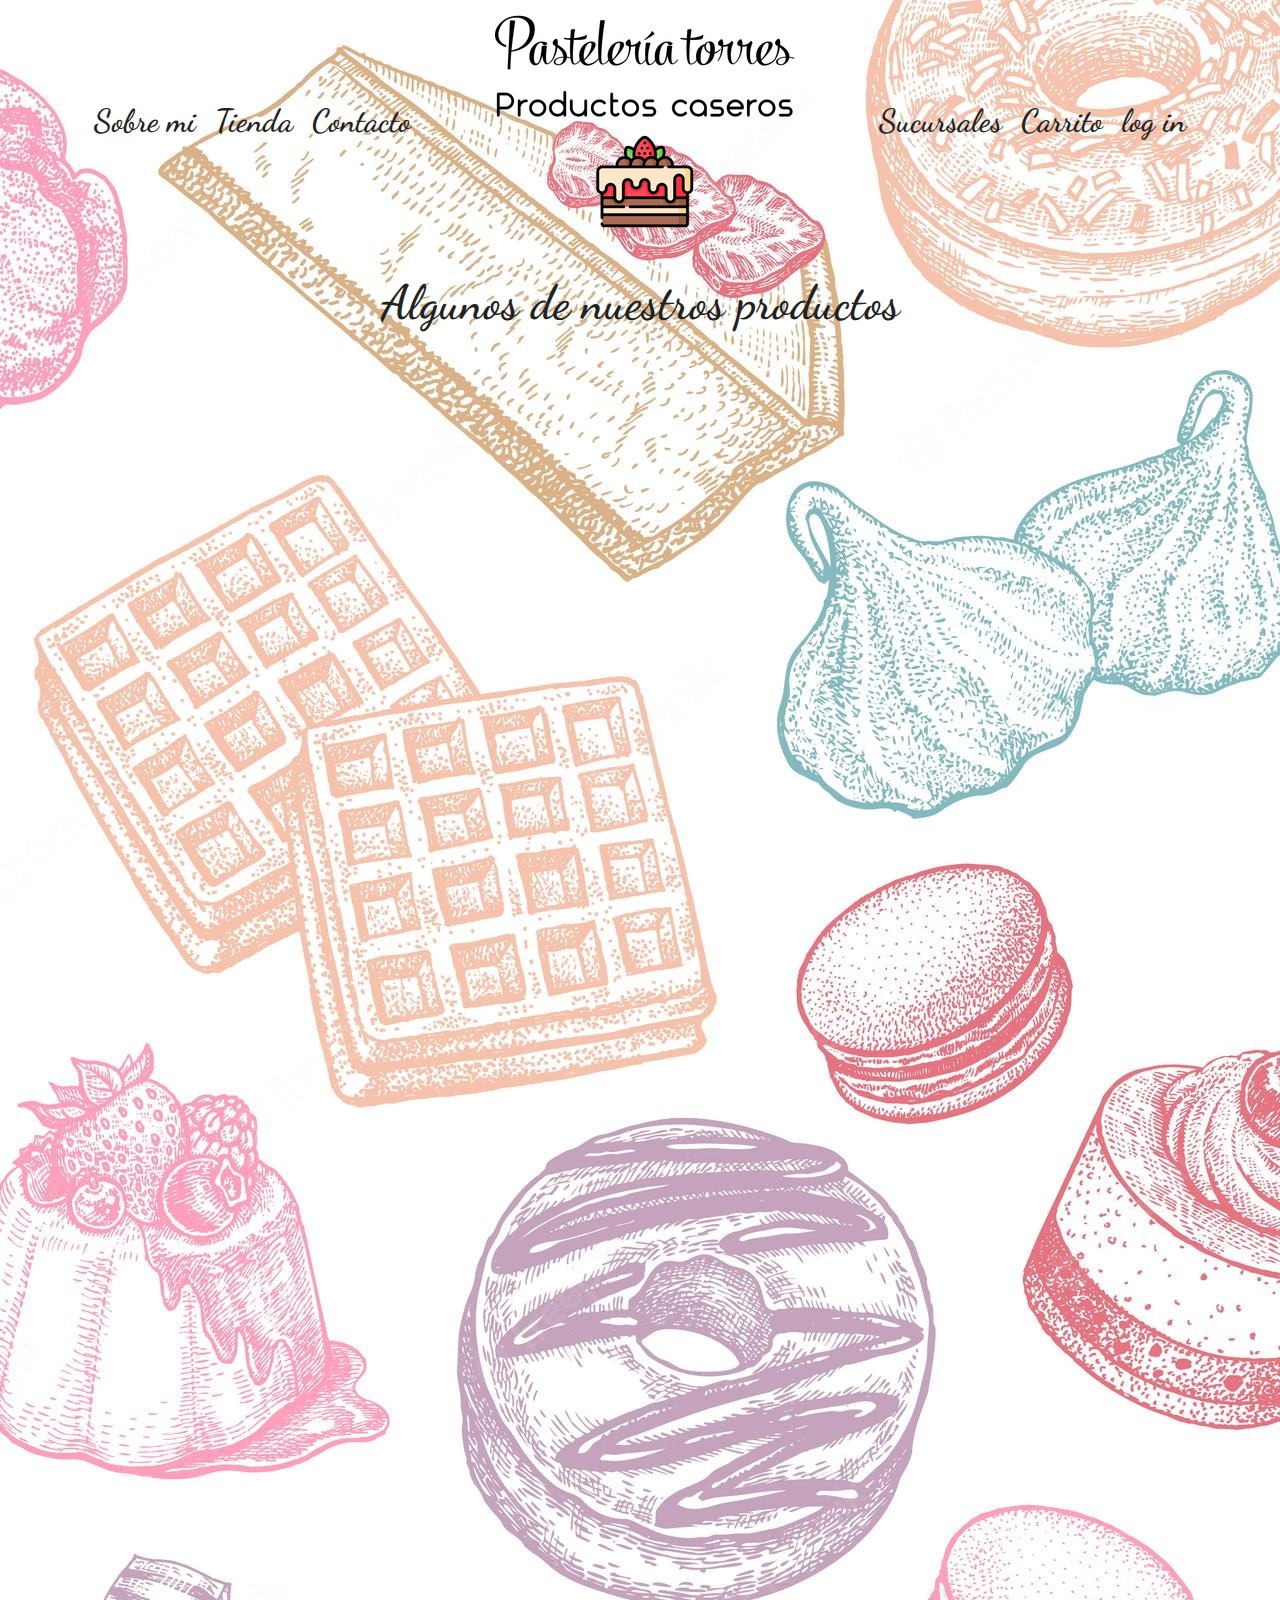
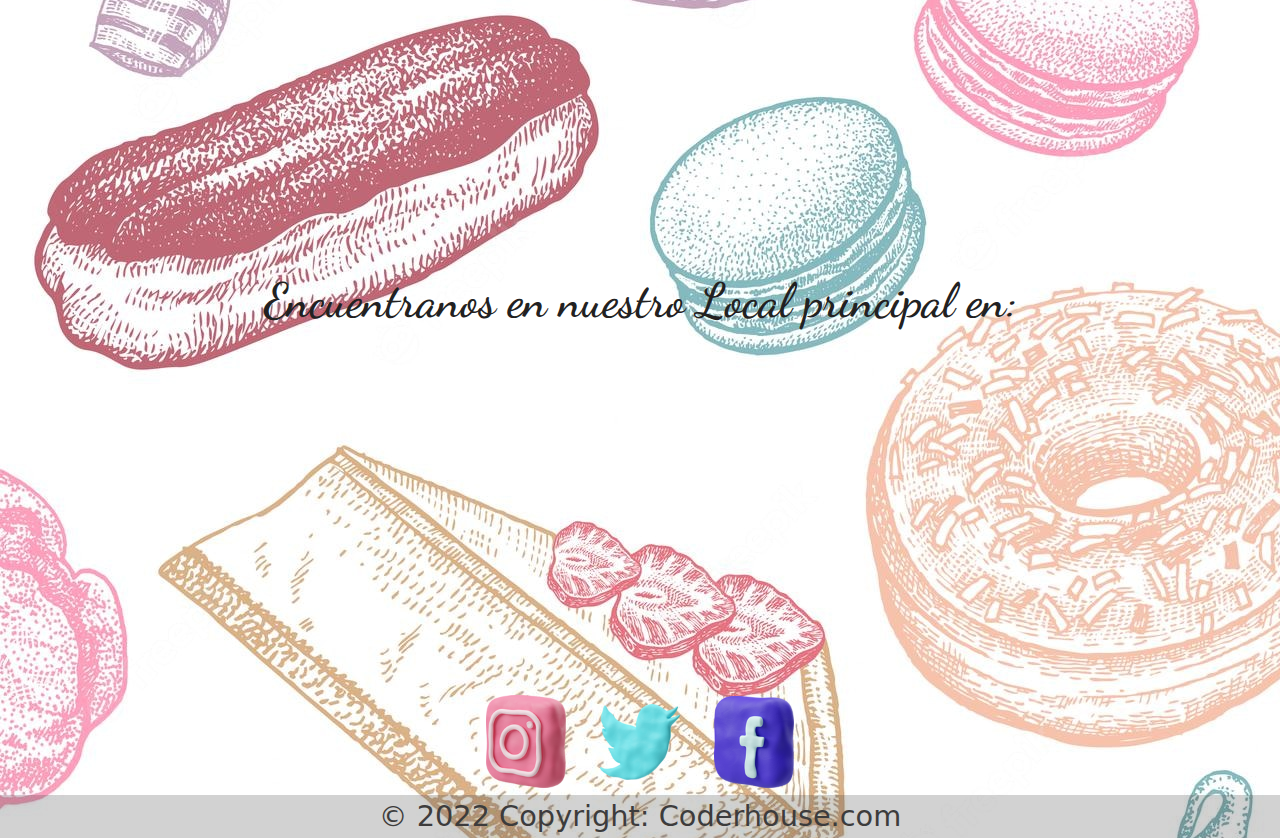
<file: index.html>
<!doctype html>
<html lang="en">

<head>
  <!-- Required meta tags -->
  <meta charset="utf-8">
  <meta name="viewport" content="width=device-width, initial-scale=1">


  <!--Mi css -->
  <link rel="stylesheet" href="./css/main.css">
  <link rel="stylesheet" href="./css/bootstrap.css">

  <!-- Metas SEO -->

  <meta name="description"content="Pasteleria torres una de las pocas pastelerias que trabaja con productos 100% naturales y de primera calidad">
  <meta name="keywords" content="pasteleria tortas muffins donas masitas galletas tartas postres alfajores">
  <meta name="author" content="Santiago Espindola" />
  <meta name="robots" content="index, follow" />

  <link rel="shortcut icon" href="./img/boton hamburgesa/img-para-el-logo de-la-pestaña.svg" type="image/x-icon"
    alt="logo de pestaña pastelerita">


  <title>Pasteleria Torres</title>

</head>

<body background="./img/Fondos/dulces-tortas-bollos-patrones-fisuras_101660-680.svg" alt="fondo de la pagina">

  <!-- Aqui inicia la Nav-Bar -->
  <nav class="navbar navbar-expand-lg navbarColor ">
    <div class="container-fluid">
      <a class="navbar-brand d-lg-none " href="./index.html">
        <img src="./img/Logos/7660841192_72ac0990-29c7-4ab1-9e0c-9a6dcd6ca68e.svg" alt="logo de mi pagina">
      </a>
      <button class="navbar-toggler" type="button" data-bs-toggle="collapse" data-bs-target="#navbarSupportedContent"
        aria-controls="navbarSupportedContent" aria-expanded="false" aria-label="Toggle navigation">
        <span>
          <img class="botonHamburgesa" src="./img/boton hamburgesa/Imagen1.svg" alt="boton hamburgesa">
        </span>
      </button>
      <div class="collapse navbar-collapse" id="navbarSupportedContent">
        <ul class="navbar-nav ml-auto mb-2 mb-lg-0 navmarginAuto">

          <li class="nav-item">
            <a class="nav-link " aria-current="page" href="./Sobre_mi.html">Sobre mi</a>
          </li>
          <li class="nav-item">
            <a class="nav-link " aria-current="page" href="./Tienda.html">Tienda</a>
          </li>
          <li class="nav-item">
            <a class="nav-link " aria-current="page" href="./Contacto.html">Contacto</a>
          </li>
        </ul>

        <a class="navbar-brand text-hide d-none d-lg-block animationImg" href="./index.html">
          <img src="./img/Logos/7660841192_72ac0990-29c7-4ab1-9e0c-9a6dcd6ca68e.svg" alt="logo de mi pagina">
        </a>

        <ul class="navbar-nav ms-auto mb-2 mb-lg-0 mx-auto">

          <li class="nav-item ">
            <a class="nav-link " aria-current="page" href="./Sucursales.html">Sucursales</a>
          </li>
          <li class="nav-item">
            <a class="nav-link " aria-current="page" href="./Carrito.html">Carrito</a>
          </li>
          <li class="nav-item">
            <a class="nav-link " aria-current="page" href="./Log_in.html">log in</a>
          </li>
        </ul>

      </div>
    </div>
  </nav>

  <!-- Aqui termina la Nav-Bar -->

  <header>
    <h1 class="headerh1">Algunos de nuestros productos</h1>
  </header>

  <aside>
    <div id="containerGridgaleria">
      <div class="gridFoto columna3"
        style="background-image: url('https://www.infobae.com/new-resizer/0rJ54A70pfTesyvitgEDxBkW__I=/992x558/filters:format(webp):quality(85)/s3.amazonaws.com/arc-wordpress-client-uploads/infobae-wp/wp-content/uploads/2018/05/12153328/gastronomia-patisserie-destacada.jpg')"
        alt="Alfajores"></div>
      <div class="gridFoto "
        style="background-image: url('https://img.freepik.com/fotos-premium/pasteleria-expositor-vidrio-seleccion-pasteles_109285-5233.jpg?w=2000')"
        alt="Tortas"></div>
      <div class="gridFoto "
        style="background-image: url('https://mymodernmet.com/wp/wp-content/uploads/2019/10/cake-art-tortik-annushka-19.jpg')"
        alt="torta de bodas"></div>
      <div class="gridFoto columna"
        style="background-image: url('https://i.pinimg.com/736x/e2/27/27/e22727d68852182e91d28daa10bec2ac.jpg')"
        alt="Postre"></div>
      <div class="gridFoto fila"
        style="background-image: url('https://i.pinimg.com/564x/c9/58/8e/c9588e5eb551831267ed56ee6be9aaa9.jpg')"
        alt="Torta frutilla"></div>
      <div class="gridFoto fila"
        style="background-image: url('https://i.pinimg.com/736x/86/f8/51/86f8518c2b9a06baa3e146c8f3741954.jpg')"
        alt="mega postre"></div>
      <div class="gridFoto columna"
        style="background-image: url('https://i.pinimg.com/originals/15/2f/18/152f187ffff720382596cdb0bc1b2a16.jpg')"
        alt="Torta fondant"></div>
      <div class="gridFoto "
        style="background-image: url('https://i.pinimg.com/564x/a3/99/1f/a3991fd11c41f411b9cfeffae1183daf.jpg')"
        alt="Torta corazon"></div>
      <div class="gridFoto fila"
        style="background-image: url('https://www.bettycrocker.lat/wp-content/uploads/2020/12/BClatam-recipe-galletas-de-azucar-navidenas.png')"
        alt="calletas navideñas"></div>
      <div class="gridFoto fila"
        style="background-image: url('https://i.pinimg.com/originals/cf/ce/b3/cfceb3e295fe09ad9de800787a020c95.jpg')"
        alt="Mini tartas"></div>
      <div class="gridFoto " style="background-image: url('https://okdiario.com/img/2018/09/22/cupcakes-1-655x368.jpg')"
        alt="Muffins"></div>
      <div class="gridFoto columna"
        style="background-image: url('https://www.cursosparati.com/img/cursos/cursosparati_98136440.jpg')"
        alt="Masitas"></div>
      <div class="gridFoto columna"
        style="background-image: url('https://www.recetasderechupete.com/wp-content/uploads/2020/04/Galletas-crujientes-chocolate.jpg')"
        alt="Galletas"></div>
      <div class="gridFoto "
        style="background-image: url('https://images.aws.nestle.recipes/resized/2d581fefb669e66e46867866271c39dc_galletasdechocochips_1200_600.jpg')"
        alt="Galletas variadas"></div>
      <div class="gridFoto" style="background-image: url('https://assets.unileversolutions.com/recipes-v2/38528.jpg')"
        alt="Galletas espejo"></div>
      <div class="gridFoto  "
        style="background-image: url('https://i.pinimg.com/564x/34/32/7b/34327b46a471dac08c28bca53e1c3e91.jpg')"
        alt="Trufas"></div>
      <div class="gridFoto columna"
        style="background-image: url('https://i.pinimg.com/564x/f7/a0/29/f7a029fc386d83ce358ab47df0b4ad39.jpg')"
        alt="Mini lemompies"></div>
    </div>
  </aside>

  <main>
    <section>
      <h2 class="headerh1">Encuentranos en nuestro Local principal en: </h2>
      <iframe
        src="https://www.google.com/maps/embed?pb=!1m14!1m8!1m3!1d12092.514274609497!2d-74.0307786!3d40.7371964!3m2!1i1024!2i768!4f13.1!3m3!1m2!1s0x0%3A0x1914d460e14d2760!2sPasteler%C3%ADa%20de%20Carlo!5e0!3m2!1ses!2suy!4v1661727902525!5m2!1ses!2suy"
        class="iFrameIndex" style="border: 5px; text-align: center;" allowfullscreen="" loading="lazy"
        referrerpolicy="no-referrer-when-downgrade"></iframe>
    </section>
  </main>

  <!--  Aqui Comienza el footer  -->

  <footer class=" footerClass">
    <!-- Contenedor Grid -->
    <div class="container p-4 pb-0">
      <!-- Section: redes sociales  -->
      <section>

        <!-- Instagram -->
        <a class="btn btn-floating " href="https://www.instagram.com/" target="_blank">
          <img src="./img/Footer/instagram fondant.svg" alt="Seguinos En Instagram">
        </a>


        <!-- Twitter -->
        <a class="btn btn-floating" href="https://twitter.com/home?lang=es" target="_blank">
          <img src="./img/Footer/twiter fondant.svg" alt="Siguenos en twitter">
        </a>


        <!-- Facebook -->
        <a class="btn btn-floating" href="https://www.facebook.com/" target="_blank">
          <img src="./img/Footer/face fondant.svg" alt="Siguenos en Facebook">
        </a>

      </section>
      <!-- Section: Redes sociales -->
    </div>
    <!-- contenedor Grid -->

    <!-- Copyright -->
    <div class="footerClassSombreadocopy">
      © 2022 Copyright:
      <a class="footerClassSombreadocopyLink" href="https://www.coderhouse.com.uy/" target="_blank">Coderhouse.com</a>
    </div>
    <!-- Copyright -->
  </footer>

  <!--  Aqui Termina el footer  -->

  <!-- Option 1: Bootstrap Bundle with Popper -->
  <script src="https://cdn.jsdelivr.net/npm/bootstrap@5.0.2/dist/js/bootstrap.bundle.min.js"
    integrity="sha384-MrcW6ZMFYlzcLA8Nl+NtUVF0sA7MsXsP1UyJoMp4YLEuNSfAP+JcXn/tWtIaxVXM"
    crossorigin="anonymous"></script>
</body>

</html>
</file>
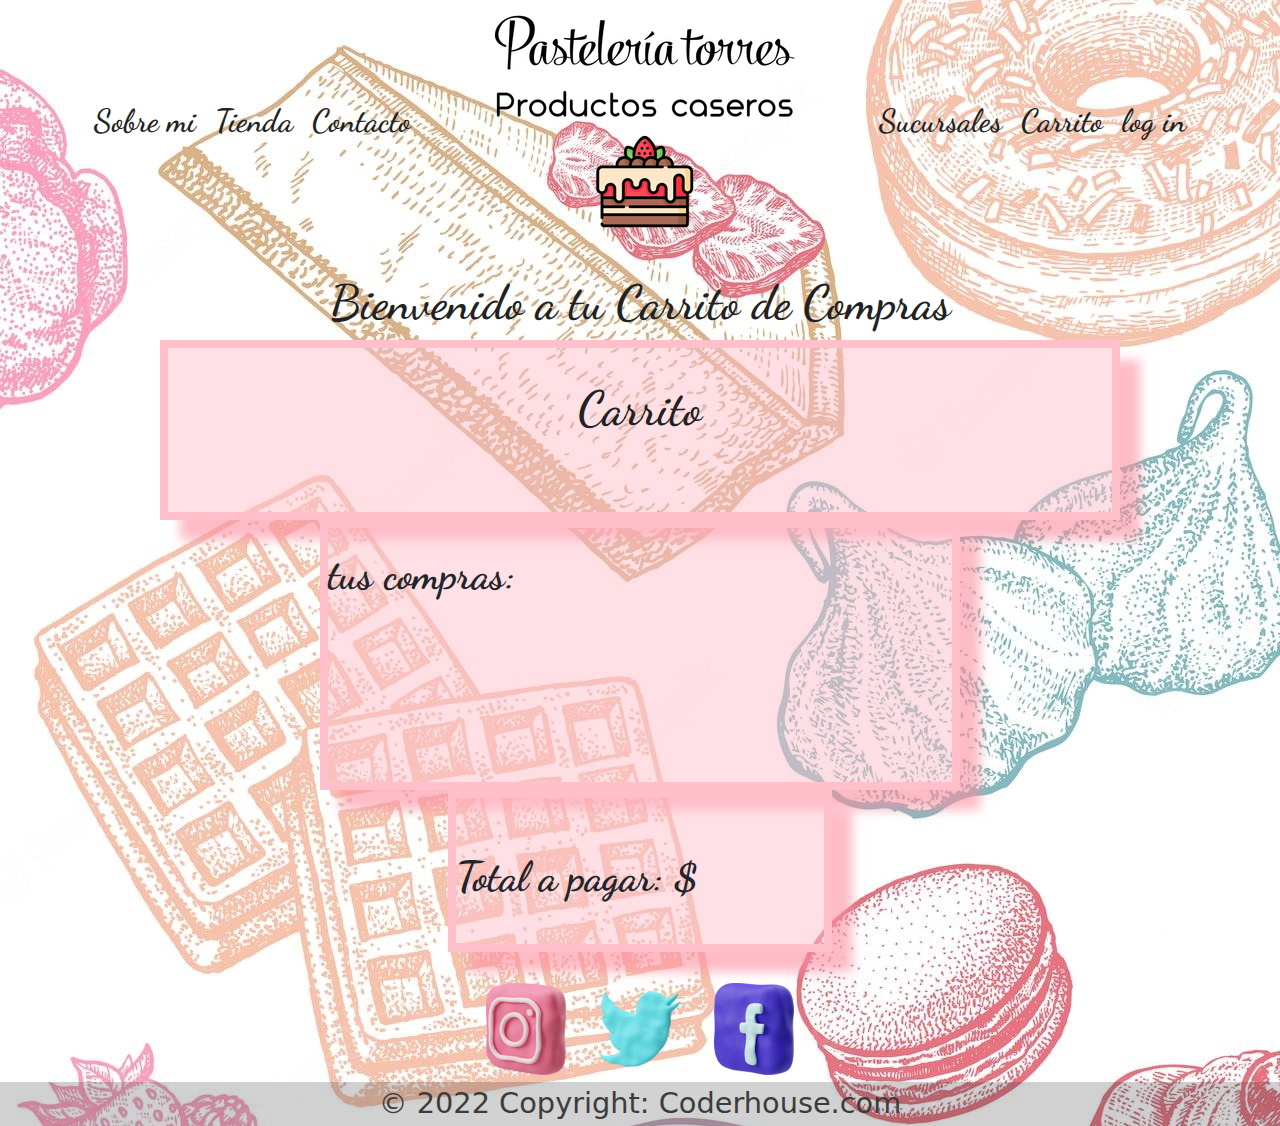
<file: Carrito.html>
<!doctype html>
<html lang="en">

<head>
  <!-- Required meta tags -->
  <meta charset="utf-8">
  <meta name="viewport" content="width=device-width, initial-scale=1">


  <!--Mi css -->
  <link rel="stylesheet" href="./css/main.css">
  <link rel="stylesheet" href="./css/bootstrap.css">


  <!-- Metas SEO -->

  <meta name="description"content="El amor y la dedicacicion hace que nuestros productos sean altos competidores en el mercado gastroniomico a demas de que tenemos las mejores ofertas">
  <meta name="keywords" content="pasteleria tortas muffins donas masitas galletas tartas postres alfajores">
  <meta name="author" content="Santiago Espindola" />
  <meta name="robots" content="index, follow" />

  <link rel="shortcut icon" href="./img/boton hamburgesa/img-para-el-logo de-la-pestaña.svg" type="image/x-icon"
    alt="logo de pestaña pastelerita">

  <title>Carrito </title>

</head>

<body background="./img/Fondos/dulces-tortas-bollos-patrones-fisuras_101660-680.svg" alt="fondo de la pagina">

  <!-- Aqui inicia la Nav-Bar -->
  <nav class="navbar navbar-expand-lg navbarColor ">
    <div class="container-fluid">
      <a class="navbar-brand d-lg-none " href="./index.html">
        <img src="./img/Logos/7660841192_72ac0990-29c7-4ab1-9e0c-9a6dcd6ca68e.svg" alt="logo de mi pagina">
      </a>
      <button class="navbar-toggler" type="button" data-bs-toggle="collapse" data-bs-target="#navbarSupportedContent"
        aria-controls="navbarSupportedContent" aria-expanded="false" aria-label="Toggle navigation">
        <span>
          <img class="botonHamburgesa" src="./img/boton hamburgesa/Imagen1.svg" alt="boton hamburgesa">
        </span>
      </button>
      <div class="collapse navbar-collapse" id="navbarSupportedContent">
        <ul class="navbar-nav ml-auto mb-2 mb-lg-0 navmarginAuto">

          <li class="nav-item">
            <a class="nav-link " aria-current="page" href="./Sobre_mi.html">Sobre mi</a>
          </li>
          <li class="nav-item">
            <a class="nav-link " aria-current="page" href="./Tienda.html">Tienda</a>
          </li>
          <li class="nav-item">
            <a class="nav-link " aria-current="page" href="./Contacto.html">Contacto</a>
          </li>
        </ul>

        <a class="navbar-brand text-hide d-none d-lg-block animationImg" href="./index.html">
          <img src="./img/Logos/7660841192_72ac0990-29c7-4ab1-9e0c-9a6dcd6ca68e.svg" alt="logo de mi pagina">
        </a>

        <ul class="navbar-nav ms-auto mb-2 mb-lg-0 mx-auto">

          <li class="nav-item ">
            <a class="nav-link " aria-current="page" href="./Sucursales.html">Sucursales</a>
          </li>
          <li class="nav-item">
            <a class="nav-link " aria-current="page" href="./Carrito.html">Carrito</a>
          </li>
          <li class="nav-item">
            <a class="nav-link " aria-current="page" href="./Log_in.html">log in</a>
          </li>
        </ul>

      </div>
    </div>
  </nav>

  <!-- Aqui termina la Nav-Bar -->

  <!-- /*Aqui comienza el carrito de compras */ -->

  <header>
    <h1 class="headerh1">Bienvenido a tu Carrito de Compras</h1>
  </header>

  <main>

    <section class="sectionCarrito">
      <div>

        <h2 class="headerh1">Carrito </h2>

      </div>


    </section>
    <div class="sectionCarrito1">
      <p>tus compras: </p>
    </div>

    <div class="sectionCarrito2">
      <p>Total a pagar: $ </p>
    </div>


  </main>


  <!-- /*Aqui Termina  el carrito de compras */ -->


  <!--  Aqui Comienza el footer  -->

  <footer class=" footerClass">
    <!-- Contenedor Grid -->
    <div class="container p-4 pb-0">
      <!-- Section: redes sociales  -->
      <section>

        <!-- Instagram -->
        <a class="btn btn-floating " href="https://www.instagram.com/" target="_blank">
          <img src="./img/Footer/instagram fondant.svg" alt="Seguinos En Instagram">
        </a>


        <!-- Twitter -->
        <a class="btn btn-floating" href="https://twitter.com/home?lang=es" target="_blank">
          <img src="./img/Footer/twiter fondant.svg" alt="Siguenos en twitter">
        </a>


        <!-- Facebook -->
        <a class="btn btn-floating" href="https://www.facebook.com/" target="_blank">
          <img src="./img/Footer/face fondant.svg" alt="Siguenos en Facebook">
        </a>

      </section>
      <!-- Section: Redes sociales -->
    </div>
    <!-- contenedor Grid -->

    <!-- Copyright -->
    <div class="footerClassSombreadocopy">
      © 2022 Copyright:
      <a class="footerClassSombreadocopyLink" href="https://www.coderhouse.com.uy/" target="_blank">Coderhouse.com</a>
    </div>
    <!-- Copyright -->
  </footer>

  <!--  Aqui Termina el footer  -->

  <!-- Option 1: Bootstrap Bundle with Popper -->
  <script src="https://cdn.jsdelivr.net/npm/bootstrap@5.0.2/dist/js/bootstrap.bundle.min.js"
    integrity="sha384-MrcW6ZMFYlzcLA8Nl+NtUVF0sA7MsXsP1UyJoMp4YLEuNSfAP+JcXn/tWtIaxVXM"
    crossorigin="anonymous"></script>
</body>

</html>
</file>
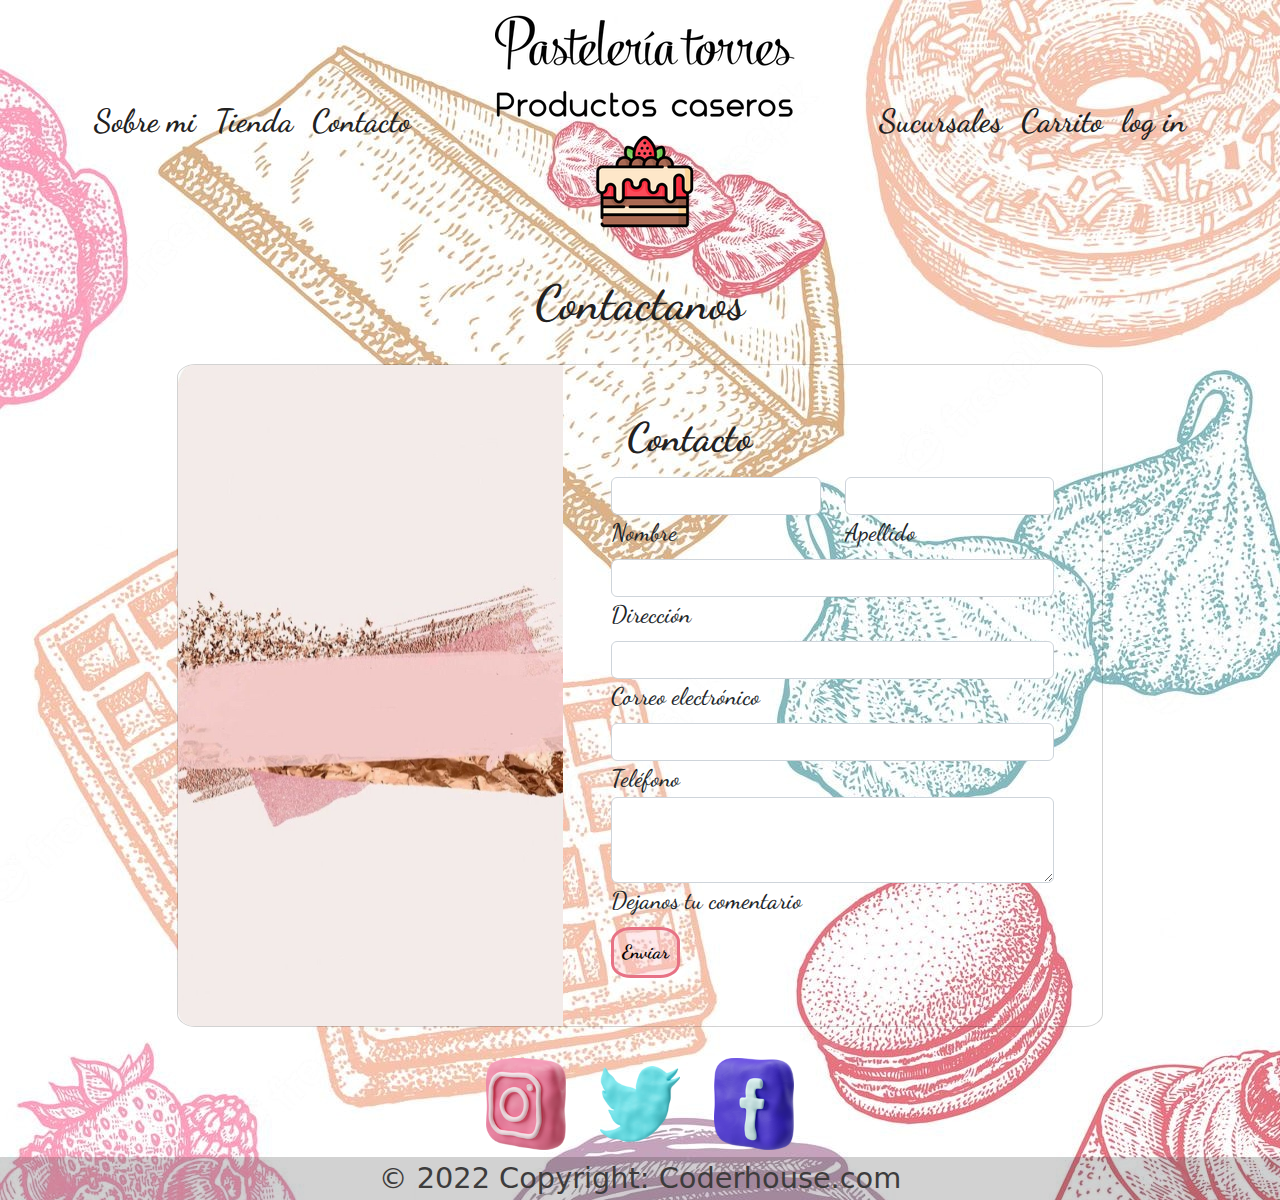
<file: Contacto.html>
<!doctype html>
<html lang="en">

<head>
  <!-- Required meta tags -->
  <meta charset="utf-8">
  <meta name="viewport" content="width=device-width, initial-scale=1">


  <!--Mi css -->
  <link rel="stylesheet" href="./css/main.css">
  <link rel="stylesheet" href="./css/bootstrap.css">


  <!-- Metas SEO -->

  <meta name="description"content="Nuestros productos a demas de ser los mas bonitos hablando desde un punto de vista superficial tambien son los mas ricos que probaras ">
  <meta name="keywords" content="pasteleria tortas muffins donas masitas galletas tartas postres alfajores">
  <meta name="author" content="Santiago Espindola" />
  <meta name="robots" content="index, follow" />

  <link rel="shortcut icon" href="./img/boton hamburgesa/img-para-el-logo de-la-pestaña.svg" type="image/x-icon"
    alt="logo de pestaña pastelerita">

  <title>Contacto</title>

</head>

<body background="./img/Fondos/dulces-tortas-bollos-patrones-fisuras_101660-680.svg" alt="fondo de la pagina">

  <!-- Aqui inicia la Nav-Bar -->
  <nav class="navbar navbar-expand-lg navbarColor ">
    <div class="container-fluid">
      <a class="navbar-brand d-lg-none " href="./index.html">
        <img src="./img/Logos/7660841192_72ac0990-29c7-4ab1-9e0c-9a6dcd6ca68e.svg" alt="logo de mi pagina">
      </a>
      <button class="navbar-toggler" type="button" data-bs-toggle="collapse" data-bs-target="#navbarSupportedContent"
        aria-controls="navbarSupportedContent" aria-expanded="false" aria-label="Toggle navigation">
        <span>
          <img class="botonHamburgesa" src="./img/boton hamburgesa/Imagen1.svg" alt="boton hamburgesa">
        </span>
      </button>
      <div class="collapse navbar-collapse" id="navbarSupportedContent">
        <ul class="navbar-nav ml-auto mb-2 mb-lg-0 navmarginAuto">

          <li class="nav-item">
            <a class="nav-link " aria-current="page" href="./Sobre_mi.html">Sobre mi</a>
          </li>
          <li class="nav-item">
            <a class="nav-link " aria-current="page" href="./Tienda.html">Tienda</a>
          </li>
          <li class="nav-item">
            <a class="nav-link " aria-current="page" href="./Contacto.html">Contacto</a>
          </li>
        </ul>

        <a class="navbar-brand text-hide d-none d-lg-block animationImg" href="./index.html">
          <img src="./img/Logos/7660841192_72ac0990-29c7-4ab1-9e0c-9a6dcd6ca68e.svg" alt="logo de mi pagina">
        </a>

        <ul class="navbar-nav ms-auto mb-2 mb-lg-0 mx-auto">

          <li class="nav-item ">
            <a class="nav-link " aria-current="page" href="./Sucursales.html">Sucursales</a>
          </li>
          <li class="nav-item">
            <a class="nav-link " aria-current="page" href="./Carrito.html">Carrito</a>
          </li>
          <li class="nav-item">
            <a class="nav-link " aria-current="page" href="./Log_in.html">log in</a>
          </li>
        </ul>

      </div>
    </div>
  </nav>

  <!-- Aqui termina la Nav-Bar -->

  <!-- Aqui empieza el formulario de Contacto -->


  <header>

    <h1 class="headerh1">Contactanos</h1>

  </header>

  <Main class="classForm">

    <section class="vh-50 classForm">
      <div class="container h-10">
        <div class="row  classForm h-100">
          <div class="col col-xl-10">
            <div class="card1 ">
              <div class="row g-0">
                <div class="col-md-6 col-lg-5 d-none d-md-block">
                  <img src="./img/Inicio/491c16bfa7d96aa5f090d87f00137a4b.svg" alt="Imagen de fondo para login form" />
                </div>
                <div class="col-md-6 col-lg-7 ">
                  <div class="card-body p-4 p-lg-5">

                    <form>
                      <!-- Diseño de cuadrícula de 2 columnas con entradas de texto para el nombre y apellido -->


                      <div class="d-flex align-items-center  mb-3 ">
                        <i class="fas fa-cubes fa-2x me-3"></i>
                        <span class="h1 fw-bold mb-0">Contacto</span>
                      </div>


                      <div class="row ">
                        <div class="col">
                          <div class="form-outline">
                            <input type="text" id="form6Example1" class="form-control" />
                            <label class="form-label" for="form6Example1">Nombre</label>
                          </div>
                        </div>
                        <div class="col">
                          <div class="form-outline">
                            <input type="text" id="form6Example2" class="form-control" />
                            <label class="form-label" for="form6Example2">Apellido</label>
                          </div>
                        </div>
                      </div>

                      <!-- Entrada de texto -->
                      <div class="form-outline ">
                        <input type="text" id="form6Example4" class="form-control" />
                        <label class="form-label" for="form6Example4">Dirección</label>
                      </div>

                      <!-- Entrada de correo electrónico -->
                      <div class="form-outline ">
                        <input type="email" id="form6Example5" class="form-control" />
                        <label class="form-label" for="form6Example5">Correo electrónico</label>
                      </div>

                      <!-- Entrada de número -->
                      <div class="form-outline">
                        <input type="number" id="form6Example6" class="form-control" />
                        <label for="form6Example6">Teléfono</label>
                      </div>

                      <!-- Entrada de mensaje -->
                      <div class="form-outline ">
                        <textarea class="form-control" id="form6Example7" rows="3"></textarea>
                        <label class="form-label" for="form6Example7">Dejanos tu comentario</label>
                      </div>


                      <!-- Botón de enviar -->
                      <button type="submit" class="classBootomcontacto">Enviar</button>
                    </form>

  </Main>

  <!-- Aqui termina el formulario de contacto -->

  <!--  Aqui Comienza el footer  -->

  <footer class=" footerClass">
    <!-- Contenedor Grid -->
    <div class="container p-4 pb-0">
      <!-- Section: redes sociales  -->
      <section>

        <!-- Instagram -->
        <a class="btn btn-floating " href="https://www.instagram.com/" target="_blank">
          <img src="./img/Footer/instagram fondant.svg" alt="Seguinos En Instagram">
        </a>


        <!-- Twitter -->
        <a class="btn btn-floating" href="https://twitter.com/home?lang=es" target="_blank">
          <img src="./img/Footer/twiter fondant.svg" alt="Siguenos en twitter">
        </a>


        <!-- Facebook -->
        <a class="btn btn-floating" href="https://www.facebook.com/" target="_blank">
          <img src="./img/Footer/face fondant.svg" alt="Siguenos en Facebook">
        </a>

      </section>
      <!-- Section: Redes sociales -->
    </div>
    <!-- contenedor Grid -->

    <!-- Copyright -->
    <div class="footerClassSombreadocopy">
      © 2022 Copyright:
      <a class="footerClassSombreadocopyLink" href="https://www.coderhouse.com.uy/" target="_blank">Coderhouse.com</a>
    </div>
    <!-- Copyright -->
  </footer>

  <!--  Aqui Termina el footer  -->

  <!-- Option 1: Bootstrap Bundle with Popper -->
  <script src="https://cdn.jsdelivr.net/npm/bootstrap@5.0.2/dist/js/bootstrap.bundle.min.js"
    integrity="sha384-MrcW6ZMFYlzcLA8Nl+NtUVF0sA7MsXsP1UyJoMp4YLEuNSfAP+JcXn/tWtIaxVXM"
    crossorigin="anonymous"></script>
</body>

</html>
</file>
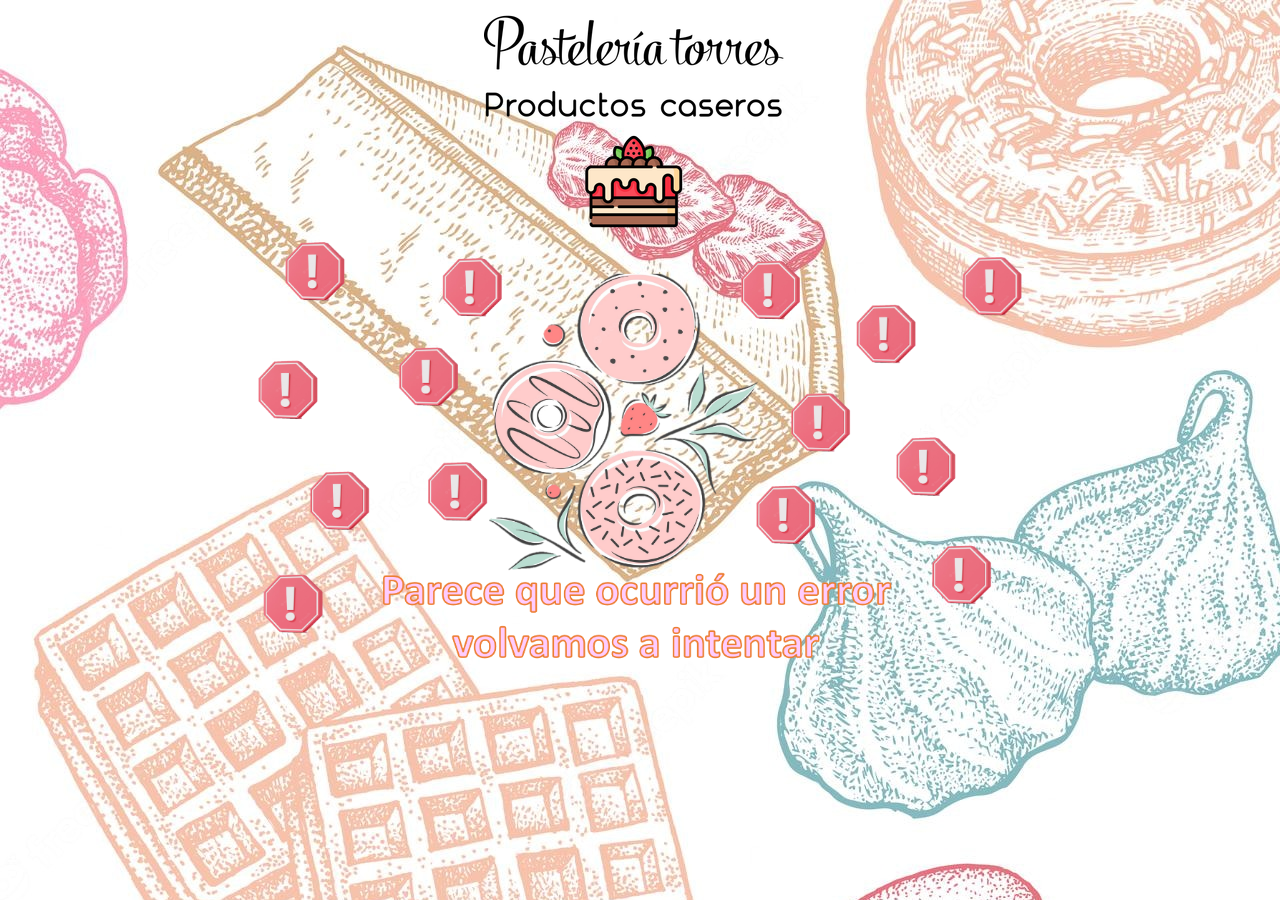
<file: error_404.html>
<!doctype html>
<html lang="en">

<head>
    <!-- Required meta tags -->
    <meta charset="utf-8">
    <meta name="viewport" content="width=device-width, initial-scale=1">


    <!--Mi css -->
    <link rel="stylesheet" href="./css/main.css">
    <link rel="stylesheet" href="./css/bootstrap.css">

    <!-- Metas SEO -->

    <meta name="description"content="Pagina de error personalisada para cuando el usuario tenga conflictos con la pagina">
    <meta name="keywords" content="pasteleria tortas muffins donas masitas galletas tartas postres alfajores">
    <meta name="author" content="Santiago Espindola" />
    <meta name="robots" content="index, follow" />

    <link rel="shortcut icon" href="./img/boton hamburgesa/img-para-el-logo de-la-pestaña.svg" type="image/x-icon"
        alt="logo de pestaña pastelerita">

 
    <title>Error</title>

</head>

<body background="./img/Fondos/dulces-tortas-bollos-patrones-fisuras_101660-680.svg" alt="error 404">

    <!-- Aqui inicia la Nav-Bar -->

    <nav class="navbar navbar-expand-lg navbarColor ">
        <div class="container-fluid navbar-nav ml-auto mb-2 mb-lg-0 navmarginAuto">

            <ul class="navbar-nav ml-auto mb-2 mb-lg-0 navmarginAuto">

                <a class="navbar-nav ml-auto mb-2 mb-lg-0 navmarginAuto navbar-brand text-hide  animationImg" href="./index.html">
                    <img src="./img/Logos/7660841192_72ac0990-29c7-4ab1-9e0c-9a6dcd6ca68e.svg" alt="logo de mi pagina">
                </a>
                
            </ul>
        </div>
    
    </nav>


    <!-- Aqui termina la Nav-Bar -->

    <aside>
        <div class="error404">
            <img src="./img/Error 404/error-404.svg" alt="Imagen de error ante problemas en la pagina">
        </div>
    </aside>



    <!-- Option 1: Bootstrap Bundle with Popper -->
    <script src="https://cdn.jsdelivr.net/npm/bootstrap@5.0.2/dist/js/bootstrap.bundle.min.js"
        integrity="sha384-MrcW6ZMFYlzcLA8Nl+NtUVF0sA7MsXsP1UyJoMp4YLEuNSfAP+JcXn/tWtIaxVXM"
        crossorigin="anonymous">
    </script>
</body>

</html>
</file>
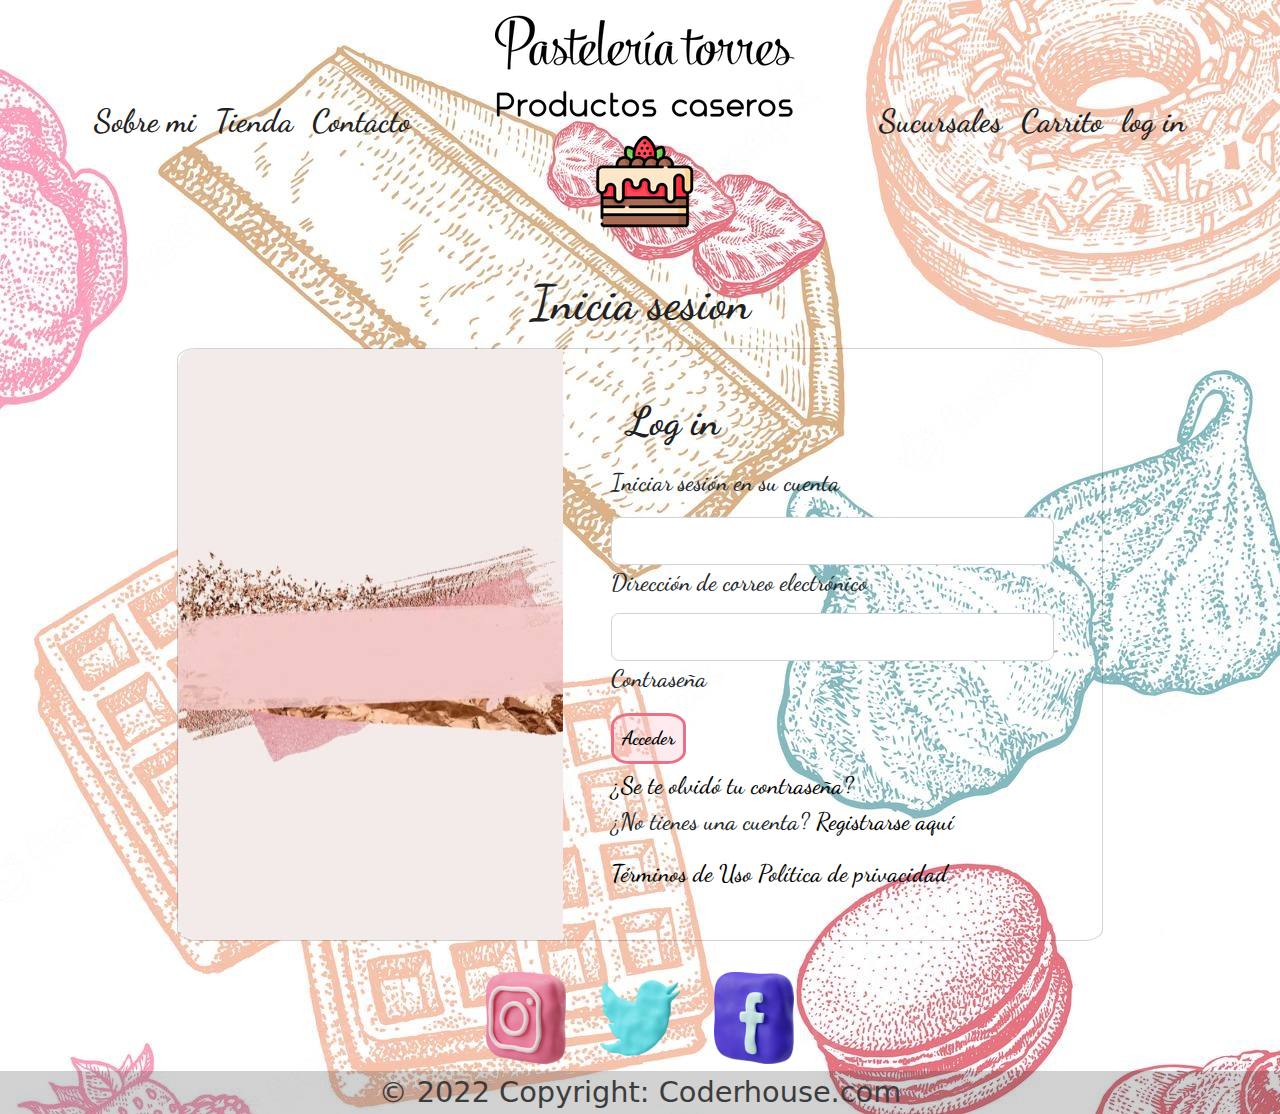
<file: Log_in.html>
<!doctype html>
<html lang="en">

<head>
  <!-- Required meta tags -->
  <meta charset="utf-8">
  <meta name="viewport" content="width=device-width, initial-scale=1">


  <!--Mi css -->
  <link rel="stylesheet" href="./css/main.css">
  <link rel="stylesheet" href="./css/bootstrap.css">


  <!-- Metas SEO -->

  <meta name="description" content="Pasteleria de alta calidad y adaptada a tus gustos contactanos">
  <meta name="keywords" content="pasteleria tortas muffins donas masitas galletas tartas postres alfajores">
  <meta name="author" content="Santiago Espindola" />
  <meta name="robots" content="index, follow" />

  <link rel="shortcut icon" href="./img/boton hamburgesa/img-para-el-logo de-la-pestaña.svg" type="image/x-icon"
    alt="logo de pestaña pastelerita">

  <title>Log in</title>

</head>

<body background="./img/Fondos/dulces-tortas-bollos-patrones-fisuras_101660-680.svg" alt="fondo de la pagina">

  <!-- Aqui inicia la Nav-Bar -->
  <nav class="navbar navbar-expand-lg navbarColor ">
    <div class="container-fluid">
      <a class="navbar-brand d-lg-none " href="./index.html">
        <img src="./img/Logos/7660841192_72ac0990-29c7-4ab1-9e0c-9a6dcd6ca68e.svg" alt="logo de mi pagina">
      </a>
      <button class="navbar-toggler" type="button" data-bs-toggle="collapse" data-bs-target="#navbarSupportedContent"
        aria-controls="navbarSupportedContent" aria-expanded="false" aria-label="Toggle navigation">
        <span>
          <img class="botonHamburgesa" src="./img/boton hamburgesa/Imagen1.svg" alt="boton hamburgesa">
        </span>
      </button>
      <div class="collapse navbar-collapse" id="navbarSupportedContent">
        <ul class="navbar-nav ml-auto mb-2 mb-lg-0 navmarginAuto">

          <li class="nav-item">
            <a class="nav-link " aria-current="page" href="./Sobre_mi.html">Sobre mi</a>
          </li>
          <li class="nav-item">
            <a class="nav-link " aria-current="page" href="./Tienda.html">Tienda</a>
          </li>
          <li class="nav-item">
            <a class="nav-link " aria-current="page" href="./Contacto.html">Contacto</a>
          </li>
        </ul>

        <a class="navbar-brand text-hide d-none d-lg-block animationImg" href="./index.html">
          <img src="./img/Logos/7660841192_72ac0990-29c7-4ab1-9e0c-9a6dcd6ca68e.svg" alt="logo de mi pagina">
        </a>

        <ul class="navbar-nav ms-auto mb-2 mb-lg-0 mx-auto">

          <li class="nav-item ">
            <a class="nav-link " aria-current="page" href="./Sucursales.html">Sucursales</a>
          </li>
          <li class="nav-item">
            <a class="nav-link " aria-current="page" href="./Carrito.html">Carrito</a>
          </li>
          <li class="nav-item">
            <a class="nav-link " aria-current="page" href="./Log_in.html">log in</a>
          </li>
        </ul>

      </div>
    </div>
  </nav>

  <!-- Aqui termina la Nav-Bar -->


  <header>
    <h1 class="headerh1"> Inicia sesion </h1>
  </header>

  <!-- inicio de formulario de log in -->
  <Main class="classForm">

    <section class="vh-50">
      <div class="container  h-50">
        <div class="row classForm h-100">
          <div class="col col-xl-10">
            <div class="card1">
              <div class="row g-0">
                <div class="col-md-6 col-lg-5 d-none d-md-block">
                  <img src="./img/Inicio/491c16bfa7d96aa5f090d87f00137a4b.svg" alt="Imagen de fondo para el logueo" />
                </div>
                <div class="col-md-6 col-lg-7 ">
                  <div class="card-body p-4 p-lg-5">

                    <form>

                      <div class="d-flex align-items-center mb-3 pb-1">
                        <i class="fas fa-cubes fa-2x me-3"></i>
                        <span class="h1 fw-bold mb-0">Log in</span>
                      </div>

                      <p class="classFs">Iniciar sesión en su cuenta</p>

                      <div class="form-outline mb-1">
                        <input type="email" id="form2Example17" class="form-control form-control-lg" />
                        <label class="form-label" for="form2Example17">Dirección de correo electrónico</label>
                      </div>

                      <div class="form-outline mb-1">
                        <input type="password" id="form2Example27" class="form-control form-control-lg" />
                        <label class="form-label" for="form2Example27">Contraseña</label>
                      </div>

                      <div class="pt-1 mb-1">
                        <button class="classBootom" type="button">Acceder</button>
                      </div>

                      <a href="#!">¿Se te olvidó tu contraseña?</a>
                      <p>¿No tienes una cuenta? <a href="#!">Registrarse aquí</a></p>
                      <a href="#!">Términos de Uso</a>
                      <a href="#!">Política de privacidad</a>
                    </form>

                  </div>
                </div>
              </div>
            </div>
          </div>
        </div>
      </div>
    </section>

  </Main>
  <!-- Final de formulario de log in -->

  <!--  Aqui Comienza el footer  -->

  <footer class=" footerClass">
    <!-- Contenedor Grid -->
    <div class="container p-4 pb-0">
      <!-- Section: redes sociales  -->
      <section>

        <!-- Instagram -->
        <a class="btn btn-floating " href="https://www.instagram.com/" target="_blank">
          <img src="./img/Footer/instagram fondant.svg" alt="Seguinos En Instagram">
        </a>


        <!-- Twitter -->
        <a class="btn btn-floating" href="https://twitter.com/home?lang=es" target="_blank">
          <img src="./img/Footer/twiter fondant.svg" alt="Siguenos en twitter">
        </a>


        <!-- Facebook -->
        <a class="btn btn-floating" href="https://www.facebook.com/" target="_blank">
          <img src="./img/Footer/face fondant.svg" alt="Siguenos en Facebook">
        </a>

      </section>
      <!-- Section: Redes sociales -->
    </div>
    <!-- contenedor Grid -->

    <!-- Copyright -->
    <div class="footerClassSombreadocopy">
      © 2022 Copyright:
      <a class="footerClassSombreadocopyLink" href="https://www.coderhouse.com.uy/" target="_blank">Coderhouse.com</a>
    </div>
    <!-- Copyright -->
  </footer>

  <!--  Aqui Termina el footer  -->

  <!-- Option 1: Bootstrap Bundle with Popper -->
  <script src="https://cdn.jsdelivr.net/npm/bootstrap@5.0.2/dist/js/bootstrap.bundle.min.js"
    integrity="sha384-MrcW6ZMFYlzcLA8Nl+NtUVF0sA7MsXsP1UyJoMp4YLEuNSfAP+JcXn/tWtIaxVXM"
    crossorigin="anonymous"></script>
</body>

</html>
</file>
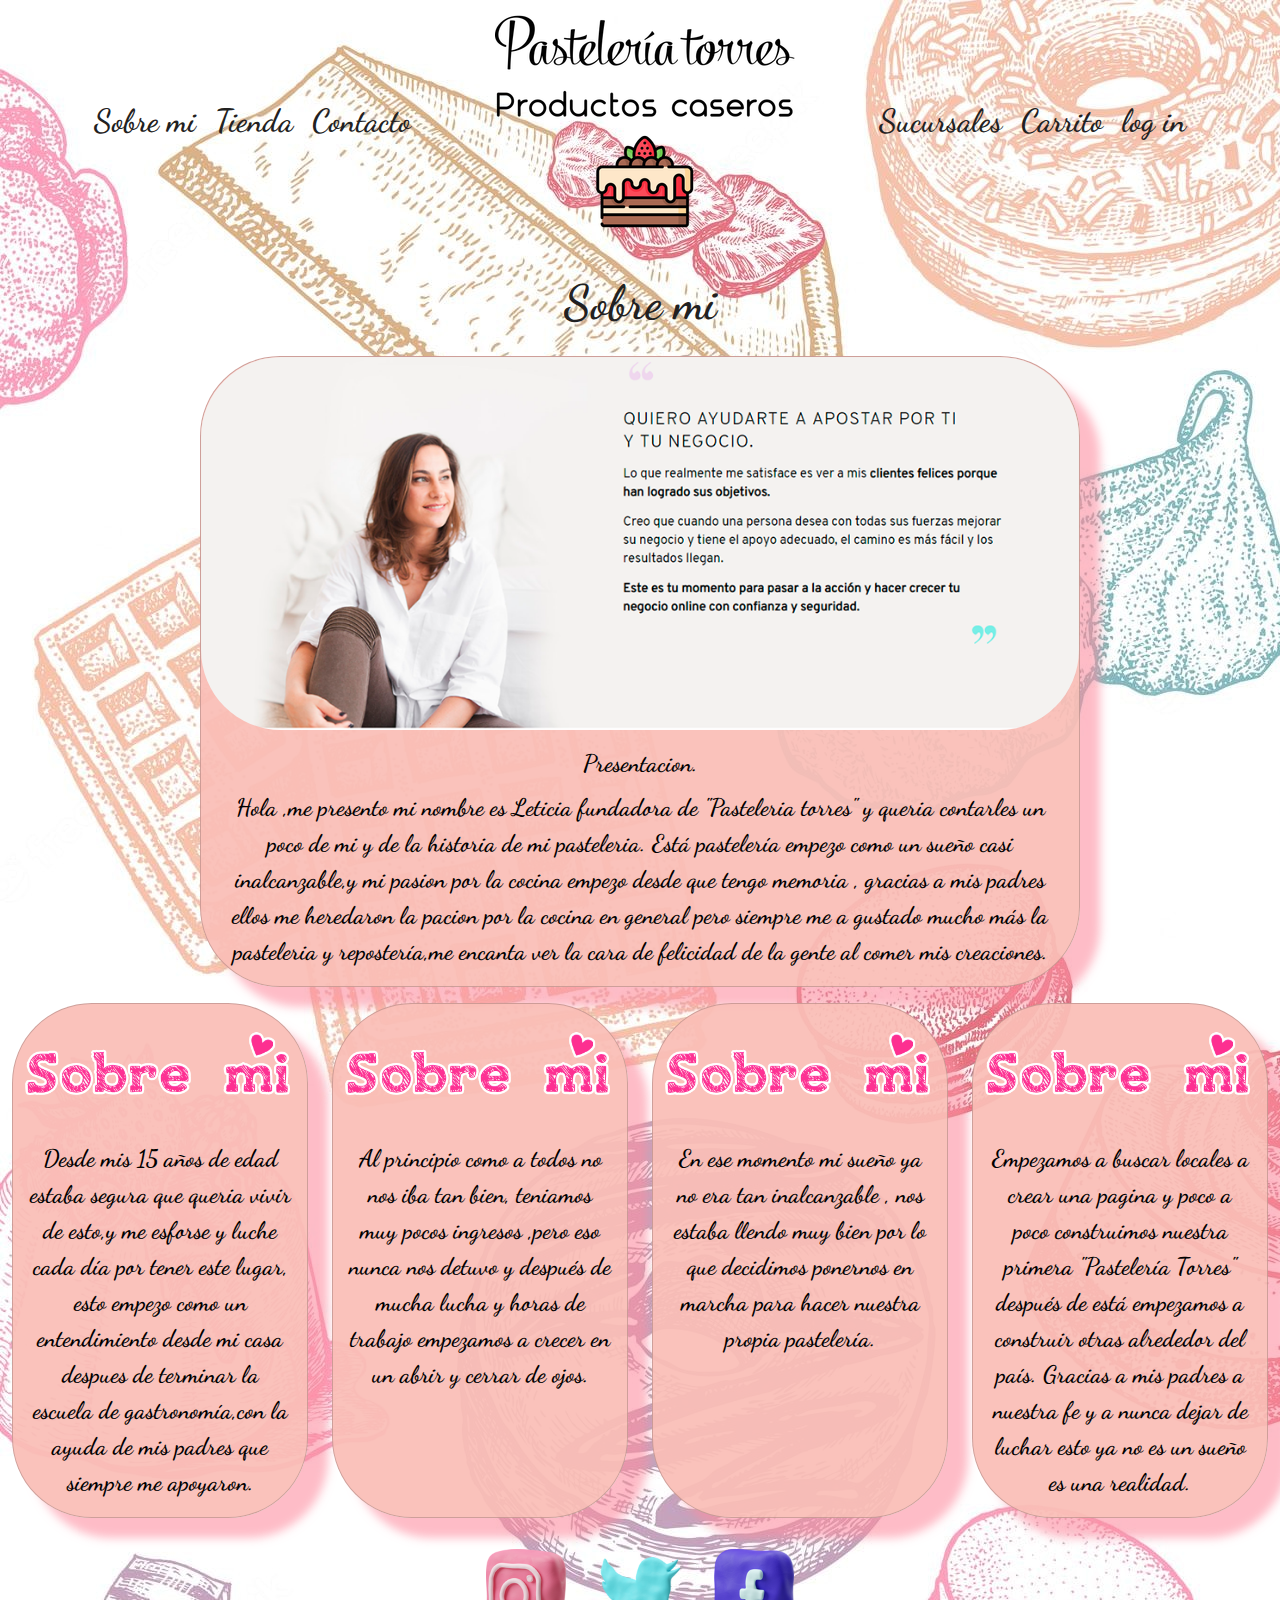
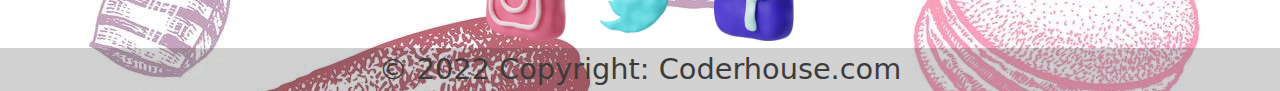
<file: Sobre_mi.html>
<!doctype html>
<html lang="en">

<head>
  <!-- Required meta tags -->
  <meta charset="utf-8">
  <meta name="viewport" content="width=device-width, initial-scale=1">

  <!--Mi css -->
  <link rel="stylesheet" href="./css/main.css">
  <link rel="stylesheet" href="./css/bootstrap.css">


  <!-- Metas SEO -->

  <meta name="description"content="Nuestras recetas son familiares y sumamente perfeccionadas por años para brindarte los mejores productos con una exelente calidad ">
  <meta name="keywords" content="pasteleria tortas muffins donas masitas galletas tartas postres alfajores">
  <meta name="author" content="Santiago Espindola" />
  <meta name="robots" content="index, follow" />

  <link rel="shortcut icon" href="./img/boton hamburgesa/img-para-el-logo de-la-pestaña.svg" type="image/x-icon"
    alt="logo de pestaña pastelerita">

  <title>Sobre mi</title>

</head>

<body background="./img/Fondos/dulces-tortas-bollos-patrones-fisuras_101660-680.svg" alt="fondo de la pagina">

  <!-- Aqui inicia la Nav-Bar -->
  <nav class="navbar navbar-expand-lg navbarColor ">
    <div class="container-fluid">
      <a class="navbar-brand d-lg-none " href="./index.html">
        <img src="./img/Logos/7660841192_72ac0990-29c7-4ab1-9e0c-9a6dcd6ca68e.svg" alt="logo de mi pagina">
      </a>
      <button class="navbar-toggler" type="button" data-bs-toggle="collapse" data-bs-target="#navbarSupportedContent"
        aria-controls="navbarSupportedContent" aria-expanded="false" aria-label="Toggle navigation">
        <span>
          <img class="botonHamburgesa" src="./img/boton hamburgesa/Imagen1.svg" alt="boton hamburgesa">
        </span>
      </button>
      <div class="collapse navbar-collapse" id="navbarSupportedContent">
        <ul class="navbar-nav ml-auto mb-2 mb-lg-0 navmarginAuto">

          <li class="nav-item">
            <a class="nav-link " aria-current="page" href="./Sobre_mi.html">Sobre mi</a>
          </li>
          <li class="nav-item">
            <a class="nav-link " aria-current="page" href="./Tienda.html">Tienda</a>
          </li>
          <li class="nav-item">
            <a class="nav-link " aria-current="page" href="./Contacto.html">Contacto</a>
          </li>
        </ul>

        <a class="navbar-brand text-hide d-none d-lg-block animationImg" href="./index.html">
          <img src="./img/Logos/7660841192_72ac0990-29c7-4ab1-9e0c-9a6dcd6ca68e.svg" alt="logo de mi pagina">
        </a>

        <ul class="navbar-nav ms-auto mb-2 mb-lg-0 mx-auto">

          <li class="nav-item ">
            <a class="nav-link " aria-current="page" href="./Sucursales.html">Sucursales</a>
          </li>
          <li class="nav-item">
            <a class="nav-link " aria-current="page" href="./Carrito.html">Carrito</a>
          </li>
          <li class="nav-item">
            <a class="nav-link " aria-current="page" href="./Log_in.html">log in</a>
          </li>
        </ul>

      </div>
    </div>
  </nav>

  <!-- Aqui termina la Nav-Bar -->

  <header class="headerh1">

    <h1> Sobre mi </h1>

  </header>

  <!--  Aqui comienza page sobre mi  -->
  <main>
    <section class="col-sm-12 d-flex mainSobremi ">

      <div class="card mainPrincipalSobremi ">
        <img src="./img/Sobremi/Beatriz-Moure_Como-empezar-un-sobre-mi.svg" class="img-fluid" alt="Mi motivacion">
        <div class="card-body">
          <p class="card-title parrafoBox ">Presentacion.</p>
          <p class="card-text parrafoBox ">Hola ,me presento mi nombre es Leticia fundadora de "Pasteleria torres" y
            queria contarles un poco de mi y de la historia de mi pasteleria. Está pastelería empezo como un sueño casi
            inalcanzable,y mi pasion por la cocina empezo desde que tengo memoria , gracias a mis padres ellos me
            heredaron la pacion por la cocina en general pero siempre me a gustado mucho más la pasteleria y
            repostería,me encanta ver la cara de felicidad de la gente al comer mis creaciones. </p>

        </div>
      </div>
      </div>
    </section>

    <!-- el container fuid y la clase row me arreglan los problemas de 
          scrol en la pagina de la tienda y en esta -->
    <div class="container-fluid">
      <div class="row">
        <section class="row-sm-12 col-md-6 col-lg-3  mainSobremi ">

          <div class="card mainSobremiCenter">
            <img src="./img/Sobremi/sobre mi.svg" class="card-img-top" alt="Sobre mi">
            <div class="card-body">
              <p class="card-text parrafoBox"> Desde mis 15 años de edad estaba segura que queria vivir de esto,y me
                esforse y luche cada día por tener este lugar, esto empezo como un entendimiento desde mi casa despues
                de terminar la escuela de gastronomía,con la ayuda de mis padres que siempre me apoyaron.</p>
            </div>
          </div>
        </section>

        <section class="row-sm-12 col-md-6 col-lg-3  mainSobremi ">

          <div class="card mainSobremiCenter">
            <img src="./img/Sobremi/sobre mi.svg" class="card-img-top" alt="Sobre mi">
            <div class="card-body">
              <p class="card-text parrafoBox">Al principio como a todos no nos iba tan bien, teniamos muy pocos ingresos
                ,pero eso nunca nos detuvo y después de mucha lucha y horas de trabajo empezamos a crecer en un abrir y
                cerrar de ojos.</p>
            </div>
          </div>
        </section>

        <section class="row-sm-12 col-md-6 col-lg-3  mainSobremi ">

          <div class="card mainSobremiCenter">
            <img src="./img/Sobremi/sobre mi.svg" class="card-img-top" alt="Sobre mi">
            <div class="card-body">
              <p class="card-text parrafoBox ">En ese momento mi sueño ya no era tan inalcanzable , nos estaba llendo
                muy bien por lo que decidimos ponernos en marcha para hacer nuestra propia pastelería.</p>
            </div>
          </div>
        </section>

        <section class="row-sm-12 col-md-6 col-lg-3  mainSobremi ">

          <div class="card mainSobremiCenter">
            <img src="./img/Sobremi/sobre mi.svg" class="card-img-top" alt="Sobre mi">
            <div class="card-body">
              <p class="card-text  parrafoBox">Empezamos a buscar locales a crear una pagina y poco a poco construimos
                nuestra primera "Pastelería Torres" después de está empezamos a construir otras alrededor del país.
                Gracias a mis padres a nuestra fe y a nunca dejar de luchar esto ya no es un sueño es una realidad.</p>
            </div>
          </div>
        </section>

      </div>
  </main>

  <!--  Aqui comienza page sobre mi  -->


  <!--  Aqui Comienza el footer  -->

  <footer class=" footerClass">
    <!-- Contenedor Grid -->
    <div class="container p-4 pb-0">
      <!-- Section: redes sociales  -->
      <section>

        <!-- Instagram -->
        <a class="btn btn-floating " href="https://www.instagram.com/" target="_blank">
          <img src="./img/Footer/instagram fondant.svg" alt="Seguinos En Instagram">
        </a>


        <!-- Twitter -->
        <a class="btn btn-floating" href="https://twitter.com/home?lang=es" target="_blank">
          <img src="./img/Footer/twiter fondant.svg" alt="Siguenos en twitter">
        </a>


        <!-- Facebook -->
        <a class="btn btn-floating" href="https://www.facebook.com/" target="_blank">
          <img src="./img/Footer/face fondant.svg" alt="Siguenos en Facebook">
        </a>

      </section>
      <!-- Section: Redes sociales -->
    </div>
    <!-- contenedor Grid -->

    <!-- Copyright -->
    <div class="footerClassSombreadocopy">
      © 2022 Copyright:
      <a class="footerClassSombreadocopyLink" href="https://www.coderhouse.com.uy/" target="_blank">Coderhouse.com</a>
    </div>
    <!-- Copyright -->
  </footer>

  <!--  Aqui Termina el footer  -->

  <!-- Option 1: Bootstrap Bundle with Popper -->
  <script src="https://cdn.jsdelivr.net/npm/bootstrap@5.0.2/dist/js/bootstrap.bundle.min.js"
    integrity="sha384-MrcW6ZMFYlzcLA8Nl+NtUVF0sA7MsXsP1UyJoMp4YLEuNSfAP+JcXn/tWtIaxVXM"
    crossorigin="anonymous"></script>
</body>

</html>
</file>
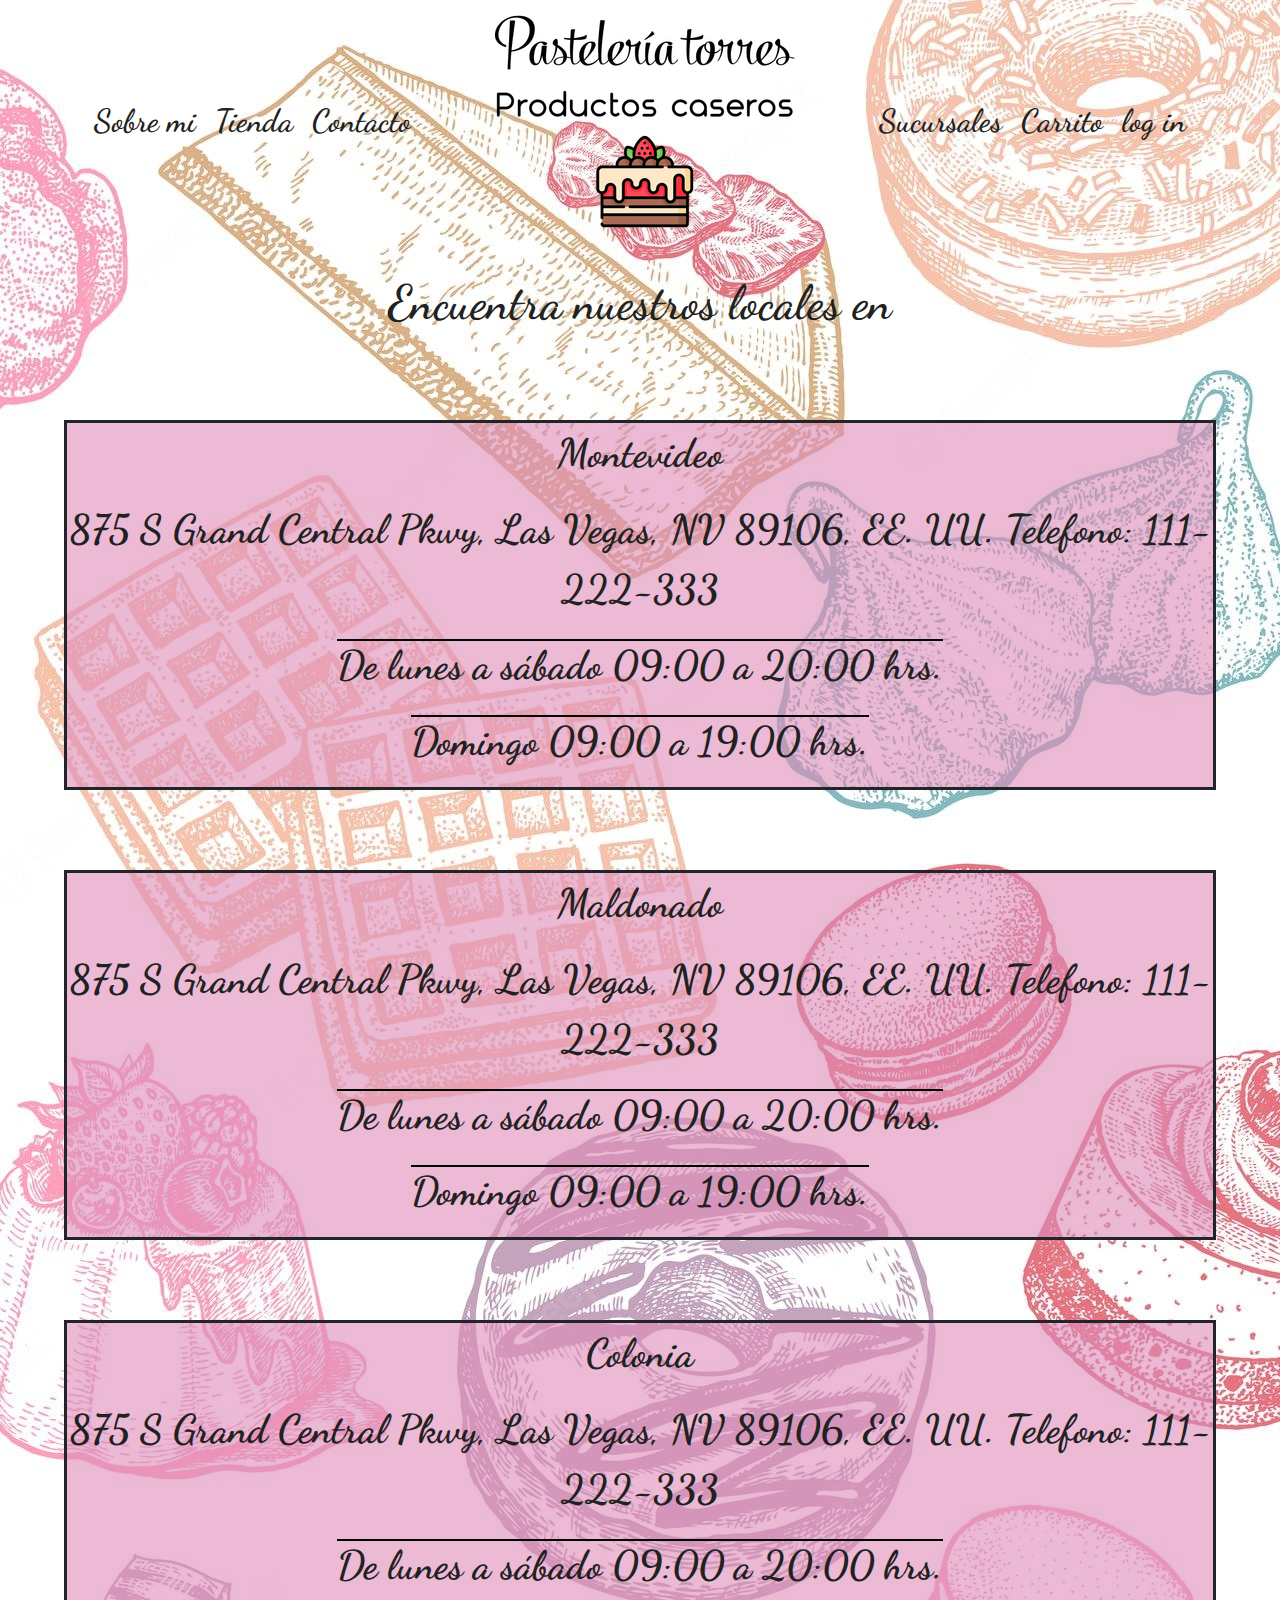
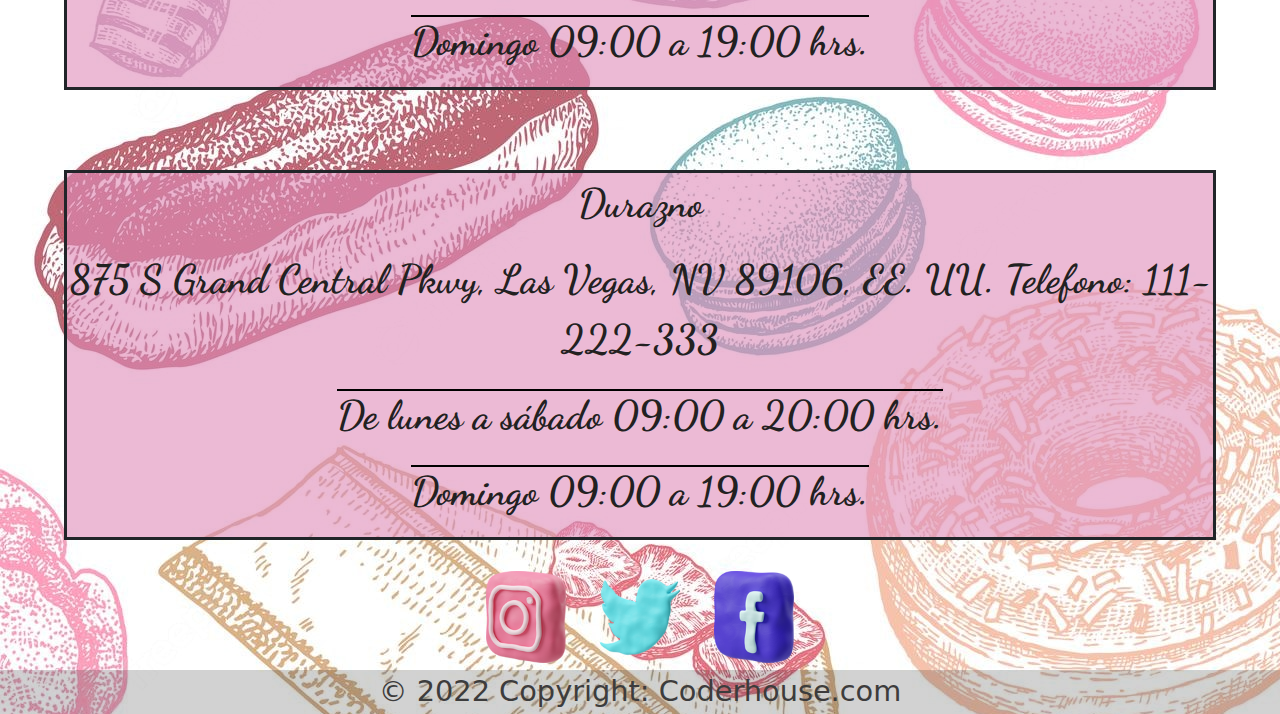
<file: Sucursales.html>
<!doctype html>
<html lang="en">

<head>
  <!-- Required meta tags -->
  <meta charset="utf-8">
  <meta name="viewport" content="width=device-width, initial-scale=1">

  <!--Mi css -->
  <link rel="stylesheet" href="./css/main.css">
  <link rel="stylesheet" href="./css/bootstrap.css">


  <!-- Metas SEO -->

  <meta name="description"content="Como tenemos varias sucursales tenemos el mejor alcance de poder llegar a la puerta de sus casas contactanos para saber sobre nuestros envios ">
  <meta name="keywords" content="pasteleria tortas muffins donas masitas galletas tartas postres alfajores">
  <meta name="author" content="Santiago Espindola" />
  <meta name="robots" content="index, follow" />

  <link rel="shortcut icon" href="./img/boton hamburgesa/img-para-el-logo de-la-pestaña.svg" type="image/x-icon"
    alt="logo de pestaña pastelerita">

  <title>Sucursales</title>
</head>

<body background="./img/Fondos/dulces-tortas-bollos-patrones-fisuras_101660-680.svg" alt="fondo de la pagina">

  <!-- Aqui inicia la Nav-Bar -->
  <nav class="navbar navbar-expand-lg navbarColor ">
    <div class="container-fluid">
      <a class="navbar-brand d-lg-none " href="./index.html">
        <img src="./img/Logos/7660841192_72ac0990-29c7-4ab1-9e0c-9a6dcd6ca68e.svg" alt="logo de mi pagina">
      </a>
      <button class="navbar-toggler" type="button" data-bs-toggle="collapse" data-bs-target="#navbarSupportedContent"
        aria-controls="navbarSupportedContent" aria-expanded="false" aria-label="Toggle navigation">
        <span>
          <img class="botonHamburgesa" src="./img/boton hamburgesa/Imagen1.svg" alt="boton hamburgesa">
        </span>
      </button>
      <div class="collapse navbar-collapse" id="navbarSupportedContent">
        <ul class="navbar-nav ml-auto mb-2 mb-lg-0 navmarginAuto">

          <li class="nav-item">
            <a class="nav-link " aria-current="page" href="./Sobre_mi.html">Sobre mi</a>
          </li>
          <li class="nav-item">
            <a class="nav-link " aria-current="page" href="./Tienda.html">Tienda</a>
          </li>
          <li class="nav-item">
            <a class="nav-link " aria-current="page" href="./Contacto.html">Contacto</a>
          </li>
        </ul>

        <a class="navbar-brand text-hide d-none d-lg-block animationImg" href="./index.html">
          <img src="./img/Logos/7660841192_72ac0990-29c7-4ab1-9e0c-9a6dcd6ca68e.svg" alt="logo de mi pagina">
        </a>

        <ul class="navbar-nav ms-auto mb-2 mb-lg-0 mx-auto">

          <li class="nav-item ">
            <a class="nav-link " aria-current="page" href="./Sucursales.html">Sucursales</a>
          </li>
          <li class="nav-item">
            <a class="nav-link " aria-current="page" href="./Carrito.html">Carrito</a>
          </li>
          <li class="nav-item">
            <a class="nav-link " aria-current="page" href="./Log_in.html">log in</a>
          </li>
        </ul>

      </div>
    </div>
  </nav>

  <!-- Aqui termina la Nav-Bar -->


  <!-- qui comienza sucursales  -->

  <header>

    <h1 class="headerh1">Encuentra nuestros locales en </h1>

  </header>
  <main class="containerSucursales ">


    <div class="cajaLocal  ">
      <p class="pCaja">Montevideo</p>
      <P>875 S Grand Central Pkwy, Las Vegas, NV 89106, EE. UU.
        Telefono: 111-222-333
      </P>
      <p class="hHorarios">
        De lunes a sábado
        09:00 a 20:00 hrs.
      </p>
      <p class="hHorarios">
        Domingo
        09:00 a 19:00 hrs.
      </p>
    </div>
    <div class="cajaLocal  ">
      <p class="pCaja">Maldonado</p>
      <P>875 S Grand Central Pkwy, Las Vegas, NV 89106, EE. UU.

        Telefono: 111-222-333
      </P>
      <p class="hHorarios">
        De lunes a sábado
        09:00 a 20:00 hrs.
      </p>
      <p class="hHorarios">
        Domingo
        09:00 a 19:00 hrs.
      </p>
    </div>
    <div class="cajaLocal ">
      <p class="pCaja">Colonia</p>
      <P>875 S Grand Central Pkwy, Las Vegas, NV 89106, EE. UU.
        Telefono: 111-222-333
      </P>
      <p class="hHorarios">
        De lunes a sábado
        09:00 a 20:00 hrs.
      </p>
      <p class="hHorarios">
        Domingo
        09:00 a 19:00 hrs.
      </p>
    </div>
    <div class="cajaLocal ">
      <p class="pCaja">Durazno</p>
      <P>875 S Grand Central Pkwy, Las Vegas, NV 89106, EE. UU.
        Telefono: 111-222-333
      </P>
      <p class="hHorarios">
        De lunes a sábado
        09:00 a 20:00 hrs.
      </p>
      <p class="hHorarios">
        Domingo
        09:00 a 19:00 hrs.
      </p>
    </div>

  </main>




  <!-- Aqui Termina sucursales  -->


  <!--  Aqui Comienza el footer  -->

  <footer class=" footerClass">
    <!-- Contenedor Grid -->
    <div class="container p-4 pb-0">
      <!-- Section: redes sociales  -->
      <section>

        <!-- Instagram -->
        <a class="btn btn-floating " href="https://www.instagram.com/" target="_blank">
          <img src="./img/Footer/instagram fondant.svg" alt="Seguinos En Instagram">
        </a>


        <!-- Twitter -->
        <a class="btn btn-floating" href="https://twitter.com/home?lang=es" target="_blank">
          <img src="./img/Footer/twiter fondant.svg" alt="Siguenos en twitter">
        </a>


        <!-- Facebook -->
        <a class="btn btn-floating" href="https://www.facebook.com/" target="_blank">
          <img src="./img/Footer/face fondant.svg" alt="Siguenos en Facebook">
        </a>

      </section>
      <!-- Section: Redes sociales -->
    </div>
    <!-- contenedor Grid -->

    <!-- Copyright -->
    <div class="footerClassSombreadocopy">
      © 2022 Copyright:
      <a class="footerClassSombreadocopyLink" href="https://www.coderhouse.com.uy/" target="_blank">Coderhouse.com</a>
    </div>
    <!-- Copyright -->
  </footer>

  <!--  Aqui Termina el footer  -->

  <!-- Option 1: Bootstrap Bundle with Popper -->
  <script src="https://cdn.jsdelivr.net/npm/bootstrap@5.0.2/dist/js/bootstrap.bundle.min.js"
    integrity="sha384-MrcW6ZMFYlzcLA8Nl+NtUVF0sA7MsXsP1UyJoMp4YLEuNSfAP+JcXn/tWtIaxVXM"
    crossorigin="anonymous"></script>
</body>

</html>
</file>
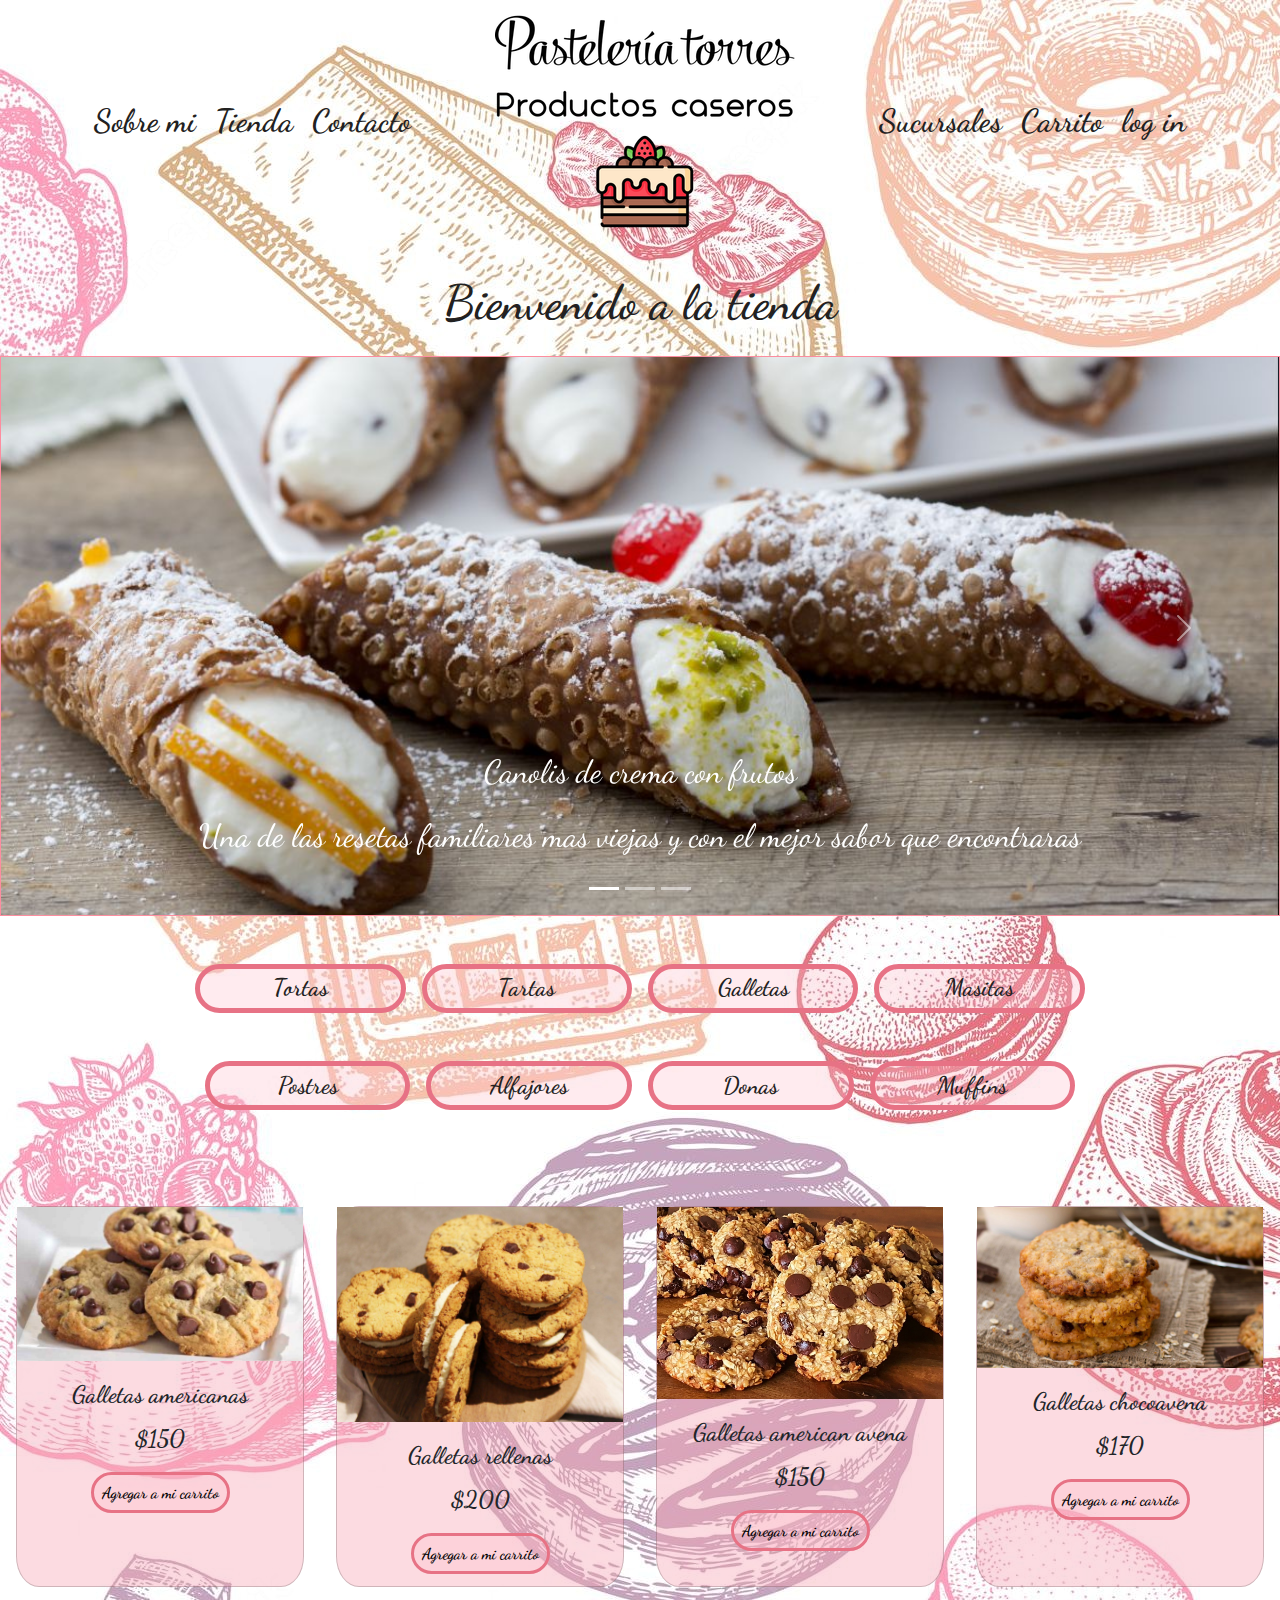
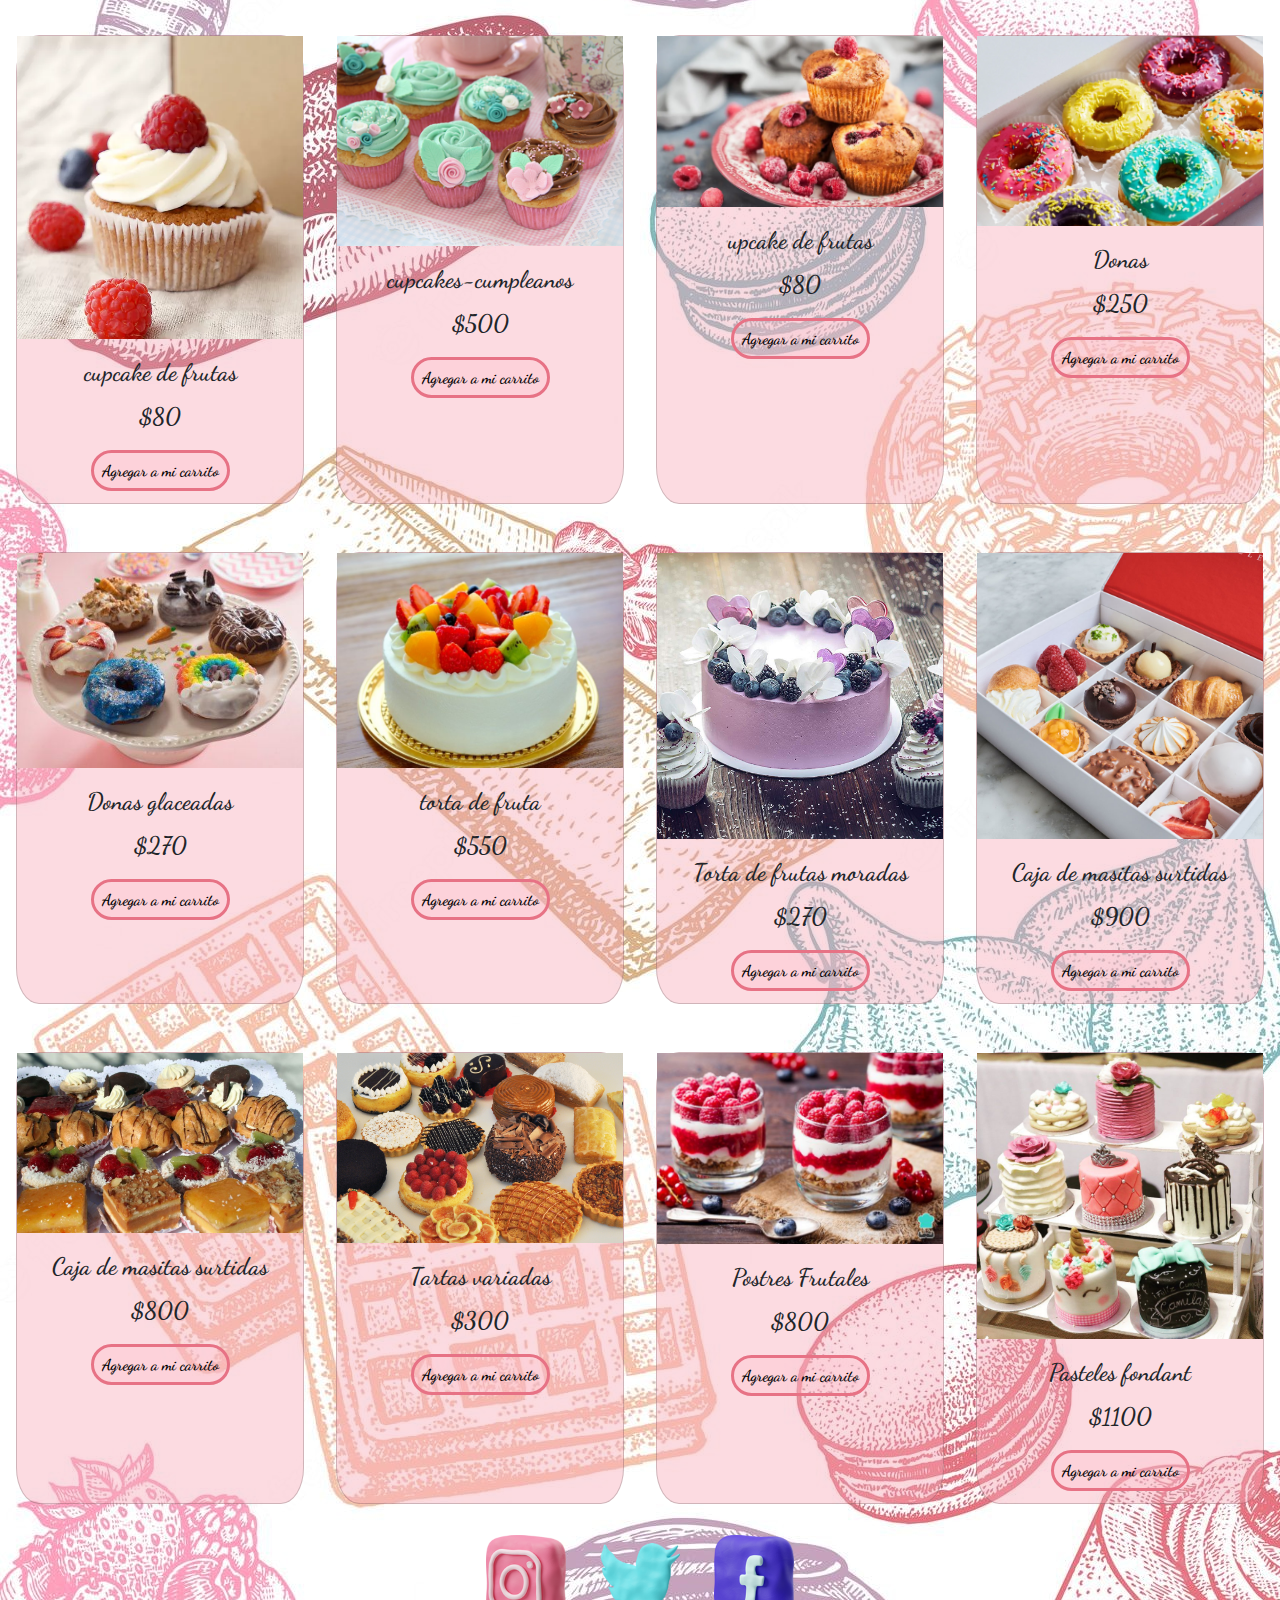
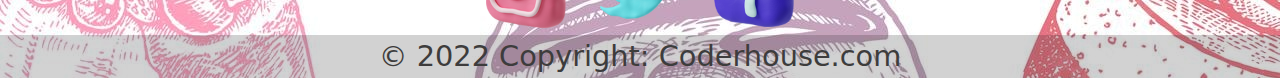
<file: Tienda.html>
<!doctype html>
<html lang="en">

<head>
  <!-- Required meta tags -->
  <meta charset="utf-8">
  <meta name="viewport" content="width=device-width, initial-scale=1">


  <!--Mi css -->
  <link rel="stylesheet" href="./css/main.css">
  <link rel="stylesheet" href="./css/bootstrap.css">


  <!-- Metas SEO -->

  <meta name="description"content="Los mejores productos caseros se encuentran en pasteleria torres y mas lo importante aun super accesibles y baratos para todos los publicos ">
  <meta name="keywords" content="pasteleria tortas muffins donas masitas galletas tartas postres alfajores">
  <meta name="author" content="Santiago Espindola" />
  <meta name="robots" content="index, follow" />

  <link rel="shortcut icon" href="./img/boton hamburgesa/img-para-el-logo de-la-pestaña.svg" type="image/x-icon"
    alt="logo de pestaña pastelerita">

  <title>Tienda</title>
</head>

<body background="./img/Fondos/dulces-tortas-bollos-patrones-fisuras_101660-680.svg" alt="fondo de la pagina">

  <!-- Aqui inicia la Nav-Bar -->
  <nav class="navbar navbar-expand-lg navbarColor ">
    <div class="container-fluid">
      <a class="navbar-brand d-lg-none " href="./index.html">
        <img src="./img/Logos/7660841192_72ac0990-29c7-4ab1-9e0c-9a6dcd6ca68e.svg" alt="logo de mi pagina">
      </a>
      <button class="navbar-toggler" type="button" data-bs-toggle="collapse" data-bs-target="#navbarSupportedContent"
        aria-controls="navbarSupportedContent" aria-expanded="false" aria-label="Toggle navigation">
        <span>
          <img class="botonHamburgesa" src="./img/boton hamburgesa/Imagen1.svg" alt="boton hamburgesa">
        </span>
      </button>
      <div class="collapse navbar-collapse" id="navbarSupportedContent">
        <ul class="navbar-nav ml-auto mb-2 mb-lg-0 navmarginAuto">

          <li class="nav-item">
            <a class="nav-link " aria-current="page" href="./Sobre_mi.html">Sobre mi</a>
          </li>
          <li class="nav-item">
            <a class="nav-link " aria-current="page" href="./Tienda.html">Tienda</a>
          </li>
          <li class="nav-item">
            <a class="nav-link " aria-current="page" href="./Contacto.html">Contacto</a>
          </li>
        </ul>

        <a class="navbar-brand text-hide d-none d-lg-block animationImg" href="./index.html">
          <img src="./img/Logos/7660841192_72ac0990-29c7-4ab1-9e0c-9a6dcd6ca68e.svg" alt="logo de mi pagina">
        </a>

        <ul class="navbar-nav ms-auto mb-2 mb-lg-0 mx-auto">

          <li class="nav-item ">
            <a class="nav-link " aria-current="page" href="./Sucursales.html">Sucursales</a>
          </li>
          <li class="nav-item">
            <a class="nav-link " aria-current="page" href="./Carrito.html">Carrito</a>
          </li>
          <li class="nav-item">
            <a class="nav-link " aria-current="page" href="./Log_in.html">log in</a>
          </li>
        </ul>

      </div>
    </div>
  </nav>

  <!-- Aqui termina la Nav-Bar -->

  <!-- Aqui Comienza el carrusel -->

  <h1 class="headerh1">Bienvenido a la tienda</h1>

  <header class="carruselConfig">


    <div id="carouselExampleCaptions" class="carousel slide" data-bs-ride="false">
      <div class="carousel-indicators">
        <button type="button" data-bs-target="#carouselExampleCaptions" data-bs-slide-to="0" class="active"
          aria-current="true" aria-label="Slide 1"></button>
        <button type="button" data-bs-target="#carouselExampleCaptions" data-bs-slide-to="1"
          aria-label="Slide 2"></button>
        <button type="button" data-bs-target="#carouselExampleCaptions" data-bs-slide-to="2"
          aria-label="Slide 3"></button>
      </div>
      <div class="carousel-inner">
        <div class="carousel-item active ">
          <img src="img/Carrusel/cannoli_1200x800.svg" alt="Canolis">
          <div class="carousel-caption d-none d-md-block">
            <p>Canolis de crema con frutos</p>
            <p>Una de las resetas familiares mas viejas y con el mejor sabor que encontraras </p>
          </div>
        </div>
        <div class="carousel-item">
          <img src="img/Carrusel/Katrina-Sweet-and-Confectionery-1024x388.svg" class="carruselConfig" alt="Alfajores">
          <div class="carousel-caption d-none d-md-block">
            <p>Alfajores con frutales</p>
            <p>Alfajores deliciosos con todo tipo de frutas y rellenos.</p>
          </div>
        </div>
        <div class="carousel-item">
          <img src="img/Carrusel/1037938.svg" alt="Torta Torres">
          <div class="carousel-caption d-none d-md-block ">
            <p>Tarta torres
            <p>
            <p>Una tarta unica, con una reseta unica echa por mi </p>
          </div>
        </div>
      </div>
      <button class="carousel-control-prev" type="button" data-bs-target="#carouselExampleCaptions"
        data-bs-slide="prev">
        <span class="carousel-control-prev-icon" aria-hidden="true"></span>
        <span class="visually-hidden">Previous</span>
      </button>
      <button class="carousel-control-next" type="button" data-bs-target="#carouselExampleCaptions"
        data-bs-slide="next">
        <span class="carousel-control-next-icon" aria-hidden="true"></span>
        <span class="visually-hidden">Next</span>
      </button>
    </div>

  </header>


  <!-- Aqui termina el carrusel -->


  <!-- Aqui empieza a la tienda primero los filtros  -->

  <aside class="asideConfigfiltros">
    <div class="container ">
      <div class="row row-cols-2 row-cols-lg-5 g-2 g-lg-3 asideConfigfiltrosF ">
        <div class="col">
          <a href="./error_404.html">
            <div class="cajaFiltros animationImg rounded-pill">Tortas</div>
          </a>
        </div>
        <div class="col">
          <a href="./error_404.html">
            <div class="cajaFiltros animationImg rounded-pill">Tartas</div>
          </a>
        </div>
        <div class="col">
          <a href="./error_404.html">
            <div class="cajaFiltros animationImg rounded-pill">Galletas</div>
          </a>
        </div>
        <div class="col">
          <a href="./error_404.html">
            <div class="cajaFiltros animationImg rounded-pill">Masitas</div>
          </a>
        </div>
      </div>

      <div class="container asideConfigfiltros">
        <div class="row row-cols-2 row-cols-lg-5 g-2 g-lg-3 asideConfigfiltrosF">
          <div class="col">
            <a href="./error_404.html">
              <div class="cajaFiltros animationImg rounded-pill">Postres</div>
            </a>
          </div>
          <div class="col">
            <a href="./error_404.html">
              <div class="cajaFiltros animationImg rounded-pill">Alfajores</div>
            </a>
          </div>
          <div class="col">
            <a href="./error_404.html">
              <div class="cajaFiltros animationImg rounded-pill">Donas</div>
            </a>
          </div>
          <div class="col">
            <a href="./error_404.html">
              <div class="cajaFiltros animationImg rounded-pill">Muffins</div>
            </a>
          </div>
        </div>
      </div>
  </aside>



  <!-- Aqui terminan los filtros de la tienda   -->

  <!-- aqui Empieza la tienda -->

  <main class="mainDetienda">
    <div class="container-fluid">
      <div class="row">
        <article class="col-sm-12 col-md-6 col-lg-3  mainDetienda">

          <div class="card classBoxCard">
            <img src="./img/Productos/cookies-americanas-640x345.svg" alt="Cookis americanas " class="animationImg">
            <div class="card-body ">
              <p class="card-title">Galletas americanas</p>
              <p class="card-text ">$150</p>
              <a href="#" class="classBootomTienda rounded-pill ">Agregar a mi carrito</a>
            </div>
          </div>

        </article>

        <article class="col-sm-12 col-md-6 col-lg-3 mainDetienda  ">

          <div class="card classBoxCard">
            <img src="./img/Productos/Cookis.svg" alt="Cookis" class="animationImg ">
            <div class="card-body">
              <p class="card-title ">Galletas rellenas</p>
              <p class="card-text">$200</p>
              <a href="#" class="classBootomTienda rounded-pill">Agregar a mi carrito</a>
            </div>
          </div>

        </article>

        <article class="col-sm-12 col-md-6 col-lg-3 mainDetienda">

          <div class=" card classBoxCard ">
            <img src="./img/Productos/Galletas de avena con cocolate.svg" alt="Galletas de avena con cocolate"
              class="animationImg ">
            <div class="card-body">
              <p class="card-title ">Galletas american avena</p>
              <p class="card-text text-center">$150</p>
              <a href="#" class="classBootomTienda rounded-pill">Agregar a mi carrito</a>
            </div>
          </div>

        </article>

        <article class="col-sm-12 col-md-6 col-lg-3 mainDetienda">

          <div class="card classBoxCard">
            <img src="./img/Productos/galletas-cookies-americanas-1.svg" alt="galletas-cookies-americanas"
              class="animationImg ">
            <div class="card-body">
              <p class="card-title ">Galletas chocoavena</p>
              <p class="card-text ">$170</p>
              <a href="#" class="classBootomTienda rounded-pill">Agregar a mi carrito</a>
            </div>
          </div>

        </article>

        <article class="col-sm-12 col-md-6 col-lg-3 mainDetienda">

          <div class="card classBoxCard">
            <img src="./img/Productos/cupcake.svg" alt="cupcake" class="animationImg ">
            <div class="card-body">
              <p class="card-title ">cupcake de frutas</p>
              <p class="card-text ">$80</p>
              <a href="#" class="classBootomTienda rounded-pill">Agregar a mi carrito</a>
            </div>
          </div>

        </article>

        <article class="col-sm-12 col-md-6 col-lg-3 mainDetienda">

          <div class="card classBoxCard">
            <img src="./img/Productos/cupcakes-cumpleanos4.svg" alt="cupcakes-cumpleanos" class="animationImg ">
            <div class="card-body">
              <p class="card-title ">cupcakes-cumpleanos</p>
              <p class="card-text ">$500</p>
              <a href="#" class="classBootomTienda rounded-pill">Agregar a mi carrito</a>
            </div>
          </div>

        </article>

        <article class="col-sm-12 col-md-6 col-lg-3 mainDetienda">

          <div class="card classBoxCard">
            <img src="./img/Productos/Muffins-de-frambuesaa.svg" alt="Muffins-de-frambuesaa" class="animationImg ">
            <div class="card-body">
              <p class="card-title ">upcake de frutas</p>
              <p class="card-text ">$80</p>
              <a href="#" class="classBootomTienda rounded-pill">Agregar a mi carrito</a>
            </div>
          </div>

        </article>

        <article class="col-sm-12 col-md-6 col-lg-3 mainDetienda">

          <div class="card classBoxCard">
            <img src="./img/Productos/donas-caseras.svg" alt="donas-caseras" class="animationImg ">
            <div class="card-body">
              <p class="card-title ">Donas</p>
              <p class="card-text ">$250</p>
              <a href="#" class="classBootomTienda rounded-pill">Agregar a mi carrito</a>
            </div>
          </div>

        </article>

        <article class="col-sm-12 col-md-6 col-lg-3 mainDetienda">

          <div class="card classBoxCard">
            <img src="./img/Productos/donassss.svg" alt="donassss" class="animationImg ">
            <div class="card-body">
              <p class="card-title ">Donas glaceadas</p>
              <p class="card-text text-center">$270</p>
              <a href="#" class="classBootomTienda rounded-pill">Agregar a mi carrito</a>
            </div>
          </div>

        </article>

        <article class="col-sm-12 col-md-6 col-lg-3 mainDetienda">

          <div class="card classBoxCard">
            <img src="./img/Productos/pasteles.svg" alt="pasteles" class="animationImg ">
            <div class="card-body">
              <p class="card-title ">torta de fruta</p>
              <p class="card-text ">$550</p>
              <a href="#" class="classBootomTienda rounded-pill">Agregar a mi carrito</a>
            </div>
          </div>

        </article>

        <article class="col-sm-12 col-md-6 col-lg-3 mainDetienda">

          <div class="card classBoxCard">
            <img src="./img/Productos/torta violeta.svg" alt="torta violeta" class="animationImg ">
            <div class="card-body">
              <p class="card-title">Torta de frutas moradas</p>
              <p class="card-text ">$270</p>
              <a href="#" class="classBootomTienda rounded-pill">Agregar a mi carrito</a>
            </div>
          </div>

        </article>

        <article class="col-sm-12 col-md-6 col-lg-3 mainDetienda">

          <div class="card classBoxCard">
            <img src="./img/Productos/masitassss.svg" alt="masitassss" class="animationImg ">
            <div class="card-body">
              <p class="card-title ">Caja de masitas surtidas</p>
              <p class="card-text ">$900</p>
              <a href="#" class="classBootomTienda rounded-pill">Agregar a mi carrito</a>
            </div>
          </div>

        </article>

        <article class="col-sm-12 col-md-6 col-lg-3 mainDetienda">

          <div class="card classBoxCard">
            <img src="./img/Productos/masitas.svg" alt="masitas" class="animationImg ">
            <div class="card-body">
              <p class="card-title ">Caja de masitas surtidas</p>
              <p class="card-text ">$800</p>
              <a href="#" class="classBootomTienda rounded-pill">Agregar a mi carrito</a>
            </div>
          </div>

        </article>

        <article class="col-sm-12 col-md-6 col-lg-3 mainDetienda">

          <div class="card classBoxCard">
            <img src="./img/Productos/tartas.svg" alt="tartas" class="animationImg ">
            <div class="card-body">
              <p class="card-title ">Tartas variadas</p>
              <p class="card-text ">$300</p>
              <a href="#" class="classBootomTienda rounded-pill">Agregar a mi carrito</a>
            </div>
          </div>

        </article>

        <article class="col-sm-12 col-md-6 col-lg-3 mainDetienda">

          <div class="card classBoxCard">
            <img src="./img/Productos/postres.svg" alt="postres" class="animationImg ">
            <div class="card-body">
              <p class="card-title ">Postres Frutales</p>
              <p class="card-text ">$800</p>
              <a href="#" class="classBootomTienda rounded-pill">Agregar a mi carrito</a>
            </div>
          </div>

        </article>

        <article class="col-sm-12 col-md-6 col-lg-3 mainDetienda">

          <div class="card classBoxCard">
            <img src="./img/Productos/123131231231313.svg" class="animationImg" alt="Pasteles de fondant">
            <div class="card-body">
              <p class="card-title">Pasteles fondant</p>
              <p class="card-text ">$1100</p>
              <a href="#" class="classBootomTienda rounded-pill">Agregar a mi carrito</a>
            </div>
          </div>

        </article>

      </div>

    </div>
  </main>


  <!-- Aqui termina a la tienda   -->

  <!--  Aqui Comienza el footer  -->

  <footer class=" footerClass">
    <!-- Contenedor Grid -->
    <div class="container p-4 pb-0">
      <!-- Section: redes sociales  -->
      <section>

        <!-- Instagram -->
        <a class="btn btn-floating " href="https://www.instagram.com/" target="_blank">
          <img src="./img/Footer/instagram fondant.svg" alt="Seguinos En Instagram">
        </a>


        <!-- Twitter -->
        <a class="btn btn-floating" href="https://twitter.com/home?lang=es" target="_blank">
          <img src="./img/Footer/twiter fondant.svg" alt="Siguenos en twitter">
        </a>


        <!-- Facebook -->
        <a class="btn btn-floating" href="https://www.facebook.com/" target="_blank">
          <img src="./img/Footer/face fondant.svg" alt="Siguenos en Facebook">
        </a>

      </section>
      <!-- Section: Redes sociales -->
    </div>
    <!-- contenedor Grid -->

    <!-- Copyright -->
    <div class="footerClassSombreadocopy">
      © 2022 Copyright:
      <a class="footerClassSombreadocopyLink" href="https://www.coderhouse.com.uy/" target="_blank">Coderhouse.com</a>
    </div>
    <!-- Copyright -->
  </footer>

  <!--  Aqui Termina el footer  -->

  <!-- Option 1: Bootstrap Bundle with Popper -->
  <script src="https://cdn.jsdelivr.net/npm/bootstrap@5.0.2/dist/js/bootstrap.bundle.min.js"
    integrity="sha384-MrcW6ZMFYlzcLA8Nl+NtUVF0sA7MsXsP1UyJoMp4YLEuNSfAP+JcXn/tWtIaxVXM"
    crossorigin="anonymous"></script>
</body>

</html>
</file>
<file: css/main.css>
@charset "UTF-8";
@import url("https://fonts.googleapis.com/css2?family=Dancing+Script&display=swap");
* {
  font-family: "Dancing Script";
  padding: 0;
  margin: 0;
  list-style: none;
}

.box {
  font-family: "Dancing Script";
  font-size: 1.8rem;
}

section {
  font-size: system-ui;
}

h1, .h1 {
  color: rgb(34, 33, 33);
}

.botonForms, .classBootomcontacto, .classBootom {
  text-align: center;
  color: black;
  padding: 0.5rem;
  border: solid rgb(231, 114, 133) 0.2rem;
  font-size: 1.2rem;
  font-weight: 900;
  background-color: rgba(255, 192, 203, 0.315);
  text-decoration: none;
  border-radius: 25%;
}

.navbarColor a {
  color: rgb(34, 33, 33);
  font-family: "Dancing Script";
  font-weight: 600;
  font-size: 2rem;
  margin: 0.1rem;
}
.navbarColor a:hover {
  color: rgb(253, 141, 159);
}
.navbarColor ul li:hover {
  transform: rotateZ(-6deg);
  transition: transform 0.2s;
}

.navmarginAuto {
  margin-right: auto;
  margin-left: auto;
}

.botonHamburgesa {
  -o-object-fit: cover;
     object-fit: cover;
  width: 80px;
  height: auto;
}

.gridFoto {
  display: flex;
  align-items: center;
  justify-content: center;
  border-radius: 10px;
  transition: transform 0.4s ease-in-out;
  background-size: cover;
  background-position: center;
  background-repeat: no-repeat;
}
.gridFoto:hover {
  filter: opacity(10);
  transform: scale(1.07);
}

#containerGridgaleria {
  display: grid;
  grid-template-columns: repeat(auto-fill, minmax(250px, 1fr));
  grid-auto-rows: minmax(200px, auto);
  grid-auto-flow: dense;
  gap: 10px;
  padding: 20px;
}

@media (min-width: 600px) {
  .fila {
    grid-row: span 2;
  }
  .columna {
    grid-column: span 2;
  }
  .columna3 {
    grid-area: span 3;
  }
}
.h1Headerindex {
  font-size: 4rem;
  text-align: center;
  color: rgb(34, 33, 33);
  font-family: "Dancing Script";
  font-weight: 600;
}

.iFrameIndex {
  height: 20rem;
  width: 100%;
  text-align: center;
}

.classForm {
  display: flex;
  align-items: center;
  justify-content: center;
  font-size: 1.5rem;
  font-weight: 500;
  border-radius: 1rem 0 0 1rem;
  margin-top: 1rem;
  background-color: transparent;
}
.classForm h2, .classForm .h2 {
  font-size: 1.5rem;
}
.classForm img {
  width: 100%;
  height: 100%;
  border-radius: 1rem 0 0 1rem;
}
.classForm a {
  color: black;
  text-decoration: none;
  font-size: 1.5rem;
}
.classForm a:hover {
  color: rgb(34, 33, 33);
}

.card1 {
  border-radius: 2%;
}

.mainSobremi {
  display: flex;
  justify-content: center;
  padding-top: 1rem;
}

.mainSobremiCenter {
  justify-content: center;
  text-align: center;
  box-shadow: 20px 20px 10px rgba(253, 141, 160, 0.589);
  background-color: rgba(250, 190, 182, 0.9333333333);
  border-radius: 5rem;
  font-size: 1.5rem;
}
.mainSobremiCenter img {
  width: 100%;
  height: auto;
}

.mainPrincipalSobremi {
  justify-content: center;
  text-align: center;
  width: 55rem;
  height: auto;
  box-shadow: 20px 20px 10px rgba(253, 141, 160, 0.589);
  background-color: rgba(250, 190, 182, 0.9333333333);
  border-radius: 5rem;
  font-size: 1.5rem;
  border: solid 0.05rem pink;
}
.mainPrincipalSobremi img {
  border-radius: 5rem;
}

.headerh1 h1, .headerh1 .h1 {
  font-size: 3rem;
  text-align: center;
  color: rgb(34, 33, 33);
  font-family: "Dancing Script";
  font-weight: 600;
  padding-top: 0rem;
}

.parrafoBox {
  color: black;
  font-weight: 600;
}

.containerSucursales {
  display: flex;
  flex-direction: column;
  justify-content: center;
  align-items: center;
}

.headerh1 {
  font-size: 4rem;
  text-align: center;
  color: rgb(34, 33, 33);
  font-family: "Dancing Script";
  font-weight: 600;
}

.cajaLocal {
  background-color: rgba(223, 140, 185, 0.596);
  width: 90%;
  margin-right: auto;
  margin-left: auto;
  border: solid;
  margin-top: 5rem;
  text-align: center;
}
.cajaLocal p {
  font-size: 2.5rem;
  text-align: center;
  color: rgb(34, 33, 33);
  font-family: "Dancing Script";
  font-weight: 900;
}

.pCaja {
  font-size: 4rem;
  text-align: center;
  color: rgb(34, 33, 33);
  font-family: "Dancing Script";
  font-weight: 600;
}

.hHorarios {
  font-size: 2.5rem;
  text-align: center;
  color: rgb(34, 33, 33);
  font-family: "Dancing Script";
  font-weight: 900;
  -webkit-text-decoration: overline rgb(0, 0, 0) 0.1rem;
          text-decoration: overline rgb(0, 0, 0) 0.1rem;
}

header img {
  -o-object-fit: cover;
     object-fit: cover;
  width: 25rem;
  height: 35rem;
}

.carruselConfig {
  font-size: 2rem;
}
.carruselConfig img {
  margin-top: 1rem;
  display: block;
  width: 100%;
  margin-right: auto;
  margin-left: auto;
  border: solid rgb(253, 141, 159) 0.01rem;
  color: black;
}
.carruselConfig .headerh1 {
  font-size: 1rem;
  text-align: center;
  color: rgb(34, 33, 33);
  font-family: "Dancing Script";
  font-weight: 600;
  padding-top: 1rem;
}

.cajaFiltros {
  padding: 0.1rem;
  border: solid rgb(231, 114, 133) 5px;
  font-size: 1.5rem;
  font-weight: 600;
  background-color: rgba(255, 192, 203, 0.315);
  color: rgb(34, 33, 33);
}
.cajaFiltros:hover {
  filter: opacity(10);
  transform: scale(1.07);
}

.asideConfigfiltros {
  margin-top: 3rem;
  text-align: center;
}
.asideConfigfiltros a {
  text-decoration: none;
  color: rgb(34, 33, 33);
}

.asideConfigfiltrosF, .error404 {
  display: flex;
  justify-content: center;
}

.mainDetienda {
  display: block;
  display: flex;
  justify-content: center;
  text-align: center;
  padding-top: 3rem;
  font-weight: 600;
  font-size: 1.5rem;
}

.classBootomTienda {
  text-align: center;
  color: black;
  padding: 0.5rem;
  border: solid rgb(231, 114, 133) 0.2rem;
  font-size: 1rem;
  font-weight: 600;
  background-color: rgba(255, 192, 203, 0.315);
  text-decoration: none;
}
.classBootomTienda:hover {
  color: rgb(34, 33, 33);
}

.classBoxCard {
  background-color: rgba(248, 167, 181, 0.411);
  width: 18rem;
  height: auto;
  border-radius: 8%;
}

.error404 img {
  width: 60%;
  min-width: 300px;
  height: auto;
}

.classBootomcontacto {
  border-radius: 29%;
}

.card1 {
  background-color: transparent;
  border-radius: 2%;
}

.headerh1 {
  font-size: 3rem;
  text-align: center;
  color: rgb(34, 33, 33);
  font-family: "Dancing Script";
  font-weight: 600;
  padding-top: 2rem;
}

.sectionCarrito {
  background-color: rgba(255, 192, 203, 0.486);
  width: 75%;
  height: 20vh;
  margin-right: auto;
  margin-left: auto;
  border: solid pink 0.5rem;
  box-shadow: 20px 20px 10px rgba(253, 141, 160, 0.589);
}

.sectionCarrito1, .sectionCarrito2 {
  background-color: rgba(255, 192, 203, 0.486);
  width: 50%;
  height: 30vh;
  margin-right: auto;
  margin-left: auto;
  border: solid pink 0.5rem;
  box-shadow: 20px 20px 10px rgba(253, 141, 160, 0.589);
}
.sectionCarrito1 p, .sectionCarrito2 p {
  padding-top: 1rem;
  font-size: calc(1rem + 2vw);
  font-weight: 900;
}

.sectionCarrito2 {
  width: 30%;
  height: 18vh;
}
.sectionCarrito2 p {
  padding-top: 3rem;
  font-size: calc(1em + 2vw);
  font-weight: 900;
}

.footerClass {
  align-items: center;
  text-align: center;
  color: black;
  font-size: 2rem;
}
.footerClass a img {
  width: 5rem;
  height: auto;
}

.footerClassSombreadocopy {
  align-items: center;
  text-align: center;
  color: #3d3c3c;
  font-size: 1.8rem;
  font-family: system-ui, -apple-system, BlinkMacSystemFont, "Segoe UI", Roboto, Oxygen, Ubuntu, Cantarell, "Open Sans", "Helvetica Neue", sans-serif;
  background-color: rgba(32, 32, 32, 0.2);
  text-decoration: none;
}
.footerClassSombreadocopy a {
  align-items: center;
  text-align: center;
  color: #3d3c3c;
  font-size: 1.8rem;
  font-family: system-ui, -apple-system, BlinkMacSystemFont, "Segoe UI", Roboto, Oxygen, Ubuntu, Cantarell, "Open Sans", "Helvetica Neue", sans-serif;
  text-decoration: none;
}
.footerClassSombreadocopy a:hover {
  color: rgb(253, 141, 159);
}

/*!
 * Bootstrap  v5.2.1 (https://getbootstrap.com/)
 * Copyright 2011-2022 The Bootstrap Authors
 * Copyright 2011-2022 Twitter, Inc.
 * Licensed under MIT (https://github.com/twbs/bootstrap/blob/main/LICENSE)
 */
:root {
  --bs-blue: #0d6efd;
  --bs-indigo: #6610f2;
  --bs-purple: #6f42c1;
  --bs-pink: #d63384;
  --bs-red: #dc3545;
  --bs-orange: #fd7e14;
  --bs-yellow: #ffc107;
  --bs-green: #198754;
  --bs-teal: #20c997;
  --bs-cyan: #0dcaf0;
  --bs-black: #000;
  --bs-white: #fff;
  --bs-gray: #6c757d;
  --bs-gray-dark: #343a40;
  --bs-gray-100: #f8f9fa;
  --bs-gray-200: #e9ecef;
  --bs-gray-300: #dee2e6;
  --bs-gray-400: #ced4da;
  --bs-gray-500: #adb5bd;
  --bs-gray-600: #6c757d;
  --bs-gray-700: #495057;
  --bs-gray-800: #343a40;
  --bs-gray-900: #212529;
  --bs-primary: #0d6efd;
  --bs-secondary: #6c757d;
  --bs-success: #198754;
  --bs-info: #0dcaf0;
  --bs-warning: #ffc107;
  --bs-danger: #dc3545;
  --bs-light: #f8f9fa;
  --bs-dark: #212529;
  --bs-primary-rgb: 13, 110, 253;
  --bs-secondary-rgb: 108, 117, 125;
  --bs-success-rgb: 25, 135, 84;
  --bs-info-rgb: 13, 202, 240;
  --bs-warning-rgb: 255, 193, 7;
  --bs-danger-rgb: 220, 53, 69;
  --bs-light-rgb: 248, 249, 250;
  --bs-dark-rgb: 33, 37, 41;
  --bs-white-rgb: 255, 255, 255;
  --bs-black-rgb: 0, 0, 0;
  --bs-body-color-rgb: 33, 37, 41;
  --bs-body-bg-rgb: 255, 255, 255;
  --bs-font-sans-serif: system-ui, -apple-system, "Segoe UI", Roboto, "Helvetica Neue", "Noto Sans", "Liberation Sans", Arial, sans-serif, "Apple Color Emoji", "Segoe UI Emoji", "Segoe UI Symbol", "Noto Color Emoji";
  --bs-font-monospace: SFMono-Regular, Menlo, Monaco, Consolas, "Liberation Mono", "Courier New", monospace;
  --bs-gradient: linear-gradient(180deg, rgba(255, 255, 255, 0.15), rgba(255, 255, 255, 0));
  --bs-body-font-family: var(--bs-font-sans-serif);
  --bs-body-font-size: 1rem;
  --bs-body-font-weight: 400;
  --bs-body-line-height: 1.5;
  --bs-body-color: #212529;
  --bs-body-bg: #fff;
  --bs-border-width: 1px;
  --bs-border-style: solid;
  --bs-border-color: #dee2e6;
  --bs-border-color-translucent: rgba(0, 0, 0, 0.175);
  --bs-border-radius: 0.375rem;
  --bs-border-radius-sm: 0.25rem;
  --bs-border-radius-lg: 0.5rem;
  --bs-border-radius-xl: 1rem;
  --bs-border-radius-2xl: 2rem;
  --bs-border-radius-pill: 50rem;
  --bs-link-color: #0d6efd;
  --bs-link-hover-color: #0a58ca;
  --bs-code-color: #d63384;
  --bs-highlight-bg: #fff3cd;
}

*,
*::before,
*::after {
  box-sizing: border-box;
}

@media (prefers-reduced-motion: no-preference) {
  :root {
    scroll-behavior: smooth;
  }
}

body {
  margin: 0;
  font-family: var(--bs-body-font-family);
  font-size: var(--bs-body-font-size);
  font-weight: var(--bs-body-font-weight);
  line-height: var(--bs-body-line-height);
  color: var(--bs-body-color);
  text-align: var(--bs-body-text-align);
  background-color: var(--bs-body-bg);
  -webkit-text-size-adjust: 100%;
  -webkit-tap-highlight-color: rgba(0, 0, 0, 0);
}

hr {
  margin: 1rem 0;
  color: inherit;
  border: 0;
  border-top: 1px solid;
  opacity: 0.25;
}

h6, .h6, h5, .h5, h4, .h4, h3, .h3, h2, .h2, h1, .h1 {
  margin-top: 0;
  margin-bottom: 0.5rem;
  font-weight: 500;
  line-height: 1.2;
}

h1, .h1 {
  font-size: calc(1.375rem + 1.5vw);
}
@media (min-width: 1200px) {
  h1, .h1 {
    font-size: 2.5rem;
  }
}

h2, .h2 {
  font-size: calc(1.325rem + 0.9vw);
}
@media (min-width: 1200px) {
  h2, .h2 {
    font-size: 2rem;
  }
}

h3, .h3 {
  font-size: calc(1.3rem + 0.6vw);
}
@media (min-width: 1200px) {
  h3, .h3 {
    font-size: 1.75rem;
  }
}

h4, .h4 {
  font-size: calc(1.275rem + 0.3vw);
}
@media (min-width: 1200px) {
  h4, .h4 {
    font-size: 1.5rem;
  }
}

h5, .h5 {
  font-size: 1.25rem;
}

h6, .h6 {
  font-size: 1rem;
}

p {
  margin-top: 0;
  margin-bottom: 1rem;
}

abbr[title] {
  -webkit-text-decoration: underline dotted;
          text-decoration: underline dotted;
  cursor: help;
  -webkit-text-decoration-skip-ink: none;
          text-decoration-skip-ink: none;
}

address {
  margin-bottom: 1rem;
  font-style: normal;
  line-height: inherit;
}

ol,
ul {
  padding-left: 2rem;
}

ol,
ul,
dl {
  margin-top: 0;
  margin-bottom: 1rem;
}

ol ol,
ul ul,
ol ul,
ul ol {
  margin-bottom: 0;
}

dt {
  font-weight: 700;
}

dd {
  margin-bottom: 0.5rem;
  margin-left: 0;
}

blockquote {
  margin: 0 0 1rem;
}

b,
strong {
  font-weight: bolder;
}

small, .small {
  font-size: 0.875em;
}

mark, .mark {
  padding: 0.1875em;
  background-color: var(--bs-highlight-bg);
}

sub,
sup {
  position: relative;
  font-size: 0.75em;
  line-height: 0;
  vertical-align: baseline;
}

sub {
  bottom: -0.25em;
}

sup {
  top: -0.5em;
}

a {
  color: var(--bs-link-color);
  text-decoration: underline;
}
a:hover {
  color: var(--bs-link-hover-color);
}

a:not([href]):not([class]), a:not([href]):not([class]):hover {
  color: inherit;
  text-decoration: none;
}

pre,
code,
kbd,
samp {
  font-family: var(--bs-font-monospace);
  font-size: 1em;
}

pre {
  display: block;
  margin-top: 0;
  margin-bottom: 1rem;
  overflow: auto;
  font-size: 0.875em;
}
pre code {
  font-size: inherit;
  color: inherit;
  word-break: normal;
}

code {
  font-size: 0.875em;
  color: var(--bs-code-color);
  word-wrap: break-word;
}
a > code {
  color: inherit;
}

kbd {
  padding: 0.1875rem 0.375rem;
  font-size: 0.875em;
  color: var(--bs-body-bg);
  background-color: var(--bs-body-color);
  border-radius: 0.25rem;
}
kbd kbd {
  padding: 0;
  font-size: 1em;
}

figure {
  margin: 0 0 1rem;
}

img,
svg {
  vertical-align: middle;
}

table {
  caption-side: bottom;
  border-collapse: collapse;
}

caption {
  padding-top: 0.5rem;
  padding-bottom: 0.5rem;
  color: #6c757d;
  text-align: left;
}

th {
  text-align: inherit;
  text-align: -webkit-match-parent;
}

thead,
tbody,
tfoot,
tr,
td,
th {
  border-color: inherit;
  border-style: solid;
  border-width: 0;
}

label {
  display: inline-block;
}

button {
  border-radius: 0;
}

button:focus:not(:focus-visible) {
  outline: 0;
}

input,
button,
select,
optgroup,
textarea {
  margin: 0;
  font-family: inherit;
  font-size: inherit;
  line-height: inherit;
}

button,
select {
  text-transform: none;
}

[role=button] {
  cursor: pointer;
}

select {
  word-wrap: normal;
}
select:disabled {
  opacity: 1;
}

[list]:not([type=date]):not([type=datetime-local]):not([type=month]):not([type=week]):not([type=time])::-webkit-calendar-picker-indicator {
  display: none !important;
}

button,
[type=button],
[type=reset],
[type=submit] {
  -webkit-appearance: button;
}
button:not(:disabled),
[type=button]:not(:disabled),
[type=reset]:not(:disabled),
[type=submit]:not(:disabled) {
  cursor: pointer;
}

::-moz-focus-inner {
  padding: 0;
  border-style: none;
}

textarea {
  resize: vertical;
}

fieldset {
  min-width: 0;
  padding: 0;
  margin: 0;
  border: 0;
}

legend {
  float: left;
  width: 100%;
  padding: 0;
  margin-bottom: 0.5rem;
  font-size: calc(1.275rem + 0.3vw);
  line-height: inherit;
}
@media (min-width: 1200px) {
  legend {
    font-size: 1.5rem;
  }
}
legend + * {
  clear: left;
}

::-webkit-datetime-edit-fields-wrapper,
::-webkit-datetime-edit-text,
::-webkit-datetime-edit-minute,
::-webkit-datetime-edit-hour-field,
::-webkit-datetime-edit-day-field,
::-webkit-datetime-edit-month-field,
::-webkit-datetime-edit-year-field {
  padding: 0;
}

::-webkit-inner-spin-button {
  height: auto;
}

[type=search] {
  outline-offset: -2px;
  -webkit-appearance: textfield;
}

/* rtl:raw:
[type="tel"],
[type="url"],
[type="email"],
[type="number"] {
  direction: ltr;
}
*/
::-webkit-search-decoration {
  -webkit-appearance: none;
}

::-webkit-color-swatch-wrapper {
  padding: 0;
}

::-webkit-file-upload-button {
  font: inherit;
  -webkit-appearance: button;
}

::file-selector-button {
  font: inherit;
  -webkit-appearance: button;
}

output {
  display: inline-block;
}

iframe {
  border: 0;
}

summary {
  display: list-item;
  cursor: pointer;
}

progress {
  vertical-align: baseline;
}

[hidden] {
  display: none !important;
}

.lead {
  font-size: 1.25rem;
  font-weight: 300;
}

.display-1 {
  font-size: calc(1.625rem + 4.5vw);
  font-weight: 300;
  line-height: 1.2;
}
@media (min-width: 1200px) {
  .display-1 {
    font-size: 5rem;
  }
}

.display-2 {
  font-size: calc(1.575rem + 3.9vw);
  font-weight: 300;
  line-height: 1.2;
}
@media (min-width: 1200px) {
  .display-2 {
    font-size: 4.5rem;
  }
}

.display-3 {
  font-size: calc(1.525rem + 3.3vw);
  font-weight: 300;
  line-height: 1.2;
}
@media (min-width: 1200px) {
  .display-3 {
    font-size: 4rem;
  }
}

.display-4 {
  font-size: calc(1.475rem + 2.7vw);
  font-weight: 300;
  line-height: 1.2;
}
@media (min-width: 1200px) {
  .display-4 {
    font-size: 3.5rem;
  }
}

.display-5 {
  font-size: calc(1.425rem + 2.1vw);
  font-weight: 300;
  line-height: 1.2;
}
@media (min-width: 1200px) {
  .display-5 {
    font-size: 3rem;
  }
}

.display-6 {
  font-size: calc(1.375rem + 1.5vw);
  font-weight: 300;
  line-height: 1.2;
}
@media (min-width: 1200px) {
  .display-6 {
    font-size: 2.5rem;
  }
}

.list-unstyled {
  padding-left: 0;
  list-style: none;
}

.list-inline {
  padding-left: 0;
  list-style: none;
}

.list-inline-item {
  display: inline-block;
}
.list-inline-item:not(:last-child) {
  margin-right: 0.5rem;
}

.initialism {
  font-size: 0.875em;
  text-transform: uppercase;
}

.blockquote {
  margin-bottom: 1rem;
  font-size: 1.25rem;
}
.blockquote > :last-child {
  margin-bottom: 0;
}

.blockquote-footer {
  margin-top: -1rem;
  margin-bottom: 1rem;
  font-size: 0.875em;
  color: #6c757d;
}
.blockquote-footer::before {
  content: "— ";
}

.img-fluid {
  max-width: 100%;
  height: auto;
}

.img-thumbnail {
  padding: 0.25rem;
  background-color: #fff;
  border: 1px solid var(--bs-border-color);
  border-radius: 0.375rem;
  max-width: 100%;
  height: auto;
}

.figure {
  display: inline-block;
}

.figure-img {
  margin-bottom: 0.5rem;
  line-height: 1;
}

.figure-caption {
  font-size: 0.875em;
  color: #6c757d;
}

.container,
.container-fluid,
.container-xxl,
.container-xl,
.container-lg,
.container-md,
.container-sm {
  --bs-gutter-x: 1.5rem;
  --bs-gutter-y: 0;
  width: 100%;
  padding-right: calc(var(--bs-gutter-x) * 0.5);
  padding-left: calc(var(--bs-gutter-x) * 0.5);
  margin-right: auto;
  margin-left: auto;
}

@media (min-width: 576px) {
  .container-sm, .container {
    max-width: 540px;
  }
}
@media (min-width: 768px) {
  .container-md, .container-sm, .container {
    max-width: 720px;
  }
}
@media (min-width: 992px) {
  .container-lg, .container-md, .container-sm, .container {
    max-width: 960px;
  }
}
@media (min-width: 1200px) {
  .container-xl, .container-lg, .container-md, .container-sm, .container {
    max-width: 1140px;
  }
}
@media (min-width: 1400px) {
  .container-xxl, .container-xl, .container-lg, .container-md, .container-sm, .container {
    max-width: 1320px;
  }
}
.row {
  --bs-gutter-x: 1.5rem;
  --bs-gutter-y: 0;
  display: flex;
  flex-wrap: wrap;
  margin-top: calc(-1 * var(--bs-gutter-y));
  margin-right: calc(-0.5 * var(--bs-gutter-x));
  margin-left: calc(-0.5 * var(--bs-gutter-x));
}
.row > * {
  flex-shrink: 0;
  width: 100%;
  max-width: 100%;
  padding-right: calc(var(--bs-gutter-x) * 0.5);
  padding-left: calc(var(--bs-gutter-x) * 0.5);
  margin-top: var(--bs-gutter-y);
}

.col {
  flex: 1 0 0%;
}

.row-cols-auto > * {
  flex: 0 0 auto;
  width: auto;
}

.row-cols-1 > * {
  flex: 0 0 auto;
  width: 100%;
}

.row-cols-2 > * {
  flex: 0 0 auto;
  width: 50%;
}

.row-cols-3 > * {
  flex: 0 0 auto;
  width: 33.3333333333%;
}

.row-cols-4 > * {
  flex: 0 0 auto;
  width: 25%;
}

.row-cols-5 > * {
  flex: 0 0 auto;
  width: 20%;
}

.row-cols-6 > * {
  flex: 0 0 auto;
  width: 16.6666666667%;
}

.col-auto {
  flex: 0 0 auto;
  width: auto;
}

.col-1 {
  flex: 0 0 auto;
  width: 8.33333333%;
}

.col-2 {
  flex: 0 0 auto;
  width: 16.66666667%;
}

.col-3 {
  flex: 0 0 auto;
  width: 25%;
}

.col-4 {
  flex: 0 0 auto;
  width: 33.33333333%;
}

.col-5 {
  flex: 0 0 auto;
  width: 41.66666667%;
}

.col-6 {
  flex: 0 0 auto;
  width: 50%;
}

.col-7 {
  flex: 0 0 auto;
  width: 58.33333333%;
}

.col-8 {
  flex: 0 0 auto;
  width: 66.66666667%;
}

.col-9 {
  flex: 0 0 auto;
  width: 75%;
}

.col-10 {
  flex: 0 0 auto;
  width: 83.33333333%;
}

.col-11 {
  flex: 0 0 auto;
  width: 91.66666667%;
}

.col-12 {
  flex: 0 0 auto;
  width: 100%;
}

.offset-1 {
  margin-left: 8.33333333%;
}

.offset-2 {
  margin-left: 16.66666667%;
}

.offset-3 {
  margin-left: 25%;
}

.offset-4 {
  margin-left: 33.33333333%;
}

.offset-5 {
  margin-left: 41.66666667%;
}

.offset-6 {
  margin-left: 50%;
}

.offset-7 {
  margin-left: 58.33333333%;
}

.offset-8 {
  margin-left: 66.66666667%;
}

.offset-9 {
  margin-left: 75%;
}

.offset-10 {
  margin-left: 83.33333333%;
}

.offset-11 {
  margin-left: 91.66666667%;
}

.g-0,
.gx-0 {
  --bs-gutter-x: 0;
}

.g-0,
.gy-0 {
  --bs-gutter-y: 0;
}

.g-1,
.gx-1 {
  --bs-gutter-x: 0.25rem;
}

.g-1,
.gy-1 {
  --bs-gutter-y: 0.25rem;
}

.g-2,
.gx-2 {
  --bs-gutter-x: 0.5rem;
}

.g-2,
.gy-2 {
  --bs-gutter-y: 0.5rem;
}

.g-3,
.gx-3 {
  --bs-gutter-x: 1rem;
}

.g-3,
.gy-3 {
  --bs-gutter-y: 1rem;
}

.g-4,
.gx-4 {
  --bs-gutter-x: 1.5rem;
}

.g-4,
.gy-4 {
  --bs-gutter-y: 1.5rem;
}

.g-5,
.gx-5 {
  --bs-gutter-x: 3rem;
}

.g-5,
.gy-5 {
  --bs-gutter-y: 3rem;
}

@media (min-width: 576px) {
  .col-sm {
    flex: 1 0 0%;
  }
  .row-cols-sm-auto > * {
    flex: 0 0 auto;
    width: auto;
  }
  .row-cols-sm-1 > * {
    flex: 0 0 auto;
    width: 100%;
  }
  .row-cols-sm-2 > * {
    flex: 0 0 auto;
    width: 50%;
  }
  .row-cols-sm-3 > * {
    flex: 0 0 auto;
    width: 33.3333333333%;
  }
  .row-cols-sm-4 > * {
    flex: 0 0 auto;
    width: 25%;
  }
  .row-cols-sm-5 > * {
    flex: 0 0 auto;
    width: 20%;
  }
  .row-cols-sm-6 > * {
    flex: 0 0 auto;
    width: 16.6666666667%;
  }
  .col-sm-auto {
    flex: 0 0 auto;
    width: auto;
  }
  .col-sm-1 {
    flex: 0 0 auto;
    width: 8.33333333%;
  }
  .col-sm-2 {
    flex: 0 0 auto;
    width: 16.66666667%;
  }
  .col-sm-3 {
    flex: 0 0 auto;
    width: 25%;
  }
  .col-sm-4 {
    flex: 0 0 auto;
    width: 33.33333333%;
  }
  .col-sm-5 {
    flex: 0 0 auto;
    width: 41.66666667%;
  }
  .col-sm-6 {
    flex: 0 0 auto;
    width: 50%;
  }
  .col-sm-7 {
    flex: 0 0 auto;
    width: 58.33333333%;
  }
  .col-sm-8 {
    flex: 0 0 auto;
    width: 66.66666667%;
  }
  .col-sm-9 {
    flex: 0 0 auto;
    width: 75%;
  }
  .col-sm-10 {
    flex: 0 0 auto;
    width: 83.33333333%;
  }
  .col-sm-11 {
    flex: 0 0 auto;
    width: 91.66666667%;
  }
  .col-sm-12 {
    flex: 0 0 auto;
    width: 100%;
  }
  .offset-sm-0 {
    margin-left: 0;
  }
  .offset-sm-1 {
    margin-left: 8.33333333%;
  }
  .offset-sm-2 {
    margin-left: 16.66666667%;
  }
  .offset-sm-3 {
    margin-left: 25%;
  }
  .offset-sm-4 {
    margin-left: 33.33333333%;
  }
  .offset-sm-5 {
    margin-left: 41.66666667%;
  }
  .offset-sm-6 {
    margin-left: 50%;
  }
  .offset-sm-7 {
    margin-left: 58.33333333%;
  }
  .offset-sm-8 {
    margin-left: 66.66666667%;
  }
  .offset-sm-9 {
    margin-left: 75%;
  }
  .offset-sm-10 {
    margin-left: 83.33333333%;
  }
  .offset-sm-11 {
    margin-left: 91.66666667%;
  }
  .g-sm-0,
.gx-sm-0 {
    --bs-gutter-x: 0;
  }
  .g-sm-0,
.gy-sm-0 {
    --bs-gutter-y: 0;
  }
  .g-sm-1,
.gx-sm-1 {
    --bs-gutter-x: 0.25rem;
  }
  .g-sm-1,
.gy-sm-1 {
    --bs-gutter-y: 0.25rem;
  }
  .g-sm-2,
.gx-sm-2 {
    --bs-gutter-x: 0.5rem;
  }
  .g-sm-2,
.gy-sm-2 {
    --bs-gutter-y: 0.5rem;
  }
  .g-sm-3,
.gx-sm-3 {
    --bs-gutter-x: 1rem;
  }
  .g-sm-3,
.gy-sm-3 {
    --bs-gutter-y: 1rem;
  }
  .g-sm-4,
.gx-sm-4 {
    --bs-gutter-x: 1.5rem;
  }
  .g-sm-4,
.gy-sm-4 {
    --bs-gutter-y: 1.5rem;
  }
  .g-sm-5,
.gx-sm-5 {
    --bs-gutter-x: 3rem;
  }
  .g-sm-5,
.gy-sm-5 {
    --bs-gutter-y: 3rem;
  }
}
@media (min-width: 768px) {
  .col-md {
    flex: 1 0 0%;
  }
  .row-cols-md-auto > * {
    flex: 0 0 auto;
    width: auto;
  }
  .row-cols-md-1 > * {
    flex: 0 0 auto;
    width: 100%;
  }
  .row-cols-md-2 > * {
    flex: 0 0 auto;
    width: 50%;
  }
  .row-cols-md-3 > * {
    flex: 0 0 auto;
    width: 33.3333333333%;
  }
  .row-cols-md-4 > * {
    flex: 0 0 auto;
    width: 25%;
  }
  .row-cols-md-5 > * {
    flex: 0 0 auto;
    width: 20%;
  }
  .row-cols-md-6 > * {
    flex: 0 0 auto;
    width: 16.6666666667%;
  }
  .col-md-auto {
    flex: 0 0 auto;
    width: auto;
  }
  .col-md-1 {
    flex: 0 0 auto;
    width: 8.33333333%;
  }
  .col-md-2 {
    flex: 0 0 auto;
    width: 16.66666667%;
  }
  .col-md-3 {
    flex: 0 0 auto;
    width: 25%;
  }
  .col-md-4 {
    flex: 0 0 auto;
    width: 33.33333333%;
  }
  .col-md-5 {
    flex: 0 0 auto;
    width: 41.66666667%;
  }
  .col-md-6 {
    flex: 0 0 auto;
    width: 50%;
  }
  .col-md-7 {
    flex: 0 0 auto;
    width: 58.33333333%;
  }
  .col-md-8 {
    flex: 0 0 auto;
    width: 66.66666667%;
  }
  .col-md-9 {
    flex: 0 0 auto;
    width: 75%;
  }
  .col-md-10 {
    flex: 0 0 auto;
    width: 83.33333333%;
  }
  .col-md-11 {
    flex: 0 0 auto;
    width: 91.66666667%;
  }
  .col-md-12 {
    flex: 0 0 auto;
    width: 100%;
  }
  .offset-md-0 {
    margin-left: 0;
  }
  .offset-md-1 {
    margin-left: 8.33333333%;
  }
  .offset-md-2 {
    margin-left: 16.66666667%;
  }
  .offset-md-3 {
    margin-left: 25%;
  }
  .offset-md-4 {
    margin-left: 33.33333333%;
  }
  .offset-md-5 {
    margin-left: 41.66666667%;
  }
  .offset-md-6 {
    margin-left: 50%;
  }
  .offset-md-7 {
    margin-left: 58.33333333%;
  }
  .offset-md-8 {
    margin-left: 66.66666667%;
  }
  .offset-md-9 {
    margin-left: 75%;
  }
  .offset-md-10 {
    margin-left: 83.33333333%;
  }
  .offset-md-11 {
    margin-left: 91.66666667%;
  }
  .g-md-0,
.gx-md-0 {
    --bs-gutter-x: 0;
  }
  .g-md-0,
.gy-md-0 {
    --bs-gutter-y: 0;
  }
  .g-md-1,
.gx-md-1 {
    --bs-gutter-x: 0.25rem;
  }
  .g-md-1,
.gy-md-1 {
    --bs-gutter-y: 0.25rem;
  }
  .g-md-2,
.gx-md-2 {
    --bs-gutter-x: 0.5rem;
  }
  .g-md-2,
.gy-md-2 {
    --bs-gutter-y: 0.5rem;
  }
  .g-md-3,
.gx-md-3 {
    --bs-gutter-x: 1rem;
  }
  .g-md-3,
.gy-md-3 {
    --bs-gutter-y: 1rem;
  }
  .g-md-4,
.gx-md-4 {
    --bs-gutter-x: 1.5rem;
  }
  .g-md-4,
.gy-md-4 {
    --bs-gutter-y: 1.5rem;
  }
  .g-md-5,
.gx-md-5 {
    --bs-gutter-x: 3rem;
  }
  .g-md-5,
.gy-md-5 {
    --bs-gutter-y: 3rem;
  }
}
@media (min-width: 992px) {
  .col-lg {
    flex: 1 0 0%;
  }
  .row-cols-lg-auto > * {
    flex: 0 0 auto;
    width: auto;
  }
  .row-cols-lg-1 > * {
    flex: 0 0 auto;
    width: 100%;
  }
  .row-cols-lg-2 > * {
    flex: 0 0 auto;
    width: 50%;
  }
  .row-cols-lg-3 > * {
    flex: 0 0 auto;
    width: 33.3333333333%;
  }
  .row-cols-lg-4 > * {
    flex: 0 0 auto;
    width: 25%;
  }
  .row-cols-lg-5 > * {
    flex: 0 0 auto;
    width: 20%;
  }
  .row-cols-lg-6 > * {
    flex: 0 0 auto;
    width: 16.6666666667%;
  }
  .col-lg-auto {
    flex: 0 0 auto;
    width: auto;
  }
  .col-lg-1 {
    flex: 0 0 auto;
    width: 8.33333333%;
  }
  .col-lg-2 {
    flex: 0 0 auto;
    width: 16.66666667%;
  }
  .col-lg-3 {
    flex: 0 0 auto;
    width: 25%;
  }
  .col-lg-4 {
    flex: 0 0 auto;
    width: 33.33333333%;
  }
  .col-lg-5 {
    flex: 0 0 auto;
    width: 41.66666667%;
  }
  .col-lg-6 {
    flex: 0 0 auto;
    width: 50%;
  }
  .col-lg-7 {
    flex: 0 0 auto;
    width: 58.33333333%;
  }
  .col-lg-8 {
    flex: 0 0 auto;
    width: 66.66666667%;
  }
  .col-lg-9 {
    flex: 0 0 auto;
    width: 75%;
  }
  .col-lg-10 {
    flex: 0 0 auto;
    width: 83.33333333%;
  }
  .col-lg-11 {
    flex: 0 0 auto;
    width: 91.66666667%;
  }
  .col-lg-12 {
    flex: 0 0 auto;
    width: 100%;
  }
  .offset-lg-0 {
    margin-left: 0;
  }
  .offset-lg-1 {
    margin-left: 8.33333333%;
  }
  .offset-lg-2 {
    margin-left: 16.66666667%;
  }
  .offset-lg-3 {
    margin-left: 25%;
  }
  .offset-lg-4 {
    margin-left: 33.33333333%;
  }
  .offset-lg-5 {
    margin-left: 41.66666667%;
  }
  .offset-lg-6 {
    margin-left: 50%;
  }
  .offset-lg-7 {
    margin-left: 58.33333333%;
  }
  .offset-lg-8 {
    margin-left: 66.66666667%;
  }
  .offset-lg-9 {
    margin-left: 75%;
  }
  .offset-lg-10 {
    margin-left: 83.33333333%;
  }
  .offset-lg-11 {
    margin-left: 91.66666667%;
  }
  .g-lg-0,
.gx-lg-0 {
    --bs-gutter-x: 0;
  }
  .g-lg-0,
.gy-lg-0 {
    --bs-gutter-y: 0;
  }
  .g-lg-1,
.gx-lg-1 {
    --bs-gutter-x: 0.25rem;
  }
  .g-lg-1,
.gy-lg-1 {
    --bs-gutter-y: 0.25rem;
  }
  .g-lg-2,
.gx-lg-2 {
    --bs-gutter-x: 0.5rem;
  }
  .g-lg-2,
.gy-lg-2 {
    --bs-gutter-y: 0.5rem;
  }
  .g-lg-3,
.gx-lg-3 {
    --bs-gutter-x: 1rem;
  }
  .g-lg-3,
.gy-lg-3 {
    --bs-gutter-y: 1rem;
  }
  .g-lg-4,
.gx-lg-4 {
    --bs-gutter-x: 1.5rem;
  }
  .g-lg-4,
.gy-lg-4 {
    --bs-gutter-y: 1.5rem;
  }
  .g-lg-5,
.gx-lg-5 {
    --bs-gutter-x: 3rem;
  }
  .g-lg-5,
.gy-lg-5 {
    --bs-gutter-y: 3rem;
  }
}
@media (min-width: 1200px) {
  .col-xl {
    flex: 1 0 0%;
  }
  .row-cols-xl-auto > * {
    flex: 0 0 auto;
    width: auto;
  }
  .row-cols-xl-1 > * {
    flex: 0 0 auto;
    width: 100%;
  }
  .row-cols-xl-2 > * {
    flex: 0 0 auto;
    width: 50%;
  }
  .row-cols-xl-3 > * {
    flex: 0 0 auto;
    width: 33.3333333333%;
  }
  .row-cols-xl-4 > * {
    flex: 0 0 auto;
    width: 25%;
  }
  .row-cols-xl-5 > * {
    flex: 0 0 auto;
    width: 20%;
  }
  .row-cols-xl-6 > * {
    flex: 0 0 auto;
    width: 16.6666666667%;
  }
  .col-xl-auto {
    flex: 0 0 auto;
    width: auto;
  }
  .col-xl-1 {
    flex: 0 0 auto;
    width: 8.33333333%;
  }
  .col-xl-2 {
    flex: 0 0 auto;
    width: 16.66666667%;
  }
  .col-xl-3 {
    flex: 0 0 auto;
    width: 25%;
  }
  .col-xl-4 {
    flex: 0 0 auto;
    width: 33.33333333%;
  }
  .col-xl-5 {
    flex: 0 0 auto;
    width: 41.66666667%;
  }
  .col-xl-6 {
    flex: 0 0 auto;
    width: 50%;
  }
  .col-xl-7 {
    flex: 0 0 auto;
    width: 58.33333333%;
  }
  .col-xl-8 {
    flex: 0 0 auto;
    width: 66.66666667%;
  }
  .col-xl-9 {
    flex: 0 0 auto;
    width: 75%;
  }
  .col-xl-10 {
    flex: 0 0 auto;
    width: 83.33333333%;
  }
  .col-xl-11 {
    flex: 0 0 auto;
    width: 91.66666667%;
  }
  .col-xl-12 {
    flex: 0 0 auto;
    width: 100%;
  }
  .offset-xl-0 {
    margin-left: 0;
  }
  .offset-xl-1 {
    margin-left: 8.33333333%;
  }
  .offset-xl-2 {
    margin-left: 16.66666667%;
  }
  .offset-xl-3 {
    margin-left: 25%;
  }
  .offset-xl-4 {
    margin-left: 33.33333333%;
  }
  .offset-xl-5 {
    margin-left: 41.66666667%;
  }
  .offset-xl-6 {
    margin-left: 50%;
  }
  .offset-xl-7 {
    margin-left: 58.33333333%;
  }
  .offset-xl-8 {
    margin-left: 66.66666667%;
  }
  .offset-xl-9 {
    margin-left: 75%;
  }
  .offset-xl-10 {
    margin-left: 83.33333333%;
  }
  .offset-xl-11 {
    margin-left: 91.66666667%;
  }
  .g-xl-0,
.gx-xl-0 {
    --bs-gutter-x: 0;
  }
  .g-xl-0,
.gy-xl-0 {
    --bs-gutter-y: 0;
  }
  .g-xl-1,
.gx-xl-1 {
    --bs-gutter-x: 0.25rem;
  }
  .g-xl-1,
.gy-xl-1 {
    --bs-gutter-y: 0.25rem;
  }
  .g-xl-2,
.gx-xl-2 {
    --bs-gutter-x: 0.5rem;
  }
  .g-xl-2,
.gy-xl-2 {
    --bs-gutter-y: 0.5rem;
  }
  .g-xl-3,
.gx-xl-3 {
    --bs-gutter-x: 1rem;
  }
  .g-xl-3,
.gy-xl-3 {
    --bs-gutter-y: 1rem;
  }
  .g-xl-4,
.gx-xl-4 {
    --bs-gutter-x: 1.5rem;
  }
  .g-xl-4,
.gy-xl-4 {
    --bs-gutter-y: 1.5rem;
  }
  .g-xl-5,
.gx-xl-5 {
    --bs-gutter-x: 3rem;
  }
  .g-xl-5,
.gy-xl-5 {
    --bs-gutter-y: 3rem;
  }
}
@media (min-width: 1400px) {
  .col-xxl {
    flex: 1 0 0%;
  }
  .row-cols-xxl-auto > * {
    flex: 0 0 auto;
    width: auto;
  }
  .row-cols-xxl-1 > * {
    flex: 0 0 auto;
    width: 100%;
  }
  .row-cols-xxl-2 > * {
    flex: 0 0 auto;
    width: 50%;
  }
  .row-cols-xxl-3 > * {
    flex: 0 0 auto;
    width: 33.3333333333%;
  }
  .row-cols-xxl-4 > * {
    flex: 0 0 auto;
    width: 25%;
  }
  .row-cols-xxl-5 > * {
    flex: 0 0 auto;
    width: 20%;
  }
  .row-cols-xxl-6 > * {
    flex: 0 0 auto;
    width: 16.6666666667%;
  }
  .col-xxl-auto {
    flex: 0 0 auto;
    width: auto;
  }
  .col-xxl-1 {
    flex: 0 0 auto;
    width: 8.33333333%;
  }
  .col-xxl-2 {
    flex: 0 0 auto;
    width: 16.66666667%;
  }
  .col-xxl-3 {
    flex: 0 0 auto;
    width: 25%;
  }
  .col-xxl-4 {
    flex: 0 0 auto;
    width: 33.33333333%;
  }
  .col-xxl-5 {
    flex: 0 0 auto;
    width: 41.66666667%;
  }
  .col-xxl-6 {
    flex: 0 0 auto;
    width: 50%;
  }
  .col-xxl-7 {
    flex: 0 0 auto;
    width: 58.33333333%;
  }
  .col-xxl-8 {
    flex: 0 0 auto;
    width: 66.66666667%;
  }
  .col-xxl-9 {
    flex: 0 0 auto;
    width: 75%;
  }
  .col-xxl-10 {
    flex: 0 0 auto;
    width: 83.33333333%;
  }
  .col-xxl-11 {
    flex: 0 0 auto;
    width: 91.66666667%;
  }
  .col-xxl-12 {
    flex: 0 0 auto;
    width: 100%;
  }
  .offset-xxl-0 {
    margin-left: 0;
  }
  .offset-xxl-1 {
    margin-left: 8.33333333%;
  }
  .offset-xxl-2 {
    margin-left: 16.66666667%;
  }
  .offset-xxl-3 {
    margin-left: 25%;
  }
  .offset-xxl-4 {
    margin-left: 33.33333333%;
  }
  .offset-xxl-5 {
    margin-left: 41.66666667%;
  }
  .offset-xxl-6 {
    margin-left: 50%;
  }
  .offset-xxl-7 {
    margin-left: 58.33333333%;
  }
  .offset-xxl-8 {
    margin-left: 66.66666667%;
  }
  .offset-xxl-9 {
    margin-left: 75%;
  }
  .offset-xxl-10 {
    margin-left: 83.33333333%;
  }
  .offset-xxl-11 {
    margin-left: 91.66666667%;
  }
  .g-xxl-0,
.gx-xxl-0 {
    --bs-gutter-x: 0;
  }
  .g-xxl-0,
.gy-xxl-0 {
    --bs-gutter-y: 0;
  }
  .g-xxl-1,
.gx-xxl-1 {
    --bs-gutter-x: 0.25rem;
  }
  .g-xxl-1,
.gy-xxl-1 {
    --bs-gutter-y: 0.25rem;
  }
  .g-xxl-2,
.gx-xxl-2 {
    --bs-gutter-x: 0.5rem;
  }
  .g-xxl-2,
.gy-xxl-2 {
    --bs-gutter-y: 0.5rem;
  }
  .g-xxl-3,
.gx-xxl-3 {
    --bs-gutter-x: 1rem;
  }
  .g-xxl-3,
.gy-xxl-3 {
    --bs-gutter-y: 1rem;
  }
  .g-xxl-4,
.gx-xxl-4 {
    --bs-gutter-x: 1.5rem;
  }
  .g-xxl-4,
.gy-xxl-4 {
    --bs-gutter-y: 1.5rem;
  }
  .g-xxl-5,
.gx-xxl-5 {
    --bs-gutter-x: 3rem;
  }
  .g-xxl-5,
.gy-xxl-5 {
    --bs-gutter-y: 3rem;
  }
}
.table {
  --bs-table-color: var(--bs-body-color);
  --bs-table-bg: transparent;
  --bs-table-border-color: var(--bs-border-color);
  --bs-table-accent-bg: transparent;
  --bs-table-striped-color: var(--bs-body-color);
  --bs-table-striped-bg: rgba(0, 0, 0, 0.05);
  --bs-table-active-color: var(--bs-body-color);
  --bs-table-active-bg: rgba(0, 0, 0, 0.1);
  --bs-table-hover-color: var(--bs-body-color);
  --bs-table-hover-bg: rgba(0, 0, 0, 0.075);
  width: 100%;
  margin-bottom: 1rem;
  color: var(--bs-table-color);
  vertical-align: top;
  border-color: var(--bs-table-border-color);
}
.table > :not(caption) > * > * {
  padding: 0.5rem 0.5rem;
  background-color: var(--bs-table-bg);
  border-bottom-width: 1px;
  box-shadow: inset 0 0 0 9999px var(--bs-table-accent-bg);
}
.table > tbody {
  vertical-align: inherit;
}
.table > thead {
  vertical-align: bottom;
}

.table-group-divider {
  border-top: 2px solid currentcolor;
}

.caption-top {
  caption-side: top;
}

.table-sm > :not(caption) > * > * {
  padding: 0.25rem 0.25rem;
}

.table-bordered > :not(caption) > * {
  border-width: 1px 0;
}
.table-bordered > :not(caption) > * > * {
  border-width: 0 1px;
}

.table-borderless > :not(caption) > * > * {
  border-bottom-width: 0;
}
.table-borderless > :not(:first-child) {
  border-top-width: 0;
}

.table-striped > tbody > tr:nth-of-type(odd) > * {
  --bs-table-accent-bg: var(--bs-table-striped-bg);
  color: var(--bs-table-striped-color);
}

.table-striped-columns > :not(caption) > tr > :nth-child(even) {
  --bs-table-accent-bg: var(--bs-table-striped-bg);
  color: var(--bs-table-striped-color);
}

.table-active {
  --bs-table-accent-bg: var(--bs-table-active-bg);
  color: var(--bs-table-active-color);
}

.table-hover > tbody > tr:hover > * {
  --bs-table-accent-bg: var(--bs-table-hover-bg);
  color: var(--bs-table-hover-color);
}

.table-primary {
  --bs-table-color: #000;
  --bs-table-bg: #cfe2ff;
  --bs-table-border-color: #bacbe6;
  --bs-table-striped-bg: #c5d7f2;
  --bs-table-striped-color: #000;
  --bs-table-active-bg: #bacbe6;
  --bs-table-active-color: #000;
  --bs-table-hover-bg: #bfd1ec;
  --bs-table-hover-color: #000;
  color: var(--bs-table-color);
  border-color: var(--bs-table-border-color);
}

.table-secondary {
  --bs-table-color: #000;
  --bs-table-bg: #e2e3e5;
  --bs-table-border-color: #cbccce;
  --bs-table-striped-bg: #d7d8da;
  --bs-table-striped-color: #000;
  --bs-table-active-bg: #cbccce;
  --bs-table-active-color: #000;
  --bs-table-hover-bg: #d1d2d4;
  --bs-table-hover-color: #000;
  color: var(--bs-table-color);
  border-color: var(--bs-table-border-color);
}

.table-success {
  --bs-table-color: #000;
  --bs-table-bg: #d1e7dd;
  --bs-table-border-color: #bcd0c7;
  --bs-table-striped-bg: #c7dbd2;
  --bs-table-striped-color: #000;
  --bs-table-active-bg: #bcd0c7;
  --bs-table-active-color: #000;
  --bs-table-hover-bg: #c1d6cc;
  --bs-table-hover-color: #000;
  color: var(--bs-table-color);
  border-color: var(--bs-table-border-color);
}

.table-info {
  --bs-table-color: #000;
  --bs-table-bg: #cff4fc;
  --bs-table-border-color: #badce3;
  --bs-table-striped-bg: #c5e8ef;
  --bs-table-striped-color: #000;
  --bs-table-active-bg: #badce3;
  --bs-table-active-color: #000;
  --bs-table-hover-bg: #bfe2e9;
  --bs-table-hover-color: #000;
  color: var(--bs-table-color);
  border-color: var(--bs-table-border-color);
}

.table-warning {
  --bs-table-color: #000;
  --bs-table-bg: #fff3cd;
  --bs-table-border-color: #e6dbb9;
  --bs-table-striped-bg: #f2e7c3;
  --bs-table-striped-color: #000;
  --bs-table-active-bg: #e6dbb9;
  --bs-table-active-color: #000;
  --bs-table-hover-bg: #ece1be;
  --bs-table-hover-color: #000;
  color: var(--bs-table-color);
  border-color: var(--bs-table-border-color);
}

.table-danger {
  --bs-table-color: #000;
  --bs-table-bg: #f8d7da;
  --bs-table-border-color: #dfc2c4;
  --bs-table-striped-bg: #eccccf;
  --bs-table-striped-color: #000;
  --bs-table-active-bg: #dfc2c4;
  --bs-table-active-color: #000;
  --bs-table-hover-bg: #e5c7ca;
  --bs-table-hover-color: #000;
  color: var(--bs-table-color);
  border-color: var(--bs-table-border-color);
}

.table-light {
  --bs-table-color: #000;
  --bs-table-bg: #f8f9fa;
  --bs-table-border-color: #dfe0e1;
  --bs-table-striped-bg: #ecedee;
  --bs-table-striped-color: #000;
  --bs-table-active-bg: #dfe0e1;
  --bs-table-active-color: #000;
  --bs-table-hover-bg: #e5e6e7;
  --bs-table-hover-color: #000;
  color: var(--bs-table-color);
  border-color: var(--bs-table-border-color);
}

.table-dark {
  --bs-table-color: #fff;
  --bs-table-bg: #212529;
  --bs-table-border-color: #373b3e;
  --bs-table-striped-bg: #2c3034;
  --bs-table-striped-color: #fff;
  --bs-table-active-bg: #373b3e;
  --bs-table-active-color: #fff;
  --bs-table-hover-bg: #323539;
  --bs-table-hover-color: #fff;
  color: var(--bs-table-color);
  border-color: var(--bs-table-border-color);
}

.table-responsive {
  overflow-x: auto;
  -webkit-overflow-scrolling: touch;
}

@media (max-width: 575.98px) {
  .table-responsive-sm {
    overflow-x: auto;
    -webkit-overflow-scrolling: touch;
  }
}
@media (max-width: 767.98px) {
  .table-responsive-md {
    overflow-x: auto;
    -webkit-overflow-scrolling: touch;
  }
}
@media (max-width: 991.98px) {
  .table-responsive-lg {
    overflow-x: auto;
    -webkit-overflow-scrolling: touch;
  }
}
@media (max-width: 1199.98px) {
  .table-responsive-xl {
    overflow-x: auto;
    -webkit-overflow-scrolling: touch;
  }
}
@media (max-width: 1399.98px) {
  .table-responsive-xxl {
    overflow-x: auto;
    -webkit-overflow-scrolling: touch;
  }
}
.form-label {
  margin-bottom: 0.5rem;
}

.col-form-label {
  padding-top: calc(0.375rem + 1px);
  padding-bottom: calc(0.375rem + 1px);
  margin-bottom: 0;
  font-size: inherit;
  line-height: 1.5;
}

.col-form-label-lg {
  padding-top: calc(0.5rem + 1px);
  padding-bottom: calc(0.5rem + 1px);
  font-size: 1.25rem;
}

.col-form-label-sm {
  padding-top: calc(0.25rem + 1px);
  padding-bottom: calc(0.25rem + 1px);
  font-size: 0.875rem;
}

.form-text {
  margin-top: 0.25rem;
  font-size: 0.875em;
  color: #6c757d;
}

.form-control {
  display: block;
  width: 100%;
  padding: 0.375rem 0.75rem;
  font-size: 1rem;
  font-weight: 400;
  line-height: 1.5;
  color: #212529;
  background-color: #fff;
  background-clip: padding-box;
  border: 1px solid #ced4da;
  -webkit-appearance: none;
     -moz-appearance: none;
          appearance: none;
  border-radius: 0.375rem;
  transition: border-color 0.15s ease-in-out, box-shadow 0.15s ease-in-out;
}
@media (prefers-reduced-motion: reduce) {
  .form-control {
    transition: none;
  }
}
.form-control[type=file] {
  overflow: hidden;
}
.form-control[type=file]:not(:disabled):not([readonly]) {
  cursor: pointer;
}
.form-control:focus {
  color: #212529;
  background-color: #fff;
  border-color: #86b7fe;
  outline: 0;
  box-shadow: 0 0 0 0.25rem rgba(13, 110, 253, 0.25);
}
.form-control::-webkit-date-and-time-value {
  height: 1.5em;
}
.form-control::-moz-placeholder {
  color: #6c757d;
  opacity: 1;
}
.form-control:-ms-input-placeholder {
  color: #6c757d;
  opacity: 1;
}
.form-control::placeholder {
  color: #6c757d;
  opacity: 1;
}
.form-control:disabled {
  background-color: #e9ecef;
  opacity: 1;
}
.form-control::-webkit-file-upload-button {
  padding: 0.375rem 0.75rem;
  margin: -0.375rem -0.75rem;
  -webkit-margin-end: 0.75rem;
          margin-inline-end: 0.75rem;
  color: #212529;
  background-color: #e9ecef;
  pointer-events: none;
  border-color: inherit;
  border-style: solid;
  border-width: 0;
  border-inline-end-width: 1px;
  border-radius: 0;
  -webkit-transition: color 0.15s ease-in-out, background-color 0.15s ease-in-out, border-color 0.15s ease-in-out, box-shadow 0.15s ease-in-out;
  transition: color 0.15s ease-in-out, background-color 0.15s ease-in-out, border-color 0.15s ease-in-out, box-shadow 0.15s ease-in-out;
}
.form-control::file-selector-button {
  padding: 0.375rem 0.75rem;
  margin: -0.375rem -0.75rem;
  -webkit-margin-end: 0.75rem;
          margin-inline-end: 0.75rem;
  color: #212529;
  background-color: #e9ecef;
  pointer-events: none;
  border-color: inherit;
  border-style: solid;
  border-width: 0;
  border-inline-end-width: 1px;
  border-radius: 0;
  transition: color 0.15s ease-in-out, background-color 0.15s ease-in-out, border-color 0.15s ease-in-out, box-shadow 0.15s ease-in-out;
}
@media (prefers-reduced-motion: reduce) {
  .form-control::-webkit-file-upload-button {
    -webkit-transition: none;
    transition: none;
  }
  .form-control::file-selector-button {
    transition: none;
  }
}
.form-control:hover:not(:disabled):not([readonly])::-webkit-file-upload-button {
  background-color: #dde0e3;
}
.form-control:hover:not(:disabled):not([readonly])::file-selector-button {
  background-color: #dde0e3;
}

.form-control-plaintext {
  display: block;
  width: 100%;
  padding: 0.375rem 0;
  margin-bottom: 0;
  line-height: 1.5;
  color: #212529;
  background-color: transparent;
  border: solid transparent;
  border-width: 1px 0;
}
.form-control-plaintext:focus {
  outline: 0;
}
.form-control-plaintext.form-control-sm, .form-control-plaintext.form-control-lg {
  padding-right: 0;
  padding-left: 0;
}

.form-control-sm {
  min-height: calc(1.5em + 0.5rem + 2px);
  padding: 0.25rem 0.5rem;
  font-size: 0.875rem;
  border-radius: 0.25rem;
}
.form-control-sm::-webkit-file-upload-button {
  padding: 0.25rem 0.5rem;
  margin: -0.25rem -0.5rem;
  -webkit-margin-end: 0.5rem;
          margin-inline-end: 0.5rem;
}
.form-control-sm::file-selector-button {
  padding: 0.25rem 0.5rem;
  margin: -0.25rem -0.5rem;
  -webkit-margin-end: 0.5rem;
          margin-inline-end: 0.5rem;
}

.form-control-lg {
  min-height: calc(1.5em + 1rem + 2px);
  padding: 0.5rem 1rem;
  font-size: 1.25rem;
  border-radius: 0.5rem;
}
.form-control-lg::-webkit-file-upload-button {
  padding: 0.5rem 1rem;
  margin: -0.5rem -1rem;
  -webkit-margin-end: 1rem;
          margin-inline-end: 1rem;
}
.form-control-lg::file-selector-button {
  padding: 0.5rem 1rem;
  margin: -0.5rem -1rem;
  -webkit-margin-end: 1rem;
          margin-inline-end: 1rem;
}

textarea.form-control {
  min-height: calc(1.5em + 0.75rem + 2px);
}
textarea.form-control-sm {
  min-height: calc(1.5em + 0.5rem + 2px);
}
textarea.form-control-lg {
  min-height: calc(1.5em + 1rem + 2px);
}

.form-control-color {
  width: 3rem;
  height: calc(1.5em + 0.75rem + 2px);
  padding: 0.375rem;
}
.form-control-color:not(:disabled):not([readonly]) {
  cursor: pointer;
}
.form-control-color::-moz-color-swatch {
  border: 0 !important;
  border-radius: 0.375rem;
}
.form-control-color::-webkit-color-swatch {
  border-radius: 0.375rem;
}
.form-control-color.form-control-sm {
  height: calc(1.5em + 0.5rem + 2px);
}
.form-control-color.form-control-lg {
  height: calc(1.5em + 1rem + 2px);
}

.form-select {
  display: block;
  width: 100%;
  padding: 0.375rem 2.25rem 0.375rem 0.75rem;
  -moz-padding-start: calc(0.75rem - 3px);
  font-size: 1rem;
  font-weight: 400;
  line-height: 1.5;
  color: #212529;
  background-color: #fff;
  background-image: url("data:image/svg+xml,%3csvg xmlns='http://www.w3.org/2000/svg' viewBox='0 0 16 16'%3e%3cpath fill='none' stroke='%23343a40' stroke-linecap='round' stroke-linejoin='round' stroke-width='2' d='m2 5 6 6 6-6'/%3e%3c/svg%3e");
  background-repeat: no-repeat;
  background-position: right 0.75rem center;
  background-size: 16px 12px;
  border: 1px solid #ced4da;
  border-radius: 0.375rem;
  transition: border-color 0.15s ease-in-out, box-shadow 0.15s ease-in-out;
  -webkit-appearance: none;
     -moz-appearance: none;
          appearance: none;
}
@media (prefers-reduced-motion: reduce) {
  .form-select {
    transition: none;
  }
}
.form-select:focus {
  border-color: #86b7fe;
  outline: 0;
  box-shadow: 0 0 0 0.25rem rgba(13, 110, 253, 0.25);
}
.form-select[multiple], .form-select[size]:not([size="1"]) {
  padding-right: 0.75rem;
  background-image: none;
}
.form-select:disabled {
  background-color: #e9ecef;
}
.form-select:-moz-focusring {
  color: transparent;
  text-shadow: 0 0 0 #212529;
}

.form-select-sm {
  padding-top: 0.25rem;
  padding-bottom: 0.25rem;
  padding-left: 0.5rem;
  font-size: 0.875rem;
  border-radius: 0.25rem;
}

.form-select-lg {
  padding-top: 0.5rem;
  padding-bottom: 0.5rem;
  padding-left: 1rem;
  font-size: 1.25rem;
  border-radius: 0.5rem;
}

.form-check {
  display: block;
  min-height: 1.5rem;
  padding-left: 1.5em;
  margin-bottom: 0.125rem;
}
.form-check .form-check-input {
  float: left;
  margin-left: -1.5em;
}

.form-check-reverse {
  padding-right: 1.5em;
  padding-left: 0;
  text-align: right;
}
.form-check-reverse .form-check-input {
  float: right;
  margin-right: -1.5em;
  margin-left: 0;
}

.form-check-input {
  width: 1em;
  height: 1em;
  margin-top: 0.25em;
  vertical-align: top;
  background-color: #fff;
  background-repeat: no-repeat;
  background-position: center;
  background-size: contain;
  border: 1px solid rgba(0, 0, 0, 0.25);
  -webkit-appearance: none;
     -moz-appearance: none;
          appearance: none;
  -webkit-print-color-adjust: exact;
     color-adjust: exact;
          print-color-adjust: exact;
}
.form-check-input[type=checkbox] {
  border-radius: 0.25em;
}
.form-check-input[type=radio] {
  border-radius: 50%;
}
.form-check-input:active {
  filter: brightness(90%);
}
.form-check-input:focus {
  border-color: #86b7fe;
  outline: 0;
  box-shadow: 0 0 0 0.25rem rgba(13, 110, 253, 0.25);
}
.form-check-input:checked {
  background-color: #0d6efd;
  border-color: #0d6efd;
}
.form-check-input:checked[type=checkbox] {
  background-image: url("data:image/svg+xml,%3csvg xmlns='http://www.w3.org/2000/svg' viewBox='0 0 20 20'%3e%3cpath fill='none' stroke='%23fff' stroke-linecap='round' stroke-linejoin='round' stroke-width='3' d='m6 10 3 3 6-6'/%3e%3c/svg%3e");
}
.form-check-input:checked[type=radio] {
  background-image: url("data:image/svg+xml,%3csvg xmlns='http://www.w3.org/2000/svg' viewBox='-4 -4 8 8'%3e%3ccircle r='2' fill='%23fff'/%3e%3c/svg%3e");
}
.form-check-input[type=checkbox]:indeterminate {
  background-color: #0d6efd;
  border-color: #0d6efd;
  background-image: url("data:image/svg+xml,%3csvg xmlns='http://www.w3.org/2000/svg' viewBox='0 0 20 20'%3e%3cpath fill='none' stroke='%23fff' stroke-linecap='round' stroke-linejoin='round' stroke-width='3' d='M6 10h8'/%3e%3c/svg%3e");
}
.form-check-input:disabled {
  pointer-events: none;
  filter: none;
  opacity: 0.5;
}
.form-check-input[disabled] ~ .form-check-label, .form-check-input:disabled ~ .form-check-label {
  cursor: default;
  opacity: 0.5;
}

.form-switch {
  padding-left: 2.5em;
}
.form-switch .form-check-input {
  width: 2em;
  margin-left: -2.5em;
  background-image: url("data:image/svg+xml,%3csvg xmlns='http://www.w3.org/2000/svg' viewBox='-4 -4 8 8'%3e%3ccircle r='3' fill='rgba%280, 0, 0, 0.25%29'/%3e%3c/svg%3e");
  background-position: left center;
  border-radius: 2em;
  transition: background-position 0.15s ease-in-out;
}
@media (prefers-reduced-motion: reduce) {
  .form-switch .form-check-input {
    transition: none;
  }
}
.form-switch .form-check-input:focus {
  background-image: url("data:image/svg+xml,%3csvg xmlns='http://www.w3.org/2000/svg' viewBox='-4 -4 8 8'%3e%3ccircle r='3' fill='%2386b7fe'/%3e%3c/svg%3e");
}
.form-switch .form-check-input:checked {
  background-position: right center;
  background-image: url("data:image/svg+xml,%3csvg xmlns='http://www.w3.org/2000/svg' viewBox='-4 -4 8 8'%3e%3ccircle r='3' fill='%23fff'/%3e%3c/svg%3e");
}
.form-switch.form-check-reverse {
  padding-right: 2.5em;
  padding-left: 0;
}
.form-switch.form-check-reverse .form-check-input {
  margin-right: -2.5em;
  margin-left: 0;
}

.form-check-inline {
  display: inline-block;
  margin-right: 1rem;
}

.btn-check {
  position: absolute;
  clip: rect(0, 0, 0, 0);
  pointer-events: none;
}
.btn-check[disabled] + .btn, .btn-check:disabled + .btn {
  pointer-events: none;
  filter: none;
  opacity: 0.65;
}

.form-range {
  width: 100%;
  height: 1.5rem;
  padding: 0;
  background-color: transparent;
  -webkit-appearance: none;
     -moz-appearance: none;
          appearance: none;
}
.form-range:focus {
  outline: 0;
}
.form-range:focus::-webkit-slider-thumb {
  box-shadow: 0 0 0 1px #fff, 0 0 0 0.25rem rgba(13, 110, 253, 0.25);
}
.form-range:focus::-moz-range-thumb {
  box-shadow: 0 0 0 1px #fff, 0 0 0 0.25rem rgba(13, 110, 253, 0.25);
}
.form-range::-moz-focus-outer {
  border: 0;
}
.form-range::-webkit-slider-thumb {
  width: 1rem;
  height: 1rem;
  margin-top: -0.25rem;
  background-color: #0d6efd;
  border: 0;
  border-radius: 1rem;
  -webkit-transition: background-color 0.15s ease-in-out, border-color 0.15s ease-in-out, box-shadow 0.15s ease-in-out;
  transition: background-color 0.15s ease-in-out, border-color 0.15s ease-in-out, box-shadow 0.15s ease-in-out;
  -webkit-appearance: none;
          appearance: none;
}
@media (prefers-reduced-motion: reduce) {
  .form-range::-webkit-slider-thumb {
    -webkit-transition: none;
    transition: none;
  }
}
.form-range::-webkit-slider-thumb:active {
  background-color: #b6d4fe;
}
.form-range::-webkit-slider-runnable-track {
  width: 100%;
  height: 0.5rem;
  color: transparent;
  cursor: pointer;
  background-color: #dee2e6;
  border-color: transparent;
  border-radius: 1rem;
}
.form-range::-moz-range-thumb {
  width: 1rem;
  height: 1rem;
  background-color: #0d6efd;
  border: 0;
  border-radius: 1rem;
  -moz-transition: background-color 0.15s ease-in-out, border-color 0.15s ease-in-out, box-shadow 0.15s ease-in-out;
  transition: background-color 0.15s ease-in-out, border-color 0.15s ease-in-out, box-shadow 0.15s ease-in-out;
  -moz-appearance: none;
       appearance: none;
}
@media (prefers-reduced-motion: reduce) {
  .form-range::-moz-range-thumb {
    -moz-transition: none;
    transition: none;
  }
}
.form-range::-moz-range-thumb:active {
  background-color: #b6d4fe;
}
.form-range::-moz-range-track {
  width: 100%;
  height: 0.5rem;
  color: transparent;
  cursor: pointer;
  background-color: #dee2e6;
  border-color: transparent;
  border-radius: 1rem;
}
.form-range:disabled {
  pointer-events: none;
}
.form-range:disabled::-webkit-slider-thumb {
  background-color: #adb5bd;
}
.form-range:disabled::-moz-range-thumb {
  background-color: #adb5bd;
}

.form-floating {
  position: relative;
}
.form-floating > .form-control,
.form-floating > .form-control-plaintext,
.form-floating > .form-select {
  height: calc(3.5rem + 2px);
  line-height: 1.25;
}
.form-floating > label {
  position: absolute;
  top: 0;
  left: 0;
  width: 100%;
  height: 100%;
  padding: 1rem 0.75rem;
  overflow: hidden;
  text-align: start;
  text-overflow: ellipsis;
  white-space: nowrap;
  pointer-events: none;
  border: 1px solid transparent;
  transform-origin: 0 0;
  transition: opacity 0.1s ease-in-out, transform 0.1s ease-in-out;
}
@media (prefers-reduced-motion: reduce) {
  .form-floating > label {
    transition: none;
  }
}
.form-floating > .form-control,
.form-floating > .form-control-plaintext {
  padding: 1rem 0.75rem;
}
.form-floating > .form-control::-moz-placeholder, .form-floating > .form-control-plaintext::-moz-placeholder {
  color: transparent;
}
.form-floating > .form-control:-ms-input-placeholder, .form-floating > .form-control-plaintext:-ms-input-placeholder {
  color: transparent;
}
.form-floating > .form-control::placeholder,
.form-floating > .form-control-plaintext::placeholder {
  color: transparent;
}
.form-floating > .form-control:not(:-moz-placeholder-shown), .form-floating > .form-control-plaintext:not(:-moz-placeholder-shown) {
  padding-top: 1.625rem;
  padding-bottom: 0.625rem;
}
.form-floating > .form-control:not(:-ms-input-placeholder), .form-floating > .form-control-plaintext:not(:-ms-input-placeholder) {
  padding-top: 1.625rem;
  padding-bottom: 0.625rem;
}
.form-floating > .form-control:focus, .form-floating > .form-control:not(:placeholder-shown),
.form-floating > .form-control-plaintext:focus,
.form-floating > .form-control-plaintext:not(:placeholder-shown) {
  padding-top: 1.625rem;
  padding-bottom: 0.625rem;
}
.form-floating > .form-control:-webkit-autofill,
.form-floating > .form-control-plaintext:-webkit-autofill {
  padding-top: 1.625rem;
  padding-bottom: 0.625rem;
}
.form-floating > .form-select {
  padding-top: 1.625rem;
  padding-bottom: 0.625rem;
}
.form-floating > .form-control:not(:-moz-placeholder-shown) ~ label {
  opacity: 0.65;
  transform: scale(0.85) translateY(-0.5rem) translateX(0.15rem);
}
.form-floating > .form-control:not(:-ms-input-placeholder) ~ label {
  opacity: 0.65;
  transform: scale(0.85) translateY(-0.5rem) translateX(0.15rem);
}
.form-floating > .form-control:focus ~ label,
.form-floating > .form-control:not(:placeholder-shown) ~ label,
.form-floating > .form-control-plaintext ~ label,
.form-floating > .form-select ~ label {
  opacity: 0.65;
  transform: scale(0.85) translateY(-0.5rem) translateX(0.15rem);
}
.form-floating > .form-control:-webkit-autofill ~ label {
  opacity: 0.65;
  transform: scale(0.85) translateY(-0.5rem) translateX(0.15rem);
}
.form-floating > .form-control-plaintext ~ label {
  border-width: 1px 0;
}

.input-group {
  position: relative;
  display: flex;
  flex-wrap: wrap;
  align-items: stretch;
  width: 100%;
}
.input-group > .form-control,
.input-group > .form-select,
.input-group > .form-floating {
  position: relative;
  flex: 1 1 auto;
  width: 1%;
  min-width: 0;
}
.input-group > .form-control:focus,
.input-group > .form-select:focus,
.input-group > .form-floating:focus-within {
  z-index: 5;
}
.input-group .btn {
  position: relative;
  z-index: 2;
}
.input-group .btn:focus {
  z-index: 5;
}

.input-group-text {
  display: flex;
  align-items: center;
  padding: 0.375rem 0.75rem;
  font-size: 1rem;
  font-weight: 400;
  line-height: 1.5;
  color: #212529;
  text-align: center;
  white-space: nowrap;
  background-color: #e9ecef;
  border: 1px solid #ced4da;
  border-radius: 0.375rem;
}

.input-group-lg > .form-control,
.input-group-lg > .form-select,
.input-group-lg > .input-group-text,
.input-group-lg > .btn {
  padding: 0.5rem 1rem;
  font-size: 1.25rem;
  border-radius: 0.5rem;
}

.input-group-sm > .form-control,
.input-group-sm > .form-select,
.input-group-sm > .input-group-text,
.input-group-sm > .btn {
  padding: 0.25rem 0.5rem;
  font-size: 0.875rem;
  border-radius: 0.25rem;
}

.input-group-lg > .form-select,
.input-group-sm > .form-select {
  padding-right: 3rem;
}

.input-group:not(.has-validation) > :not(:last-child):not(.dropdown-toggle):not(.dropdown-menu):not(.form-floating),
.input-group:not(.has-validation) > .dropdown-toggle:nth-last-child(n+3),
.input-group:not(.has-validation) > .form-floating:not(:last-child) > .form-control,
.input-group:not(.has-validation) > .form-floating:not(:last-child) > .form-select {
  border-top-right-radius: 0;
  border-bottom-right-radius: 0;
}
.input-group.has-validation > :nth-last-child(n+3):not(.dropdown-toggle):not(.dropdown-menu):not(.form-floating),
.input-group.has-validation > .dropdown-toggle:nth-last-child(n+4),
.input-group.has-validation > .form-floating:nth-last-child(n+3) > .form-control,
.input-group.has-validation > .form-floating:nth-last-child(n+3) > .form-select {
  border-top-right-radius: 0;
  border-bottom-right-radius: 0;
}
.input-group > :not(:first-child):not(.dropdown-menu):not(.valid-tooltip):not(.valid-feedback):not(.invalid-tooltip):not(.invalid-feedback) {
  margin-left: -1px;
  border-top-left-radius: 0;
  border-bottom-left-radius: 0;
}
.input-group > .form-floating:not(:first-child) > .form-control,
.input-group > .form-floating:not(:first-child) > .form-select {
  border-top-left-radius: 0;
  border-bottom-left-radius: 0;
}

.valid-feedback {
  display: none;
  width: 100%;
  margin-top: 0.25rem;
  font-size: 0.875em;
  color: #198754;
}

.valid-tooltip {
  position: absolute;
  top: 100%;
  z-index: 5;
  display: none;
  max-width: 100%;
  padding: 0.25rem 0.5rem;
  margin-top: 0.1rem;
  font-size: 0.875rem;
  color: #fff;
  background-color: rgba(25, 135, 84, 0.9);
  border-radius: 0.375rem;
}

.was-validated :valid ~ .valid-feedback,
.was-validated :valid ~ .valid-tooltip,
.is-valid ~ .valid-feedback,
.is-valid ~ .valid-tooltip {
  display: block;
}

.was-validated .form-control:valid, .form-control.is-valid {
  border-color: #198754;
  padding-right: calc(1.5em + 0.75rem);
  background-image: url("data:image/svg+xml,%3csvg xmlns='http://www.w3.org/2000/svg' viewBox='0 0 8 8'%3e%3cpath fill='%23198754' d='M2.3 6.73.6 4.53c-.4-1.04.46-1.4 1.1-.8l1.1 1.4 3.4-3.8c.6-.63 1.6-.27 1.2.7l-4 4.6c-.43.5-.8.4-1.1.1z'/%3e%3c/svg%3e");
  background-repeat: no-repeat;
  background-position: right calc(0.375em + 0.1875rem) center;
  background-size: calc(0.75em + 0.375rem) calc(0.75em + 0.375rem);
}
.was-validated .form-control:valid:focus, .form-control.is-valid:focus {
  border-color: #198754;
  box-shadow: 0 0 0 0.25rem rgba(25, 135, 84, 0.25);
}

.was-validated textarea.form-control:valid, textarea.form-control.is-valid {
  padding-right: calc(1.5em + 0.75rem);
  background-position: top calc(0.375em + 0.1875rem) right calc(0.375em + 0.1875rem);
}

.was-validated .form-select:valid, .form-select.is-valid {
  border-color: #198754;
}
.was-validated .form-select:valid:not([multiple]):not([size]), .was-validated .form-select:valid:not([multiple])[size="1"], .form-select.is-valid:not([multiple]):not([size]), .form-select.is-valid:not([multiple])[size="1"] {
  padding-right: 4.125rem;
  background-image: url("data:image/svg+xml,%3csvg xmlns='http://www.w3.org/2000/svg' viewBox='0 0 16 16'%3e%3cpath fill='none' stroke='%23343a40' stroke-linecap='round' stroke-linejoin='round' stroke-width='2' d='m2 5 6 6 6-6'/%3e%3c/svg%3e"), url("data:image/svg+xml,%3csvg xmlns='http://www.w3.org/2000/svg' viewBox='0 0 8 8'%3e%3cpath fill='%23198754' d='M2.3 6.73.6 4.53c-.4-1.04.46-1.4 1.1-.8l1.1 1.4 3.4-3.8c.6-.63 1.6-.27 1.2.7l-4 4.6c-.43.5-.8.4-1.1.1z'/%3e%3c/svg%3e");
  background-position: right 0.75rem center, center right 2.25rem;
  background-size: 16px 12px, calc(0.75em + 0.375rem) calc(0.75em + 0.375rem);
}
.was-validated .form-select:valid:focus, .form-select.is-valid:focus {
  border-color: #198754;
  box-shadow: 0 0 0 0.25rem rgba(25, 135, 84, 0.25);
}

.was-validated .form-control-color:valid, .form-control-color.is-valid {
  width: calc(3rem + calc(1.5em + 0.75rem));
}

.was-validated .form-check-input:valid, .form-check-input.is-valid {
  border-color: #198754;
}
.was-validated .form-check-input:valid:checked, .form-check-input.is-valid:checked {
  background-color: #198754;
}
.was-validated .form-check-input:valid:focus, .form-check-input.is-valid:focus {
  box-shadow: 0 0 0 0.25rem rgba(25, 135, 84, 0.25);
}
.was-validated .form-check-input:valid ~ .form-check-label, .form-check-input.is-valid ~ .form-check-label {
  color: #198754;
}

.form-check-inline .form-check-input ~ .valid-feedback {
  margin-left: 0.5em;
}

.was-validated .input-group > .form-control:not(:focus):valid, .input-group > .form-control:not(:focus).is-valid,
.was-validated .input-group > .form-select:not(:focus):valid,
.input-group > .form-select:not(:focus).is-valid,
.was-validated .input-group > .form-floating:not(:focus-within):valid,
.input-group > .form-floating:not(:focus-within).is-valid {
  z-index: 3;
}

.invalid-feedback {
  display: none;
  width: 100%;
  margin-top: 0.25rem;
  font-size: 0.875em;
  color: #dc3545;
}

.invalid-tooltip {
  position: absolute;
  top: 100%;
  z-index: 5;
  display: none;
  max-width: 100%;
  padding: 0.25rem 0.5rem;
  margin-top: 0.1rem;
  font-size: 0.875rem;
  color: #fff;
  background-color: rgba(220, 53, 69, 0.9);
  border-radius: 0.375rem;
}

.was-validated :invalid ~ .invalid-feedback,
.was-validated :invalid ~ .invalid-tooltip,
.is-invalid ~ .invalid-feedback,
.is-invalid ~ .invalid-tooltip {
  display: block;
}

.was-validated .form-control:invalid, .form-control.is-invalid {
  border-color: #dc3545;
  padding-right: calc(1.5em + 0.75rem);
  background-image: url("data:image/svg+xml,%3csvg xmlns='http://www.w3.org/2000/svg' viewBox='0 0 12 12' width='12' height='12' fill='none' stroke='%23dc3545'%3e%3ccircle cx='6' cy='6' r='4.5'/%3e%3cpath stroke-linejoin='round' d='M5.8 3.6h.4L6 6.5z'/%3e%3ccircle cx='6' cy='8.2' r='.6' fill='%23dc3545' stroke='none'/%3e%3c/svg%3e");
  background-repeat: no-repeat;
  background-position: right calc(0.375em + 0.1875rem) center;
  background-size: calc(0.75em + 0.375rem) calc(0.75em + 0.375rem);
}
.was-validated .form-control:invalid:focus, .form-control.is-invalid:focus {
  border-color: #dc3545;
  box-shadow: 0 0 0 0.25rem rgba(220, 53, 69, 0.25);
}

.was-validated textarea.form-control:invalid, textarea.form-control.is-invalid {
  padding-right: calc(1.5em + 0.75rem);
  background-position: top calc(0.375em + 0.1875rem) right calc(0.375em + 0.1875rem);
}

.was-validated .form-select:invalid, .form-select.is-invalid {
  border-color: #dc3545;
}
.was-validated .form-select:invalid:not([multiple]):not([size]), .was-validated .form-select:invalid:not([multiple])[size="1"], .form-select.is-invalid:not([multiple]):not([size]), .form-select.is-invalid:not([multiple])[size="1"] {
  padding-right: 4.125rem;
  background-image: url("data:image/svg+xml,%3csvg xmlns='http://www.w3.org/2000/svg' viewBox='0 0 16 16'%3e%3cpath fill='none' stroke='%23343a40' stroke-linecap='round' stroke-linejoin='round' stroke-width='2' d='m2 5 6 6 6-6'/%3e%3c/svg%3e"), url("data:image/svg+xml,%3csvg xmlns='http://www.w3.org/2000/svg' viewBox='0 0 12 12' width='12' height='12' fill='none' stroke='%23dc3545'%3e%3ccircle cx='6' cy='6' r='4.5'/%3e%3cpath stroke-linejoin='round' d='M5.8 3.6h.4L6 6.5z'/%3e%3ccircle cx='6' cy='8.2' r='.6' fill='%23dc3545' stroke='none'/%3e%3c/svg%3e");
  background-position: right 0.75rem center, center right 2.25rem;
  background-size: 16px 12px, calc(0.75em + 0.375rem) calc(0.75em + 0.375rem);
}
.was-validated .form-select:invalid:focus, .form-select.is-invalid:focus {
  border-color: #dc3545;
  box-shadow: 0 0 0 0.25rem rgba(220, 53, 69, 0.25);
}

.was-validated .form-control-color:invalid, .form-control-color.is-invalid {
  width: calc(3rem + calc(1.5em + 0.75rem));
}

.was-validated .form-check-input:invalid, .form-check-input.is-invalid {
  border-color: #dc3545;
}
.was-validated .form-check-input:invalid:checked, .form-check-input.is-invalid:checked {
  background-color: #dc3545;
}
.was-validated .form-check-input:invalid:focus, .form-check-input.is-invalid:focus {
  box-shadow: 0 0 0 0.25rem rgba(220, 53, 69, 0.25);
}
.was-validated .form-check-input:invalid ~ .form-check-label, .form-check-input.is-invalid ~ .form-check-label {
  color: #dc3545;
}

.form-check-inline .form-check-input ~ .invalid-feedback {
  margin-left: 0.5em;
}

.was-validated .input-group > .form-control:not(:focus):invalid, .input-group > .form-control:not(:focus).is-invalid,
.was-validated .input-group > .form-select:not(:focus):invalid,
.input-group > .form-select:not(:focus).is-invalid,
.was-validated .input-group > .form-floating:not(:focus-within):invalid,
.input-group > .form-floating:not(:focus-within).is-invalid {
  z-index: 4;
}

.btn {
  --bs-btn-padding-x: 0.75rem;
  --bs-btn-padding-y: 0.375rem;
  --bs-btn-font-family: ;
  --bs-btn-font-size: 1rem;
  --bs-btn-font-weight: 400;
  --bs-btn-line-height: 1.5;
  --bs-btn-color: #212529;
  --bs-btn-bg: transparent;
  --bs-btn-border-width: 1px;
  --bs-btn-border-color: transparent;
  --bs-btn-border-radius: 0.375rem;
  --bs-btn-hover-border-color: transparent;
  --bs-btn-box-shadow: inset 0 1px 0 rgba(255, 255, 255, 0.15), 0 1px 1px rgba(0, 0, 0, 0.075);
  --bs-btn-disabled-opacity: 0.65;
  --bs-btn-focus-box-shadow: 0 0 0 0.25rem rgba(var(--bs-btn-focus-shadow-rgb), .5);
  display: inline-block;
  padding: var(--bs-btn-padding-y) var(--bs-btn-padding-x);
  font-family: var(--bs-btn-font-family);
  font-size: var(--bs-btn-font-size);
  font-weight: var(--bs-btn-font-weight);
  line-height: var(--bs-btn-line-height);
  color: var(--bs-btn-color);
  text-align: center;
  text-decoration: none;
  vertical-align: middle;
  cursor: pointer;
  -webkit-user-select: none;
     -moz-user-select: none;
      -ms-user-select: none;
          user-select: none;
  border: var(--bs-btn-border-width) solid var(--bs-btn-border-color);
  border-radius: var(--bs-btn-border-radius);
  background-color: var(--bs-btn-bg);
  transition: color 0.15s ease-in-out, background-color 0.15s ease-in-out, border-color 0.15s ease-in-out, box-shadow 0.15s ease-in-out;
}
@media (prefers-reduced-motion: reduce) {
  .btn {
    transition: none;
  }
}
:not(.btn-check) + .btn:hover, .btn:first-child:hover {
  color: var(--bs-btn-hover-color);
  background-color: var(--bs-btn-hover-bg);
  border-color: var(--bs-btn-hover-border-color);
}
.btn:focus-visible {
  color: var(--bs-btn-hover-color);
  background-color: var(--bs-btn-hover-bg);
  border-color: var(--bs-btn-hover-border-color);
  outline: 0;
  box-shadow: var(--bs-btn-focus-box-shadow);
}
.btn-check:focus-visible + .btn {
  border-color: var(--bs-btn-hover-border-color);
  outline: 0;
  box-shadow: var(--bs-btn-focus-box-shadow);
}
.btn-check:checked + .btn, :not(.btn-check) + .btn:active, .btn:first-child:active, .btn.active, .btn.show {
  color: var(--bs-btn-active-color);
  background-color: var(--bs-btn-active-bg);
  border-color: var(--bs-btn-active-border-color);
}
.btn-check:checked + .btn:focus-visible, :not(.btn-check) + .btn:active:focus-visible, .btn:first-child:active:focus-visible, .btn.active:focus-visible, .btn.show:focus-visible {
  box-shadow: var(--bs-btn-focus-box-shadow);
}
.btn:disabled, .btn.disabled, fieldset:disabled .btn {
  color: var(--bs-btn-disabled-color);
  pointer-events: none;
  background-color: var(--bs-btn-disabled-bg);
  border-color: var(--bs-btn-disabled-border-color);
  opacity: var(--bs-btn-disabled-opacity);
}

.btn-primary {
  --bs-btn-color: #fff;
  --bs-btn-bg: #0d6efd;
  --bs-btn-border-color: #0d6efd;
  --bs-btn-hover-color: #fff;
  --bs-btn-hover-bg: #0b5ed7;
  --bs-btn-hover-border-color: #0a58ca;
  --bs-btn-focus-shadow-rgb: 49, 132, 253;
  --bs-btn-active-color: #fff;
  --bs-btn-active-bg: #0a58ca;
  --bs-btn-active-border-color: #0a53be;
  --bs-btn-active-shadow: inset 0 3px 5px rgba(0, 0, 0, 0.125);
  --bs-btn-disabled-color: #fff;
  --bs-btn-disabled-bg: #0d6efd;
  --bs-btn-disabled-border-color: #0d6efd;
}

.btn-secondary {
  --bs-btn-color: #fff;
  --bs-btn-bg: #6c757d;
  --bs-btn-border-color: #6c757d;
  --bs-btn-hover-color: #fff;
  --bs-btn-hover-bg: #5c636a;
  --bs-btn-hover-border-color: #565e64;
  --bs-btn-focus-shadow-rgb: 130, 138, 145;
  --bs-btn-active-color: #fff;
  --bs-btn-active-bg: #565e64;
  --bs-btn-active-border-color: #51585e;
  --bs-btn-active-shadow: inset 0 3px 5px rgba(0, 0, 0, 0.125);
  --bs-btn-disabled-color: #fff;
  --bs-btn-disabled-bg: #6c757d;
  --bs-btn-disabled-border-color: #6c757d;
}

.btn-success {
  --bs-btn-color: #fff;
  --bs-btn-bg: #198754;
  --bs-btn-border-color: #198754;
  --bs-btn-hover-color: #fff;
  --bs-btn-hover-bg: #157347;
  --bs-btn-hover-border-color: #146c43;
  --bs-btn-focus-shadow-rgb: 60, 153, 110;
  --bs-btn-active-color: #fff;
  --bs-btn-active-bg: #146c43;
  --bs-btn-active-border-color: #13653f;
  --bs-btn-active-shadow: inset 0 3px 5px rgba(0, 0, 0, 0.125);
  --bs-btn-disabled-color: #fff;
  --bs-btn-disabled-bg: #198754;
  --bs-btn-disabled-border-color: #198754;
}

.btn-info {
  --bs-btn-color: #000;
  --bs-btn-bg: #0dcaf0;
  --bs-btn-border-color: #0dcaf0;
  --bs-btn-hover-color: #000;
  --bs-btn-hover-bg: #31d2f2;
  --bs-btn-hover-border-color: #25cff2;
  --bs-btn-focus-shadow-rgb: 11, 172, 204;
  --bs-btn-active-color: #000;
  --bs-btn-active-bg: #3dd5f3;
  --bs-btn-active-border-color: #25cff2;
  --bs-btn-active-shadow: inset 0 3px 5px rgba(0, 0, 0, 0.125);
  --bs-btn-disabled-color: #000;
  --bs-btn-disabled-bg: #0dcaf0;
  --bs-btn-disabled-border-color: #0dcaf0;
}

.btn-warning {
  --bs-btn-color: #000;
  --bs-btn-bg: #ffc107;
  --bs-btn-border-color: #ffc107;
  --bs-btn-hover-color: #000;
  --bs-btn-hover-bg: #ffca2c;
  --bs-btn-hover-border-color: #ffc720;
  --bs-btn-focus-shadow-rgb: 217, 164, 6;
  --bs-btn-active-color: #000;
  --bs-btn-active-bg: #ffcd39;
  --bs-btn-active-border-color: #ffc720;
  --bs-btn-active-shadow: inset 0 3px 5px rgba(0, 0, 0, 0.125);
  --bs-btn-disabled-color: #000;
  --bs-btn-disabled-bg: #ffc107;
  --bs-btn-disabled-border-color: #ffc107;
}

.btn-danger {
  --bs-btn-color: #fff;
  --bs-btn-bg: #dc3545;
  --bs-btn-border-color: #dc3545;
  --bs-btn-hover-color: #fff;
  --bs-btn-hover-bg: #bb2d3b;
  --bs-btn-hover-border-color: #b02a37;
  --bs-btn-focus-shadow-rgb: 225, 83, 97;
  --bs-btn-active-color: #fff;
  --bs-btn-active-bg: #b02a37;
  --bs-btn-active-border-color: #a52834;
  --bs-btn-active-shadow: inset 0 3px 5px rgba(0, 0, 0, 0.125);
  --bs-btn-disabled-color: #fff;
  --bs-btn-disabled-bg: #dc3545;
  --bs-btn-disabled-border-color: #dc3545;
}

.btn-light {
  --bs-btn-color: #000;
  --bs-btn-bg: #f8f9fa;
  --bs-btn-border-color: #f8f9fa;
  --bs-btn-hover-color: #000;
  --bs-btn-hover-bg: #d3d4d5;
  --bs-btn-hover-border-color: #c6c7c8;
  --bs-btn-focus-shadow-rgb: 211, 212, 213;
  --bs-btn-active-color: #000;
  --bs-btn-active-bg: #c6c7c8;
  --bs-btn-active-border-color: #babbbc;
  --bs-btn-active-shadow: inset 0 3px 5px rgba(0, 0, 0, 0.125);
  --bs-btn-disabled-color: #000;
  --bs-btn-disabled-bg: #f8f9fa;
  --bs-btn-disabled-border-color: #f8f9fa;
}

.btn-dark {
  --bs-btn-color: #fff;
  --bs-btn-bg: #212529;
  --bs-btn-border-color: #212529;
  --bs-btn-hover-color: #fff;
  --bs-btn-hover-bg: #424649;
  --bs-btn-hover-border-color: #373b3e;
  --bs-btn-focus-shadow-rgb: 66, 70, 73;
  --bs-btn-active-color: #fff;
  --bs-btn-active-bg: #4d5154;
  --bs-btn-active-border-color: #373b3e;
  --bs-btn-active-shadow: inset 0 3px 5px rgba(0, 0, 0, 0.125);
  --bs-btn-disabled-color: #fff;
  --bs-btn-disabled-bg: #212529;
  --bs-btn-disabled-border-color: #212529;
}

.btn-outline-primary {
  --bs-btn-color: #0d6efd;
  --bs-btn-border-color: #0d6efd;
  --bs-btn-hover-color: #fff;
  --bs-btn-hover-bg: #0d6efd;
  --bs-btn-hover-border-color: #0d6efd;
  --bs-btn-focus-shadow-rgb: 13, 110, 253;
  --bs-btn-active-color: #fff;
  --bs-btn-active-bg: #0d6efd;
  --bs-btn-active-border-color: #0d6efd;
  --bs-btn-active-shadow: inset 0 3px 5px rgba(0, 0, 0, 0.125);
  --bs-btn-disabled-color: #0d6efd;
  --bs-btn-disabled-bg: transparent;
  --bs-btn-disabled-border-color: #0d6efd;
  --bs-gradient: none;
}

.btn-outline-secondary {
  --bs-btn-color: #6c757d;
  --bs-btn-border-color: #6c757d;
  --bs-btn-hover-color: #fff;
  --bs-btn-hover-bg: #6c757d;
  --bs-btn-hover-border-color: #6c757d;
  --bs-btn-focus-shadow-rgb: 108, 117, 125;
  --bs-btn-active-color: #fff;
  --bs-btn-active-bg: #6c757d;
  --bs-btn-active-border-color: #6c757d;
  --bs-btn-active-shadow: inset 0 3px 5px rgba(0, 0, 0, 0.125);
  --bs-btn-disabled-color: #6c757d;
  --bs-btn-disabled-bg: transparent;
  --bs-btn-disabled-border-color: #6c757d;
  --bs-gradient: none;
}

.btn-outline-success {
  --bs-btn-color: #198754;
  --bs-btn-border-color: #198754;
  --bs-btn-hover-color: #fff;
  --bs-btn-hover-bg: #198754;
  --bs-btn-hover-border-color: #198754;
  --bs-btn-focus-shadow-rgb: 25, 135, 84;
  --bs-btn-active-color: #fff;
  --bs-btn-active-bg: #198754;
  --bs-btn-active-border-color: #198754;
  --bs-btn-active-shadow: inset 0 3px 5px rgba(0, 0, 0, 0.125);
  --bs-btn-disabled-color: #198754;
  --bs-btn-disabled-bg: transparent;
  --bs-btn-disabled-border-color: #198754;
  --bs-gradient: none;
}

.btn-outline-info {
  --bs-btn-color: #0dcaf0;
  --bs-btn-border-color: #0dcaf0;
  --bs-btn-hover-color: #000;
  --bs-btn-hover-bg: #0dcaf0;
  --bs-btn-hover-border-color: #0dcaf0;
  --bs-btn-focus-shadow-rgb: 13, 202, 240;
  --bs-btn-active-color: #000;
  --bs-btn-active-bg: #0dcaf0;
  --bs-btn-active-border-color: #0dcaf0;
  --bs-btn-active-shadow: inset 0 3px 5px rgba(0, 0, 0, 0.125);
  --bs-btn-disabled-color: #0dcaf0;
  --bs-btn-disabled-bg: transparent;
  --bs-btn-disabled-border-color: #0dcaf0;
  --bs-gradient: none;
}

.btn-outline-warning {
  --bs-btn-color: #ffc107;
  --bs-btn-border-color: #ffc107;
  --bs-btn-hover-color: #000;
  --bs-btn-hover-bg: #ffc107;
  --bs-btn-hover-border-color: #ffc107;
  --bs-btn-focus-shadow-rgb: 255, 193, 7;
  --bs-btn-active-color: #000;
  --bs-btn-active-bg: #ffc107;
  --bs-btn-active-border-color: #ffc107;
  --bs-btn-active-shadow: inset 0 3px 5px rgba(0, 0, 0, 0.125);
  --bs-btn-disabled-color: #ffc107;
  --bs-btn-disabled-bg: transparent;
  --bs-btn-disabled-border-color: #ffc107;
  --bs-gradient: none;
}

.btn-outline-danger {
  --bs-btn-color: #dc3545;
  --bs-btn-border-color: #dc3545;
  --bs-btn-hover-color: #fff;
  --bs-btn-hover-bg: #dc3545;
  --bs-btn-hover-border-color: #dc3545;
  --bs-btn-focus-shadow-rgb: 220, 53, 69;
  --bs-btn-active-color: #fff;
  --bs-btn-active-bg: #dc3545;
  --bs-btn-active-border-color: #dc3545;
  --bs-btn-active-shadow: inset 0 3px 5px rgba(0, 0, 0, 0.125);
  --bs-btn-disabled-color: #dc3545;
  --bs-btn-disabled-bg: transparent;
  --bs-btn-disabled-border-color: #dc3545;
  --bs-gradient: none;
}

.btn-outline-light {
  --bs-btn-color: #f8f9fa;
  --bs-btn-border-color: #f8f9fa;
  --bs-btn-hover-color: #000;
  --bs-btn-hover-bg: #f8f9fa;
  --bs-btn-hover-border-color: #f8f9fa;
  --bs-btn-focus-shadow-rgb: 248, 249, 250;
  --bs-btn-active-color: #000;
  --bs-btn-active-bg: #f8f9fa;
  --bs-btn-active-border-color: #f8f9fa;
  --bs-btn-active-shadow: inset 0 3px 5px rgba(0, 0, 0, 0.125);
  --bs-btn-disabled-color: #f8f9fa;
  --bs-btn-disabled-bg: transparent;
  --bs-btn-disabled-border-color: #f8f9fa;
  --bs-gradient: none;
}

.btn-outline-dark {
  --bs-btn-color: #212529;
  --bs-btn-border-color: #212529;
  --bs-btn-hover-color: #fff;
  --bs-btn-hover-bg: #212529;
  --bs-btn-hover-border-color: #212529;
  --bs-btn-focus-shadow-rgb: 33, 37, 41;
  --bs-btn-active-color: #fff;
  --bs-btn-active-bg: #212529;
  --bs-btn-active-border-color: #212529;
  --bs-btn-active-shadow: inset 0 3px 5px rgba(0, 0, 0, 0.125);
  --bs-btn-disabled-color: #212529;
  --bs-btn-disabled-bg: transparent;
  --bs-btn-disabled-border-color: #212529;
  --bs-gradient: none;
}

.btn-link {
  --bs-btn-font-weight: 400;
  --bs-btn-color: var(--bs-link-color);
  --bs-btn-bg: transparent;
  --bs-btn-border-color: transparent;
  --bs-btn-hover-color: var(--bs-link-hover-color);
  --bs-btn-hover-border-color: transparent;
  --bs-btn-active-color: var(--bs-link-hover-color);
  --bs-btn-active-border-color: transparent;
  --bs-btn-disabled-color: #6c757d;
  --bs-btn-disabled-border-color: transparent;
  --bs-btn-box-shadow: none;
  --bs-btn-focus-shadow-rgb: 49, 132, 253;
  text-decoration: underline;
}
.btn-link:focus-visible {
  color: var(--bs-btn-color);
}
.btn-link:hover {
  color: var(--bs-btn-hover-color);
}

.btn-lg, .btn-group-lg > .btn {
  --bs-btn-padding-y: 0.5rem;
  --bs-btn-padding-x: 1rem;
  --bs-btn-font-size: 1.25rem;
  --bs-btn-border-radius: 0.5rem;
}

.btn-sm, .btn-group-sm > .btn {
  --bs-btn-padding-y: 0.25rem;
  --bs-btn-padding-x: 0.5rem;
  --bs-btn-font-size: 0.875rem;
  --bs-btn-border-radius: 0.25rem;
}

.fade {
  transition: opacity 0.15s linear;
}
@media (prefers-reduced-motion: reduce) {
  .fade {
    transition: none;
  }
}
.fade:not(.show) {
  opacity: 0;
}

.collapse:not(.show) {
  display: none;
}

.collapsing {
  height: 0;
  overflow: hidden;
  transition: height 0.35s ease;
}
@media (prefers-reduced-motion: reduce) {
  .collapsing {
    transition: none;
  }
}
.collapsing.collapse-horizontal {
  width: 0;
  height: auto;
  transition: width 0.35s ease;
}
@media (prefers-reduced-motion: reduce) {
  .collapsing.collapse-horizontal {
    transition: none;
  }
}

.dropup,
.dropend,
.dropdown,
.dropstart,
.dropup-center,
.dropdown-center {
  position: relative;
}

.dropdown-toggle {
  white-space: nowrap;
}
.dropdown-toggle::after {
  display: inline-block;
  margin-left: 0.255em;
  vertical-align: 0.255em;
  content: "";
  border-top: 0.3em solid;
  border-right: 0.3em solid transparent;
  border-bottom: 0;
  border-left: 0.3em solid transparent;
}
.dropdown-toggle:empty::after {
  margin-left: 0;
}

.dropdown-menu {
  --bs-dropdown-zindex: 1000;
  --bs-dropdown-min-width: 10rem;
  --bs-dropdown-padding-x: 0;
  --bs-dropdown-padding-y: 0.5rem;
  --bs-dropdown-spacer: 0.125rem;
  --bs-dropdown-font-size: 1rem;
  --bs-dropdown-color: #212529;
  --bs-dropdown-bg: #fff;
  --bs-dropdown-border-color: var(--bs-border-color-translucent);
  --bs-dropdown-border-radius: 0.375rem;
  --bs-dropdown-border-width: 1px;
  --bs-dropdown-inner-border-radius: calc(0.375rem - 1px);
  --bs-dropdown-divider-bg: var(--bs-border-color-translucent);
  --bs-dropdown-divider-margin-y: 0.5rem;
  --bs-dropdown-box-shadow: 0 0.5rem 1rem rgba(0, 0, 0, 0.15);
  --bs-dropdown-link-color: #212529;
  --bs-dropdown-link-hover-color: #1e2125;
  --bs-dropdown-link-hover-bg: #e9ecef;
  --bs-dropdown-link-active-color: #fff;
  --bs-dropdown-link-active-bg: #0d6efd;
  --bs-dropdown-link-disabled-color: #adb5bd;
  --bs-dropdown-item-padding-x: 1rem;
  --bs-dropdown-item-padding-y: 0.25rem;
  --bs-dropdown-header-color: #6c757d;
  --bs-dropdown-header-padding-x: 1rem;
  --bs-dropdown-header-padding-y: 0.5rem;
  position: absolute;
  z-index: var(--bs-dropdown-zindex);
  display: none;
  min-width: var(--bs-dropdown-min-width);
  padding: var(--bs-dropdown-padding-y) var(--bs-dropdown-padding-x);
  margin: 0;
  font-size: var(--bs-dropdown-font-size);
  color: var(--bs-dropdown-color);
  text-align: left;
  list-style: none;
  background-color: var(--bs-dropdown-bg);
  background-clip: padding-box;
  border: var(--bs-dropdown-border-width) solid var(--bs-dropdown-border-color);
  border-radius: var(--bs-dropdown-border-radius);
}
.dropdown-menu[data-bs-popper] {
  top: 100%;
  left: 0;
  margin-top: var(--bs-dropdown-spacer);
}

.dropdown-menu-start {
  --bs-position: start;
}
.dropdown-menu-start[data-bs-popper] {
  right: auto;
  left: 0;
}

.dropdown-menu-end {
  --bs-position: end;
}
.dropdown-menu-end[data-bs-popper] {
  right: 0;
  left: auto;
}

@media (min-width: 576px) {
  .dropdown-menu-sm-start {
    --bs-position: start;
  }
  .dropdown-menu-sm-start[data-bs-popper] {
    right: auto;
    left: 0;
  }
  .dropdown-menu-sm-end {
    --bs-position: end;
  }
  .dropdown-menu-sm-end[data-bs-popper] {
    right: 0;
    left: auto;
  }
}
@media (min-width: 768px) {
  .dropdown-menu-md-start {
    --bs-position: start;
  }
  .dropdown-menu-md-start[data-bs-popper] {
    right: auto;
    left: 0;
  }
  .dropdown-menu-md-end {
    --bs-position: end;
  }
  .dropdown-menu-md-end[data-bs-popper] {
    right: 0;
    left: auto;
  }
}
@media (min-width: 992px) {
  .dropdown-menu-lg-start {
    --bs-position: start;
  }
  .dropdown-menu-lg-start[data-bs-popper] {
    right: auto;
    left: 0;
  }
  .dropdown-menu-lg-end {
    --bs-position: end;
  }
  .dropdown-menu-lg-end[data-bs-popper] {
    right: 0;
    left: auto;
  }
}
@media (min-width: 1200px) {
  .dropdown-menu-xl-start {
    --bs-position: start;
  }
  .dropdown-menu-xl-start[data-bs-popper] {
    right: auto;
    left: 0;
  }
  .dropdown-menu-xl-end {
    --bs-position: end;
  }
  .dropdown-menu-xl-end[data-bs-popper] {
    right: 0;
    left: auto;
  }
}
@media (min-width: 1400px) {
  .dropdown-menu-xxl-start {
    --bs-position: start;
  }
  .dropdown-menu-xxl-start[data-bs-popper] {
    right: auto;
    left: 0;
  }
  .dropdown-menu-xxl-end {
    --bs-position: end;
  }
  .dropdown-menu-xxl-end[data-bs-popper] {
    right: 0;
    left: auto;
  }
}
.dropup .dropdown-menu[data-bs-popper] {
  top: auto;
  bottom: 100%;
  margin-top: 0;
  margin-bottom: var(--bs-dropdown-spacer);
}
.dropup .dropdown-toggle::after {
  display: inline-block;
  margin-left: 0.255em;
  vertical-align: 0.255em;
  content: "";
  border-top: 0;
  border-right: 0.3em solid transparent;
  border-bottom: 0.3em solid;
  border-left: 0.3em solid transparent;
}
.dropup .dropdown-toggle:empty::after {
  margin-left: 0;
}

.dropend .dropdown-menu[data-bs-popper] {
  top: 0;
  right: auto;
  left: 100%;
  margin-top: 0;
  margin-left: var(--bs-dropdown-spacer);
}
.dropend .dropdown-toggle::after {
  display: inline-block;
  margin-left: 0.255em;
  vertical-align: 0.255em;
  content: "";
  border-top: 0.3em solid transparent;
  border-right: 0;
  border-bottom: 0.3em solid transparent;
  border-left: 0.3em solid;
}
.dropend .dropdown-toggle:empty::after {
  margin-left: 0;
}
.dropend .dropdown-toggle::after {
  vertical-align: 0;
}

.dropstart .dropdown-menu[data-bs-popper] {
  top: 0;
  right: 100%;
  left: auto;
  margin-top: 0;
  margin-right: var(--bs-dropdown-spacer);
}
.dropstart .dropdown-toggle::after {
  display: inline-block;
  margin-left: 0.255em;
  vertical-align: 0.255em;
  content: "";
}
.dropstart .dropdown-toggle::after {
  display: none;
}
.dropstart .dropdown-toggle::before {
  display: inline-block;
  margin-right: 0.255em;
  vertical-align: 0.255em;
  content: "";
  border-top: 0.3em solid transparent;
  border-right: 0.3em solid;
  border-bottom: 0.3em solid transparent;
}
.dropstart .dropdown-toggle:empty::after {
  margin-left: 0;
}
.dropstart .dropdown-toggle::before {
  vertical-align: 0;
}

.dropdown-divider {
  height: 0;
  margin: var(--bs-dropdown-divider-margin-y) 0;
  overflow: hidden;
  border-top: 1px solid var(--bs-dropdown-divider-bg);
  opacity: 1;
}

.dropdown-item {
  display: block;
  width: 100%;
  padding: var(--bs-dropdown-item-padding-y) var(--bs-dropdown-item-padding-x);
  clear: both;
  font-weight: 400;
  color: var(--bs-dropdown-link-color);
  text-align: inherit;
  text-decoration: none;
  white-space: nowrap;
  background-color: transparent;
  border: 0;
}
.dropdown-item:hover, .dropdown-item:focus {
  color: var(--bs-dropdown-link-hover-color);
  background-color: var(--bs-dropdown-link-hover-bg);
}
.dropdown-item.active, .dropdown-item:active {
  color: var(--bs-dropdown-link-active-color);
  text-decoration: none;
  background-color: var(--bs-dropdown-link-active-bg);
}
.dropdown-item.disabled, .dropdown-item:disabled {
  color: var(--bs-dropdown-link-disabled-color);
  pointer-events: none;
  background-color: transparent;
}

.dropdown-menu.show {
  display: block;
}

.dropdown-header {
  display: block;
  padding: var(--bs-dropdown-header-padding-y) var(--bs-dropdown-header-padding-x);
  margin-bottom: 0;
  font-size: 0.875rem;
  color: var(--bs-dropdown-header-color);
  white-space: nowrap;
}

.dropdown-item-text {
  display: block;
  padding: var(--bs-dropdown-item-padding-y) var(--bs-dropdown-item-padding-x);
  color: var(--bs-dropdown-link-color);
}

.dropdown-menu-dark {
  --bs-dropdown-color: #dee2e6;
  --bs-dropdown-bg: #343a40;
  --bs-dropdown-border-color: var(--bs-border-color-translucent);
  --bs-dropdown-box-shadow: ;
  --bs-dropdown-link-color: #dee2e6;
  --bs-dropdown-link-hover-color: #fff;
  --bs-dropdown-divider-bg: var(--bs-border-color-translucent);
  --bs-dropdown-link-hover-bg: rgba(255, 255, 255, 0.15);
  --bs-dropdown-link-active-color: #fff;
  --bs-dropdown-link-active-bg: #0d6efd;
  --bs-dropdown-link-disabled-color: #adb5bd;
  --bs-dropdown-header-color: #adb5bd;
}

.btn-group,
.btn-group-vertical {
  position: relative;
  display: inline-flex;
  vertical-align: middle;
}
.btn-group > .btn,
.btn-group-vertical > .btn {
  position: relative;
  flex: 1 1 auto;
}
.btn-group > .btn-check:checked + .btn,
.btn-group > .btn-check:focus + .btn,
.btn-group > .btn:hover,
.btn-group > .btn:focus,
.btn-group > .btn:active,
.btn-group > .btn.active,
.btn-group-vertical > .btn-check:checked + .btn,
.btn-group-vertical > .btn-check:focus + .btn,
.btn-group-vertical > .btn:hover,
.btn-group-vertical > .btn:focus,
.btn-group-vertical > .btn:active,
.btn-group-vertical > .btn.active {
  z-index: 1;
}

.btn-toolbar {
  display: flex;
  flex-wrap: wrap;
  justify-content: flex-start;
}
.btn-toolbar .input-group {
  width: auto;
}

.btn-group {
  border-radius: 0.375rem;
}
.btn-group > :not(.btn-check:first-child) + .btn,
.btn-group > .btn-group:not(:first-child) {
  margin-left: -1px;
}
.btn-group > .btn:not(:last-child):not(.dropdown-toggle),
.btn-group > .btn.dropdown-toggle-split:first-child,
.btn-group > .btn-group:not(:last-child) > .btn {
  border-top-right-radius: 0;
  border-bottom-right-radius: 0;
}
.btn-group > .btn:nth-child(n+3),
.btn-group > :not(.btn-check) + .btn,
.btn-group > .btn-group:not(:first-child) > .btn {
  border-top-left-radius: 0;
  border-bottom-left-radius: 0;
}

.dropdown-toggle-split {
  padding-right: 0.5625rem;
  padding-left: 0.5625rem;
}
.dropdown-toggle-split::after, .dropup .dropdown-toggle-split::after, .dropend .dropdown-toggle-split::after {
  margin-left: 0;
}
.dropstart .dropdown-toggle-split::before {
  margin-right: 0;
}

.btn-sm + .dropdown-toggle-split, .btn-group-sm > .btn + .dropdown-toggle-split {
  padding-right: 0.375rem;
  padding-left: 0.375rem;
}

.btn-lg + .dropdown-toggle-split, .btn-group-lg > .btn + .dropdown-toggle-split {
  padding-right: 0.75rem;
  padding-left: 0.75rem;
}

.btn-group-vertical {
  flex-direction: column;
  align-items: flex-start;
  justify-content: center;
}
.btn-group-vertical > .btn,
.btn-group-vertical > .btn-group {
  width: 100%;
}
.btn-group-vertical > .btn:not(:first-child),
.btn-group-vertical > .btn-group:not(:first-child) {
  margin-top: -1px;
}
.btn-group-vertical > .btn:not(:last-child):not(.dropdown-toggle),
.btn-group-vertical > .btn-group:not(:last-child) > .btn {
  border-bottom-right-radius: 0;
  border-bottom-left-radius: 0;
}
.btn-group-vertical > .btn ~ .btn,
.btn-group-vertical > .btn-group:not(:first-child) > .btn {
  border-top-left-radius: 0;
  border-top-right-radius: 0;
}

.nav {
  --bs-nav-link-padding-x: 1rem;
  --bs-nav-link-padding-y: 0.5rem;
  --bs-nav-link-font-weight: ;
  --bs-nav-link-color: var(--bs-link-color);
  --bs-nav-link-hover-color: var(--bs-link-hover-color);
  --bs-nav-link-disabled-color: #6c757d;
  display: flex;
  flex-wrap: wrap;
  padding-left: 0;
  margin-bottom: 0;
  list-style: none;
}

.nav-link {
  display: block;
  padding: var(--bs-nav-link-padding-y) var(--bs-nav-link-padding-x);
  font-size: var(--bs-nav-link-font-size);
  font-weight: var(--bs-nav-link-font-weight);
  color: var(--bs-nav-link-color);
  text-decoration: none;
  transition: color 0.15s ease-in-out, background-color 0.15s ease-in-out, border-color 0.15s ease-in-out;
}
@media (prefers-reduced-motion: reduce) {
  .nav-link {
    transition: none;
  }
}
.nav-link:hover, .nav-link:focus {
  color: var(--bs-nav-link-hover-color);
}
.nav-link.disabled {
  color: var(--bs-nav-link-disabled-color);
  pointer-events: none;
  cursor: default;
}

.nav-tabs {
  --bs-nav-tabs-border-width: 1px;
  --bs-nav-tabs-border-color: #dee2e6;
  --bs-nav-tabs-border-radius: 0.375rem;
  --bs-nav-tabs-link-hover-border-color: #e9ecef #e9ecef #dee2e6;
  --bs-nav-tabs-link-active-color: #495057;
  --bs-nav-tabs-link-active-bg: #fff;
  --bs-nav-tabs-link-active-border-color: #dee2e6 #dee2e6 #fff;
  border-bottom: var(--bs-nav-tabs-border-width) solid var(--bs-nav-tabs-border-color);
}
.nav-tabs .nav-link {
  margin-bottom: calc(-1 * var(--bs-nav-tabs-border-width));
  background: none;
  border: var(--bs-nav-tabs-border-width) solid transparent;
  border-top-left-radius: var(--bs-nav-tabs-border-radius);
  border-top-right-radius: var(--bs-nav-tabs-border-radius);
}
.nav-tabs .nav-link:hover, .nav-tabs .nav-link:focus {
  isolation: isolate;
  border-color: var(--bs-nav-tabs-link-hover-border-color);
}
.nav-tabs .nav-link.disabled, .nav-tabs .nav-link:disabled {
  color: var(--bs-nav-link-disabled-color);
  background-color: transparent;
  border-color: transparent;
}
.nav-tabs .nav-link.active,
.nav-tabs .nav-item.show .nav-link {
  color: var(--bs-nav-tabs-link-active-color);
  background-color: var(--bs-nav-tabs-link-active-bg);
  border-color: var(--bs-nav-tabs-link-active-border-color);
}
.nav-tabs .dropdown-menu {
  margin-top: calc(-1 * var(--bs-nav-tabs-border-width));
  border-top-left-radius: 0;
  border-top-right-radius: 0;
}

.nav-pills {
  --bs-nav-pills-border-radius: 0.375rem;
  --bs-nav-pills-link-active-color: #fff;
  --bs-nav-pills-link-active-bg: #0d6efd;
}
.nav-pills .nav-link {
  background: none;
  border: 0;
  border-radius: var(--bs-nav-pills-border-radius);
}
.nav-pills .nav-link:disabled {
  color: var(--bs-nav-link-disabled-color);
  background-color: transparent;
  border-color: transparent;
}
.nav-pills .nav-link.active,
.nav-pills .show > .nav-link {
  color: var(--bs-nav-pills-link-active-color);
  background-color: var(--bs-nav-pills-link-active-bg);
}

.nav-fill > .nav-link,
.nav-fill .nav-item {
  flex: 1 1 auto;
  text-align: center;
}

.nav-justified > .nav-link,
.nav-justified .nav-item {
  flex-basis: 0;
  flex-grow: 1;
  text-align: center;
}

.nav-fill .nav-item .nav-link,
.nav-justified .nav-item .nav-link {
  width: 100%;
}

.tab-content > .tab-pane {
  display: none;
}
.tab-content > .active {
  display: block;
}

.navbar {
  --bs-navbar-padding-x: 0;
  --bs-navbar-padding-y: 0.5rem;
  --bs-navbar-color: rgba(0, 0, 0, 0.55);
  --bs-navbar-hover-color: rgba(0, 0, 0, 0.7);
  --bs-navbar-disabled-color: rgba(0, 0, 0, 0.3);
  --bs-navbar-active-color: rgba(0, 0, 0, 0.9);
  --bs-navbar-brand-padding-y: 0.3125rem;
  --bs-navbar-brand-margin-end: 1rem;
  --bs-navbar-brand-font-size: 1.25rem;
  --bs-navbar-brand-color: rgba(0, 0, 0, 0.9);
  --bs-navbar-brand-hover-color: rgba(0, 0, 0, 0.9);
  --bs-navbar-nav-link-padding-x: 0.5rem;
  --bs-navbar-toggler-padding-y: 0.25rem;
  --bs-navbar-toggler-padding-x: 0.75rem;
  --bs-navbar-toggler-font-size: 1.25rem;
  --bs-navbar-toggler-icon-bg: url("data:image/svg+xml,%3csvg xmlns='http://www.w3.org/2000/svg' viewBox='0 0 30 30'%3e%3cpath stroke='rgba%280, 0, 0, 0.55%29' stroke-linecap='round' stroke-miterlimit='10' stroke-width='2' d='M4 7h22M4 15h22M4 23h22'/%3e%3c/svg%3e");
  --bs-navbar-toggler-border-color: rgba(0, 0, 0, 0.1);
  --bs-navbar-toggler-border-radius: 0.375rem;
  --bs-navbar-toggler-focus-width: 0.25rem;
  --bs-navbar-toggler-transition: box-shadow 0.15s ease-in-out;
  position: relative;
  display: flex;
  flex-wrap: wrap;
  align-items: center;
  justify-content: space-between;
  padding: var(--bs-navbar-padding-y) var(--bs-navbar-padding-x);
}
.navbar > .container,
.navbar > .container-fluid,
.navbar > .container-sm,
.navbar > .container-md,
.navbar > .container-lg,
.navbar > .container-xl,
.navbar > .container-xxl {
  display: flex;
  flex-wrap: inherit;
  align-items: center;
  justify-content: space-between;
}
.navbar-brand {
  padding-top: var(--bs-navbar-brand-padding-y);
  padding-bottom: var(--bs-navbar-brand-padding-y);
  margin-right: var(--bs-navbar-brand-margin-end);
  font-size: var(--bs-navbar-brand-font-size);
  color: var(--bs-navbar-brand-color);
  text-decoration: none;
  white-space: nowrap;
}
.navbar-brand:hover, .navbar-brand:focus {
  color: var(--bs-navbar-brand-hover-color);
}

.navbar-nav {
  --bs-nav-link-padding-x: 0;
  --bs-nav-link-padding-y: 0.5rem;
  --bs-nav-link-font-weight: ;
  --bs-nav-link-color: var(--bs-navbar-color);
  --bs-nav-link-hover-color: var(--bs-navbar-hover-color);
  --bs-nav-link-disabled-color: var(--bs-navbar-disabled-color);
  display: flex;
  flex-direction: column;
  padding-left: 0;
  margin-bottom: 0;
  list-style: none;
}
.navbar-nav .show > .nav-link,
.navbar-nav .nav-link.active {
  color: var(--bs-navbar-active-color);
}
.navbar-nav .dropdown-menu {
  position: static;
}

.navbar-text {
  padding-top: 0.5rem;
  padding-bottom: 0.5rem;
  color: var(--bs-navbar-color);
}
.navbar-text a,
.navbar-text a:hover,
.navbar-text a:focus {
  color: var(--bs-navbar-active-color);
}

.navbar-collapse {
  flex-basis: 100%;
  flex-grow: 1;
  align-items: center;
}

.navbar-toggler {
  padding: var(--bs-navbar-toggler-padding-y) var(--bs-navbar-toggler-padding-x);
  font-size: var(--bs-navbar-toggler-font-size);
  line-height: 1;
  color: var(--bs-navbar-color);
  background-color: transparent;
  border: var(--bs-border-width) solid var(--bs-navbar-toggler-border-color);
  border-radius: var(--bs-navbar-toggler-border-radius);
  transition: var(--bs-navbar-toggler-transition);
}
@media (prefers-reduced-motion: reduce) {
  .navbar-toggler {
    transition: none;
  }
}
.navbar-toggler:hover {
  text-decoration: none;
}
.navbar-toggler:focus {
  text-decoration: none;
  outline: 0;
  box-shadow: 0 0 0 var(--bs-navbar-toggler-focus-width);
}

.navbar-toggler-icon {
  display: inline-block;
  width: 1.5em;
  height: 1.5em;
  vertical-align: middle;
  background-image: var(--bs-navbar-toggler-icon-bg);
  background-repeat: no-repeat;
  background-position: center;
  background-size: 100%;
}

.navbar-nav-scroll {
  max-height: var(--bs-scroll-height, 75vh);
  overflow-y: auto;
}

@media (min-width: 576px) {
  .navbar-expand-sm {
    flex-wrap: nowrap;
    justify-content: flex-start;
  }
  .navbar-expand-sm .navbar-nav {
    flex-direction: row;
  }
  .navbar-expand-sm .navbar-nav .dropdown-menu {
    position: absolute;
  }
  .navbar-expand-sm .navbar-nav .nav-link {
    padding-right: var(--bs-navbar-nav-link-padding-x);
    padding-left: var(--bs-navbar-nav-link-padding-x);
  }
  .navbar-expand-sm .navbar-nav-scroll {
    overflow: visible;
  }
  .navbar-expand-sm .navbar-collapse {
    display: flex !important;
    flex-basis: auto;
  }
  .navbar-expand-sm .navbar-toggler {
    display: none;
  }
  .navbar-expand-sm .offcanvas {
    position: static;
    z-index: auto;
    flex-grow: 1;
    width: auto !important;
    height: auto !important;
    visibility: visible !important;
    background-color: transparent !important;
    border: 0 !important;
    transform: none !important;
    transition: none;
  }
  .navbar-expand-sm .offcanvas .offcanvas-header {
    display: none;
  }
  .navbar-expand-sm .offcanvas .offcanvas-body {
    display: flex;
    flex-grow: 0;
    padding: 0;
    overflow-y: visible;
  }
}
@media (min-width: 768px) {
  .navbar-expand-md {
    flex-wrap: nowrap;
    justify-content: flex-start;
  }
  .navbar-expand-md .navbar-nav {
    flex-direction: row;
  }
  .navbar-expand-md .navbar-nav .dropdown-menu {
    position: absolute;
  }
  .navbar-expand-md .navbar-nav .nav-link {
    padding-right: var(--bs-navbar-nav-link-padding-x);
    padding-left: var(--bs-navbar-nav-link-padding-x);
  }
  .navbar-expand-md .navbar-nav-scroll {
    overflow: visible;
  }
  .navbar-expand-md .navbar-collapse {
    display: flex !important;
    flex-basis: auto;
  }
  .navbar-expand-md .navbar-toggler {
    display: none;
  }
  .navbar-expand-md .offcanvas {
    position: static;
    z-index: auto;
    flex-grow: 1;
    width: auto !important;
    height: auto !important;
    visibility: visible !important;
    background-color: transparent !important;
    border: 0 !important;
    transform: none !important;
    transition: none;
  }
  .navbar-expand-md .offcanvas .offcanvas-header {
    display: none;
  }
  .navbar-expand-md .offcanvas .offcanvas-body {
    display: flex;
    flex-grow: 0;
    padding: 0;
    overflow-y: visible;
  }
}
@media (min-width: 992px) {
  .navbar-expand-lg {
    flex-wrap: nowrap;
    justify-content: flex-start;
  }
  .navbar-expand-lg .navbar-nav {
    flex-direction: row;
  }
  .navbar-expand-lg .navbar-nav .dropdown-menu {
    position: absolute;
  }
  .navbar-expand-lg .navbar-nav .nav-link {
    padding-right: var(--bs-navbar-nav-link-padding-x);
    padding-left: var(--bs-navbar-nav-link-padding-x);
  }
  .navbar-expand-lg .navbar-nav-scroll {
    overflow: visible;
  }
  .navbar-expand-lg .navbar-collapse {
    display: flex !important;
    flex-basis: auto;
  }
  .navbar-expand-lg .navbar-toggler {
    display: none;
  }
  .navbar-expand-lg .offcanvas {
    position: static;
    z-index: auto;
    flex-grow: 1;
    width: auto !important;
    height: auto !important;
    visibility: visible !important;
    background-color: transparent !important;
    border: 0 !important;
    transform: none !important;
    transition: none;
  }
  .navbar-expand-lg .offcanvas .offcanvas-header {
    display: none;
  }
  .navbar-expand-lg .offcanvas .offcanvas-body {
    display: flex;
    flex-grow: 0;
    padding: 0;
    overflow-y: visible;
  }
}
@media (min-width: 1200px) {
  .navbar-expand-xl {
    flex-wrap: nowrap;
    justify-content: flex-start;
  }
  .navbar-expand-xl .navbar-nav {
    flex-direction: row;
  }
  .navbar-expand-xl .navbar-nav .dropdown-menu {
    position: absolute;
  }
  .navbar-expand-xl .navbar-nav .nav-link {
    padding-right: var(--bs-navbar-nav-link-padding-x);
    padding-left: var(--bs-navbar-nav-link-padding-x);
  }
  .navbar-expand-xl .navbar-nav-scroll {
    overflow: visible;
  }
  .navbar-expand-xl .navbar-collapse {
    display: flex !important;
    flex-basis: auto;
  }
  .navbar-expand-xl .navbar-toggler {
    display: none;
  }
  .navbar-expand-xl .offcanvas {
    position: static;
    z-index: auto;
    flex-grow: 1;
    width: auto !important;
    height: auto !important;
    visibility: visible !important;
    background-color: transparent !important;
    border: 0 !important;
    transform: none !important;
    transition: none;
  }
  .navbar-expand-xl .offcanvas .offcanvas-header {
    display: none;
  }
  .navbar-expand-xl .offcanvas .offcanvas-body {
    display: flex;
    flex-grow: 0;
    padding: 0;
    overflow-y: visible;
  }
}
@media (min-width: 1400px) {
  .navbar-expand-xxl {
    flex-wrap: nowrap;
    justify-content: flex-start;
  }
  .navbar-expand-xxl .navbar-nav {
    flex-direction: row;
  }
  .navbar-expand-xxl .navbar-nav .dropdown-menu {
    position: absolute;
  }
  .navbar-expand-xxl .navbar-nav .nav-link {
    padding-right: var(--bs-navbar-nav-link-padding-x);
    padding-left: var(--bs-navbar-nav-link-padding-x);
  }
  .navbar-expand-xxl .navbar-nav-scroll {
    overflow: visible;
  }
  .navbar-expand-xxl .navbar-collapse {
    display: flex !important;
    flex-basis: auto;
  }
  .navbar-expand-xxl .navbar-toggler {
    display: none;
  }
  .navbar-expand-xxl .offcanvas {
    position: static;
    z-index: auto;
    flex-grow: 1;
    width: auto !important;
    height: auto !important;
    visibility: visible !important;
    background-color: transparent !important;
    border: 0 !important;
    transform: none !important;
    transition: none;
  }
  .navbar-expand-xxl .offcanvas .offcanvas-header {
    display: none;
  }
  .navbar-expand-xxl .offcanvas .offcanvas-body {
    display: flex;
    flex-grow: 0;
    padding: 0;
    overflow-y: visible;
  }
}
.navbar-expand {
  flex-wrap: nowrap;
  justify-content: flex-start;
}
.navbar-expand .navbar-nav {
  flex-direction: row;
}
.navbar-expand .navbar-nav .dropdown-menu {
  position: absolute;
}
.navbar-expand .navbar-nav .nav-link {
  padding-right: var(--bs-navbar-nav-link-padding-x);
  padding-left: var(--bs-navbar-nav-link-padding-x);
}
.navbar-expand .navbar-nav-scroll {
  overflow: visible;
}
.navbar-expand .navbar-collapse {
  display: flex !important;
  flex-basis: auto;
}
.navbar-expand .navbar-toggler {
  display: none;
}
.navbar-expand .offcanvas {
  position: static;
  z-index: auto;
  flex-grow: 1;
  width: auto !important;
  height: auto !important;
  visibility: visible !important;
  background-color: transparent !important;
  border: 0 !important;
  transform: none !important;
  transition: none;
}
.navbar-expand .offcanvas .offcanvas-header {
  display: none;
}
.navbar-expand .offcanvas .offcanvas-body {
  display: flex;
  flex-grow: 0;
  padding: 0;
  overflow-y: visible;
}

.navbar-dark {
  --bs-navbar-color: rgba(255, 255, 255, 0.55);
  --bs-navbar-hover-color: rgba(255, 255, 255, 0.75);
  --bs-navbar-disabled-color: rgba(255, 255, 255, 0.25);
  --bs-navbar-active-color: #fff;
  --bs-navbar-brand-color: #fff;
  --bs-navbar-brand-hover-color: #fff;
  --bs-navbar-toggler-border-color: rgba(255, 255, 255, 0.1);
  --bs-navbar-toggler-icon-bg: url("data:image/svg+xml,%3csvg xmlns='http://www.w3.org/2000/svg' viewBox='0 0 30 30'%3e%3cpath stroke='rgba%28255, 255, 255, 0.55%29' stroke-linecap='round' stroke-miterlimit='10' stroke-width='2' d='M4 7h22M4 15h22M4 23h22'/%3e%3c/svg%3e");
}

.card, .card1 {
  --bs-card-spacer-y: 1rem;
  --bs-card-spacer-x: 1rem;
  --bs-card-title-spacer-y: 0.5rem;
  --bs-card-border-width: 1px;
  --bs-card-border-color: var(--bs-border-color-translucent);
  --bs-card-border-radius: 0.375rem;
  --bs-card-box-shadow: ;
  --bs-card-inner-border-radius: calc(0.375rem - 1px);
  --bs-card-cap-padding-y: 0.5rem;
  --bs-card-cap-padding-x: 1rem;
  --bs-card-cap-bg: rgba(0, 0, 0, 0.03);
  --bs-card-cap-color: ;
  --bs-card-height: ;
  --bs-card-color: ;
  --bs-card-bg: #fff;
  --bs-card-img-overlay-padding: 1rem;
  --bs-card-group-margin: 0.75rem;
  position: relative;
  display: flex;
  flex-direction: column;
  min-width: 0;
  height: var(--bs-card-height);
  word-wrap: break-word;
  background-color: --bs-card-bg;
  background-clip: border-box;
  border: var(--bs-card-border-width) solid var(--bs-card-border-color);
}
.card > hr, .card1 > hr {
  margin-right: 0;
  margin-left: 0;
}
.card > .list-group, .card1 > .list-group {
  border-top: inherit;
  border-bottom: inherit;
}
.card > .list-group:first-child, .card1 > .list-group:first-child {
  border-top-width: 0;
  border-top-left-radius: var(--bs-card-inner-border-radius);
  border-top-right-radius: var(--bs-card-inner-border-radius);
}
.card > .list-group:last-child, .card1 > .list-group:last-child {
  border-bottom-width: 0;
  border-bottom-right-radius: var(--bs-card-inner-border-radius);
  border-bottom-left-radius: var(--bs-card-inner-border-radius);
}
.card > .card-header + .list-group, .card1 > .card-header + .list-group,
.card > .list-group + .card-footer,
.card1 > .list-group + .card-footer {
  border-top: 0;
}

.card-body {
  flex: 1 1 auto;
  padding: var(--bs-card-spacer-y) var(--bs-card-spacer-x);
  color: var(--bs-card-color);
}

.card-title {
  margin-bottom: var(--bs-card-title-spacer-y);
}

.card-subtitle {
  margin-top: calc(-0.5 * var(--bs-card-title-spacer-y));
  margin-bottom: 0;
}

.card-text:last-child {
  margin-bottom: 0;
}

.card-link + .card-link {
  margin-left: var(--bs-card-spacer-x);
}

.card-header {
  padding: var(--bs-card-cap-padding-y) var(--bs-card-cap-padding-x);
  margin-bottom: 0;
  color: var(--bs-card-cap-color);
  background-color: var(--bs-card-cap-bg);
  border-bottom: var(--bs-card-border-width) solid var(--bs-card-border-color);
}
.card-header:first-child {
  border-radius: var(--bs-card-inner-border-radius) var(--bs-card-inner-border-radius) 0 0;
}

.card-footer {
  padding: var(--bs-card-cap-padding-y) var(--bs-card-cap-padding-x);
  color: var(--bs-card-cap-color);
  background-color: var(--bs-card-cap-bg);
  border-top: var(--bs-card-border-width) solid var(--bs-card-border-color);
}
.card-footer:last-child {
  border-radius: 0 0 var(--bs-card-inner-border-radius) var(--bs-card-inner-border-radius);
}

.card-header-tabs {
  margin-right: calc(-0.5 * var(--bs-card-cap-padding-x));
  margin-bottom: calc(-1 * var(--bs-card-cap-padding-y));
  margin-left: calc(-0.5 * var(--bs-card-cap-padding-x));
  border-bottom: 0;
}
.card-header-tabs .nav-link.active {
  background-color: var(--bs-card-bg);
  border-bottom-color: var(--bs-card-bg);
}

.card-header-pills {
  margin-right: calc(-0.5 * var(--bs-card-cap-padding-x));
  margin-left: calc(-0.5 * var(--bs-card-cap-padding-x));
}

.card-img-overlay {
  position: absolute;
  top: 0;
  right: 0;
  bottom: 0;
  left: 0;
  padding: var(--bs-card-img-overlay-padding);
  border-radius: var(--bs-card-inner-border-radius);
}

.card-img,
.card-img-top,
.card-img-bottom {
  width: 100%;
}

.card-img,
.card-img-top {
  border-top-left-radius: var(--bs-card-inner-border-radius);
  border-top-right-radius: var(--bs-card-inner-border-radius);
}

.card-img,
.card-img-bottom {
  border-bottom-right-radius: var(--bs-card-inner-border-radius);
  border-bottom-left-radius: var(--bs-card-inner-border-radius);
}

.card-group > .card, .card-group > .card1 {
  margin-bottom: var(--bs-card-group-margin);
}
@media (min-width: 576px) {
  .card-group {
    display: flex;
    flex-flow: row wrap;
  }
  .card-group > .card, .card-group > .card1 {
    flex: 1 0 0%;
    margin-bottom: 0;
  }
  .card-group > .card + .card, .card-group > .card1 + .card, .card-group > .card + .card1, .card-group > .card1 + .card1 {
    margin-left: 0;
    border-left: 0;
  }
  .card-group > .card:not(:last-child), .card-group > .card1:not(:last-child) {
    border-top-right-radius: 0;
    border-bottom-right-radius: 0;
  }
  .card-group > .card:not(:last-child) .card-img-top, .card-group > .card1:not(:last-child) .card-img-top,
.card-group > .card:not(:last-child) .card-header,
.card-group > .card1:not(:last-child) .card-header {
    border-top-right-radius: 0;
  }
  .card-group > .card:not(:last-child) .card-img-bottom, .card-group > .card1:not(:last-child) .card-img-bottom,
.card-group > .card:not(:last-child) .card-footer,
.card-group > .card1:not(:last-child) .card-footer {
    border-bottom-right-radius: 0;
  }
  .card-group > .card:not(:first-child), .card-group > .card1:not(:first-child) {
    border-top-left-radius: 0;
    border-bottom-left-radius: 0;
  }
  .card-group > .card:not(:first-child) .card-img-top, .card-group > .card1:not(:first-child) .card-img-top,
.card-group > .card:not(:first-child) .card-header,
.card-group > .card1:not(:first-child) .card-header {
    border-top-left-radius: 0;
  }
  .card-group > .card:not(:first-child) .card-img-bottom, .card-group > .card1:not(:first-child) .card-img-bottom,
.card-group > .card:not(:first-child) .card-footer,
.card-group > .card1:not(:first-child) .card-footer {
    border-bottom-left-radius: 0;
  }
}

.accordion {
  --bs-accordion-color: var(--bs-body-color);
  --bs-accordion-bg: #fff;
  --bs-accordion-transition: color 0.15s ease-in-out, background-color 0.15s ease-in-out, border-color 0.15s ease-in-out, box-shadow 0.15s ease-in-out, border-radius 0.15s ease;
  --bs-accordion-border-color: var(--bs-border-color);
  --bs-accordion-border-width: 1px;
  --bs-accordion-border-radius: 0.375rem;
  --bs-accordion-inner-border-radius: calc(0.375rem - 1px);
  --bs-accordion-btn-padding-x: 1.25rem;
  --bs-accordion-btn-padding-y: 1rem;
  --bs-accordion-btn-color: var(--bs-body-color);
  --bs-accordion-btn-bg: var(--bs-accordion-bg);
  --bs-accordion-btn-icon: url("data:image/svg+xml,%3csvg xmlns='http://www.w3.org/2000/svg' viewBox='0 0 16 16' fill='var%28--bs-body-color%29'%3e%3cpath fill-rule='evenodd' d='M1.646 4.646a.5.5 0 0 1 .708 0L8 10.293l5.646-5.647a.5.5 0 0 1 .708.708l-6 6a.5.5 0 0 1-.708 0l-6-6a.5.5 0 0 1 0-.708z'/%3e%3c/svg%3e");
  --bs-accordion-btn-icon-width: 1.25rem;
  --bs-accordion-btn-icon-transform: rotate(-180deg);
  --bs-accordion-btn-icon-transition: transform 0.2s ease-in-out;
  --bs-accordion-btn-active-icon: url("data:image/svg+xml,%3csvg xmlns='http://www.w3.org/2000/svg' viewBox='0 0 16 16' fill='%230c63e4'%3e%3cpath fill-rule='evenodd' d='M1.646 4.646a.5.5 0 0 1 .708 0L8 10.293l5.646-5.647a.5.5 0 0 1 .708.708l-6 6a.5.5 0 0 1-.708 0l-6-6a.5.5 0 0 1 0-.708z'/%3e%3c/svg%3e");
  --bs-accordion-btn-focus-border-color: #86b7fe;
  --bs-accordion-btn-focus-box-shadow: 0 0 0 0.25rem rgba(13, 110, 253, 0.25);
  --bs-accordion-body-padding-x: 1.25rem;
  --bs-accordion-body-padding-y: 1rem;
  --bs-accordion-active-color: #0c63e4;
  --bs-accordion-active-bg: #e7f1ff;
}

.accordion-button {
  position: relative;
  display: flex;
  align-items: center;
  width: 100%;
  padding: var(--bs-accordion-btn-padding-y) var(--bs-accordion-btn-padding-x);
  font-size: 1rem;
  color: var(--bs-accordion-btn-color);
  text-align: left;
  background-color: var(--bs-accordion-btn-bg);
  border: 0;
  border-radius: 0;
  overflow-anchor: none;
  transition: var(--bs-accordion-transition);
}
@media (prefers-reduced-motion: reduce) {
  .accordion-button {
    transition: none;
  }
}
.accordion-button:not(.collapsed) {
  color: var(--bs-accordion-active-color);
  background-color: var(--bs-accordion-active-bg);
  box-shadow: inset 0 calc(-1 * var(--bs-accordion-border-width)) 0 var(--bs-accordion-border-color);
}
.accordion-button:not(.collapsed)::after {
  background-image: var(--bs-accordion-btn-active-icon);
  transform: var(--bs-accordion-btn-icon-transform);
}
.accordion-button::after {
  flex-shrink: 0;
  width: var(--bs-accordion-btn-icon-width);
  height: var(--bs-accordion-btn-icon-width);
  margin-left: auto;
  content: "";
  background-image: var(--bs-accordion-btn-icon);
  background-repeat: no-repeat;
  background-size: var(--bs-accordion-btn-icon-width);
  transition: var(--bs-accordion-btn-icon-transition);
}
@media (prefers-reduced-motion: reduce) {
  .accordion-button::after {
    transition: none;
  }
}
.accordion-button:hover {
  z-index: 2;
}
.accordion-button:focus {
  z-index: 3;
  border-color: var(--bs-accordion-btn-focus-border-color);
  outline: 0;
  box-shadow: var(--bs-accordion-btn-focus-box-shadow);
}

.accordion-header {
  margin-bottom: 0;
}

.accordion-item {
  color: var(--bs-accordion-color);
  background-color: var(--bs-accordion-bg);
  border: var(--bs-accordion-border-width) solid var(--bs-accordion-border-color);
}
.accordion-item:first-of-type {
  border-top-left-radius: var(--bs-accordion-border-radius);
  border-top-right-radius: var(--bs-accordion-border-radius);
}
.accordion-item:first-of-type .accordion-button {
  border-top-left-radius: var(--bs-accordion-inner-border-radius);
  border-top-right-radius: var(--bs-accordion-inner-border-radius);
}
.accordion-item:not(:first-of-type) {
  border-top: 0;
}
.accordion-item:last-of-type {
  border-bottom-right-radius: var(--bs-accordion-border-radius);
  border-bottom-left-radius: var(--bs-accordion-border-radius);
}
.accordion-item:last-of-type .accordion-button.collapsed {
  border-bottom-right-radius: var(--bs-accordion-inner-border-radius);
  border-bottom-left-radius: var(--bs-accordion-inner-border-radius);
}
.accordion-item:last-of-type .accordion-collapse {
  border-bottom-right-radius: var(--bs-accordion-border-radius);
  border-bottom-left-radius: var(--bs-accordion-border-radius);
}

.accordion-body {
  padding: var(--bs-accordion-body-padding-y) var(--bs-accordion-body-padding-x);
}

.accordion-flush .accordion-collapse {
  border-width: 0;
}
.accordion-flush .accordion-item {
  border-right: 0;
  border-left: 0;
  border-radius: 0;
}
.accordion-flush .accordion-item:first-child {
  border-top: 0;
}
.accordion-flush .accordion-item:last-child {
  border-bottom: 0;
}
.accordion-flush .accordion-item .accordion-button, .accordion-flush .accordion-item .accordion-button.collapsed {
  border-radius: 0;
}

.breadcrumb {
  --bs-breadcrumb-padding-x: 0;
  --bs-breadcrumb-padding-y: 0;
  --bs-breadcrumb-margin-bottom: 1rem;
  --bs-breadcrumb-bg: ;
  --bs-breadcrumb-border-radius: ;
  --bs-breadcrumb-divider-color: #6c757d;
  --bs-breadcrumb-item-padding-x: 0.5rem;
  --bs-breadcrumb-item-active-color: #6c757d;
  display: flex;
  flex-wrap: wrap;
  padding: var(--bs-breadcrumb-padding-y) var(--bs-breadcrumb-padding-x);
  margin-bottom: var(--bs-breadcrumb-margin-bottom);
  font-size: var(--bs-breadcrumb-font-size);
  list-style: none;
  background-color: var(--bs-breadcrumb-bg);
  border-radius: var(--bs-breadcrumb-border-radius);
}

.breadcrumb-item + .breadcrumb-item {
  padding-left: var(--bs-breadcrumb-item-padding-x);
}
.breadcrumb-item + .breadcrumb-item::before {
  float: left;
  padding-right: var(--bs-breadcrumb-item-padding-x);
  color: var(--bs-breadcrumb-divider-color);
  content: var(--bs-breadcrumb-divider, "/") /* rtl: var(--bs-breadcrumb-divider, "/") */;
}
.breadcrumb-item.active {
  color: var(--bs-breadcrumb-item-active-color);
}

.pagination {
  --bs-pagination-padding-x: 0.75rem;
  --bs-pagination-padding-y: 0.375rem;
  --bs-pagination-font-size: 1rem;
  --bs-pagination-color: var(--bs-link-color);
  --bs-pagination-bg: #fff;
  --bs-pagination-border-width: 1px;
  --bs-pagination-border-color: #dee2e6;
  --bs-pagination-border-radius: 0.375rem;
  --bs-pagination-hover-color: var(--bs-link-hover-color);
  --bs-pagination-hover-bg: #e9ecef;
  --bs-pagination-hover-border-color: #dee2e6;
  --bs-pagination-focus-color: var(--bs-link-hover-color);
  --bs-pagination-focus-bg: #e9ecef;
  --bs-pagination-focus-box-shadow: 0 0 0 0.25rem rgba(13, 110, 253, 0.25);
  --bs-pagination-active-color: #fff;
  --bs-pagination-active-bg: #0d6efd;
  --bs-pagination-active-border-color: #0d6efd;
  --bs-pagination-disabled-color: #6c757d;
  --bs-pagination-disabled-bg: #fff;
  --bs-pagination-disabled-border-color: #dee2e6;
  display: flex;
  padding-left: 0;
  list-style: none;
}

.page-link {
  position: relative;
  display: block;
  padding: var(--bs-pagination-padding-y) var(--bs-pagination-padding-x);
  font-size: var(--bs-pagination-font-size);
  color: var(--bs-pagination-color);
  text-decoration: none;
  background-color: var(--bs-pagination-bg);
  border: var(--bs-pagination-border-width) solid var(--bs-pagination-border-color);
  transition: color 0.15s ease-in-out, background-color 0.15s ease-in-out, border-color 0.15s ease-in-out, box-shadow 0.15s ease-in-out;
}
@media (prefers-reduced-motion: reduce) {
  .page-link {
    transition: none;
  }
}
.page-link:hover {
  z-index: 2;
  color: var(--bs-pagination-hover-color);
  background-color: var(--bs-pagination-hover-bg);
  border-color: var(--bs-pagination-hover-border-color);
}
.page-link:focus {
  z-index: 3;
  color: var(--bs-pagination-focus-color);
  background-color: var(--bs-pagination-focus-bg);
  outline: 0;
  box-shadow: var(--bs-pagination-focus-box-shadow);
}
.page-link.active, .active > .page-link {
  z-index: 3;
  color: var(--bs-pagination-active-color);
  background-color: var(--bs-pagination-active-bg);
  border-color: var(--bs-pagination-active-border-color);
}
.page-link.disabled, .disabled > .page-link {
  color: var(--bs-pagination-disabled-color);
  pointer-events: none;
  background-color: var(--bs-pagination-disabled-bg);
  border-color: var(--bs-pagination-disabled-border-color);
}

.page-item:not(:first-child) .page-link {
  margin-left: -1px;
}
.page-item:first-child .page-link {
  border-top-left-radius: var(--bs-pagination-border-radius);
  border-bottom-left-radius: var(--bs-pagination-border-radius);
}
.page-item:last-child .page-link {
  border-top-right-radius: var(--bs-pagination-border-radius);
  border-bottom-right-radius: var(--bs-pagination-border-radius);
}

.pagination-lg {
  --bs-pagination-padding-x: 1.5rem;
  --bs-pagination-padding-y: 0.75rem;
  --bs-pagination-font-size: 1.25rem;
  --bs-pagination-border-radius: 0.5rem;
}

.pagination-sm {
  --bs-pagination-padding-x: 0.5rem;
  --bs-pagination-padding-y: 0.25rem;
  --bs-pagination-font-size: 0.875rem;
  --bs-pagination-border-radius: 0.25rem;
}

.badge {
  --bs-badge-padding-x: 0.65em;
  --bs-badge-padding-y: 0.35em;
  --bs-badge-font-size: 0.75em;
  --bs-badge-font-weight: 700;
  --bs-badge-color: #fff;
  --bs-badge-border-radius: 0.375rem;
  display: inline-block;
  padding: var(--bs-badge-padding-y) var(--bs-badge-padding-x);
  font-size: var(--bs-badge-font-size);
  font-weight: var(--bs-badge-font-weight);
  line-height: 1;
  color: var(--bs-badge-color);
  text-align: center;
  white-space: nowrap;
  vertical-align: baseline;
  border-radius: var(--bs-badge-border-radius);
}
.badge:empty {
  display: none;
}

.btn .badge {
  position: relative;
  top: -1px;
}

.alert {
  --bs-alert-bg: transparent;
  --bs-alert-padding-x: 1rem;
  --bs-alert-padding-y: 1rem;
  --bs-alert-margin-bottom: 1rem;
  --bs-alert-color: inherit;
  --bs-alert-border-color: transparent;
  --bs-alert-border: 1px solid var(--bs-alert-border-color);
  --bs-alert-border-radius: 0.375rem;
  position: relative;
  padding: var(--bs-alert-padding-y) var(--bs-alert-padding-x);
  margin-bottom: var(--bs-alert-margin-bottom);
  color: var(--bs-alert-color);
  background-color: var(--bs-alert-bg);
  border: var(--bs-alert-border);
  border-radius: var(--bs-alert-border-radius);
}

.alert-heading {
  color: inherit;
}

.alert-link {
  font-weight: 700;
}

.alert-dismissible {
  padding-right: 3rem;
}
.alert-dismissible .btn-close {
  position: absolute;
  top: 0;
  right: 0;
  z-index: 2;
  padding: 1.25rem 1rem;
}

.alert-primary {
  --bs-alert-color: #084298;
  --bs-alert-bg: #cfe2ff;
  --bs-alert-border-color: #b6d4fe;
}
.alert-primary .alert-link {
  color: #06357a;
}

.alert-secondary {
  --bs-alert-color: #41464b;
  --bs-alert-bg: #e2e3e5;
  --bs-alert-border-color: #d3d6d8;
}
.alert-secondary .alert-link {
  color: #34383c;
}

.alert-success {
  --bs-alert-color: #0f5132;
  --bs-alert-bg: #d1e7dd;
  --bs-alert-border-color: #badbcc;
}
.alert-success .alert-link {
  color: #0c4128;
}

.alert-info {
  --bs-alert-color: #055160;
  --bs-alert-bg: #cff4fc;
  --bs-alert-border-color: #b6effb;
}
.alert-info .alert-link {
  color: #04414d;
}

.alert-warning {
  --bs-alert-color: #664d03;
  --bs-alert-bg: #fff3cd;
  --bs-alert-border-color: #ffecb5;
}
.alert-warning .alert-link {
  color: #523e02;
}

.alert-danger {
  --bs-alert-color: #842029;
  --bs-alert-bg: #f8d7da;
  --bs-alert-border-color: #f5c2c7;
}
.alert-danger .alert-link {
  color: #6a1a21;
}

.alert-light {
  --bs-alert-color: #636464;
  --bs-alert-bg: #fefefe;
  --bs-alert-border-color: #fdfdfe;
}
.alert-light .alert-link {
  color: #4f5050;
}

.alert-dark {
  --bs-alert-color: #141619;
  --bs-alert-bg: #d3d3d4;
  --bs-alert-border-color: #bcbebf;
}
.alert-dark .alert-link {
  color: #101214;
}

@-webkit-keyframes progress-bar-stripes {
  0% {
    background-position-x: 1rem;
  }
}

@keyframes progress-bar-stripes {
  0% {
    background-position-x: 1rem;
  }
}
.progress {
  --bs-progress-height: 1rem;
  --bs-progress-font-size: 0.75rem;
  --bs-progress-bg: #e9ecef;
  --bs-progress-border-radius: 0.375rem;
  --bs-progress-box-shadow: inset 0 1px 2px rgba(0, 0, 0, 0.075);
  --bs-progress-bar-color: #fff;
  --bs-progress-bar-bg: #0d6efd;
  --bs-progress-bar-transition: width 0.6s ease;
  display: flex;
  height: var(--bs-progress-height);
  overflow: hidden;
  font-size: var(--bs-progress-font-size);
  background-color: var(--bs-progress-bg);
  border-radius: var(--bs-progress-border-radius);
}

.progress-bar {
  display: flex;
  flex-direction: column;
  justify-content: center;
  overflow: hidden;
  color: var(--bs-progress-bar-color);
  text-align: center;
  white-space: nowrap;
  background-color: var(--bs-progress-bar-bg);
  transition: var(--bs-progress-bar-transition);
}
@media (prefers-reduced-motion: reduce) {
  .progress-bar {
    transition: none;
  }
}

.progress-bar-striped {
  background-image: linear-gradient(45deg, rgba(255, 255, 255, 0.15) 25%, transparent 25%, transparent 50%, rgba(255, 255, 255, 0.15) 50%, rgba(255, 255, 255, 0.15) 75%, transparent 75%, transparent);
  background-size: var(--bs-progress-height) var(--bs-progress-height);
}

.progress-bar-animated {
  -webkit-animation: 1s linear infinite progress-bar-stripes;
          animation: 1s linear infinite progress-bar-stripes;
}
@media (prefers-reduced-motion: reduce) {
  .progress-bar-animated {
    -webkit-animation: none;
            animation: none;
  }
}

.list-group {
  --bs-list-group-color: #212529;
  --bs-list-group-bg: #fff;
  --bs-list-group-border-color: rgba(0, 0, 0, 0.125);
  --bs-list-group-border-width: 1px;
  --bs-list-group-border-radius: 0.375rem;
  --bs-list-group-item-padding-x: 1rem;
  --bs-list-group-item-padding-y: 0.5rem;
  --bs-list-group-action-color: #495057;
  --bs-list-group-action-hover-color: #495057;
  --bs-list-group-action-hover-bg: #f8f9fa;
  --bs-list-group-action-active-color: #212529;
  --bs-list-group-action-active-bg: #e9ecef;
  --bs-list-group-disabled-color: #6c757d;
  --bs-list-group-disabled-bg: #fff;
  --bs-list-group-active-color: #fff;
  --bs-list-group-active-bg: #0d6efd;
  --bs-list-group-active-border-color: #0d6efd;
  display: flex;
  flex-direction: column;
  padding-left: 0;
  margin-bottom: 0;
  border-radius: var(--bs-list-group-border-radius);
}

.list-group-numbered {
  list-style-type: none;
  counter-reset: section;
}
.list-group-numbered > .list-group-item::before {
  content: counters(section, ".") ". ";
  counter-increment: section;
}

.list-group-item-action {
  width: 100%;
  color: var(--bs-list-group-action-color);
  text-align: inherit;
}
.list-group-item-action:hover, .list-group-item-action:focus {
  z-index: 1;
  color: var(--bs-list-group-action-hover-color);
  text-decoration: none;
  background-color: var(--bs-list-group-action-hover-bg);
}
.list-group-item-action:active {
  color: var(--bs-list-group-action-active-color);
  background-color: var(--bs-list-group-action-active-bg);
}

.list-group-item {
  position: relative;
  display: block;
  padding: var(--bs-list-group-item-padding-y) var(--bs-list-group-item-padding-x);
  color: var(--bs-list-group-color);
  text-decoration: none;
  background-color: var(--bs-list-group-bg);
  border: var(--bs-list-group-border-width) solid var(--bs-list-group-border-color);
}
.list-group-item:first-child {
  border-top-left-radius: inherit;
  border-top-right-radius: inherit;
}
.list-group-item:last-child {
  border-bottom-right-radius: inherit;
  border-bottom-left-radius: inherit;
}
.list-group-item.disabled, .list-group-item:disabled {
  color: var(--bs-list-group-disabled-color);
  pointer-events: none;
  background-color: var(--bs-list-group-disabled-bg);
}
.list-group-item.active {
  z-index: 2;
  color: var(--bs-list-group-active-color);
  background-color: var(--bs-list-group-active-bg);
  border-color: var(--bs-list-group-active-border-color);
}
.list-group-item + .list-group-item {
  border-top-width: 0;
}
.list-group-item + .list-group-item.active {
  margin-top: calc(-1 * var(--bs-list-group-border-width));
  border-top-width: var(--bs-list-group-border-width);
}

.list-group-horizontal {
  flex-direction: row;
}
.list-group-horizontal > .list-group-item:first-child:not(:last-child) {
  border-bottom-left-radius: var(--bs-list-group-border-radius);
  border-top-right-radius: 0;
}
.list-group-horizontal > .list-group-item:last-child:not(:first-child) {
  border-top-right-radius: var(--bs-list-group-border-radius);
  border-bottom-left-radius: 0;
}
.list-group-horizontal > .list-group-item.active {
  margin-top: 0;
}
.list-group-horizontal > .list-group-item + .list-group-item {
  border-top-width: var(--bs-list-group-border-width);
  border-left-width: 0;
}
.list-group-horizontal > .list-group-item + .list-group-item.active {
  margin-left: calc(-1 * var(--bs-list-group-border-width));
  border-left-width: var(--bs-list-group-border-width);
}

@media (min-width: 576px) {
  .list-group-horizontal-sm {
    flex-direction: row;
  }
  .list-group-horizontal-sm > .list-group-item:first-child:not(:last-child) {
    border-bottom-left-radius: var(--bs-list-group-border-radius);
    border-top-right-radius: 0;
  }
  .list-group-horizontal-sm > .list-group-item:last-child:not(:first-child) {
    border-top-right-radius: var(--bs-list-group-border-radius);
    border-bottom-left-radius: 0;
  }
  .list-group-horizontal-sm > .list-group-item.active {
    margin-top: 0;
  }
  .list-group-horizontal-sm > .list-group-item + .list-group-item {
    border-top-width: var(--bs-list-group-border-width);
    border-left-width: 0;
  }
  .list-group-horizontal-sm > .list-group-item + .list-group-item.active {
    margin-left: calc(-1 * var(--bs-list-group-border-width));
    border-left-width: var(--bs-list-group-border-width);
  }
}
@media (min-width: 768px) {
  .list-group-horizontal-md {
    flex-direction: row;
  }
  .list-group-horizontal-md > .list-group-item:first-child:not(:last-child) {
    border-bottom-left-radius: var(--bs-list-group-border-radius);
    border-top-right-radius: 0;
  }
  .list-group-horizontal-md > .list-group-item:last-child:not(:first-child) {
    border-top-right-radius: var(--bs-list-group-border-radius);
    border-bottom-left-radius: 0;
  }
  .list-group-horizontal-md > .list-group-item.active {
    margin-top: 0;
  }
  .list-group-horizontal-md > .list-group-item + .list-group-item {
    border-top-width: var(--bs-list-group-border-width);
    border-left-width: 0;
  }
  .list-group-horizontal-md > .list-group-item + .list-group-item.active {
    margin-left: calc(-1 * var(--bs-list-group-border-width));
    border-left-width: var(--bs-list-group-border-width);
  }
}
@media (min-width: 992px) {
  .list-group-horizontal-lg {
    flex-direction: row;
  }
  .list-group-horizontal-lg > .list-group-item:first-child:not(:last-child) {
    border-bottom-left-radius: var(--bs-list-group-border-radius);
    border-top-right-radius: 0;
  }
  .list-group-horizontal-lg > .list-group-item:last-child:not(:first-child) {
    border-top-right-radius: var(--bs-list-group-border-radius);
    border-bottom-left-radius: 0;
  }
  .list-group-horizontal-lg > .list-group-item.active {
    margin-top: 0;
  }
  .list-group-horizontal-lg > .list-group-item + .list-group-item {
    border-top-width: var(--bs-list-group-border-width);
    border-left-width: 0;
  }
  .list-group-horizontal-lg > .list-group-item + .list-group-item.active {
    margin-left: calc(-1 * var(--bs-list-group-border-width));
    border-left-width: var(--bs-list-group-border-width);
  }
}
@media (min-width: 1200px) {
  .list-group-horizontal-xl {
    flex-direction: row;
  }
  .list-group-horizontal-xl > .list-group-item:first-child:not(:last-child) {
    border-bottom-left-radius: var(--bs-list-group-border-radius);
    border-top-right-radius: 0;
  }
  .list-group-horizontal-xl > .list-group-item:last-child:not(:first-child) {
    border-top-right-radius: var(--bs-list-group-border-radius);
    border-bottom-left-radius: 0;
  }
  .list-group-horizontal-xl > .list-group-item.active {
    margin-top: 0;
  }
  .list-group-horizontal-xl > .list-group-item + .list-group-item {
    border-top-width: var(--bs-list-group-border-width);
    border-left-width: 0;
  }
  .list-group-horizontal-xl > .list-group-item + .list-group-item.active {
    margin-left: calc(-1 * var(--bs-list-group-border-width));
    border-left-width: var(--bs-list-group-border-width);
  }
}
@media (min-width: 1400px) {
  .list-group-horizontal-xxl {
    flex-direction: row;
  }
  .list-group-horizontal-xxl > .list-group-item:first-child:not(:last-child) {
    border-bottom-left-radius: var(--bs-list-group-border-radius);
    border-top-right-radius: 0;
  }
  .list-group-horizontal-xxl > .list-group-item:last-child:not(:first-child) {
    border-top-right-radius: var(--bs-list-group-border-radius);
    border-bottom-left-radius: 0;
  }
  .list-group-horizontal-xxl > .list-group-item.active {
    margin-top: 0;
  }
  .list-group-horizontal-xxl > .list-group-item + .list-group-item {
    border-top-width: var(--bs-list-group-border-width);
    border-left-width: 0;
  }
  .list-group-horizontal-xxl > .list-group-item + .list-group-item.active {
    margin-left: calc(-1 * var(--bs-list-group-border-width));
    border-left-width: var(--bs-list-group-border-width);
  }
}
.list-group-flush {
  border-radius: 0;
}
.list-group-flush > .list-group-item {
  border-width: 0 0 var(--bs-list-group-border-width);
}
.list-group-flush > .list-group-item:last-child {
  border-bottom-width: 0;
}

.list-group-item-primary {
  color: #084298;
  background-color: #cfe2ff;
}
.list-group-item-primary.list-group-item-action:hover, .list-group-item-primary.list-group-item-action:focus {
  color: #084298;
  background-color: #bacbe6;
}
.list-group-item-primary.list-group-item-action.active {
  color: #fff;
  background-color: #084298;
  border-color: #084298;
}

.list-group-item-secondary {
  color: #41464b;
  background-color: #e2e3e5;
}
.list-group-item-secondary.list-group-item-action:hover, .list-group-item-secondary.list-group-item-action:focus {
  color: #41464b;
  background-color: #cbccce;
}
.list-group-item-secondary.list-group-item-action.active {
  color: #fff;
  background-color: #41464b;
  border-color: #41464b;
}

.list-group-item-success {
  color: #0f5132;
  background-color: #d1e7dd;
}
.list-group-item-success.list-group-item-action:hover, .list-group-item-success.list-group-item-action:focus {
  color: #0f5132;
  background-color: #bcd0c7;
}
.list-group-item-success.list-group-item-action.active {
  color: #fff;
  background-color: #0f5132;
  border-color: #0f5132;
}

.list-group-item-info {
  color: #055160;
  background-color: #cff4fc;
}
.list-group-item-info.list-group-item-action:hover, .list-group-item-info.list-group-item-action:focus {
  color: #055160;
  background-color: #badce3;
}
.list-group-item-info.list-group-item-action.active {
  color: #fff;
  background-color: #055160;
  border-color: #055160;
}

.list-group-item-warning {
  color: #664d03;
  background-color: #fff3cd;
}
.list-group-item-warning.list-group-item-action:hover, .list-group-item-warning.list-group-item-action:focus {
  color: #664d03;
  background-color: #e6dbb9;
}
.list-group-item-warning.list-group-item-action.active {
  color: #fff;
  background-color: #664d03;
  border-color: #664d03;
}

.list-group-item-danger {
  color: #842029;
  background-color: #f8d7da;
}
.list-group-item-danger.list-group-item-action:hover, .list-group-item-danger.list-group-item-action:focus {
  color: #842029;
  background-color: #dfc2c4;
}
.list-group-item-danger.list-group-item-action.active {
  color: #fff;
  background-color: #842029;
  border-color: #842029;
}

.list-group-item-light {
  color: #636464;
  background-color: #fefefe;
}
.list-group-item-light.list-group-item-action:hover, .list-group-item-light.list-group-item-action:focus {
  color: #636464;
  background-color: #e5e5e5;
}
.list-group-item-light.list-group-item-action.active {
  color: #fff;
  background-color: #636464;
  border-color: #636464;
}

.list-group-item-dark {
  color: #141619;
  background-color: #d3d3d4;
}
.list-group-item-dark.list-group-item-action:hover, .list-group-item-dark.list-group-item-action:focus {
  color: #141619;
  background-color: #bebebf;
}
.list-group-item-dark.list-group-item-action.active {
  color: #fff;
  background-color: #141619;
  border-color: #141619;
}

.btn-close {
  box-sizing: content-box;
  width: 1em;
  height: 1em;
  padding: 0.25em 0.25em;
  color: #000;
  background: transparent url("data:image/svg+xml,%3csvg xmlns='http://www.w3.org/2000/svg' viewBox='0 0 16 16' fill='%23000'%3e%3cpath d='M.293.293a1 1 0 0 1 1.414 0L8 6.586 14.293.293a1 1 0 1 1 1.414 1.414L9.414 8l6.293 6.293a1 1 0 0 1-1.414 1.414L8 9.414l-6.293 6.293a1 1 0 0 1-1.414-1.414L6.586 8 .293 1.707a1 1 0 0 1 0-1.414z'/%3e%3c/svg%3e") center/1em auto no-repeat;
  border: 0;
  border-radius: 0.375rem;
  opacity: 0.5;
}
.btn-close:hover {
  color: #000;
  text-decoration: none;
  opacity: 0.75;
}
.btn-close:focus {
  outline: 0;
  box-shadow: 0 0 0 0.25rem rgba(13, 110, 253, 0.25);
  opacity: 1;
}
.btn-close:disabled, .btn-close.disabled {
  pointer-events: none;
  -webkit-user-select: none;
     -moz-user-select: none;
      -ms-user-select: none;
          user-select: none;
  opacity: 0.25;
}

.btn-close-white {
  filter: invert(1) grayscale(100%) brightness(200%);
}

.toast {
  --bs-toast-zindex: 1090;
  --bs-toast-padding-x: 0.75rem;
  --bs-toast-padding-y: 0.5rem;
  --bs-toast-spacing: 1.5rem;
  --bs-toast-max-width: 350px;
  --bs-toast-font-size: 0.875rem;
  --bs-toast-color: ;
  --bs-toast-bg: rgba(255, 255, 255, 0.85);
  --bs-toast-border-width: 1px;
  --bs-toast-border-color: var(--bs-border-color-translucent);
  --bs-toast-border-radius: 0.375rem;
  --bs-toast-box-shadow: 0 0.5rem 1rem rgba(0, 0, 0, 0.15);
  --bs-toast-header-color: #6c757d;
  --bs-toast-header-bg: rgba(255, 255, 255, 0.85);
  --bs-toast-header-border-color: rgba(0, 0, 0, 0.05);
  width: var(--bs-toast-max-width);
  max-width: 100%;
  font-size: var(--bs-toast-font-size);
  color: var(--bs-toast-color);
  pointer-events: auto;
  background-color: var(--bs-toast-bg);
  background-clip: padding-box;
  border: var(--bs-toast-border-width) solid var(--bs-toast-border-color);
  box-shadow: var(--bs-toast-box-shadow);
  border-radius: var(--bs-toast-border-radius);
}
.toast.showing {
  opacity: 0;
}
.toast:not(.show) {
  display: none;
}

.toast-container {
  position: absolute;
  z-index: var(--bs-toast-zindex);
  width: -webkit-max-content;
  width: -moz-max-content;
  width: max-content;
  max-width: 100%;
  pointer-events: none;
}
.toast-container > :not(:last-child) {
  margin-bottom: var(--bs-toast-spacing);
}

.toast-header {
  display: flex;
  align-items: center;
  padding: var(--bs-toast-padding-y) var(--bs-toast-padding-x);
  color: var(--bs-toast-header-color);
  background-color: var(--bs-toast-header-bg);
  background-clip: padding-box;
  border-bottom: var(--bs-toast-border-width) solid var(--bs-toast-header-border-color);
  border-top-left-radius: calc(var(--bs-toast-border-radius) - var(--bs-toast-border-width));
  border-top-right-radius: calc(var(--bs-toast-border-radius) - var(--bs-toast-border-width));
}
.toast-header .btn-close {
  margin-right: calc(-0.5 * var(--bs-toast-padding-x));
  margin-left: var(--bs-toast-padding-x);
}

.toast-body {
  padding: var(--bs-toast-padding-x);
  word-wrap: break-word;
}

.modal {
  --bs-modal-zindex: 1055;
  --bs-modal-width: 500px;
  --bs-modal-padding: 1rem;
  --bs-modal-margin: 0.5rem;
  --bs-modal-color: ;
  --bs-modal-bg: #fff;
  --bs-modal-border-color: var(--bs-border-color-translucent);
  --bs-modal-border-width: 1px;
  --bs-modal-border-radius: 0.5rem;
  --bs-modal-box-shadow: 0 0.125rem 0.25rem rgba(0, 0, 0, 0.075);
  --bs-modal-inner-border-radius: calc(0.5rem - 1px);
  --bs-modal-header-padding-x: 1rem;
  --bs-modal-header-padding-y: 1rem;
  --bs-modal-header-padding: 1rem 1rem;
  --bs-modal-header-border-color: var(--bs-border-color);
  --bs-modal-header-border-width: 1px;
  --bs-modal-title-line-height: 1.5;
  --bs-modal-footer-gap: 0.5rem;
  --bs-modal-footer-bg: ;
  --bs-modal-footer-border-color: var(--bs-border-color);
  --bs-modal-footer-border-width: 1px;
  position: fixed;
  top: 0;
  left: 0;
  z-index: var(--bs-modal-zindex);
  display: none;
  width: 100%;
  height: 100%;
  overflow-x: hidden;
  overflow-y: auto;
  outline: 0;
}

.modal-dialog {
  position: relative;
  width: auto;
  margin: var(--bs-modal-margin);
  pointer-events: none;
}
.modal.fade .modal-dialog {
  transition: transform 0.3s ease-out;
  transform: translate(0, -50px);
}
@media (prefers-reduced-motion: reduce) {
  .modal.fade .modal-dialog {
    transition: none;
  }
}
.modal.show .modal-dialog {
  transform: none;
}
.modal.modal-static .modal-dialog {
  transform: scale(1.02);
}

.modal-dialog-scrollable {
  height: calc(100% - var(--bs-modal-margin) * 2);
}
.modal-dialog-scrollable .modal-content {
  max-height: 100%;
  overflow: hidden;
}
.modal-dialog-scrollable .modal-body {
  overflow-y: auto;
}

.modal-dialog-centered {
  display: flex;
  align-items: center;
  min-height: calc(100% - var(--bs-modal-margin) * 2);
}

.modal-content {
  position: relative;
  display: flex;
  flex-direction: column;
  width: 100%;
  color: var(--bs-modal-color);
  pointer-events: auto;
  background-color: var(--bs-modal-bg);
  background-clip: padding-box;
  border: var(--bs-modal-border-width) solid var(--bs-modal-border-color);
  border-radius: var(--bs-modal-border-radius);
  outline: 0;
}

.modal-backdrop {
  --bs-backdrop-zindex: 1050;
  --bs-backdrop-bg: #000;
  --bs-backdrop-opacity: 0.5;
  position: fixed;
  top: 0;
  left: 0;
  z-index: var(--bs-backdrop-zindex);
  width: 100vw;
  height: 100vh;
  background-color: var(--bs-backdrop-bg);
}
.modal-backdrop.fade {
  opacity: 0;
}
.modal-backdrop.show {
  opacity: var(--bs-backdrop-opacity);
}

.modal-header {
  display: flex;
  flex-shrink: 0;
  align-items: center;
  justify-content: space-between;
  padding: var(--bs-modal-header-padding);
  border-bottom: var(--bs-modal-header-border-width) solid var(--bs-modal-header-border-color);
  border-top-left-radius: var(--bs-modal-inner-border-radius);
  border-top-right-radius: var(--bs-modal-inner-border-radius);
}
.modal-header .btn-close {
  padding: calc(var(--bs-modal-header-padding-y) * 0.5) calc(var(--bs-modal-header-padding-x) * 0.5);
  margin: calc(-0.5 * var(--bs-modal-header-padding-y)) calc(-0.5 * var(--bs-modal-header-padding-x)) calc(-0.5 * var(--bs-modal-header-padding-y)) auto;
}

.modal-title {
  margin-bottom: 0;
  line-height: var(--bs-modal-title-line-height);
}

.modal-body {
  position: relative;
  flex: 1 1 auto;
  padding: var(--bs-modal-padding);
}

.modal-footer {
  display: flex;
  flex-shrink: 0;
  flex-wrap: wrap;
  align-items: center;
  justify-content: flex-end;
  padding: calc(var(--bs-modal-padding) - var(--bs-modal-footer-gap) * 0.5);
  background-color: var(--bs-modal-footer-bg);
  border-top: var(--bs-modal-footer-border-width) solid var(--bs-modal-footer-border-color);
  border-bottom-right-radius: var(--bs-modal-inner-border-radius);
  border-bottom-left-radius: var(--bs-modal-inner-border-radius);
}
.modal-footer > * {
  margin: calc(var(--bs-modal-footer-gap) * 0.5);
}

@media (min-width: 576px) {
  .modal {
    --bs-modal-margin: 1.75rem;
    --bs-modal-box-shadow: 0 0.5rem 1rem rgba(0, 0, 0, 0.15);
  }
  .modal-dialog {
    max-width: var(--bs-modal-width);
    margin-right: auto;
    margin-left: auto;
  }
  .modal-sm {
    --bs-modal-width: 300px;
  }
}
@media (min-width: 992px) {
  .modal-lg,
.modal-xl {
    --bs-modal-width: 800px;
  }
}
@media (min-width: 1200px) {
  .modal-xl {
    --bs-modal-width: 1140px;
  }
}
.modal-fullscreen {
  width: 100vw;
  max-width: none;
  height: 100%;
  margin: 0;
}
.modal-fullscreen .modal-content {
  height: 100%;
  border: 0;
  border-radius: 0;
}
.modal-fullscreen .modal-header,
.modal-fullscreen .modal-footer {
  border-radius: 0;
}
.modal-fullscreen .modal-body {
  overflow-y: auto;
}

@media (max-width: 575.98px) {
  .modal-fullscreen-sm-down {
    width: 100vw;
    max-width: none;
    height: 100%;
    margin: 0;
  }
  .modal-fullscreen-sm-down .modal-content {
    height: 100%;
    border: 0;
    border-radius: 0;
  }
  .modal-fullscreen-sm-down .modal-header,
.modal-fullscreen-sm-down .modal-footer {
    border-radius: 0;
  }
  .modal-fullscreen-sm-down .modal-body {
    overflow-y: auto;
  }
}
@media (max-width: 767.98px) {
  .modal-fullscreen-md-down {
    width: 100vw;
    max-width: none;
    height: 100%;
    margin: 0;
  }
  .modal-fullscreen-md-down .modal-content {
    height: 100%;
    border: 0;
    border-radius: 0;
  }
  .modal-fullscreen-md-down .modal-header,
.modal-fullscreen-md-down .modal-footer {
    border-radius: 0;
  }
  .modal-fullscreen-md-down .modal-body {
    overflow-y: auto;
  }
}
@media (max-width: 991.98px) {
  .modal-fullscreen-lg-down {
    width: 100vw;
    max-width: none;
    height: 100%;
    margin: 0;
  }
  .modal-fullscreen-lg-down .modal-content {
    height: 100%;
    border: 0;
    border-radius: 0;
  }
  .modal-fullscreen-lg-down .modal-header,
.modal-fullscreen-lg-down .modal-footer {
    border-radius: 0;
  }
  .modal-fullscreen-lg-down .modal-body {
    overflow-y: auto;
  }
}
@media (max-width: 1199.98px) {
  .modal-fullscreen-xl-down {
    width: 100vw;
    max-width: none;
    height: 100%;
    margin: 0;
  }
  .modal-fullscreen-xl-down .modal-content {
    height: 100%;
    border: 0;
    border-radius: 0;
  }
  .modal-fullscreen-xl-down .modal-header,
.modal-fullscreen-xl-down .modal-footer {
    border-radius: 0;
  }
  .modal-fullscreen-xl-down .modal-body {
    overflow-y: auto;
  }
}
@media (max-width: 1399.98px) {
  .modal-fullscreen-xxl-down {
    width: 100vw;
    max-width: none;
    height: 100%;
    margin: 0;
  }
  .modal-fullscreen-xxl-down .modal-content {
    height: 100%;
    border: 0;
    border-radius: 0;
  }
  .modal-fullscreen-xxl-down .modal-header,
.modal-fullscreen-xxl-down .modal-footer {
    border-radius: 0;
  }
  .modal-fullscreen-xxl-down .modal-body {
    overflow-y: auto;
  }
}
.tooltip {
  --bs-tooltip-zindex: 1080;
  --bs-tooltip-max-width: 200px;
  --bs-tooltip-padding-x: 0.5rem;
  --bs-tooltip-padding-y: 0.25rem;
  --bs-tooltip-margin: ;
  --bs-tooltip-font-size: 0.875rem;
  --bs-tooltip-color: #fff;
  --bs-tooltip-bg: #000;
  --bs-tooltip-border-radius: 0.375rem;
  --bs-tooltip-opacity: 0.9;
  --bs-tooltip-arrow-width: 0.8rem;
  --bs-tooltip-arrow-height: 0.4rem;
  z-index: var(--bs-tooltip-zindex);
  display: block;
  padding: var(--bs-tooltip-arrow-height);
  margin: var(--bs-tooltip-margin);
  font-family: var(--bs-font-sans-serif);
  font-style: normal;
  font-weight: 400;
  line-height: 1.5;
  text-align: left;
  text-align: start;
  text-decoration: none;
  text-shadow: none;
  text-transform: none;
  letter-spacing: normal;
  word-break: normal;
  white-space: normal;
  word-spacing: normal;
  line-break: auto;
  font-size: var(--bs-tooltip-font-size);
  word-wrap: break-word;
  opacity: 0;
}
.tooltip.show {
  opacity: var(--bs-tooltip-opacity);
}
.tooltip .tooltip-arrow {
  display: block;
  width: var(--bs-tooltip-arrow-width);
  height: var(--bs-tooltip-arrow-height);
}
.tooltip .tooltip-arrow::before {
  position: absolute;
  content: "";
  border-color: transparent;
  border-style: solid;
}

.bs-tooltip-top .tooltip-arrow, .bs-tooltip-auto[data-popper-placement^=top] .tooltip-arrow {
  bottom: 0;
}
.bs-tooltip-top .tooltip-arrow::before, .bs-tooltip-auto[data-popper-placement^=top] .tooltip-arrow::before {
  top: -1px;
  border-width: var(--bs-tooltip-arrow-height) calc(var(--bs-tooltip-arrow-width) * 0.5) 0;
  border-top-color: var(--bs-tooltip-bg);
}

/* rtl:begin:ignore */
.bs-tooltip-end .tooltip-arrow, .bs-tooltip-auto[data-popper-placement^=right] .tooltip-arrow {
  left: 0;
  width: var(--bs-tooltip-arrow-height);
  height: var(--bs-tooltip-arrow-width);
}
.bs-tooltip-end .tooltip-arrow::before, .bs-tooltip-auto[data-popper-placement^=right] .tooltip-arrow::before {
  right: -1px;
  border-width: calc(var(--bs-tooltip-arrow-width) * 0.5) var(--bs-tooltip-arrow-height) calc(var(--bs-tooltip-arrow-width) * 0.5) 0;
  border-right-color: var(--bs-tooltip-bg);
}

/* rtl:end:ignore */
.bs-tooltip-bottom .tooltip-arrow, .bs-tooltip-auto[data-popper-placement^=bottom] .tooltip-arrow {
  top: 0;
}
.bs-tooltip-bottom .tooltip-arrow::before, .bs-tooltip-auto[data-popper-placement^=bottom] .tooltip-arrow::before {
  bottom: -1px;
  border-width: 0 calc(var(--bs-tooltip-arrow-width) * 0.5) var(--bs-tooltip-arrow-height);
  border-bottom-color: var(--bs-tooltip-bg);
}

/* rtl:begin:ignore */
.bs-tooltip-start .tooltip-arrow, .bs-tooltip-auto[data-popper-placement^=left] .tooltip-arrow {
  right: 0;
  width: var(--bs-tooltip-arrow-height);
  height: var(--bs-tooltip-arrow-width);
}
.bs-tooltip-start .tooltip-arrow::before, .bs-tooltip-auto[data-popper-placement^=left] .tooltip-arrow::before {
  left: -1px;
  border-width: calc(var(--bs-tooltip-arrow-width) * 0.5) 0 calc(var(--bs-tooltip-arrow-width) * 0.5) var(--bs-tooltip-arrow-height);
  border-left-color: var(--bs-tooltip-bg);
}

/* rtl:end:ignore */
.tooltip-inner {
  max-width: var(--bs-tooltip-max-width);
  padding: var(--bs-tooltip-padding-y) var(--bs-tooltip-padding-x);
  color: var(--bs-tooltip-color);
  text-align: center;
  background-color: var(--bs-tooltip-bg);
  border-radius: var(--bs-tooltip-border-radius);
}

.popover {
  --bs-popover-zindex: 1070;
  --bs-popover-max-width: 276px;
  --bs-popover-font-size: 0.875rem;
  --bs-popover-bg: #fff;
  --bs-popover-border-width: 1px;
  --bs-popover-border-color: var(--bs-border-color-translucent);
  --bs-popover-border-radius: 0.5rem;
  --bs-popover-inner-border-radius: calc(0.5rem - 1px);
  --bs-popover-box-shadow: 0 0.5rem 1rem rgba(0, 0, 0, 0.15);
  --bs-popover-header-padding-x: 1rem;
  --bs-popover-header-padding-y: 0.5rem;
  --bs-popover-header-font-size: 1rem;
  --bs-popover-header-color: ;
  --bs-popover-header-bg: #f0f0f0;
  --bs-popover-body-padding-x: 1rem;
  --bs-popover-body-padding-y: 1rem;
  --bs-popover-body-color: #212529;
  --bs-popover-arrow-width: 1rem;
  --bs-popover-arrow-height: 0.5rem;
  --bs-popover-arrow-border: var(--bs-popover-border-color);
  z-index: var(--bs-popover-zindex);
  display: block;
  max-width: var(--bs-popover-max-width);
  font-family: var(--bs-font-sans-serif);
  font-style: normal;
  font-weight: 400;
  line-height: 1.5;
  text-align: left;
  text-align: start;
  text-decoration: none;
  text-shadow: none;
  text-transform: none;
  letter-spacing: normal;
  word-break: normal;
  white-space: normal;
  word-spacing: normal;
  line-break: auto;
  font-size: var(--bs-popover-font-size);
  word-wrap: break-word;
  background-color: var(--bs-popover-bg);
  background-clip: padding-box;
  border: var(--bs-popover-border-width) solid var(--bs-popover-border-color);
  border-radius: var(--bs-popover-border-radius);
}
.popover .popover-arrow {
  display: block;
  width: var(--bs-popover-arrow-width);
  height: var(--bs-popover-arrow-height);
}
.popover .popover-arrow::before, .popover .popover-arrow::after {
  position: absolute;
  display: block;
  content: "";
  border-color: transparent;
  border-style: solid;
  border-width: 0;
}

.bs-popover-top > .popover-arrow, .bs-popover-auto[data-popper-placement^=top] > .popover-arrow {
  bottom: calc(-1 * (var(--bs-popover-arrow-height)) - var(--bs-popover-border-width));
}
.bs-popover-top > .popover-arrow::before, .bs-popover-auto[data-popper-placement^=top] > .popover-arrow::before, .bs-popover-top > .popover-arrow::after, .bs-popover-auto[data-popper-placement^=top] > .popover-arrow::after {
  border-width: var(--bs-popover-arrow-height) calc(var(--bs-popover-arrow-width) * 0.5) 0;
}
.bs-popover-top > .popover-arrow::before, .bs-popover-auto[data-popper-placement^=top] > .popover-arrow::before {
  bottom: 0;
  border-top-color: var(--bs-popover-arrow-border);
}
.bs-popover-top > .popover-arrow::after, .bs-popover-auto[data-popper-placement^=top] > .popover-arrow::after {
  bottom: var(--bs-popover-border-width);
  border-top-color: var(--bs-popover-bg);
}

/* rtl:begin:ignore */
.bs-popover-end > .popover-arrow, .bs-popover-auto[data-popper-placement^=right] > .popover-arrow {
  left: calc(-1 * (var(--bs-popover-arrow-height)) - var(--bs-popover-border-width));
  width: var(--bs-popover-arrow-height);
  height: var(--bs-popover-arrow-width);
}
.bs-popover-end > .popover-arrow::before, .bs-popover-auto[data-popper-placement^=right] > .popover-arrow::before, .bs-popover-end > .popover-arrow::after, .bs-popover-auto[data-popper-placement^=right] > .popover-arrow::after {
  border-width: calc(var(--bs-popover-arrow-width) * 0.5) var(--bs-popover-arrow-height) calc(var(--bs-popover-arrow-width) * 0.5) 0;
}
.bs-popover-end > .popover-arrow::before, .bs-popover-auto[data-popper-placement^=right] > .popover-arrow::before {
  left: 0;
  border-right-color: var(--bs-popover-arrow-border);
}
.bs-popover-end > .popover-arrow::after, .bs-popover-auto[data-popper-placement^=right] > .popover-arrow::after {
  left: var(--bs-popover-border-width);
  border-right-color: var(--bs-popover-bg);
}

/* rtl:end:ignore */
.bs-popover-bottom > .popover-arrow, .bs-popover-auto[data-popper-placement^=bottom] > .popover-arrow {
  top: calc(-1 * (var(--bs-popover-arrow-height)) - var(--bs-popover-border-width));
}
.bs-popover-bottom > .popover-arrow::before, .bs-popover-auto[data-popper-placement^=bottom] > .popover-arrow::before, .bs-popover-bottom > .popover-arrow::after, .bs-popover-auto[data-popper-placement^=bottom] > .popover-arrow::after {
  border-width: 0 calc(var(--bs-popover-arrow-width) * 0.5) var(--bs-popover-arrow-height);
}
.bs-popover-bottom > .popover-arrow::before, .bs-popover-auto[data-popper-placement^=bottom] > .popover-arrow::before {
  top: 0;
  border-bottom-color: var(--bs-popover-arrow-border);
}
.bs-popover-bottom > .popover-arrow::after, .bs-popover-auto[data-popper-placement^=bottom] > .popover-arrow::after {
  top: var(--bs-popover-border-width);
  border-bottom-color: var(--bs-popover-bg);
}
.bs-popover-bottom .popover-header::before, .bs-popover-auto[data-popper-placement^=bottom] .popover-header::before {
  position: absolute;
  top: 0;
  left: 50%;
  display: block;
  width: var(--bs-popover-arrow-width);
  margin-left: calc(-0.5 * var(--bs-popover-arrow-width));
  content: "";
  border-bottom: var(--bs-popover-border-width) solid var(--bs-popover-header-bg);
}

/* rtl:begin:ignore */
.bs-popover-start > .popover-arrow, .bs-popover-auto[data-popper-placement^=left] > .popover-arrow {
  right: calc(-1 * (var(--bs-popover-arrow-height)) - var(--bs-popover-border-width));
  width: var(--bs-popover-arrow-height);
  height: var(--bs-popover-arrow-width);
}
.bs-popover-start > .popover-arrow::before, .bs-popover-auto[data-popper-placement^=left] > .popover-arrow::before, .bs-popover-start > .popover-arrow::after, .bs-popover-auto[data-popper-placement^=left] > .popover-arrow::after {
  border-width: calc(var(--bs-popover-arrow-width) * 0.5) 0 calc(var(--bs-popover-arrow-width) * 0.5) var(--bs-popover-arrow-height);
}
.bs-popover-start > .popover-arrow::before, .bs-popover-auto[data-popper-placement^=left] > .popover-arrow::before {
  right: 0;
  border-left-color: var(--bs-popover-arrow-border);
}
.bs-popover-start > .popover-arrow::after, .bs-popover-auto[data-popper-placement^=left] > .popover-arrow::after {
  right: var(--bs-popover-border-width);
  border-left-color: var(--bs-popover-bg);
}

/* rtl:end:ignore */
.popover-header {
  padding: var(--bs-popover-header-padding-y) var(--bs-popover-header-padding-x);
  margin-bottom: 0;
  font-size: var(--bs-popover-header-font-size);
  color: var(--bs-popover-header-color);
  background-color: var(--bs-popover-header-bg);
  border-bottom: var(--bs-popover-border-width) solid var(--bs-popover-border-color);
  border-top-left-radius: var(--bs-popover-inner-border-radius);
  border-top-right-radius: var(--bs-popover-inner-border-radius);
}
.popover-header:empty {
  display: none;
}

.popover-body {
  padding: var(--bs-popover-body-padding-y) var(--bs-popover-body-padding-x);
  color: var(--bs-popover-body-color);
}

.carousel {
  position: relative;
}

.carousel.pointer-event {
  touch-action: pan-y;
}

.carousel-inner {
  position: relative;
  width: 100%;
  overflow: hidden;
}
.carousel-inner::after {
  display: block;
  clear: both;
  content: "";
}

.carousel-item {
  position: relative;
  display: none;
  float: left;
  width: 100%;
  margin-right: -100%;
  -webkit-backface-visibility: hidden;
          backface-visibility: hidden;
  transition: transform 0.6s ease-in-out;
}
@media (prefers-reduced-motion: reduce) {
  .carousel-item {
    transition: none;
  }
}

.carousel-item.active,
.carousel-item-next,
.carousel-item-prev {
  display: block;
}

/* rtl:begin:ignore */
.carousel-item-next:not(.carousel-item-start),
.active.carousel-item-end {
  transform: translateX(100%);
}

.carousel-item-prev:not(.carousel-item-end),
.active.carousel-item-start {
  transform: translateX(-100%);
}

/* rtl:end:ignore */
.carousel-fade .carousel-item {
  opacity: 0;
  transition-property: opacity;
  transform: none;
}
.carousel-fade .carousel-item.active,
.carousel-fade .carousel-item-next.carousel-item-start,
.carousel-fade .carousel-item-prev.carousel-item-end {
  z-index: 1;
  opacity: 1;
}
.carousel-fade .active.carousel-item-start,
.carousel-fade .active.carousel-item-end {
  z-index: 0;
  opacity: 0;
  transition: opacity 0s 0.6s;
}
@media (prefers-reduced-motion: reduce) {
  .carousel-fade .active.carousel-item-start,
.carousel-fade .active.carousel-item-end {
    transition: none;
  }
}

.carousel-control-prev,
.carousel-control-next {
  position: absolute;
  top: 0;
  bottom: 0;
  z-index: 1;
  display: flex;
  align-items: center;
  justify-content: center;
  width: 15%;
  padding: 0;
  color: #fff;
  text-align: center;
  background: none;
  border: 0;
  opacity: 0.5;
  transition: opacity 0.15s ease;
}
@media (prefers-reduced-motion: reduce) {
  .carousel-control-prev,
.carousel-control-next {
    transition: none;
  }
}
.carousel-control-prev:hover, .carousel-control-prev:focus,
.carousel-control-next:hover,
.carousel-control-next:focus {
  color: #fff;
  text-decoration: none;
  outline: 0;
  opacity: 0.9;
}

.carousel-control-prev {
  left: 0;
}

.carousel-control-next {
  right: 0;
}

.carousel-control-prev-icon,
.carousel-control-next-icon {
  display: inline-block;
  width: 2rem;
  height: 2rem;
  background-repeat: no-repeat;
  background-position: 50%;
  background-size: 100% 100%;
}

/* rtl:options: {
  "autoRename": true,
  "stringMap":[ {
    "name"    : "prev-next",
    "search"  : "prev",
    "replace" : "next"
  } ]
} */
.carousel-control-prev-icon {
  background-image: url("data:image/svg+xml,%3csvg xmlns='http://www.w3.org/2000/svg' viewBox='0 0 16 16' fill='%23fff'%3e%3cpath d='M11.354 1.646a.5.5 0 0 1 0 .708L5.707 8l5.647 5.646a.5.5 0 0 1-.708.708l-6-6a.5.5 0 0 1 0-.708l6-6a.5.5 0 0 1 .708 0z'/%3e%3c/svg%3e");
}

.carousel-control-next-icon {
  background-image: url("data:image/svg+xml,%3csvg xmlns='http://www.w3.org/2000/svg' viewBox='0 0 16 16' fill='%23fff'%3e%3cpath d='M4.646 1.646a.5.5 0 0 1 .708 0l6 6a.5.5 0 0 1 0 .708l-6 6a.5.5 0 0 1-.708-.708L10.293 8 4.646 2.354a.5.5 0 0 1 0-.708z'/%3e%3c/svg%3e");
}

.carousel-indicators {
  position: absolute;
  right: 0;
  bottom: 0;
  left: 0;
  z-index: 2;
  display: flex;
  justify-content: center;
  padding: 0;
  margin-right: 15%;
  margin-bottom: 1rem;
  margin-left: 15%;
  list-style: none;
}
.carousel-indicators [data-bs-target] {
  box-sizing: content-box;
  flex: 0 1 auto;
  width: 30px;
  height: 3px;
  padding: 0;
  margin-right: 3px;
  margin-left: 3px;
  text-indent: -999px;
  cursor: pointer;
  background-color: #fff;
  background-clip: padding-box;
  border: 0;
  border-top: 10px solid transparent;
  border-bottom: 10px solid transparent;
  opacity: 0.5;
  transition: opacity 0.6s ease;
}
@media (prefers-reduced-motion: reduce) {
  .carousel-indicators [data-bs-target] {
    transition: none;
  }
}
.carousel-indicators .active {
  opacity: 1;
}

.carousel-caption {
  position: absolute;
  right: 15%;
  bottom: 1.25rem;
  left: 15%;
  padding-top: 1.25rem;
  padding-bottom: 1.25rem;
  color: #fff;
  text-align: center;
}

.carousel-dark .carousel-control-prev-icon,
.carousel-dark .carousel-control-next-icon {
  filter: invert(1) grayscale(100);
}
.carousel-dark .carousel-indicators [data-bs-target] {
  background-color: #000;
}
.carousel-dark .carousel-caption {
  color: #000;
}

.spinner-grow,
.spinner-border {
  display: inline-block;
  width: var(--bs-spinner-width);
  height: var(--bs-spinner-height);
  vertical-align: var(--bs-spinner-vertical-align);
  border-radius: 50%;
  -webkit-animation: var(--bs-spinner-animation-speed) linear infinite var(--bs-spinner-animation-name);
          animation: var(--bs-spinner-animation-speed) linear infinite var(--bs-spinner-animation-name);
}

@-webkit-keyframes spinner-border {
  to {
    transform: rotate(360deg) /* rtl:ignore */;
  }
}

@keyframes spinner-border {
  to {
    transform: rotate(360deg) /* rtl:ignore */;
  }
}
.spinner-border {
  --bs-spinner-width: 2rem;
  --bs-spinner-height: 2rem;
  --bs-spinner-vertical-align: -0.125em;
  --bs-spinner-border-width: 0.25em;
  --bs-spinner-animation-speed: 0.75s;
  --bs-spinner-animation-name: spinner-border;
  border: var(--bs-spinner-border-width) solid currentcolor;
  border-right-color: transparent;
}

.spinner-border-sm {
  --bs-spinner-width: 1rem;
  --bs-spinner-height: 1rem;
  --bs-spinner-border-width: 0.2em;
}

@-webkit-keyframes spinner-grow {
  0% {
    transform: scale(0);
  }
  50% {
    opacity: 1;
    transform: none;
  }
}

@keyframes spinner-grow {
  0% {
    transform: scale(0);
  }
  50% {
    opacity: 1;
    transform: none;
  }
}
.spinner-grow {
  --bs-spinner-width: 2rem;
  --bs-spinner-height: 2rem;
  --bs-spinner-vertical-align: -0.125em;
  --bs-spinner-animation-speed: 0.75s;
  --bs-spinner-animation-name: spinner-grow;
  background-color: currentcolor;
  opacity: 0;
}

.spinner-grow-sm {
  --bs-spinner-width: 1rem;
  --bs-spinner-height: 1rem;
}

@media (prefers-reduced-motion: reduce) {
  .spinner-border,
.spinner-grow {
    --bs-spinner-animation-speed: 1.5s;
  }
}
.offcanvas, .offcanvas-xxl, .offcanvas-xl, .offcanvas-lg, .offcanvas-md, .offcanvas-sm {
  --bs-offcanvas-zindex: 1045;
  --bs-offcanvas-width: 400px;
  --bs-offcanvas-height: 30vh;
  --bs-offcanvas-padding-x: 1rem;
  --bs-offcanvas-padding-y: 1rem;
  --bs-offcanvas-color: ;
  --bs-offcanvas-bg: #fff;
  --bs-offcanvas-border-width: 1px;
  --bs-offcanvas-border-color: var(--bs-border-color-translucent);
  --bs-offcanvas-box-shadow: 0 0.125rem 0.25rem rgba(0, 0, 0, 0.075);
}

@media (max-width: 575.98px) {
  .offcanvas-sm {
    position: fixed;
    bottom: 0;
    z-index: var(--bs-offcanvas-zindex);
    display: flex;
    flex-direction: column;
    max-width: 100%;
    color: var(--bs-offcanvas-color);
    visibility: hidden;
    background-color: var(--bs-offcanvas-bg);
    background-clip: padding-box;
    outline: 0;
    transition: transform 0.3s ease-in-out;
  }
}
@media (max-width: 575.98px) and (prefers-reduced-motion: reduce) {
  .offcanvas-sm {
    transition: none;
  }
}
@media (max-width: 575.98px) {
  .offcanvas-sm.offcanvas-start {
    top: 0;
    left: 0;
    width: var(--bs-offcanvas-width);
    border-right: var(--bs-offcanvas-border-width) solid var(--bs-offcanvas-border-color);
    transform: translateX(-100%);
  }
}
@media (max-width: 575.98px) {
  .offcanvas-sm.offcanvas-end {
    top: 0;
    right: 0;
    width: var(--bs-offcanvas-width);
    border-left: var(--bs-offcanvas-border-width) solid var(--bs-offcanvas-border-color);
    transform: translateX(100%);
  }
}
@media (max-width: 575.98px) {
  .offcanvas-sm.offcanvas-top {
    top: 0;
    right: 0;
    left: 0;
    height: var(--bs-offcanvas-height);
    max-height: 100%;
    border-bottom: var(--bs-offcanvas-border-width) solid var(--bs-offcanvas-border-color);
    transform: translateY(-100%);
  }
}
@media (max-width: 575.98px) {
  .offcanvas-sm.offcanvas-bottom {
    right: 0;
    left: 0;
    height: var(--bs-offcanvas-height);
    max-height: 100%;
    border-top: var(--bs-offcanvas-border-width) solid var(--bs-offcanvas-border-color);
    transform: translateY(100%);
  }
}
@media (max-width: 575.98px) {
  .offcanvas-sm.showing, .offcanvas-sm.show:not(.hiding) {
    transform: none;
  }
}
@media (max-width: 575.98px) {
  .offcanvas-sm.showing, .offcanvas-sm.hiding, .offcanvas-sm.show {
    visibility: visible;
  }
}
@media (min-width: 576px) {
  .offcanvas-sm {
    --bs-offcanvas-height: auto;
    --bs-offcanvas-border-width: 0;
    background-color: transparent !important;
  }
  .offcanvas-sm .offcanvas-header {
    display: none;
  }
  .offcanvas-sm .offcanvas-body {
    display: flex;
    flex-grow: 0;
    padding: 0;
    overflow-y: visible;
    background-color: transparent !important;
  }
}

@media (max-width: 767.98px) {
  .offcanvas-md {
    position: fixed;
    bottom: 0;
    z-index: var(--bs-offcanvas-zindex);
    display: flex;
    flex-direction: column;
    max-width: 100%;
    color: var(--bs-offcanvas-color);
    visibility: hidden;
    background-color: var(--bs-offcanvas-bg);
    background-clip: padding-box;
    outline: 0;
    transition: transform 0.3s ease-in-out;
  }
}
@media (max-width: 767.98px) and (prefers-reduced-motion: reduce) {
  .offcanvas-md {
    transition: none;
  }
}
@media (max-width: 767.98px) {
  .offcanvas-md.offcanvas-start {
    top: 0;
    left: 0;
    width: var(--bs-offcanvas-width);
    border-right: var(--bs-offcanvas-border-width) solid var(--bs-offcanvas-border-color);
    transform: translateX(-100%);
  }
}
@media (max-width: 767.98px) {
  .offcanvas-md.offcanvas-end {
    top: 0;
    right: 0;
    width: var(--bs-offcanvas-width);
    border-left: var(--bs-offcanvas-border-width) solid var(--bs-offcanvas-border-color);
    transform: translateX(100%);
  }
}
@media (max-width: 767.98px) {
  .offcanvas-md.offcanvas-top {
    top: 0;
    right: 0;
    left: 0;
    height: var(--bs-offcanvas-height);
    max-height: 100%;
    border-bottom: var(--bs-offcanvas-border-width) solid var(--bs-offcanvas-border-color);
    transform: translateY(-100%);
  }
}
@media (max-width: 767.98px) {
  .offcanvas-md.offcanvas-bottom {
    right: 0;
    left: 0;
    height: var(--bs-offcanvas-height);
    max-height: 100%;
    border-top: var(--bs-offcanvas-border-width) solid var(--bs-offcanvas-border-color);
    transform: translateY(100%);
  }
}
@media (max-width: 767.98px) {
  .offcanvas-md.showing, .offcanvas-md.show:not(.hiding) {
    transform: none;
  }
}
@media (max-width: 767.98px) {
  .offcanvas-md.showing, .offcanvas-md.hiding, .offcanvas-md.show {
    visibility: visible;
  }
}
@media (min-width: 768px) {
  .offcanvas-md {
    --bs-offcanvas-height: auto;
    --bs-offcanvas-border-width: 0;
    background-color: transparent !important;
  }
  .offcanvas-md .offcanvas-header {
    display: none;
  }
  .offcanvas-md .offcanvas-body {
    display: flex;
    flex-grow: 0;
    padding: 0;
    overflow-y: visible;
    background-color: transparent !important;
  }
}

@media (max-width: 991.98px) {
  .offcanvas-lg {
    position: fixed;
    bottom: 0;
    z-index: var(--bs-offcanvas-zindex);
    display: flex;
    flex-direction: column;
    max-width: 100%;
    color: var(--bs-offcanvas-color);
    visibility: hidden;
    background-color: var(--bs-offcanvas-bg);
    background-clip: padding-box;
    outline: 0;
    transition: transform 0.3s ease-in-out;
  }
}
@media (max-width: 991.98px) and (prefers-reduced-motion: reduce) {
  .offcanvas-lg {
    transition: none;
  }
}
@media (max-width: 991.98px) {
  .offcanvas-lg.offcanvas-start {
    top: 0;
    left: 0;
    width: var(--bs-offcanvas-width);
    border-right: var(--bs-offcanvas-border-width) solid var(--bs-offcanvas-border-color);
    transform: translateX(-100%);
  }
}
@media (max-width: 991.98px) {
  .offcanvas-lg.offcanvas-end {
    top: 0;
    right: 0;
    width: var(--bs-offcanvas-width);
    border-left: var(--bs-offcanvas-border-width) solid var(--bs-offcanvas-border-color);
    transform: translateX(100%);
  }
}
@media (max-width: 991.98px) {
  .offcanvas-lg.offcanvas-top {
    top: 0;
    right: 0;
    left: 0;
    height: var(--bs-offcanvas-height);
    max-height: 100%;
    border-bottom: var(--bs-offcanvas-border-width) solid var(--bs-offcanvas-border-color);
    transform: translateY(-100%);
  }
}
@media (max-width: 991.98px) {
  .offcanvas-lg.offcanvas-bottom {
    right: 0;
    left: 0;
    height: var(--bs-offcanvas-height);
    max-height: 100%;
    border-top: var(--bs-offcanvas-border-width) solid var(--bs-offcanvas-border-color);
    transform: translateY(100%);
  }
}
@media (max-width: 991.98px) {
  .offcanvas-lg.showing, .offcanvas-lg.show:not(.hiding) {
    transform: none;
  }
}
@media (max-width: 991.98px) {
  .offcanvas-lg.showing, .offcanvas-lg.hiding, .offcanvas-lg.show {
    visibility: visible;
  }
}
@media (min-width: 992px) {
  .offcanvas-lg {
    --bs-offcanvas-height: auto;
    --bs-offcanvas-border-width: 0;
    background-color: transparent !important;
  }
  .offcanvas-lg .offcanvas-header {
    display: none;
  }
  .offcanvas-lg .offcanvas-body {
    display: flex;
    flex-grow: 0;
    padding: 0;
    overflow-y: visible;
    background-color: transparent !important;
  }
}

@media (max-width: 1199.98px) {
  .offcanvas-xl {
    position: fixed;
    bottom: 0;
    z-index: var(--bs-offcanvas-zindex);
    display: flex;
    flex-direction: column;
    max-width: 100%;
    color: var(--bs-offcanvas-color);
    visibility: hidden;
    background-color: var(--bs-offcanvas-bg);
    background-clip: padding-box;
    outline: 0;
    transition: transform 0.3s ease-in-out;
  }
}
@media (max-width: 1199.98px) and (prefers-reduced-motion: reduce) {
  .offcanvas-xl {
    transition: none;
  }
}
@media (max-width: 1199.98px) {
  .offcanvas-xl.offcanvas-start {
    top: 0;
    left: 0;
    width: var(--bs-offcanvas-width);
    border-right: var(--bs-offcanvas-border-width) solid var(--bs-offcanvas-border-color);
    transform: translateX(-100%);
  }
}
@media (max-width: 1199.98px) {
  .offcanvas-xl.offcanvas-end {
    top: 0;
    right: 0;
    width: var(--bs-offcanvas-width);
    border-left: var(--bs-offcanvas-border-width) solid var(--bs-offcanvas-border-color);
    transform: translateX(100%);
  }
}
@media (max-width: 1199.98px) {
  .offcanvas-xl.offcanvas-top {
    top: 0;
    right: 0;
    left: 0;
    height: var(--bs-offcanvas-height);
    max-height: 100%;
    border-bottom: var(--bs-offcanvas-border-width) solid var(--bs-offcanvas-border-color);
    transform: translateY(-100%);
  }
}
@media (max-width: 1199.98px) {
  .offcanvas-xl.offcanvas-bottom {
    right: 0;
    left: 0;
    height: var(--bs-offcanvas-height);
    max-height: 100%;
    border-top: var(--bs-offcanvas-border-width) solid var(--bs-offcanvas-border-color);
    transform: translateY(100%);
  }
}
@media (max-width: 1199.98px) {
  .offcanvas-xl.showing, .offcanvas-xl.show:not(.hiding) {
    transform: none;
  }
}
@media (max-width: 1199.98px) {
  .offcanvas-xl.showing, .offcanvas-xl.hiding, .offcanvas-xl.show {
    visibility: visible;
  }
}
@media (min-width: 1200px) {
  .offcanvas-xl {
    --bs-offcanvas-height: auto;
    --bs-offcanvas-border-width: 0;
    background-color: transparent !important;
  }
  .offcanvas-xl .offcanvas-header {
    display: none;
  }
  .offcanvas-xl .offcanvas-body {
    display: flex;
    flex-grow: 0;
    padding: 0;
    overflow-y: visible;
    background-color: transparent !important;
  }
}

@media (max-width: 1399.98px) {
  .offcanvas-xxl {
    position: fixed;
    bottom: 0;
    z-index: var(--bs-offcanvas-zindex);
    display: flex;
    flex-direction: column;
    max-width: 100%;
    color: var(--bs-offcanvas-color);
    visibility: hidden;
    background-color: var(--bs-offcanvas-bg);
    background-clip: padding-box;
    outline: 0;
    transition: transform 0.3s ease-in-out;
  }
}
@media (max-width: 1399.98px) and (prefers-reduced-motion: reduce) {
  .offcanvas-xxl {
    transition: none;
  }
}
@media (max-width: 1399.98px) {
  .offcanvas-xxl.offcanvas-start {
    top: 0;
    left: 0;
    width: var(--bs-offcanvas-width);
    border-right: var(--bs-offcanvas-border-width) solid var(--bs-offcanvas-border-color);
    transform: translateX(-100%);
  }
}
@media (max-width: 1399.98px) {
  .offcanvas-xxl.offcanvas-end {
    top: 0;
    right: 0;
    width: var(--bs-offcanvas-width);
    border-left: var(--bs-offcanvas-border-width) solid var(--bs-offcanvas-border-color);
    transform: translateX(100%);
  }
}
@media (max-width: 1399.98px) {
  .offcanvas-xxl.offcanvas-top {
    top: 0;
    right: 0;
    left: 0;
    height: var(--bs-offcanvas-height);
    max-height: 100%;
    border-bottom: var(--bs-offcanvas-border-width) solid var(--bs-offcanvas-border-color);
    transform: translateY(-100%);
  }
}
@media (max-width: 1399.98px) {
  .offcanvas-xxl.offcanvas-bottom {
    right: 0;
    left: 0;
    height: var(--bs-offcanvas-height);
    max-height: 100%;
    border-top: var(--bs-offcanvas-border-width) solid var(--bs-offcanvas-border-color);
    transform: translateY(100%);
  }
}
@media (max-width: 1399.98px) {
  .offcanvas-xxl.showing, .offcanvas-xxl.show:not(.hiding) {
    transform: none;
  }
}
@media (max-width: 1399.98px) {
  .offcanvas-xxl.showing, .offcanvas-xxl.hiding, .offcanvas-xxl.show {
    visibility: visible;
  }
}
@media (min-width: 1400px) {
  .offcanvas-xxl {
    --bs-offcanvas-height: auto;
    --bs-offcanvas-border-width: 0;
    background-color: transparent !important;
  }
  .offcanvas-xxl .offcanvas-header {
    display: none;
  }
  .offcanvas-xxl .offcanvas-body {
    display: flex;
    flex-grow: 0;
    padding: 0;
    overflow-y: visible;
    background-color: transparent !important;
  }
}

.offcanvas {
  position: fixed;
  bottom: 0;
  z-index: var(--bs-offcanvas-zindex);
  display: flex;
  flex-direction: column;
  max-width: 100%;
  color: var(--bs-offcanvas-color);
  visibility: hidden;
  background-color: var(--bs-offcanvas-bg);
  background-clip: padding-box;
  outline: 0;
  transition: transform 0.3s ease-in-out;
}
@media (prefers-reduced-motion: reduce) {
  .offcanvas {
    transition: none;
  }
}
.offcanvas.offcanvas-start {
  top: 0;
  left: 0;
  width: var(--bs-offcanvas-width);
  border-right: var(--bs-offcanvas-border-width) solid var(--bs-offcanvas-border-color);
  transform: translateX(-100%);
}
.offcanvas.offcanvas-end {
  top: 0;
  right: 0;
  width: var(--bs-offcanvas-width);
  border-left: var(--bs-offcanvas-border-width) solid var(--bs-offcanvas-border-color);
  transform: translateX(100%);
}
.offcanvas.offcanvas-top {
  top: 0;
  right: 0;
  left: 0;
  height: var(--bs-offcanvas-height);
  max-height: 100%;
  border-bottom: var(--bs-offcanvas-border-width) solid var(--bs-offcanvas-border-color);
  transform: translateY(-100%);
}
.offcanvas.offcanvas-bottom {
  right: 0;
  left: 0;
  height: var(--bs-offcanvas-height);
  max-height: 100%;
  border-top: var(--bs-offcanvas-border-width) solid var(--bs-offcanvas-border-color);
  transform: translateY(100%);
}
.offcanvas.showing, .offcanvas.show:not(.hiding) {
  transform: none;
}
.offcanvas.showing, .offcanvas.hiding, .offcanvas.show {
  visibility: visible;
}

.offcanvas-backdrop {
  position: fixed;
  top: 0;
  left: 0;
  z-index: 1040;
  width: 100vw;
  height: 100vh;
  background-color: #000;
}
.offcanvas-backdrop.fade {
  opacity: 0;
}
.offcanvas-backdrop.show {
  opacity: 0.5;
}

.offcanvas-header {
  display: flex;
  align-items: center;
  justify-content: space-between;
  padding: var(--bs-offcanvas-padding-y) var(--bs-offcanvas-padding-x);
}
.offcanvas-header .btn-close {
  padding: calc(var(--bs-offcanvas-padding-y) * 0.5) calc(var(--bs-offcanvas-padding-x) * 0.5);
  margin-top: calc(-0.5 * var(--bs-offcanvas-padding-y));
  margin-right: calc(-0.5 * var(--bs-offcanvas-padding-x));
  margin-bottom: calc(-0.5 * var(--bs-offcanvas-padding-y));
}

.offcanvas-title {
  margin-bottom: 0;
  line-height: 1.5;
}

.offcanvas-body {
  flex-grow: 1;
  padding: var(--bs-offcanvas-padding-y) var(--bs-offcanvas-padding-x);
  overflow-y: auto;
}

.placeholder {
  display: inline-block;
  min-height: 1em;
  vertical-align: middle;
  cursor: wait;
  background-color: currentcolor;
  opacity: 0.5;
}
.placeholder.btn::before {
  display: inline-block;
  content: "";
}

.placeholder-xs {
  min-height: 0.6em;
}

.placeholder-sm {
  min-height: 0.8em;
}

.placeholder-lg {
  min-height: 1.2em;
}

.placeholder-glow .placeholder {
  -webkit-animation: placeholder-glow 2s ease-in-out infinite;
          animation: placeholder-glow 2s ease-in-out infinite;
}

@-webkit-keyframes placeholder-glow {
  50% {
    opacity: 0.2;
  }
}

@keyframes placeholder-glow {
  50% {
    opacity: 0.2;
  }
}
.placeholder-wave {
  -webkit-mask-image: linear-gradient(130deg, #000 55%, rgba(0, 0, 0, 0.8) 75%, #000 95%);
          mask-image: linear-gradient(130deg, #000 55%, rgba(0, 0, 0, 0.8) 75%, #000 95%);
  -webkit-mask-size: 200% 100%;
          mask-size: 200% 100%;
  -webkit-animation: placeholder-wave 2s linear infinite;
          animation: placeholder-wave 2s linear infinite;
}

@-webkit-keyframes placeholder-wave {
  100% {
    -webkit-mask-position: -200% 0%;
            mask-position: -200% 0%;
  }
}

@keyframes placeholder-wave {
  100% {
    -webkit-mask-position: -200% 0%;
            mask-position: -200% 0%;
  }
}
.clearfix::after {
  display: block;
  clear: both;
  content: "";
}

.text-bg-primary {
  color: #fff !important;
  background-color: RGBA(13, 110, 253, var(--bs-bg-opacity, 1)) !important;
}

.text-bg-secondary {
  color: #fff !important;
  background-color: RGBA(108, 117, 125, var(--bs-bg-opacity, 1)) !important;
}

.text-bg-success {
  color: #fff !important;
  background-color: RGBA(25, 135, 84, var(--bs-bg-opacity, 1)) !important;
}

.text-bg-info {
  color: #000 !important;
  background-color: RGBA(13, 202, 240, var(--bs-bg-opacity, 1)) !important;
}

.text-bg-warning {
  color: #000 !important;
  background-color: RGBA(255, 193, 7, var(--bs-bg-opacity, 1)) !important;
}

.text-bg-danger {
  color: #fff !important;
  background-color: RGBA(220, 53, 69, var(--bs-bg-opacity, 1)) !important;
}

.text-bg-light {
  color: #000 !important;
  background-color: RGBA(248, 249, 250, var(--bs-bg-opacity, 1)) !important;
}

.text-bg-dark {
  color: #fff !important;
  background-color: RGBA(33, 37, 41, var(--bs-bg-opacity, 1)) !important;
}

.link-primary {
  color: #0d6efd !important;
}
.link-primary:hover, .link-primary:focus {
  color: #0a58ca !important;
}

.link-secondary {
  color: #6c757d !important;
}
.link-secondary:hover, .link-secondary:focus {
  color: #565e64 !important;
}

.link-success {
  color: #198754 !important;
}
.link-success:hover, .link-success:focus {
  color: #146c43 !important;
}

.link-info {
  color: #0dcaf0 !important;
}
.link-info:hover, .link-info:focus {
  color: #3dd5f3 !important;
}

.link-warning {
  color: #ffc107 !important;
}
.link-warning:hover, .link-warning:focus {
  color: #ffcd39 !important;
}

.link-danger {
  color: #dc3545 !important;
}
.link-danger:hover, .link-danger:focus {
  color: #b02a37 !important;
}

.link-light {
  color: #f8f9fa !important;
}
.link-light:hover, .link-light:focus {
  color: #f9fafb !important;
}

.link-dark {
  color: #212529 !important;
}
.link-dark:hover, .link-dark:focus {
  color: #1a1e21 !important;
}

.ratio {
  position: relative;
  width: 100%;
}
.ratio::before {
  display: block;
  padding-top: var(--bs-aspect-ratio);
  content: "";
}
.ratio > * {
  position: absolute;
  top: 0;
  left: 0;
  width: 100%;
  height: 100%;
}

.ratio-1x1 {
  --bs-aspect-ratio: 100%;
}

.ratio-4x3 {
  --bs-aspect-ratio: 75%;
}

.ratio-16x9 {
  --bs-aspect-ratio: 56.25%;
}

.ratio-21x9 {
  --bs-aspect-ratio: 42.8571428571%;
}

.fixed-top {
  position: fixed;
  top: 0;
  right: 0;
  left: 0;
  z-index: 1030;
}

.fixed-bottom {
  position: fixed;
  right: 0;
  bottom: 0;
  left: 0;
  z-index: 1030;
}

.sticky-top {
  position: -webkit-sticky;
  position: sticky;
  top: 0;
  z-index: 1020;
}

.sticky-bottom {
  position: -webkit-sticky;
  position: sticky;
  bottom: 0;
  z-index: 1020;
}

@media (min-width: 576px) {
  .sticky-sm-top {
    position: -webkit-sticky;
    position: sticky;
    top: 0;
    z-index: 1020;
  }
  .sticky-sm-bottom {
    position: -webkit-sticky;
    position: sticky;
    bottom: 0;
    z-index: 1020;
  }
}
@media (min-width: 768px) {
  .sticky-md-top {
    position: -webkit-sticky;
    position: sticky;
    top: 0;
    z-index: 1020;
  }
  .sticky-md-bottom {
    position: -webkit-sticky;
    position: sticky;
    bottom: 0;
    z-index: 1020;
  }
}
@media (min-width: 992px) {
  .sticky-lg-top {
    position: -webkit-sticky;
    position: sticky;
    top: 0;
    z-index: 1020;
  }
  .sticky-lg-bottom {
    position: -webkit-sticky;
    position: sticky;
    bottom: 0;
    z-index: 1020;
  }
}
@media (min-width: 1200px) {
  .sticky-xl-top {
    position: -webkit-sticky;
    position: sticky;
    top: 0;
    z-index: 1020;
  }
  .sticky-xl-bottom {
    position: -webkit-sticky;
    position: sticky;
    bottom: 0;
    z-index: 1020;
  }
}
@media (min-width: 1400px) {
  .sticky-xxl-top {
    position: -webkit-sticky;
    position: sticky;
    top: 0;
    z-index: 1020;
  }
  .sticky-xxl-bottom {
    position: -webkit-sticky;
    position: sticky;
    bottom: 0;
    z-index: 1020;
  }
}
.hstack {
  display: flex;
  flex-direction: row;
  align-items: center;
  align-self: stretch;
}

.vstack {
  display: flex;
  flex: 1 1 auto;
  flex-direction: column;
  align-self: stretch;
}

.visually-hidden,
.visually-hidden-focusable:not(:focus):not(:focus-within) {
  position: absolute !important;
  width: 1px !important;
  height: 1px !important;
  padding: 0 !important;
  margin: -1px !important;
  overflow: hidden !important;
  clip: rect(0, 0, 0, 0) !important;
  white-space: nowrap !important;
  border: 0 !important;
}

.stretched-link::after {
  position: absolute;
  top: 0;
  right: 0;
  bottom: 0;
  left: 0;
  z-index: 1;
  content: "";
}

.text-truncate {
  overflow: hidden;
  text-overflow: ellipsis;
  white-space: nowrap;
}

.vr {
  display: inline-block;
  align-self: stretch;
  width: 1px;
  min-height: 1em;
  background-color: currentcolor;
  opacity: 0.25;
}

.align-baseline {
  vertical-align: baseline !important;
}

.align-top {
  vertical-align: top !important;
}

.align-middle {
  vertical-align: middle !important;
}

.align-bottom {
  vertical-align: bottom !important;
}

.align-text-bottom {
  vertical-align: text-bottom !important;
}

.align-text-top {
  vertical-align: text-top !important;
}

.float-start {
  float: left !important;
}

.float-end {
  float: right !important;
}

.float-none {
  float: none !important;
}

.opacity-0 {
  opacity: 0 !important;
}

.opacity-25 {
  opacity: 0.25 !important;
}

.opacity-50 {
  opacity: 0.5 !important;
}

.opacity-75 {
  opacity: 0.75 !important;
}

.opacity-100 {
  opacity: 1 !important;
}

.overflow-auto {
  overflow: auto !important;
}

.overflow-hidden {
  overflow: hidden !important;
}

.overflow-visible {
  overflow: visible !important;
}

.overflow-scroll {
  overflow: scroll !important;
}

.d-inline {
  display: inline !important;
}

.d-inline-block {
  display: inline-block !important;
}

.d-block {
  display: block !important;
}

.d-grid {
  display: grid !important;
}

.d-table {
  display: table !important;
}

.d-table-row {
  display: table-row !important;
}

.d-table-cell {
  display: table-cell !important;
}

.d-flex {
  display: flex !important;
}

.d-inline-flex {
  display: inline-flex !important;
}

.d-none {
  display: none !important;
}

.shadow {
  box-shadow: 0 0.5rem 1rem rgba(0, 0, 0, 0.15) !important;
}

.shadow-sm {
  box-shadow: 0 0.125rem 0.25rem rgba(0, 0, 0, 0.075) !important;
}

.shadow-lg {
  box-shadow: 0 1rem 3rem rgba(0, 0, 0, 0.175) !important;
}

.shadow-none {
  box-shadow: none !important;
}

.position-static {
  position: static !important;
}

.position-relative {
  position: relative !important;
}

.position-absolute {
  position: absolute !important;
}

.position-fixed {
  position: fixed !important;
}

.position-sticky {
  position: -webkit-sticky !important;
  position: sticky !important;
}

.top-0 {
  top: 0 !important;
}

.top-50 {
  top: 50% !important;
}

.top-100 {
  top: 100% !important;
}

.bottom-0 {
  bottom: 0 !important;
}

.bottom-50 {
  bottom: 50% !important;
}

.bottom-100 {
  bottom: 100% !important;
}

.start-0 {
  left: 0 !important;
}

.start-50 {
  left: 50% !important;
}

.start-100 {
  left: 100% !important;
}

.end-0 {
  right: 0 !important;
}

.end-50 {
  right: 50% !important;
}

.end-100 {
  right: 100% !important;
}

.translate-middle {
  transform: translate(-50%, -50%) !important;
}

.translate-middle-x {
  transform: translateX(-50%) !important;
}

.translate-middle-y {
  transform: translateY(-50%) !important;
}

.border {
  border: var(--bs-border-width) var(--bs-border-style) var(--bs-border-color) !important;
}

.border-0 {
  border: 0 !important;
}

.border-top {
  border-top: var(--bs-border-width) var(--bs-border-style) var(--bs-border-color) !important;
}

.border-top-0 {
  border-top: 0 !important;
}

.border-end {
  border-right: var(--bs-border-width) var(--bs-border-style) var(--bs-border-color) !important;
}

.border-end-0 {
  border-right: 0 !important;
}

.border-bottom {
  border-bottom: var(--bs-border-width) var(--bs-border-style) var(--bs-border-color) !important;
}

.border-bottom-0 {
  border-bottom: 0 !important;
}

.border-start {
  border-left: var(--bs-border-width) var(--bs-border-style) var(--bs-border-color) !important;
}

.border-start-0 {
  border-left: 0 !important;
}

.border-primary {
  --bs-border-opacity: 1;
  border-color: rgba(var(--bs-primary-rgb), var(--bs-border-opacity)) !important;
}

.border-secondary {
  --bs-border-opacity: 1;
  border-color: rgba(var(--bs-secondary-rgb), var(--bs-border-opacity)) !important;
}

.border-success {
  --bs-border-opacity: 1;
  border-color: rgba(var(--bs-success-rgb), var(--bs-border-opacity)) !important;
}

.border-info {
  --bs-border-opacity: 1;
  border-color: rgba(var(--bs-info-rgb), var(--bs-border-opacity)) !important;
}

.border-warning {
  --bs-border-opacity: 1;
  border-color: rgba(var(--bs-warning-rgb), var(--bs-border-opacity)) !important;
}

.border-danger {
  --bs-border-opacity: 1;
  border-color: rgba(var(--bs-danger-rgb), var(--bs-border-opacity)) !important;
}

.border-light {
  --bs-border-opacity: 1;
  border-color: rgba(var(--bs-light-rgb), var(--bs-border-opacity)) !important;
}

.border-dark {
  --bs-border-opacity: 1;
  border-color: rgba(var(--bs-dark-rgb), var(--bs-border-opacity)) !important;
}

.border-white {
  --bs-border-opacity: 1;
  border-color: rgba(var(--bs-white-rgb), var(--bs-border-opacity)) !important;
}

.border-1 {
  --bs-border-width: 1px;
}

.border-2 {
  --bs-border-width: 2px;
}

.border-3 {
  --bs-border-width: 3px;
}

.border-4 {
  --bs-border-width: 4px;
}

.border-5 {
  --bs-border-width: 5px;
}

.border-opacity-10 {
  --bs-border-opacity: 0.1;
}

.border-opacity-25 {
  --bs-border-opacity: 0.25;
}

.border-opacity-50 {
  --bs-border-opacity: 0.5;
}

.border-opacity-75 {
  --bs-border-opacity: 0.75;
}

.border-opacity-100 {
  --bs-border-opacity: 1;
}

.w-25 {
  width: 25% !important;
}

.w-50 {
  width: 50% !important;
}

.w-75 {
  width: 75% !important;
}

.w-100 {
  width: 100% !important;
}

.w-auto {
  width: auto !important;
}

.mw-100 {
  max-width: 100% !important;
}

.vw-100 {
  width: 100vw !important;
}

.min-vw-100 {
  min-width: 100vw !important;
}

.h-25 {
  height: 25% !important;
}

.h-50 {
  height: 50% !important;
}

.h-75 {
  height: 75% !important;
}

.h-100 {
  height: 100% !important;
}

.h-auto {
  height: auto !important;
}

.mh-100 {
  max-height: 100% !important;
}

.vh-100 {
  height: 100vh !important;
}

.min-vh-100 {
  min-height: 100vh !important;
}

.flex-fill {
  flex: 1 1 auto !important;
}

.flex-row {
  flex-direction: row !important;
}

.flex-column {
  flex-direction: column !important;
}

.flex-row-reverse {
  flex-direction: row-reverse !important;
}

.flex-column-reverse {
  flex-direction: column-reverse !important;
}

.flex-grow-0 {
  flex-grow: 0 !important;
}

.flex-grow-1 {
  flex-grow: 1 !important;
}

.flex-shrink-0 {
  flex-shrink: 0 !important;
}

.flex-shrink-1 {
  flex-shrink: 1 !important;
}

.flex-wrap {
  flex-wrap: wrap !important;
}

.flex-nowrap {
  flex-wrap: nowrap !important;
}

.flex-wrap-reverse {
  flex-wrap: wrap-reverse !important;
}

.justify-content-start {
  justify-content: flex-start !important;
}

.justify-content-end {
  justify-content: flex-end !important;
}

.justify-content-center {
  justify-content: center !important;
}

.justify-content-between {
  justify-content: space-between !important;
}

.justify-content-around {
  justify-content: space-around !important;
}

.justify-content-evenly {
  justify-content: space-evenly !important;
}

.align-items-start {
  align-items: flex-start !important;
}

.align-items-end {
  align-items: flex-end !important;
}

.align-items-center {
  align-items: center !important;
}

.align-items-baseline {
  align-items: baseline !important;
}

.align-items-stretch {
  align-items: stretch !important;
}

.align-content-start {
  align-content: flex-start !important;
}

.align-content-end {
  align-content: flex-end !important;
}

.align-content-center {
  align-content: center !important;
}

.align-content-between {
  align-content: space-between !important;
}

.align-content-around {
  align-content: space-around !important;
}

.align-content-stretch {
  align-content: stretch !important;
}

.align-self-auto {
  align-self: auto !important;
}

.align-self-start {
  align-self: flex-start !important;
}

.align-self-end {
  align-self: flex-end !important;
}

.align-self-center {
  align-self: center !important;
}

.align-self-baseline {
  align-self: baseline !important;
}

.align-self-stretch {
  align-self: stretch !important;
}

.order-first {
  order: -1 !important;
}

.order-0 {
  order: 0 !important;
}

.order-1 {
  order: 1 !important;
}

.order-2 {
  order: 2 !important;
}

.order-3 {
  order: 3 !important;
}

.order-4 {
  order: 4 !important;
}

.order-5 {
  order: 5 !important;
}

.order-last {
  order: 6 !important;
}

.m-0 {
  margin: 0 !important;
}

.m-1 {
  margin: 0.25rem !important;
}

.m-2 {
  margin: 0.5rem !important;
}

.m-3 {
  margin: 1rem !important;
}

.m-4 {
  margin: 1.5rem !important;
}

.m-5 {
  margin: 3rem !important;
}

.m-auto {
  margin: auto !important;
}

.mx-0 {
  margin-right: 0 !important;
  margin-left: 0 !important;
}

.mx-1 {
  margin-right: 0.25rem !important;
  margin-left: 0.25rem !important;
}

.mx-2 {
  margin-right: 0.5rem !important;
  margin-left: 0.5rem !important;
}

.mx-3 {
  margin-right: 1rem !important;
  margin-left: 1rem !important;
}

.mx-4 {
  margin-right: 1.5rem !important;
  margin-left: 1.5rem !important;
}

.mx-5 {
  margin-right: 3rem !important;
  margin-left: 3rem !important;
}

.mx-auto {
  margin-right: auto !important;
  margin-left: auto !important;
}

.my-0 {
  margin-top: 0 !important;
  margin-bottom: 0 !important;
}

.my-1 {
  margin-top: 0.25rem !important;
  margin-bottom: 0.25rem !important;
}

.my-2 {
  margin-top: 0.5rem !important;
  margin-bottom: 0.5rem !important;
}

.my-3 {
  margin-top: 1rem !important;
  margin-bottom: 1rem !important;
}

.my-4 {
  margin-top: 1.5rem !important;
  margin-bottom: 1.5rem !important;
}

.my-5 {
  margin-top: 3rem !important;
  margin-bottom: 3rem !important;
}

.my-auto {
  margin-top: auto !important;
  margin-bottom: auto !important;
}

.mt-0 {
  margin-top: 0 !important;
}

.mt-1 {
  margin-top: 0.25rem !important;
}

.mt-2 {
  margin-top: 0.5rem !important;
}

.mt-3 {
  margin-top: 1rem !important;
}

.mt-4 {
  margin-top: 1.5rem !important;
}

.mt-5 {
  margin-top: 3rem !important;
}

.mt-auto {
  margin-top: auto !important;
}

.me-0 {
  margin-right: 0 !important;
}

.me-1 {
  margin-right: 0.25rem !important;
}

.me-2 {
  margin-right: 0.5rem !important;
}

.me-3 {
  margin-right: 1rem !important;
}

.me-4 {
  margin-right: 1.5rem !important;
}

.me-5 {
  margin-right: 3rem !important;
}

.me-auto {
  margin-right: auto !important;
}

.mb-0 {
  margin-bottom: 0 !important;
}

.mb-1 {
  margin-bottom: 0.25rem !important;
}

.mb-2 {
  margin-bottom: 0.5rem !important;
}

.mb-3 {
  margin-bottom: 1rem !important;
}

.mb-4 {
  margin-bottom: 1.5rem !important;
}

.mb-5 {
  margin-bottom: 3rem !important;
}

.mb-auto {
  margin-bottom: auto !important;
}

.ms-0 {
  margin-left: 0 !important;
}

.ms-1 {
  margin-left: 0.25rem !important;
}

.ms-2 {
  margin-left: 0.5rem !important;
}

.ms-3 {
  margin-left: 1rem !important;
}

.ms-4 {
  margin-left: 1.5rem !important;
}

.ms-5 {
  margin-left: 3rem !important;
}

.ms-auto {
  margin-left: auto !important;
}

.p-0 {
  padding: 0 !important;
}

.p-1 {
  padding: 0.25rem !important;
}

.p-2 {
  padding: 0.5rem !important;
}

.p-3 {
  padding: 1rem !important;
}

.p-4 {
  padding: 1.5rem !important;
}

.p-5 {
  padding: 3rem !important;
}

.px-0 {
  padding-right: 0 !important;
  padding-left: 0 !important;
}

.px-1 {
  padding-right: 0.25rem !important;
  padding-left: 0.25rem !important;
}

.px-2 {
  padding-right: 0.5rem !important;
  padding-left: 0.5rem !important;
}

.px-3 {
  padding-right: 1rem !important;
  padding-left: 1rem !important;
}

.px-4 {
  padding-right: 1.5rem !important;
  padding-left: 1.5rem !important;
}

.px-5 {
  padding-right: 3rem !important;
  padding-left: 3rem !important;
}

.py-0 {
  padding-top: 0 !important;
  padding-bottom: 0 !important;
}

.py-1 {
  padding-top: 0.25rem !important;
  padding-bottom: 0.25rem !important;
}

.py-2 {
  padding-top: 0.5rem !important;
  padding-bottom: 0.5rem !important;
}

.py-3 {
  padding-top: 1rem !important;
  padding-bottom: 1rem !important;
}

.py-4 {
  padding-top: 1.5rem !important;
  padding-bottom: 1.5rem !important;
}

.py-5 {
  padding-top: 3rem !important;
  padding-bottom: 3rem !important;
}

.pt-0 {
  padding-top: 0 !important;
}

.pt-1 {
  padding-top: 0.25rem !important;
}

.pt-2 {
  padding-top: 0.5rem !important;
}

.pt-3 {
  padding-top: 1rem !important;
}

.pt-4 {
  padding-top: 1.5rem !important;
}

.pt-5 {
  padding-top: 3rem !important;
}

.pe-0 {
  padding-right: 0 !important;
}

.pe-1 {
  padding-right: 0.25rem !important;
}

.pe-2 {
  padding-right: 0.5rem !important;
}

.pe-3 {
  padding-right: 1rem !important;
}

.pe-4 {
  padding-right: 1.5rem !important;
}

.pe-5 {
  padding-right: 3rem !important;
}

.pb-0 {
  padding-bottom: 0 !important;
}

.pb-1 {
  padding-bottom: 0.25rem !important;
}

.pb-2 {
  padding-bottom: 0.5rem !important;
}

.pb-3 {
  padding-bottom: 1rem !important;
}

.pb-4 {
  padding-bottom: 1.5rem !important;
}

.pb-5 {
  padding-bottom: 3rem !important;
}

.ps-0 {
  padding-left: 0 !important;
}

.ps-1 {
  padding-left: 0.25rem !important;
}

.ps-2 {
  padding-left: 0.5rem !important;
}

.ps-3 {
  padding-left: 1rem !important;
}

.ps-4 {
  padding-left: 1.5rem !important;
}

.ps-5 {
  padding-left: 3rem !important;
}

.gap-0 {
  gap: 0 !important;
}

.gap-1 {
  gap: 0.25rem !important;
}

.gap-2 {
  gap: 0.5rem !important;
}

.gap-3 {
  gap: 1rem !important;
}

.gap-4 {
  gap: 1.5rem !important;
}

.gap-5 {
  gap: 3rem !important;
}

.font-monospace {
  font-family: var(--bs-font-monospace) !important;
}

.fs-1 {
  font-size: calc(1.375rem + 1.5vw) !important;
}

.fs-2 {
  font-size: calc(1.325rem + 0.9vw) !important;
}

.fs-3 {
  font-size: calc(1.3rem + 0.6vw) !important;
}

.fs-4 {
  font-size: calc(1.275rem + 0.3vw) !important;
}

.fs-5 {
  font-size: 1.25rem !important;
}

.fs-6 {
  font-size: 1rem !important;
}

.fst-italic {
  font-style: italic !important;
}

.fst-normal {
  font-style: normal !important;
}

.fw-light {
  font-weight: 300 !important;
}

.fw-lighter {
  font-weight: lighter !important;
}

.fw-normal {
  font-weight: 400 !important;
}

.fw-bold {
  font-weight: 700 !important;
}

.fw-semibold {
  font-weight: 600 !important;
}

.fw-bolder {
  font-weight: bolder !important;
}

.lh-1 {
  line-height: 1 !important;
}

.lh-sm {
  line-height: 1.25 !important;
}

.lh-base {
  line-height: 1.5 !important;
}

.lh-lg {
  line-height: 2 !important;
}

.text-start {
  text-align: left !important;
}

.text-end {
  text-align: right !important;
}

.text-center {
  text-align: center !important;
}

.text-decoration-none {
  text-decoration: none !important;
}

.text-decoration-underline {
  text-decoration: underline !important;
}

.text-decoration-line-through {
  text-decoration: line-through !important;
}

.text-lowercase {
  text-transform: lowercase !important;
}

.text-uppercase {
  text-transform: uppercase !important;
}

.text-capitalize {
  text-transform: capitalize !important;
}

.text-wrap {
  white-space: normal !important;
}

.text-nowrap {
  white-space: nowrap !important;
}

/* rtl:begin:remove */
.text-break {
  word-wrap: break-word !important;
  word-break: break-word !important;
}

/* rtl:end:remove */
.text-primary {
  --bs-text-opacity: 1;
  color: rgba(var(--bs-primary-rgb), var(--bs-text-opacity)) !important;
}

.text-secondary {
  --bs-text-opacity: 1;
  color: rgba(var(--bs-secondary-rgb), var(--bs-text-opacity)) !important;
}

.text-success {
  --bs-text-opacity: 1;
  color: rgba(var(--bs-success-rgb), var(--bs-text-opacity)) !important;
}

.text-info {
  --bs-text-opacity: 1;
  color: rgba(var(--bs-info-rgb), var(--bs-text-opacity)) !important;
}

.text-warning {
  --bs-text-opacity: 1;
  color: rgba(var(--bs-warning-rgb), var(--bs-text-opacity)) !important;
}

.text-danger {
  --bs-text-opacity: 1;
  color: rgba(var(--bs-danger-rgb), var(--bs-text-opacity)) !important;
}

.text-light {
  --bs-text-opacity: 1;
  color: rgba(var(--bs-light-rgb), var(--bs-text-opacity)) !important;
}

.text-dark {
  --bs-text-opacity: 1;
  color: rgba(var(--bs-dark-rgb), var(--bs-text-opacity)) !important;
}

.text-black {
  --bs-text-opacity: 1;
  color: rgba(var(--bs-black-rgb), var(--bs-text-opacity)) !important;
}

.text-white {
  --bs-text-opacity: 1;
  color: rgba(var(--bs-white-rgb), var(--bs-text-opacity)) !important;
}

.text-body {
  --bs-text-opacity: 1;
  color: rgba(var(--bs-body-color-rgb), var(--bs-text-opacity)) !important;
}

.text-muted {
  --bs-text-opacity: 1;
  color: #6c757d !important;
}

.text-black-50 {
  --bs-text-opacity: 1;
  color: rgba(0, 0, 0, 0.5) !important;
}

.text-white-50 {
  --bs-text-opacity: 1;
  color: rgba(255, 255, 255, 0.5) !important;
}

.text-reset {
  --bs-text-opacity: 1;
  color: inherit !important;
}

.text-opacity-25 {
  --bs-text-opacity: 0.25;
}

.text-opacity-50 {
  --bs-text-opacity: 0.5;
}

.text-opacity-75 {
  --bs-text-opacity: 0.75;
}

.text-opacity-100 {
  --bs-text-opacity: 1;
}

.bg-primary {
  --bs-bg-opacity: 1;
  background-color: rgba(var(--bs-primary-rgb), var(--bs-bg-opacity)) !important;
}

.bg-secondary {
  --bs-bg-opacity: 1;
  background-color: rgba(var(--bs-secondary-rgb), var(--bs-bg-opacity)) !important;
}

.bg-success {
  --bs-bg-opacity: 1;
  background-color: rgba(var(--bs-success-rgb), var(--bs-bg-opacity)) !important;
}

.bg-info {
  --bs-bg-opacity: 1;
  background-color: rgba(var(--bs-info-rgb), var(--bs-bg-opacity)) !important;
}

.bg-warning {
  --bs-bg-opacity: 1;
  background-color: rgba(var(--bs-warning-rgb), var(--bs-bg-opacity)) !important;
}

.bg-danger {
  --bs-bg-opacity: 1;
  background-color: rgba(var(--bs-danger-rgb), var(--bs-bg-opacity)) !important;
}

.bg-light {
  --bs-bg-opacity: 1;
  background-color: rgba(var(--bs-light-rgb), var(--bs-bg-opacity)) !important;
}

.bg-dark {
  --bs-bg-opacity: 1;
  background-color: rgba(var(--bs-dark-rgb), var(--bs-bg-opacity)) !important;
}

.bg-black {
  --bs-bg-opacity: 1;
  background-color: rgba(var(--bs-black-rgb), var(--bs-bg-opacity)) !important;
}

.bg-white {
  --bs-bg-opacity: 1;
  background-color: rgba(var(--bs-white-rgb), var(--bs-bg-opacity)) !important;
}

.bg-body {
  --bs-bg-opacity: 1;
  background-color: rgba(var(--bs-body-bg-rgb), var(--bs-bg-opacity)) !important;
}

.bg-transparent {
  --bs-bg-opacity: 1;
  background-color: transparent !important;
}

.bg-opacity-10 {
  --bs-bg-opacity: 0.1;
}

.bg-opacity-25 {
  --bs-bg-opacity: 0.25;
}

.bg-opacity-50 {
  --bs-bg-opacity: 0.5;
}

.bg-opacity-75 {
  --bs-bg-opacity: 0.75;
}

.bg-opacity-100 {
  --bs-bg-opacity: 1;
}

.bg-gradient {
  background-image: var(--bs-gradient) !important;
}

.user-select-all {
  -webkit-user-select: all !important;
     -moz-user-select: all !important;
          user-select: all !important;
}

.user-select-auto {
  -webkit-user-select: auto !important;
     -moz-user-select: auto !important;
      -ms-user-select: auto !important;
          user-select: auto !important;
}

.user-select-none {
  -webkit-user-select: none !important;
     -moz-user-select: none !important;
      -ms-user-select: none !important;
          user-select: none !important;
}

.pe-none {
  pointer-events: none !important;
}

.pe-auto {
  pointer-events: auto !important;
}

.rounded {
  border-radius: var(--bs-border-radius) !important;
}

.rounded-0 {
  border-radius: 0 !important;
}

.rounded-1 {
  border-radius: var(--bs-border-radius-sm) !important;
}

.rounded-2 {
  border-radius: var(--bs-border-radius) !important;
}

.rounded-3 {
  border-radius: var(--bs-border-radius-lg) !important;
}

.rounded-4 {
  border-radius: var(--bs-border-radius-xl) !important;
}

.rounded-5 {
  border-radius: var(--bs-border-radius-2xl) !important;
}

.rounded-circle {
  border-radius: 50% !important;
}

.rounded-pill {
  border-radius: var(--bs-border-radius-pill) !important;
}

.rounded-top {
  border-top-left-radius: var(--bs-border-radius) !important;
  border-top-right-radius: var(--bs-border-radius) !important;
}

.rounded-end {
  border-top-right-radius: var(--bs-border-radius) !important;
  border-bottom-right-radius: var(--bs-border-radius) !important;
}

.rounded-bottom {
  border-bottom-right-radius: var(--bs-border-radius) !important;
  border-bottom-left-radius: var(--bs-border-radius) !important;
}

.rounded-start {
  border-bottom-left-radius: var(--bs-border-radius) !important;
  border-top-left-radius: var(--bs-border-radius) !important;
}

.visible {
  visibility: visible !important;
}

.invisible {
  visibility: hidden !important;
}

@media (min-width: 576px) {
  .float-sm-start {
    float: left !important;
  }
  .float-sm-end {
    float: right !important;
  }
  .float-sm-none {
    float: none !important;
  }
  .d-sm-inline {
    display: inline !important;
  }
  .d-sm-inline-block {
    display: inline-block !important;
  }
  .d-sm-block {
    display: block !important;
  }
  .d-sm-grid {
    display: grid !important;
  }
  .d-sm-table {
    display: table !important;
  }
  .d-sm-table-row {
    display: table-row !important;
  }
  .d-sm-table-cell {
    display: table-cell !important;
  }
  .d-sm-flex {
    display: flex !important;
  }
  .d-sm-inline-flex {
    display: inline-flex !important;
  }
  .d-sm-none {
    display: none !important;
  }
  .flex-sm-fill {
    flex: 1 1 auto !important;
  }
  .flex-sm-row {
    flex-direction: row !important;
  }
  .flex-sm-column {
    flex-direction: column !important;
  }
  .flex-sm-row-reverse {
    flex-direction: row-reverse !important;
  }
  .flex-sm-column-reverse {
    flex-direction: column-reverse !important;
  }
  .flex-sm-grow-0 {
    flex-grow: 0 !important;
  }
  .flex-sm-grow-1 {
    flex-grow: 1 !important;
  }
  .flex-sm-shrink-0 {
    flex-shrink: 0 !important;
  }
  .flex-sm-shrink-1 {
    flex-shrink: 1 !important;
  }
  .flex-sm-wrap {
    flex-wrap: wrap !important;
  }
  .flex-sm-nowrap {
    flex-wrap: nowrap !important;
  }
  .flex-sm-wrap-reverse {
    flex-wrap: wrap-reverse !important;
  }
  .justify-content-sm-start {
    justify-content: flex-start !important;
  }
  .justify-content-sm-end {
    justify-content: flex-end !important;
  }
  .justify-content-sm-center {
    justify-content: center !important;
  }
  .justify-content-sm-between {
    justify-content: space-between !important;
  }
  .justify-content-sm-around {
    justify-content: space-around !important;
  }
  .justify-content-sm-evenly {
    justify-content: space-evenly !important;
  }
  .align-items-sm-start {
    align-items: flex-start !important;
  }
  .align-items-sm-end {
    align-items: flex-end !important;
  }
  .align-items-sm-center {
    align-items: center !important;
  }
  .align-items-sm-baseline {
    align-items: baseline !important;
  }
  .align-items-sm-stretch {
    align-items: stretch !important;
  }
  .align-content-sm-start {
    align-content: flex-start !important;
  }
  .align-content-sm-end {
    align-content: flex-end !important;
  }
  .align-content-sm-center {
    align-content: center !important;
  }
  .align-content-sm-between {
    align-content: space-between !important;
  }
  .align-content-sm-around {
    align-content: space-around !important;
  }
  .align-content-sm-stretch {
    align-content: stretch !important;
  }
  .align-self-sm-auto {
    align-self: auto !important;
  }
  .align-self-sm-start {
    align-self: flex-start !important;
  }
  .align-self-sm-end {
    align-self: flex-end !important;
  }
  .align-self-sm-center {
    align-self: center !important;
  }
  .align-self-sm-baseline {
    align-self: baseline !important;
  }
  .align-self-sm-stretch {
    align-self: stretch !important;
  }
  .order-sm-first {
    order: -1 !important;
  }
  .order-sm-0 {
    order: 0 !important;
  }
  .order-sm-1 {
    order: 1 !important;
  }
  .order-sm-2 {
    order: 2 !important;
  }
  .order-sm-3 {
    order: 3 !important;
  }
  .order-sm-4 {
    order: 4 !important;
  }
  .order-sm-5 {
    order: 5 !important;
  }
  .order-sm-last {
    order: 6 !important;
  }
  .m-sm-0 {
    margin: 0 !important;
  }
  .m-sm-1 {
    margin: 0.25rem !important;
  }
  .m-sm-2 {
    margin: 0.5rem !important;
  }
  .m-sm-3 {
    margin: 1rem !important;
  }
  .m-sm-4 {
    margin: 1.5rem !important;
  }
  .m-sm-5 {
    margin: 3rem !important;
  }
  .m-sm-auto {
    margin: auto !important;
  }
  .mx-sm-0 {
    margin-right: 0 !important;
    margin-left: 0 !important;
  }
  .mx-sm-1 {
    margin-right: 0.25rem !important;
    margin-left: 0.25rem !important;
  }
  .mx-sm-2 {
    margin-right: 0.5rem !important;
    margin-left: 0.5rem !important;
  }
  .mx-sm-3 {
    margin-right: 1rem !important;
    margin-left: 1rem !important;
  }
  .mx-sm-4 {
    margin-right: 1.5rem !important;
    margin-left: 1.5rem !important;
  }
  .mx-sm-5 {
    margin-right: 3rem !important;
    margin-left: 3rem !important;
  }
  .mx-sm-auto {
    margin-right: auto !important;
    margin-left: auto !important;
  }
  .my-sm-0 {
    margin-top: 0 !important;
    margin-bottom: 0 !important;
  }
  .my-sm-1 {
    margin-top: 0.25rem !important;
    margin-bottom: 0.25rem !important;
  }
  .my-sm-2 {
    margin-top: 0.5rem !important;
    margin-bottom: 0.5rem !important;
  }
  .my-sm-3 {
    margin-top: 1rem !important;
    margin-bottom: 1rem !important;
  }
  .my-sm-4 {
    margin-top: 1.5rem !important;
    margin-bottom: 1.5rem !important;
  }
  .my-sm-5 {
    margin-top: 3rem !important;
    margin-bottom: 3rem !important;
  }
  .my-sm-auto {
    margin-top: auto !important;
    margin-bottom: auto !important;
  }
  .mt-sm-0 {
    margin-top: 0 !important;
  }
  .mt-sm-1 {
    margin-top: 0.25rem !important;
  }
  .mt-sm-2 {
    margin-top: 0.5rem !important;
  }
  .mt-sm-3 {
    margin-top: 1rem !important;
  }
  .mt-sm-4 {
    margin-top: 1.5rem !important;
  }
  .mt-sm-5 {
    margin-top: 3rem !important;
  }
  .mt-sm-auto {
    margin-top: auto !important;
  }
  .me-sm-0 {
    margin-right: 0 !important;
  }
  .me-sm-1 {
    margin-right: 0.25rem !important;
  }
  .me-sm-2 {
    margin-right: 0.5rem !important;
  }
  .me-sm-3 {
    margin-right: 1rem !important;
  }
  .me-sm-4 {
    margin-right: 1.5rem !important;
  }
  .me-sm-5 {
    margin-right: 3rem !important;
  }
  .me-sm-auto {
    margin-right: auto !important;
  }
  .mb-sm-0 {
    margin-bottom: 0 !important;
  }
  .mb-sm-1 {
    margin-bottom: 0.25rem !important;
  }
  .mb-sm-2 {
    margin-bottom: 0.5rem !important;
  }
  .mb-sm-3 {
    margin-bottom: 1rem !important;
  }
  .mb-sm-4 {
    margin-bottom: 1.5rem !important;
  }
  .mb-sm-5 {
    margin-bottom: 3rem !important;
  }
  .mb-sm-auto {
    margin-bottom: auto !important;
  }
  .ms-sm-0 {
    margin-left: 0 !important;
  }
  .ms-sm-1 {
    margin-left: 0.25rem !important;
  }
  .ms-sm-2 {
    margin-left: 0.5rem !important;
  }
  .ms-sm-3 {
    margin-left: 1rem !important;
  }
  .ms-sm-4 {
    margin-left: 1.5rem !important;
  }
  .ms-sm-5 {
    margin-left: 3rem !important;
  }
  .ms-sm-auto {
    margin-left: auto !important;
  }
  .p-sm-0 {
    padding: 0 !important;
  }
  .p-sm-1 {
    padding: 0.25rem !important;
  }
  .p-sm-2 {
    padding: 0.5rem !important;
  }
  .p-sm-3 {
    padding: 1rem !important;
  }
  .p-sm-4 {
    padding: 1.5rem !important;
  }
  .p-sm-5 {
    padding: 3rem !important;
  }
  .px-sm-0 {
    padding-right: 0 !important;
    padding-left: 0 !important;
  }
  .px-sm-1 {
    padding-right: 0.25rem !important;
    padding-left: 0.25rem !important;
  }
  .px-sm-2 {
    padding-right: 0.5rem !important;
    padding-left: 0.5rem !important;
  }
  .px-sm-3 {
    padding-right: 1rem !important;
    padding-left: 1rem !important;
  }
  .px-sm-4 {
    padding-right: 1.5rem !important;
    padding-left: 1.5rem !important;
  }
  .px-sm-5 {
    padding-right: 3rem !important;
    padding-left: 3rem !important;
  }
  .py-sm-0 {
    padding-top: 0 !important;
    padding-bottom: 0 !important;
  }
  .py-sm-1 {
    padding-top: 0.25rem !important;
    padding-bottom: 0.25rem !important;
  }
  .py-sm-2 {
    padding-top: 0.5rem !important;
    padding-bottom: 0.5rem !important;
  }
  .py-sm-3 {
    padding-top: 1rem !important;
    padding-bottom: 1rem !important;
  }
  .py-sm-4 {
    padding-top: 1.5rem !important;
    padding-bottom: 1.5rem !important;
  }
  .py-sm-5 {
    padding-top: 3rem !important;
    padding-bottom: 3rem !important;
  }
  .pt-sm-0 {
    padding-top: 0 !important;
  }
  .pt-sm-1 {
    padding-top: 0.25rem !important;
  }
  .pt-sm-2 {
    padding-top: 0.5rem !important;
  }
  .pt-sm-3 {
    padding-top: 1rem !important;
  }
  .pt-sm-4 {
    padding-top: 1.5rem !important;
  }
  .pt-sm-5 {
    padding-top: 3rem !important;
  }
  .pe-sm-0 {
    padding-right: 0 !important;
  }
  .pe-sm-1 {
    padding-right: 0.25rem !important;
  }
  .pe-sm-2 {
    padding-right: 0.5rem !important;
  }
  .pe-sm-3 {
    padding-right: 1rem !important;
  }
  .pe-sm-4 {
    padding-right: 1.5rem !important;
  }
  .pe-sm-5 {
    padding-right: 3rem !important;
  }
  .pb-sm-0 {
    padding-bottom: 0 !important;
  }
  .pb-sm-1 {
    padding-bottom: 0.25rem !important;
  }
  .pb-sm-2 {
    padding-bottom: 0.5rem !important;
  }
  .pb-sm-3 {
    padding-bottom: 1rem !important;
  }
  .pb-sm-4 {
    padding-bottom: 1.5rem !important;
  }
  .pb-sm-5 {
    padding-bottom: 3rem !important;
  }
  .ps-sm-0 {
    padding-left: 0 !important;
  }
  .ps-sm-1 {
    padding-left: 0.25rem !important;
  }
  .ps-sm-2 {
    padding-left: 0.5rem !important;
  }
  .ps-sm-3 {
    padding-left: 1rem !important;
  }
  .ps-sm-4 {
    padding-left: 1.5rem !important;
  }
  .ps-sm-5 {
    padding-left: 3rem !important;
  }
  .gap-sm-0 {
    gap: 0 !important;
  }
  .gap-sm-1 {
    gap: 0.25rem !important;
  }
  .gap-sm-2 {
    gap: 0.5rem !important;
  }
  .gap-sm-3 {
    gap: 1rem !important;
  }
  .gap-sm-4 {
    gap: 1.5rem !important;
  }
  .gap-sm-5 {
    gap: 3rem !important;
  }
  .text-sm-start {
    text-align: left !important;
  }
  .text-sm-end {
    text-align: right !important;
  }
  .text-sm-center {
    text-align: center !important;
  }
}
@media (min-width: 768px) {
  .float-md-start {
    float: left !important;
  }
  .float-md-end {
    float: right !important;
  }
  .float-md-none {
    float: none !important;
  }
  .d-md-inline {
    display: inline !important;
  }
  .d-md-inline-block {
    display: inline-block !important;
  }
  .d-md-block {
    display: block !important;
  }
  .d-md-grid {
    display: grid !important;
  }
  .d-md-table {
    display: table !important;
  }
  .d-md-table-row {
    display: table-row !important;
  }
  .d-md-table-cell {
    display: table-cell !important;
  }
  .d-md-flex {
    display: flex !important;
  }
  .d-md-inline-flex {
    display: inline-flex !important;
  }
  .d-md-none {
    display: none !important;
  }
  .flex-md-fill {
    flex: 1 1 auto !important;
  }
  .flex-md-row {
    flex-direction: row !important;
  }
  .flex-md-column {
    flex-direction: column !important;
  }
  .flex-md-row-reverse {
    flex-direction: row-reverse !important;
  }
  .flex-md-column-reverse {
    flex-direction: column-reverse !important;
  }
  .flex-md-grow-0 {
    flex-grow: 0 !important;
  }
  .flex-md-grow-1 {
    flex-grow: 1 !important;
  }
  .flex-md-shrink-0 {
    flex-shrink: 0 !important;
  }
  .flex-md-shrink-1 {
    flex-shrink: 1 !important;
  }
  .flex-md-wrap {
    flex-wrap: wrap !important;
  }
  .flex-md-nowrap {
    flex-wrap: nowrap !important;
  }
  .flex-md-wrap-reverse {
    flex-wrap: wrap-reverse !important;
  }
  .justify-content-md-start {
    justify-content: flex-start !important;
  }
  .justify-content-md-end {
    justify-content: flex-end !important;
  }
  .justify-content-md-center {
    justify-content: center !important;
  }
  .justify-content-md-between {
    justify-content: space-between !important;
  }
  .justify-content-md-around {
    justify-content: space-around !important;
  }
  .justify-content-md-evenly {
    justify-content: space-evenly !important;
  }
  .align-items-md-start {
    align-items: flex-start !important;
  }
  .align-items-md-end {
    align-items: flex-end !important;
  }
  .align-items-md-center {
    align-items: center !important;
  }
  .align-items-md-baseline {
    align-items: baseline !important;
  }
  .align-items-md-stretch {
    align-items: stretch !important;
  }
  .align-content-md-start {
    align-content: flex-start !important;
  }
  .align-content-md-end {
    align-content: flex-end !important;
  }
  .align-content-md-center {
    align-content: center !important;
  }
  .align-content-md-between {
    align-content: space-between !important;
  }
  .align-content-md-around {
    align-content: space-around !important;
  }
  .align-content-md-stretch {
    align-content: stretch !important;
  }
  .align-self-md-auto {
    align-self: auto !important;
  }
  .align-self-md-start {
    align-self: flex-start !important;
  }
  .align-self-md-end {
    align-self: flex-end !important;
  }
  .align-self-md-center {
    align-self: center !important;
  }
  .align-self-md-baseline {
    align-self: baseline !important;
  }
  .align-self-md-stretch {
    align-self: stretch !important;
  }
  .order-md-first {
    order: -1 !important;
  }
  .order-md-0 {
    order: 0 !important;
  }
  .order-md-1 {
    order: 1 !important;
  }
  .order-md-2 {
    order: 2 !important;
  }
  .order-md-3 {
    order: 3 !important;
  }
  .order-md-4 {
    order: 4 !important;
  }
  .order-md-5 {
    order: 5 !important;
  }
  .order-md-last {
    order: 6 !important;
  }
  .m-md-0 {
    margin: 0 !important;
  }
  .m-md-1 {
    margin: 0.25rem !important;
  }
  .m-md-2 {
    margin: 0.5rem !important;
  }
  .m-md-3 {
    margin: 1rem !important;
  }
  .m-md-4 {
    margin: 1.5rem !important;
  }
  .m-md-5 {
    margin: 3rem !important;
  }
  .m-md-auto {
    margin: auto !important;
  }
  .mx-md-0 {
    margin-right: 0 !important;
    margin-left: 0 !important;
  }
  .mx-md-1 {
    margin-right: 0.25rem !important;
    margin-left: 0.25rem !important;
  }
  .mx-md-2 {
    margin-right: 0.5rem !important;
    margin-left: 0.5rem !important;
  }
  .mx-md-3 {
    margin-right: 1rem !important;
    margin-left: 1rem !important;
  }
  .mx-md-4 {
    margin-right: 1.5rem !important;
    margin-left: 1.5rem !important;
  }
  .mx-md-5 {
    margin-right: 3rem !important;
    margin-left: 3rem !important;
  }
  .mx-md-auto {
    margin-right: auto !important;
    margin-left: auto !important;
  }
  .my-md-0 {
    margin-top: 0 !important;
    margin-bottom: 0 !important;
  }
  .my-md-1 {
    margin-top: 0.25rem !important;
    margin-bottom: 0.25rem !important;
  }
  .my-md-2 {
    margin-top: 0.5rem !important;
    margin-bottom: 0.5rem !important;
  }
  .my-md-3 {
    margin-top: 1rem !important;
    margin-bottom: 1rem !important;
  }
  .my-md-4 {
    margin-top: 1.5rem !important;
    margin-bottom: 1.5rem !important;
  }
  .my-md-5 {
    margin-top: 3rem !important;
    margin-bottom: 3rem !important;
  }
  .my-md-auto {
    margin-top: auto !important;
    margin-bottom: auto !important;
  }
  .mt-md-0 {
    margin-top: 0 !important;
  }
  .mt-md-1 {
    margin-top: 0.25rem !important;
  }
  .mt-md-2 {
    margin-top: 0.5rem !important;
  }
  .mt-md-3 {
    margin-top: 1rem !important;
  }
  .mt-md-4 {
    margin-top: 1.5rem !important;
  }
  .mt-md-5 {
    margin-top: 3rem !important;
  }
  .mt-md-auto {
    margin-top: auto !important;
  }
  .me-md-0 {
    margin-right: 0 !important;
  }
  .me-md-1 {
    margin-right: 0.25rem !important;
  }
  .me-md-2 {
    margin-right: 0.5rem !important;
  }
  .me-md-3 {
    margin-right: 1rem !important;
  }
  .me-md-4 {
    margin-right: 1.5rem !important;
  }
  .me-md-5 {
    margin-right: 3rem !important;
  }
  .me-md-auto {
    margin-right: auto !important;
  }
  .mb-md-0 {
    margin-bottom: 0 !important;
  }
  .mb-md-1 {
    margin-bottom: 0.25rem !important;
  }
  .mb-md-2 {
    margin-bottom: 0.5rem !important;
  }
  .mb-md-3 {
    margin-bottom: 1rem !important;
  }
  .mb-md-4 {
    margin-bottom: 1.5rem !important;
  }
  .mb-md-5 {
    margin-bottom: 3rem !important;
  }
  .mb-md-auto {
    margin-bottom: auto !important;
  }
  .ms-md-0 {
    margin-left: 0 !important;
  }
  .ms-md-1 {
    margin-left: 0.25rem !important;
  }
  .ms-md-2 {
    margin-left: 0.5rem !important;
  }
  .ms-md-3 {
    margin-left: 1rem !important;
  }
  .ms-md-4 {
    margin-left: 1.5rem !important;
  }
  .ms-md-5 {
    margin-left: 3rem !important;
  }
  .ms-md-auto {
    margin-left: auto !important;
  }
  .p-md-0 {
    padding: 0 !important;
  }
  .p-md-1 {
    padding: 0.25rem !important;
  }
  .p-md-2 {
    padding: 0.5rem !important;
  }
  .p-md-3 {
    padding: 1rem !important;
  }
  .p-md-4 {
    padding: 1.5rem !important;
  }
  .p-md-5 {
    padding: 3rem !important;
  }
  .px-md-0 {
    padding-right: 0 !important;
    padding-left: 0 !important;
  }
  .px-md-1 {
    padding-right: 0.25rem !important;
    padding-left: 0.25rem !important;
  }
  .px-md-2 {
    padding-right: 0.5rem !important;
    padding-left: 0.5rem !important;
  }
  .px-md-3 {
    padding-right: 1rem !important;
    padding-left: 1rem !important;
  }
  .px-md-4 {
    padding-right: 1.5rem !important;
    padding-left: 1.5rem !important;
  }
  .px-md-5 {
    padding-right: 3rem !important;
    padding-left: 3rem !important;
  }
  .py-md-0 {
    padding-top: 0 !important;
    padding-bottom: 0 !important;
  }
  .py-md-1 {
    padding-top: 0.25rem !important;
    padding-bottom: 0.25rem !important;
  }
  .py-md-2 {
    padding-top: 0.5rem !important;
    padding-bottom: 0.5rem !important;
  }
  .py-md-3 {
    padding-top: 1rem !important;
    padding-bottom: 1rem !important;
  }
  .py-md-4 {
    padding-top: 1.5rem !important;
    padding-bottom: 1.5rem !important;
  }
  .py-md-5 {
    padding-top: 3rem !important;
    padding-bottom: 3rem !important;
  }
  .pt-md-0 {
    padding-top: 0 !important;
  }
  .pt-md-1 {
    padding-top: 0.25rem !important;
  }
  .pt-md-2 {
    padding-top: 0.5rem !important;
  }
  .pt-md-3 {
    padding-top: 1rem !important;
  }
  .pt-md-4 {
    padding-top: 1.5rem !important;
  }
  .pt-md-5 {
    padding-top: 3rem !important;
  }
  .pe-md-0 {
    padding-right: 0 !important;
  }
  .pe-md-1 {
    padding-right: 0.25rem !important;
  }
  .pe-md-2 {
    padding-right: 0.5rem !important;
  }
  .pe-md-3 {
    padding-right: 1rem !important;
  }
  .pe-md-4 {
    padding-right: 1.5rem !important;
  }
  .pe-md-5 {
    padding-right: 3rem !important;
  }
  .pb-md-0 {
    padding-bottom: 0 !important;
  }
  .pb-md-1 {
    padding-bottom: 0.25rem !important;
  }
  .pb-md-2 {
    padding-bottom: 0.5rem !important;
  }
  .pb-md-3 {
    padding-bottom: 1rem !important;
  }
  .pb-md-4 {
    padding-bottom: 1.5rem !important;
  }
  .pb-md-5 {
    padding-bottom: 3rem !important;
  }
  .ps-md-0 {
    padding-left: 0 !important;
  }
  .ps-md-1 {
    padding-left: 0.25rem !important;
  }
  .ps-md-2 {
    padding-left: 0.5rem !important;
  }
  .ps-md-3 {
    padding-left: 1rem !important;
  }
  .ps-md-4 {
    padding-left: 1.5rem !important;
  }
  .ps-md-5 {
    padding-left: 3rem !important;
  }
  .gap-md-0 {
    gap: 0 !important;
  }
  .gap-md-1 {
    gap: 0.25rem !important;
  }
  .gap-md-2 {
    gap: 0.5rem !important;
  }
  .gap-md-3 {
    gap: 1rem !important;
  }
  .gap-md-4 {
    gap: 1.5rem !important;
  }
  .gap-md-5 {
    gap: 3rem !important;
  }
  .text-md-start {
    text-align: left !important;
  }
  .text-md-end {
    text-align: right !important;
  }
  .text-md-center {
    text-align: center !important;
  }
}
@media (min-width: 992px) {
  .float-lg-start {
    float: left !important;
  }
  .float-lg-end {
    float: right !important;
  }
  .float-lg-none {
    float: none !important;
  }
  .d-lg-inline {
    display: inline !important;
  }
  .d-lg-inline-block {
    display: inline-block !important;
  }
  .d-lg-block {
    display: block !important;
  }
  .d-lg-grid {
    display: grid !important;
  }
  .d-lg-table {
    display: table !important;
  }
  .d-lg-table-row {
    display: table-row !important;
  }
  .d-lg-table-cell {
    display: table-cell !important;
  }
  .d-lg-flex {
    display: flex !important;
  }
  .d-lg-inline-flex {
    display: inline-flex !important;
  }
  .d-lg-none {
    display: none !important;
  }
  .flex-lg-fill {
    flex: 1 1 auto !important;
  }
  .flex-lg-row {
    flex-direction: row !important;
  }
  .flex-lg-column {
    flex-direction: column !important;
  }
  .flex-lg-row-reverse {
    flex-direction: row-reverse !important;
  }
  .flex-lg-column-reverse {
    flex-direction: column-reverse !important;
  }
  .flex-lg-grow-0 {
    flex-grow: 0 !important;
  }
  .flex-lg-grow-1 {
    flex-grow: 1 !important;
  }
  .flex-lg-shrink-0 {
    flex-shrink: 0 !important;
  }
  .flex-lg-shrink-1 {
    flex-shrink: 1 !important;
  }
  .flex-lg-wrap {
    flex-wrap: wrap !important;
  }
  .flex-lg-nowrap {
    flex-wrap: nowrap !important;
  }
  .flex-lg-wrap-reverse {
    flex-wrap: wrap-reverse !important;
  }
  .justify-content-lg-start {
    justify-content: flex-start !important;
  }
  .justify-content-lg-end {
    justify-content: flex-end !important;
  }
  .justify-content-lg-center {
    justify-content: center !important;
  }
  .justify-content-lg-between {
    justify-content: space-between !important;
  }
  .justify-content-lg-around {
    justify-content: space-around !important;
  }
  .justify-content-lg-evenly {
    justify-content: space-evenly !important;
  }
  .align-items-lg-start {
    align-items: flex-start !important;
  }
  .align-items-lg-end {
    align-items: flex-end !important;
  }
  .align-items-lg-center {
    align-items: center !important;
  }
  .align-items-lg-baseline {
    align-items: baseline !important;
  }
  .align-items-lg-stretch {
    align-items: stretch !important;
  }
  .align-content-lg-start {
    align-content: flex-start !important;
  }
  .align-content-lg-end {
    align-content: flex-end !important;
  }
  .align-content-lg-center {
    align-content: center !important;
  }
  .align-content-lg-between {
    align-content: space-between !important;
  }
  .align-content-lg-around {
    align-content: space-around !important;
  }
  .align-content-lg-stretch {
    align-content: stretch !important;
  }
  .align-self-lg-auto {
    align-self: auto !important;
  }
  .align-self-lg-start {
    align-self: flex-start !important;
  }
  .align-self-lg-end {
    align-self: flex-end !important;
  }
  .align-self-lg-center {
    align-self: center !important;
  }
  .align-self-lg-baseline {
    align-self: baseline !important;
  }
  .align-self-lg-stretch {
    align-self: stretch !important;
  }
  .order-lg-first {
    order: -1 !important;
  }
  .order-lg-0 {
    order: 0 !important;
  }
  .order-lg-1 {
    order: 1 !important;
  }
  .order-lg-2 {
    order: 2 !important;
  }
  .order-lg-3 {
    order: 3 !important;
  }
  .order-lg-4 {
    order: 4 !important;
  }
  .order-lg-5 {
    order: 5 !important;
  }
  .order-lg-last {
    order: 6 !important;
  }
  .m-lg-0 {
    margin: 0 !important;
  }
  .m-lg-1 {
    margin: 0.25rem !important;
  }
  .m-lg-2 {
    margin: 0.5rem !important;
  }
  .m-lg-3 {
    margin: 1rem !important;
  }
  .m-lg-4 {
    margin: 1.5rem !important;
  }
  .m-lg-5 {
    margin: 3rem !important;
  }
  .m-lg-auto {
    margin: auto !important;
  }
  .mx-lg-0 {
    margin-right: 0 !important;
    margin-left: 0 !important;
  }
  .mx-lg-1 {
    margin-right: 0.25rem !important;
    margin-left: 0.25rem !important;
  }
  .mx-lg-2 {
    margin-right: 0.5rem !important;
    margin-left: 0.5rem !important;
  }
  .mx-lg-3 {
    margin-right: 1rem !important;
    margin-left: 1rem !important;
  }
  .mx-lg-4 {
    margin-right: 1.5rem !important;
    margin-left: 1.5rem !important;
  }
  .mx-lg-5 {
    margin-right: 3rem !important;
    margin-left: 3rem !important;
  }
  .mx-lg-auto {
    margin-right: auto !important;
    margin-left: auto !important;
  }
  .my-lg-0 {
    margin-top: 0 !important;
    margin-bottom: 0 !important;
  }
  .my-lg-1 {
    margin-top: 0.25rem !important;
    margin-bottom: 0.25rem !important;
  }
  .my-lg-2 {
    margin-top: 0.5rem !important;
    margin-bottom: 0.5rem !important;
  }
  .my-lg-3 {
    margin-top: 1rem !important;
    margin-bottom: 1rem !important;
  }
  .my-lg-4 {
    margin-top: 1.5rem !important;
    margin-bottom: 1.5rem !important;
  }
  .my-lg-5 {
    margin-top: 3rem !important;
    margin-bottom: 3rem !important;
  }
  .my-lg-auto {
    margin-top: auto !important;
    margin-bottom: auto !important;
  }
  .mt-lg-0 {
    margin-top: 0 !important;
  }
  .mt-lg-1 {
    margin-top: 0.25rem !important;
  }
  .mt-lg-2 {
    margin-top: 0.5rem !important;
  }
  .mt-lg-3 {
    margin-top: 1rem !important;
  }
  .mt-lg-4 {
    margin-top: 1.5rem !important;
  }
  .mt-lg-5 {
    margin-top: 3rem !important;
  }
  .mt-lg-auto {
    margin-top: auto !important;
  }
  .me-lg-0 {
    margin-right: 0 !important;
  }
  .me-lg-1 {
    margin-right: 0.25rem !important;
  }
  .me-lg-2 {
    margin-right: 0.5rem !important;
  }
  .me-lg-3 {
    margin-right: 1rem !important;
  }
  .me-lg-4 {
    margin-right: 1.5rem !important;
  }
  .me-lg-5 {
    margin-right: 3rem !important;
  }
  .me-lg-auto {
    margin-right: auto !important;
  }
  .mb-lg-0 {
    margin-bottom: 0 !important;
  }
  .mb-lg-1 {
    margin-bottom: 0.25rem !important;
  }
  .mb-lg-2 {
    margin-bottom: 0.5rem !important;
  }
  .mb-lg-3 {
    margin-bottom: 1rem !important;
  }
  .mb-lg-4 {
    margin-bottom: 1.5rem !important;
  }
  .mb-lg-5 {
    margin-bottom: 3rem !important;
  }
  .mb-lg-auto {
    margin-bottom: auto !important;
  }
  .ms-lg-0 {
    margin-left: 0 !important;
  }
  .ms-lg-1 {
    margin-left: 0.25rem !important;
  }
  .ms-lg-2 {
    margin-left: 0.5rem !important;
  }
  .ms-lg-3 {
    margin-left: 1rem !important;
  }
  .ms-lg-4 {
    margin-left: 1.5rem !important;
  }
  .ms-lg-5 {
    margin-left: 3rem !important;
  }
  .ms-lg-auto {
    margin-left: auto !important;
  }
  .p-lg-0 {
    padding: 0 !important;
  }
  .p-lg-1 {
    padding: 0.25rem !important;
  }
  .p-lg-2 {
    padding: 0.5rem !important;
  }
  .p-lg-3 {
    padding: 1rem !important;
  }
  .p-lg-4 {
    padding: 1.5rem !important;
  }
  .p-lg-5 {
    padding: 3rem !important;
  }
  .px-lg-0 {
    padding-right: 0 !important;
    padding-left: 0 !important;
  }
  .px-lg-1 {
    padding-right: 0.25rem !important;
    padding-left: 0.25rem !important;
  }
  .px-lg-2 {
    padding-right: 0.5rem !important;
    padding-left: 0.5rem !important;
  }
  .px-lg-3 {
    padding-right: 1rem !important;
    padding-left: 1rem !important;
  }
  .px-lg-4 {
    padding-right: 1.5rem !important;
    padding-left: 1.5rem !important;
  }
  .px-lg-5 {
    padding-right: 3rem !important;
    padding-left: 3rem !important;
  }
  .py-lg-0 {
    padding-top: 0 !important;
    padding-bottom: 0 !important;
  }
  .py-lg-1 {
    padding-top: 0.25rem !important;
    padding-bottom: 0.25rem !important;
  }
  .py-lg-2 {
    padding-top: 0.5rem !important;
    padding-bottom: 0.5rem !important;
  }
  .py-lg-3 {
    padding-top: 1rem !important;
    padding-bottom: 1rem !important;
  }
  .py-lg-4 {
    padding-top: 1.5rem !important;
    padding-bottom: 1.5rem !important;
  }
  .py-lg-5 {
    padding-top: 3rem !important;
    padding-bottom: 3rem !important;
  }
  .pt-lg-0 {
    padding-top: 0 !important;
  }
  .pt-lg-1 {
    padding-top: 0.25rem !important;
  }
  .pt-lg-2 {
    padding-top: 0.5rem !important;
  }
  .pt-lg-3 {
    padding-top: 1rem !important;
  }
  .pt-lg-4 {
    padding-top: 1.5rem !important;
  }
  .pt-lg-5 {
    padding-top: 3rem !important;
  }
  .pe-lg-0 {
    padding-right: 0 !important;
  }
  .pe-lg-1 {
    padding-right: 0.25rem !important;
  }
  .pe-lg-2 {
    padding-right: 0.5rem !important;
  }
  .pe-lg-3 {
    padding-right: 1rem !important;
  }
  .pe-lg-4 {
    padding-right: 1.5rem !important;
  }
  .pe-lg-5 {
    padding-right: 3rem !important;
  }
  .pb-lg-0 {
    padding-bottom: 0 !important;
  }
  .pb-lg-1 {
    padding-bottom: 0.25rem !important;
  }
  .pb-lg-2 {
    padding-bottom: 0.5rem !important;
  }
  .pb-lg-3 {
    padding-bottom: 1rem !important;
  }
  .pb-lg-4 {
    padding-bottom: 1.5rem !important;
  }
  .pb-lg-5 {
    padding-bottom: 3rem !important;
  }
  .ps-lg-0 {
    padding-left: 0 !important;
  }
  .ps-lg-1 {
    padding-left: 0.25rem !important;
  }
  .ps-lg-2 {
    padding-left: 0.5rem !important;
  }
  .ps-lg-3 {
    padding-left: 1rem !important;
  }
  .ps-lg-4 {
    padding-left: 1.5rem !important;
  }
  .ps-lg-5 {
    padding-left: 3rem !important;
  }
  .gap-lg-0 {
    gap: 0 !important;
  }
  .gap-lg-1 {
    gap: 0.25rem !important;
  }
  .gap-lg-2 {
    gap: 0.5rem !important;
  }
  .gap-lg-3 {
    gap: 1rem !important;
  }
  .gap-lg-4 {
    gap: 1.5rem !important;
  }
  .gap-lg-5 {
    gap: 3rem !important;
  }
  .text-lg-start {
    text-align: left !important;
  }
  .text-lg-end {
    text-align: right !important;
  }
  .text-lg-center {
    text-align: center !important;
  }
}
@media (min-width: 1200px) {
  .float-xl-start {
    float: left !important;
  }
  .float-xl-end {
    float: right !important;
  }
  .float-xl-none {
    float: none !important;
  }
  .d-xl-inline {
    display: inline !important;
  }
  .d-xl-inline-block {
    display: inline-block !important;
  }
  .d-xl-block {
    display: block !important;
  }
  .d-xl-grid {
    display: grid !important;
  }
  .d-xl-table {
    display: table !important;
  }
  .d-xl-table-row {
    display: table-row !important;
  }
  .d-xl-table-cell {
    display: table-cell !important;
  }
  .d-xl-flex {
    display: flex !important;
  }
  .d-xl-inline-flex {
    display: inline-flex !important;
  }
  .d-xl-none {
    display: none !important;
  }
  .flex-xl-fill {
    flex: 1 1 auto !important;
  }
  .flex-xl-row {
    flex-direction: row !important;
  }
  .flex-xl-column {
    flex-direction: column !important;
  }
  .flex-xl-row-reverse {
    flex-direction: row-reverse !important;
  }
  .flex-xl-column-reverse {
    flex-direction: column-reverse !important;
  }
  .flex-xl-grow-0 {
    flex-grow: 0 !important;
  }
  .flex-xl-grow-1 {
    flex-grow: 1 !important;
  }
  .flex-xl-shrink-0 {
    flex-shrink: 0 !important;
  }
  .flex-xl-shrink-1 {
    flex-shrink: 1 !important;
  }
  .flex-xl-wrap {
    flex-wrap: wrap !important;
  }
  .flex-xl-nowrap {
    flex-wrap: nowrap !important;
  }
  .flex-xl-wrap-reverse {
    flex-wrap: wrap-reverse !important;
  }
  .justify-content-xl-start {
    justify-content: flex-start !important;
  }
  .justify-content-xl-end {
    justify-content: flex-end !important;
  }
  .justify-content-xl-center {
    justify-content: center !important;
  }
  .justify-content-xl-between {
    justify-content: space-between !important;
  }
  .justify-content-xl-around {
    justify-content: space-around !important;
  }
  .justify-content-xl-evenly {
    justify-content: space-evenly !important;
  }
  .align-items-xl-start {
    align-items: flex-start !important;
  }
  .align-items-xl-end {
    align-items: flex-end !important;
  }
  .align-items-xl-center {
    align-items: center !important;
  }
  .align-items-xl-baseline {
    align-items: baseline !important;
  }
  .align-items-xl-stretch {
    align-items: stretch !important;
  }
  .align-content-xl-start {
    align-content: flex-start !important;
  }
  .align-content-xl-end {
    align-content: flex-end !important;
  }
  .align-content-xl-center {
    align-content: center !important;
  }
  .align-content-xl-between {
    align-content: space-between !important;
  }
  .align-content-xl-around {
    align-content: space-around !important;
  }
  .align-content-xl-stretch {
    align-content: stretch !important;
  }
  .align-self-xl-auto {
    align-self: auto !important;
  }
  .align-self-xl-start {
    align-self: flex-start !important;
  }
  .align-self-xl-end {
    align-self: flex-end !important;
  }
  .align-self-xl-center {
    align-self: center !important;
  }
  .align-self-xl-baseline {
    align-self: baseline !important;
  }
  .align-self-xl-stretch {
    align-self: stretch !important;
  }
  .order-xl-first {
    order: -1 !important;
  }
  .order-xl-0 {
    order: 0 !important;
  }
  .order-xl-1 {
    order: 1 !important;
  }
  .order-xl-2 {
    order: 2 !important;
  }
  .order-xl-3 {
    order: 3 !important;
  }
  .order-xl-4 {
    order: 4 !important;
  }
  .order-xl-5 {
    order: 5 !important;
  }
  .order-xl-last {
    order: 6 !important;
  }
  .m-xl-0 {
    margin: 0 !important;
  }
  .m-xl-1 {
    margin: 0.25rem !important;
  }
  .m-xl-2 {
    margin: 0.5rem !important;
  }
  .m-xl-3 {
    margin: 1rem !important;
  }
  .m-xl-4 {
    margin: 1.5rem !important;
  }
  .m-xl-5 {
    margin: 3rem !important;
  }
  .m-xl-auto {
    margin: auto !important;
  }
  .mx-xl-0 {
    margin-right: 0 !important;
    margin-left: 0 !important;
  }
  .mx-xl-1 {
    margin-right: 0.25rem !important;
    margin-left: 0.25rem !important;
  }
  .mx-xl-2 {
    margin-right: 0.5rem !important;
    margin-left: 0.5rem !important;
  }
  .mx-xl-3 {
    margin-right: 1rem !important;
    margin-left: 1rem !important;
  }
  .mx-xl-4 {
    margin-right: 1.5rem !important;
    margin-left: 1.5rem !important;
  }
  .mx-xl-5 {
    margin-right: 3rem !important;
    margin-left: 3rem !important;
  }
  .mx-xl-auto {
    margin-right: auto !important;
    margin-left: auto !important;
  }
  .my-xl-0 {
    margin-top: 0 !important;
    margin-bottom: 0 !important;
  }
  .my-xl-1 {
    margin-top: 0.25rem !important;
    margin-bottom: 0.25rem !important;
  }
  .my-xl-2 {
    margin-top: 0.5rem !important;
    margin-bottom: 0.5rem !important;
  }
  .my-xl-3 {
    margin-top: 1rem !important;
    margin-bottom: 1rem !important;
  }
  .my-xl-4 {
    margin-top: 1.5rem !important;
    margin-bottom: 1.5rem !important;
  }
  .my-xl-5 {
    margin-top: 3rem !important;
    margin-bottom: 3rem !important;
  }
  .my-xl-auto {
    margin-top: auto !important;
    margin-bottom: auto !important;
  }
  .mt-xl-0 {
    margin-top: 0 !important;
  }
  .mt-xl-1 {
    margin-top: 0.25rem !important;
  }
  .mt-xl-2 {
    margin-top: 0.5rem !important;
  }
  .mt-xl-3 {
    margin-top: 1rem !important;
  }
  .mt-xl-4 {
    margin-top: 1.5rem !important;
  }
  .mt-xl-5 {
    margin-top: 3rem !important;
  }
  .mt-xl-auto {
    margin-top: auto !important;
  }
  .me-xl-0 {
    margin-right: 0 !important;
  }
  .me-xl-1 {
    margin-right: 0.25rem !important;
  }
  .me-xl-2 {
    margin-right: 0.5rem !important;
  }
  .me-xl-3 {
    margin-right: 1rem !important;
  }
  .me-xl-4 {
    margin-right: 1.5rem !important;
  }
  .me-xl-5 {
    margin-right: 3rem !important;
  }
  .me-xl-auto {
    margin-right: auto !important;
  }
  .mb-xl-0 {
    margin-bottom: 0 !important;
  }
  .mb-xl-1 {
    margin-bottom: 0.25rem !important;
  }
  .mb-xl-2 {
    margin-bottom: 0.5rem !important;
  }
  .mb-xl-3 {
    margin-bottom: 1rem !important;
  }
  .mb-xl-4 {
    margin-bottom: 1.5rem !important;
  }
  .mb-xl-5 {
    margin-bottom: 3rem !important;
  }
  .mb-xl-auto {
    margin-bottom: auto !important;
  }
  .ms-xl-0 {
    margin-left: 0 !important;
  }
  .ms-xl-1 {
    margin-left: 0.25rem !important;
  }
  .ms-xl-2 {
    margin-left: 0.5rem !important;
  }
  .ms-xl-3 {
    margin-left: 1rem !important;
  }
  .ms-xl-4 {
    margin-left: 1.5rem !important;
  }
  .ms-xl-5 {
    margin-left: 3rem !important;
  }
  .ms-xl-auto {
    margin-left: auto !important;
  }
  .p-xl-0 {
    padding: 0 !important;
  }
  .p-xl-1 {
    padding: 0.25rem !important;
  }
  .p-xl-2 {
    padding: 0.5rem !important;
  }
  .p-xl-3 {
    padding: 1rem !important;
  }
  .p-xl-4 {
    padding: 1.5rem !important;
  }
  .p-xl-5 {
    padding: 3rem !important;
  }
  .px-xl-0 {
    padding-right: 0 !important;
    padding-left: 0 !important;
  }
  .px-xl-1 {
    padding-right: 0.25rem !important;
    padding-left: 0.25rem !important;
  }
  .px-xl-2 {
    padding-right: 0.5rem !important;
    padding-left: 0.5rem !important;
  }
  .px-xl-3 {
    padding-right: 1rem !important;
    padding-left: 1rem !important;
  }
  .px-xl-4 {
    padding-right: 1.5rem !important;
    padding-left: 1.5rem !important;
  }
  .px-xl-5 {
    padding-right: 3rem !important;
    padding-left: 3rem !important;
  }
  .py-xl-0 {
    padding-top: 0 !important;
    padding-bottom: 0 !important;
  }
  .py-xl-1 {
    padding-top: 0.25rem !important;
    padding-bottom: 0.25rem !important;
  }
  .py-xl-2 {
    padding-top: 0.5rem !important;
    padding-bottom: 0.5rem !important;
  }
  .py-xl-3 {
    padding-top: 1rem !important;
    padding-bottom: 1rem !important;
  }
  .py-xl-4 {
    padding-top: 1.5rem !important;
    padding-bottom: 1.5rem !important;
  }
  .py-xl-5 {
    padding-top: 3rem !important;
    padding-bottom: 3rem !important;
  }
  .pt-xl-0 {
    padding-top: 0 !important;
  }
  .pt-xl-1 {
    padding-top: 0.25rem !important;
  }
  .pt-xl-2 {
    padding-top: 0.5rem !important;
  }
  .pt-xl-3 {
    padding-top: 1rem !important;
  }
  .pt-xl-4 {
    padding-top: 1.5rem !important;
  }
  .pt-xl-5 {
    padding-top: 3rem !important;
  }
  .pe-xl-0 {
    padding-right: 0 !important;
  }
  .pe-xl-1 {
    padding-right: 0.25rem !important;
  }
  .pe-xl-2 {
    padding-right: 0.5rem !important;
  }
  .pe-xl-3 {
    padding-right: 1rem !important;
  }
  .pe-xl-4 {
    padding-right: 1.5rem !important;
  }
  .pe-xl-5 {
    padding-right: 3rem !important;
  }
  .pb-xl-0 {
    padding-bottom: 0 !important;
  }
  .pb-xl-1 {
    padding-bottom: 0.25rem !important;
  }
  .pb-xl-2 {
    padding-bottom: 0.5rem !important;
  }
  .pb-xl-3 {
    padding-bottom: 1rem !important;
  }
  .pb-xl-4 {
    padding-bottom: 1.5rem !important;
  }
  .pb-xl-5 {
    padding-bottom: 3rem !important;
  }
  .ps-xl-0 {
    padding-left: 0 !important;
  }
  .ps-xl-1 {
    padding-left: 0.25rem !important;
  }
  .ps-xl-2 {
    padding-left: 0.5rem !important;
  }
  .ps-xl-3 {
    padding-left: 1rem !important;
  }
  .ps-xl-4 {
    padding-left: 1.5rem !important;
  }
  .ps-xl-5 {
    padding-left: 3rem !important;
  }
  .gap-xl-0 {
    gap: 0 !important;
  }
  .gap-xl-1 {
    gap: 0.25rem !important;
  }
  .gap-xl-2 {
    gap: 0.5rem !important;
  }
  .gap-xl-3 {
    gap: 1rem !important;
  }
  .gap-xl-4 {
    gap: 1.5rem !important;
  }
  .gap-xl-5 {
    gap: 3rem !important;
  }
  .text-xl-start {
    text-align: left !important;
  }
  .text-xl-end {
    text-align: right !important;
  }
  .text-xl-center {
    text-align: center !important;
  }
}
@media (min-width: 1400px) {
  .float-xxl-start {
    float: left !important;
  }
  .float-xxl-end {
    float: right !important;
  }
  .float-xxl-none {
    float: none !important;
  }
  .d-xxl-inline {
    display: inline !important;
  }
  .d-xxl-inline-block {
    display: inline-block !important;
  }
  .d-xxl-block {
    display: block !important;
  }
  .d-xxl-grid {
    display: grid !important;
  }
  .d-xxl-table {
    display: table !important;
  }
  .d-xxl-table-row {
    display: table-row !important;
  }
  .d-xxl-table-cell {
    display: table-cell !important;
  }
  .d-xxl-flex {
    display: flex !important;
  }
  .d-xxl-inline-flex {
    display: inline-flex !important;
  }
  .d-xxl-none {
    display: none !important;
  }
  .flex-xxl-fill {
    flex: 1 1 auto !important;
  }
  .flex-xxl-row {
    flex-direction: row !important;
  }
  .flex-xxl-column {
    flex-direction: column !important;
  }
  .flex-xxl-row-reverse {
    flex-direction: row-reverse !important;
  }
  .flex-xxl-column-reverse {
    flex-direction: column-reverse !important;
  }
  .flex-xxl-grow-0 {
    flex-grow: 0 !important;
  }
  .flex-xxl-grow-1 {
    flex-grow: 1 !important;
  }
  .flex-xxl-shrink-0 {
    flex-shrink: 0 !important;
  }
  .flex-xxl-shrink-1 {
    flex-shrink: 1 !important;
  }
  .flex-xxl-wrap {
    flex-wrap: wrap !important;
  }
  .flex-xxl-nowrap {
    flex-wrap: nowrap !important;
  }
  .flex-xxl-wrap-reverse {
    flex-wrap: wrap-reverse !important;
  }
  .justify-content-xxl-start {
    justify-content: flex-start !important;
  }
  .justify-content-xxl-end {
    justify-content: flex-end !important;
  }
  .justify-content-xxl-center {
    justify-content: center !important;
  }
  .justify-content-xxl-between {
    justify-content: space-between !important;
  }
  .justify-content-xxl-around {
    justify-content: space-around !important;
  }
  .justify-content-xxl-evenly {
    justify-content: space-evenly !important;
  }
  .align-items-xxl-start {
    align-items: flex-start !important;
  }
  .align-items-xxl-end {
    align-items: flex-end !important;
  }
  .align-items-xxl-center {
    align-items: center !important;
  }
  .align-items-xxl-baseline {
    align-items: baseline !important;
  }
  .align-items-xxl-stretch {
    align-items: stretch !important;
  }
  .align-content-xxl-start {
    align-content: flex-start !important;
  }
  .align-content-xxl-end {
    align-content: flex-end !important;
  }
  .align-content-xxl-center {
    align-content: center !important;
  }
  .align-content-xxl-between {
    align-content: space-between !important;
  }
  .align-content-xxl-around {
    align-content: space-around !important;
  }
  .align-content-xxl-stretch {
    align-content: stretch !important;
  }
  .align-self-xxl-auto {
    align-self: auto !important;
  }
  .align-self-xxl-start {
    align-self: flex-start !important;
  }
  .align-self-xxl-end {
    align-self: flex-end !important;
  }
  .align-self-xxl-center {
    align-self: center !important;
  }
  .align-self-xxl-baseline {
    align-self: baseline !important;
  }
  .align-self-xxl-stretch {
    align-self: stretch !important;
  }
  .order-xxl-first {
    order: -1 !important;
  }
  .order-xxl-0 {
    order: 0 !important;
  }
  .order-xxl-1 {
    order: 1 !important;
  }
  .order-xxl-2 {
    order: 2 !important;
  }
  .order-xxl-3 {
    order: 3 !important;
  }
  .order-xxl-4 {
    order: 4 !important;
  }
  .order-xxl-5 {
    order: 5 !important;
  }
  .order-xxl-last {
    order: 6 !important;
  }
  .m-xxl-0 {
    margin: 0 !important;
  }
  .m-xxl-1 {
    margin: 0.25rem !important;
  }
  .m-xxl-2 {
    margin: 0.5rem !important;
  }
  .m-xxl-3 {
    margin: 1rem !important;
  }
  .m-xxl-4 {
    margin: 1.5rem !important;
  }
  .m-xxl-5 {
    margin: 3rem !important;
  }
  .m-xxl-auto {
    margin: auto !important;
  }
  .mx-xxl-0 {
    margin-right: 0 !important;
    margin-left: 0 !important;
  }
  .mx-xxl-1 {
    margin-right: 0.25rem !important;
    margin-left: 0.25rem !important;
  }
  .mx-xxl-2 {
    margin-right: 0.5rem !important;
    margin-left: 0.5rem !important;
  }
  .mx-xxl-3 {
    margin-right: 1rem !important;
    margin-left: 1rem !important;
  }
  .mx-xxl-4 {
    margin-right: 1.5rem !important;
    margin-left: 1.5rem !important;
  }
  .mx-xxl-5 {
    margin-right: 3rem !important;
    margin-left: 3rem !important;
  }
  .mx-xxl-auto {
    margin-right: auto !important;
    margin-left: auto !important;
  }
  .my-xxl-0 {
    margin-top: 0 !important;
    margin-bottom: 0 !important;
  }
  .my-xxl-1 {
    margin-top: 0.25rem !important;
    margin-bottom: 0.25rem !important;
  }
  .my-xxl-2 {
    margin-top: 0.5rem !important;
    margin-bottom: 0.5rem !important;
  }
  .my-xxl-3 {
    margin-top: 1rem !important;
    margin-bottom: 1rem !important;
  }
  .my-xxl-4 {
    margin-top: 1.5rem !important;
    margin-bottom: 1.5rem !important;
  }
  .my-xxl-5 {
    margin-top: 3rem !important;
    margin-bottom: 3rem !important;
  }
  .my-xxl-auto {
    margin-top: auto !important;
    margin-bottom: auto !important;
  }
  .mt-xxl-0 {
    margin-top: 0 !important;
  }
  .mt-xxl-1 {
    margin-top: 0.25rem !important;
  }
  .mt-xxl-2 {
    margin-top: 0.5rem !important;
  }
  .mt-xxl-3 {
    margin-top: 1rem !important;
  }
  .mt-xxl-4 {
    margin-top: 1.5rem !important;
  }
  .mt-xxl-5 {
    margin-top: 3rem !important;
  }
  .mt-xxl-auto {
    margin-top: auto !important;
  }
  .me-xxl-0 {
    margin-right: 0 !important;
  }
  .me-xxl-1 {
    margin-right: 0.25rem !important;
  }
  .me-xxl-2 {
    margin-right: 0.5rem !important;
  }
  .me-xxl-3 {
    margin-right: 1rem !important;
  }
  .me-xxl-4 {
    margin-right: 1.5rem !important;
  }
  .me-xxl-5 {
    margin-right: 3rem !important;
  }
  .me-xxl-auto {
    margin-right: auto !important;
  }
  .mb-xxl-0 {
    margin-bottom: 0 !important;
  }
  .mb-xxl-1 {
    margin-bottom: 0.25rem !important;
  }
  .mb-xxl-2 {
    margin-bottom: 0.5rem !important;
  }
  .mb-xxl-3 {
    margin-bottom: 1rem !important;
  }
  .mb-xxl-4 {
    margin-bottom: 1.5rem !important;
  }
  .mb-xxl-5 {
    margin-bottom: 3rem !important;
  }
  .mb-xxl-auto {
    margin-bottom: auto !important;
  }
  .ms-xxl-0 {
    margin-left: 0 !important;
  }
  .ms-xxl-1 {
    margin-left: 0.25rem !important;
  }
  .ms-xxl-2 {
    margin-left: 0.5rem !important;
  }
  .ms-xxl-3 {
    margin-left: 1rem !important;
  }
  .ms-xxl-4 {
    margin-left: 1.5rem !important;
  }
  .ms-xxl-5 {
    margin-left: 3rem !important;
  }
  .ms-xxl-auto {
    margin-left: auto !important;
  }
  .p-xxl-0 {
    padding: 0 !important;
  }
  .p-xxl-1 {
    padding: 0.25rem !important;
  }
  .p-xxl-2 {
    padding: 0.5rem !important;
  }
  .p-xxl-3 {
    padding: 1rem !important;
  }
  .p-xxl-4 {
    padding: 1.5rem !important;
  }
  .p-xxl-5 {
    padding: 3rem !important;
  }
  .px-xxl-0 {
    padding-right: 0 !important;
    padding-left: 0 !important;
  }
  .px-xxl-1 {
    padding-right: 0.25rem !important;
    padding-left: 0.25rem !important;
  }
  .px-xxl-2 {
    padding-right: 0.5rem !important;
    padding-left: 0.5rem !important;
  }
  .px-xxl-3 {
    padding-right: 1rem !important;
    padding-left: 1rem !important;
  }
  .px-xxl-4 {
    padding-right: 1.5rem !important;
    padding-left: 1.5rem !important;
  }
  .px-xxl-5 {
    padding-right: 3rem !important;
    padding-left: 3rem !important;
  }
  .py-xxl-0 {
    padding-top: 0 !important;
    padding-bottom: 0 !important;
  }
  .py-xxl-1 {
    padding-top: 0.25rem !important;
    padding-bottom: 0.25rem !important;
  }
  .py-xxl-2 {
    padding-top: 0.5rem !important;
    padding-bottom: 0.5rem !important;
  }
  .py-xxl-3 {
    padding-top: 1rem !important;
    padding-bottom: 1rem !important;
  }
  .py-xxl-4 {
    padding-top: 1.5rem !important;
    padding-bottom: 1.5rem !important;
  }
  .py-xxl-5 {
    padding-top: 3rem !important;
    padding-bottom: 3rem !important;
  }
  .pt-xxl-0 {
    padding-top: 0 !important;
  }
  .pt-xxl-1 {
    padding-top: 0.25rem !important;
  }
  .pt-xxl-2 {
    padding-top: 0.5rem !important;
  }
  .pt-xxl-3 {
    padding-top: 1rem !important;
  }
  .pt-xxl-4 {
    padding-top: 1.5rem !important;
  }
  .pt-xxl-5 {
    padding-top: 3rem !important;
  }
  .pe-xxl-0 {
    padding-right: 0 !important;
  }
  .pe-xxl-1 {
    padding-right: 0.25rem !important;
  }
  .pe-xxl-2 {
    padding-right: 0.5rem !important;
  }
  .pe-xxl-3 {
    padding-right: 1rem !important;
  }
  .pe-xxl-4 {
    padding-right: 1.5rem !important;
  }
  .pe-xxl-5 {
    padding-right: 3rem !important;
  }
  .pb-xxl-0 {
    padding-bottom: 0 !important;
  }
  .pb-xxl-1 {
    padding-bottom: 0.25rem !important;
  }
  .pb-xxl-2 {
    padding-bottom: 0.5rem !important;
  }
  .pb-xxl-3 {
    padding-bottom: 1rem !important;
  }
  .pb-xxl-4 {
    padding-bottom: 1.5rem !important;
  }
  .pb-xxl-5 {
    padding-bottom: 3rem !important;
  }
  .ps-xxl-0 {
    padding-left: 0 !important;
  }
  .ps-xxl-1 {
    padding-left: 0.25rem !important;
  }
  .ps-xxl-2 {
    padding-left: 0.5rem !important;
  }
  .ps-xxl-3 {
    padding-left: 1rem !important;
  }
  .ps-xxl-4 {
    padding-left: 1.5rem !important;
  }
  .ps-xxl-5 {
    padding-left: 3rem !important;
  }
  .gap-xxl-0 {
    gap: 0 !important;
  }
  .gap-xxl-1 {
    gap: 0.25rem !important;
  }
  .gap-xxl-2 {
    gap: 0.5rem !important;
  }
  .gap-xxl-3 {
    gap: 1rem !important;
  }
  .gap-xxl-4 {
    gap: 1.5rem !important;
  }
  .gap-xxl-5 {
    gap: 3rem !important;
  }
  .text-xxl-start {
    text-align: left !important;
  }
  .text-xxl-end {
    text-align: right !important;
  }
  .text-xxl-center {
    text-align: center !important;
  }
}
@media (min-width: 1200px) {
  .fs-1 {
    font-size: 2.5rem !important;
  }
  .fs-2 {
    font-size: 2rem !important;
  }
  .fs-3 {
    font-size: 1.75rem !important;
  }
  .fs-4 {
    font-size: 1.5rem !important;
  }
}
@media print {
  .d-print-inline {
    display: inline !important;
  }
  .d-print-inline-block {
    display: inline-block !important;
  }
  .d-print-block {
    display: block !important;
  }
  .d-print-grid {
    display: grid !important;
  }
  .d-print-table {
    display: table !important;
  }
  .d-print-table-row {
    display: table-row !important;
  }
  .d-print-table-cell {
    display: table-cell !important;
  }
  .d-print-flex {
    display: flex !important;
  }
  .d-print-inline-flex {
    display: inline-flex !important;
  }
  .d-print-none {
    display: none !important;
  }
}/*# sourceMappingURL=main.css.map */
</file>
